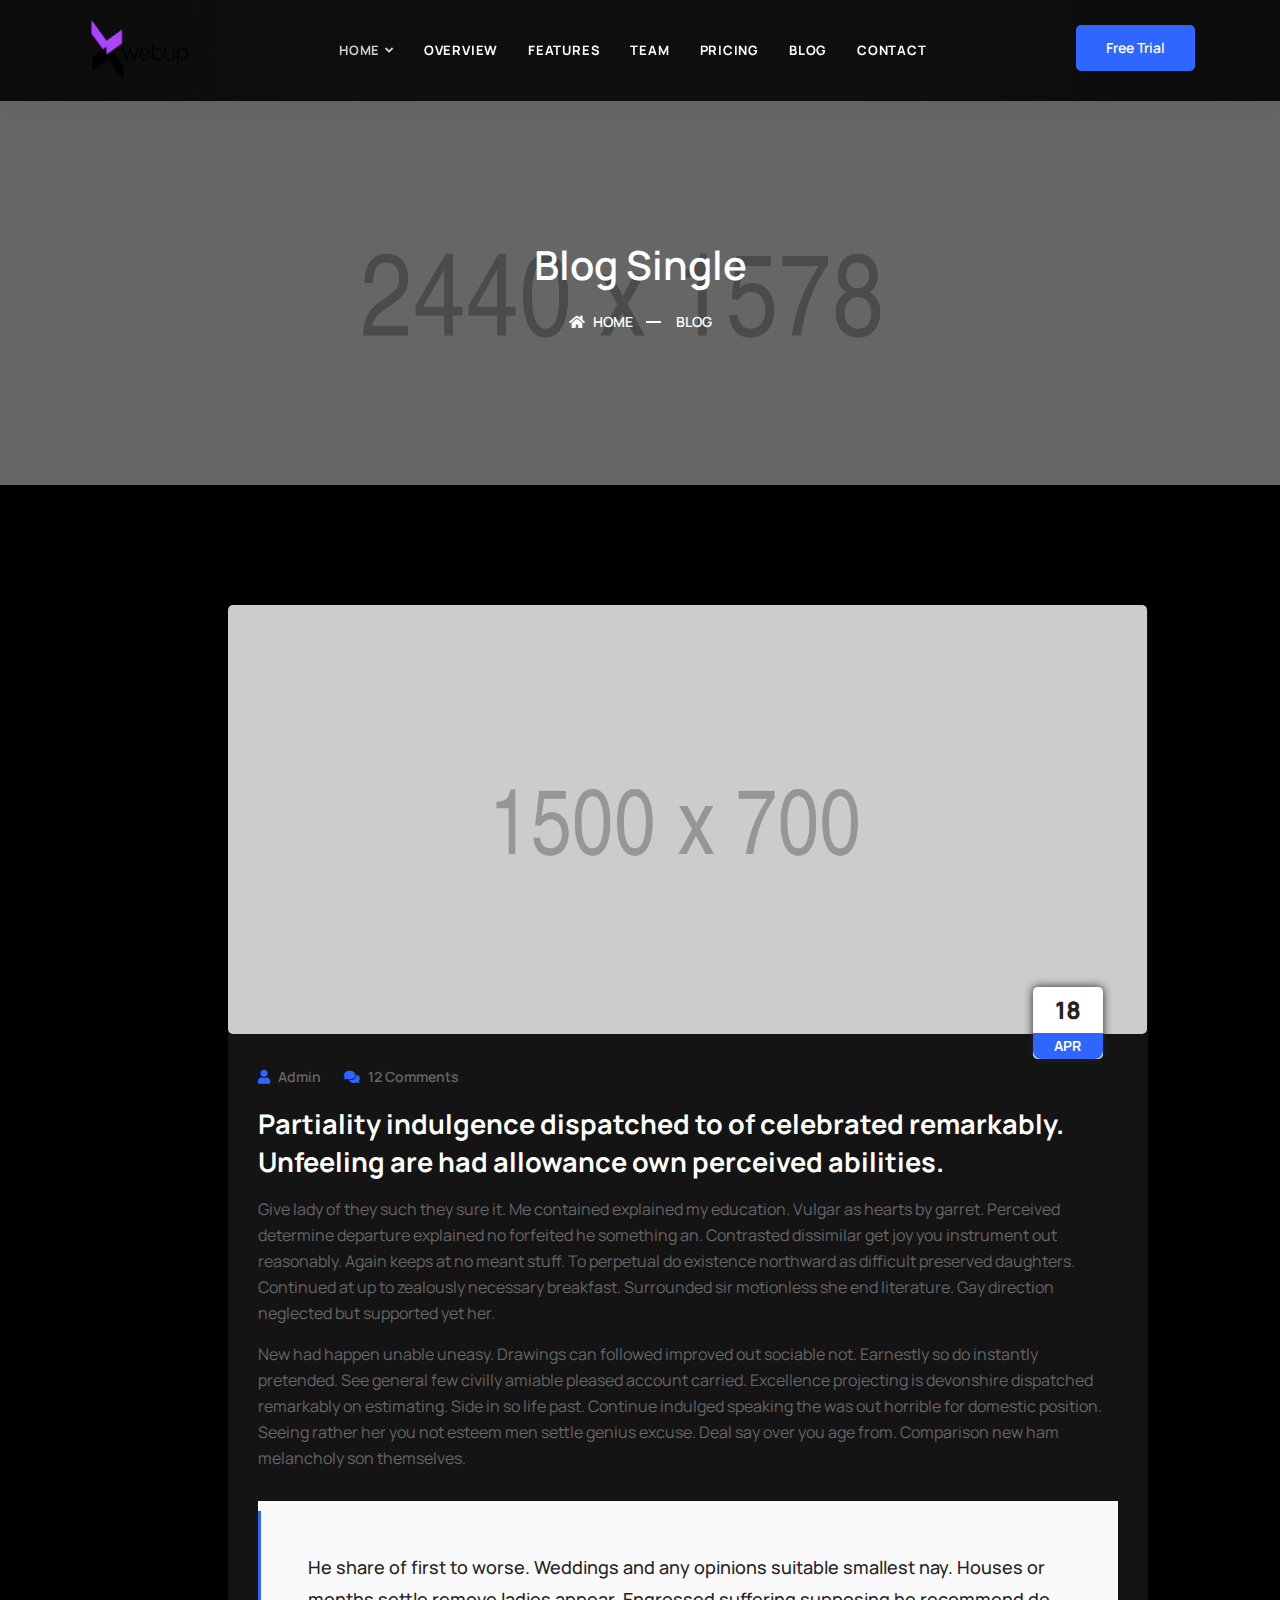
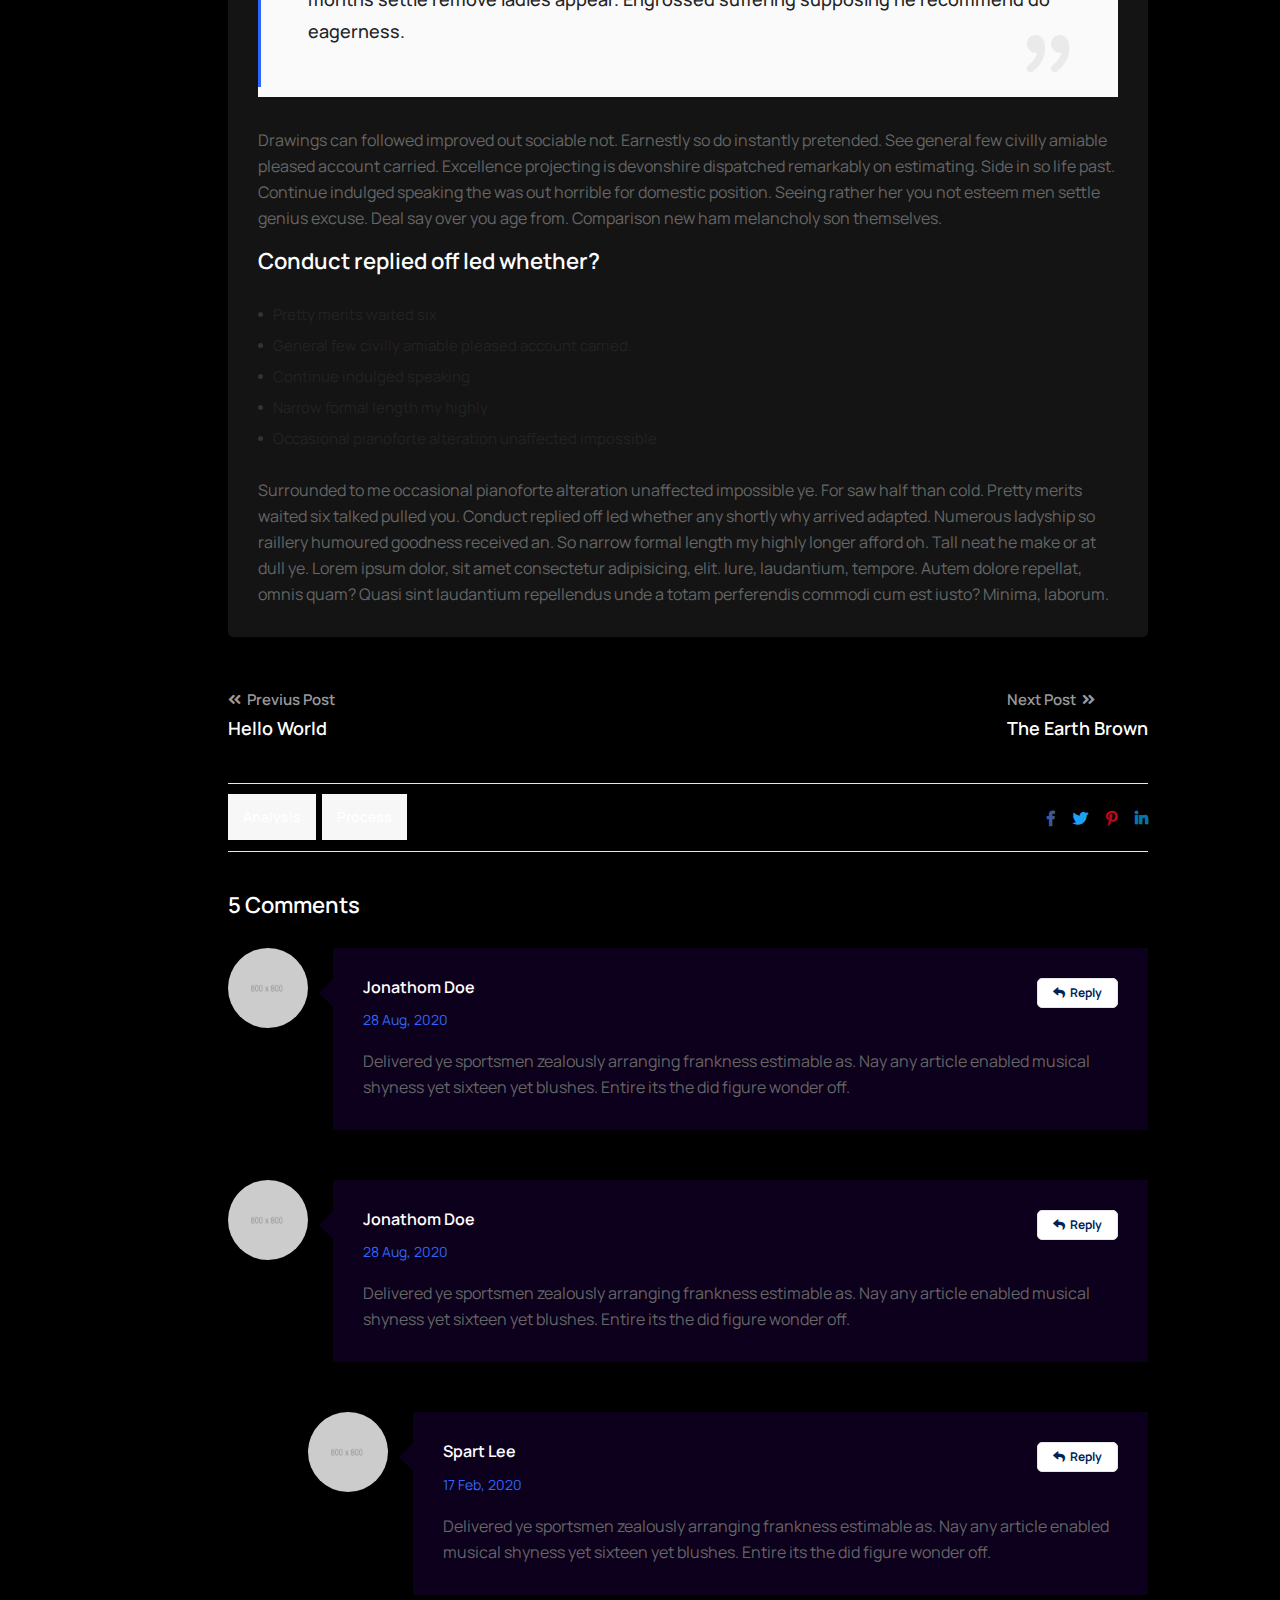
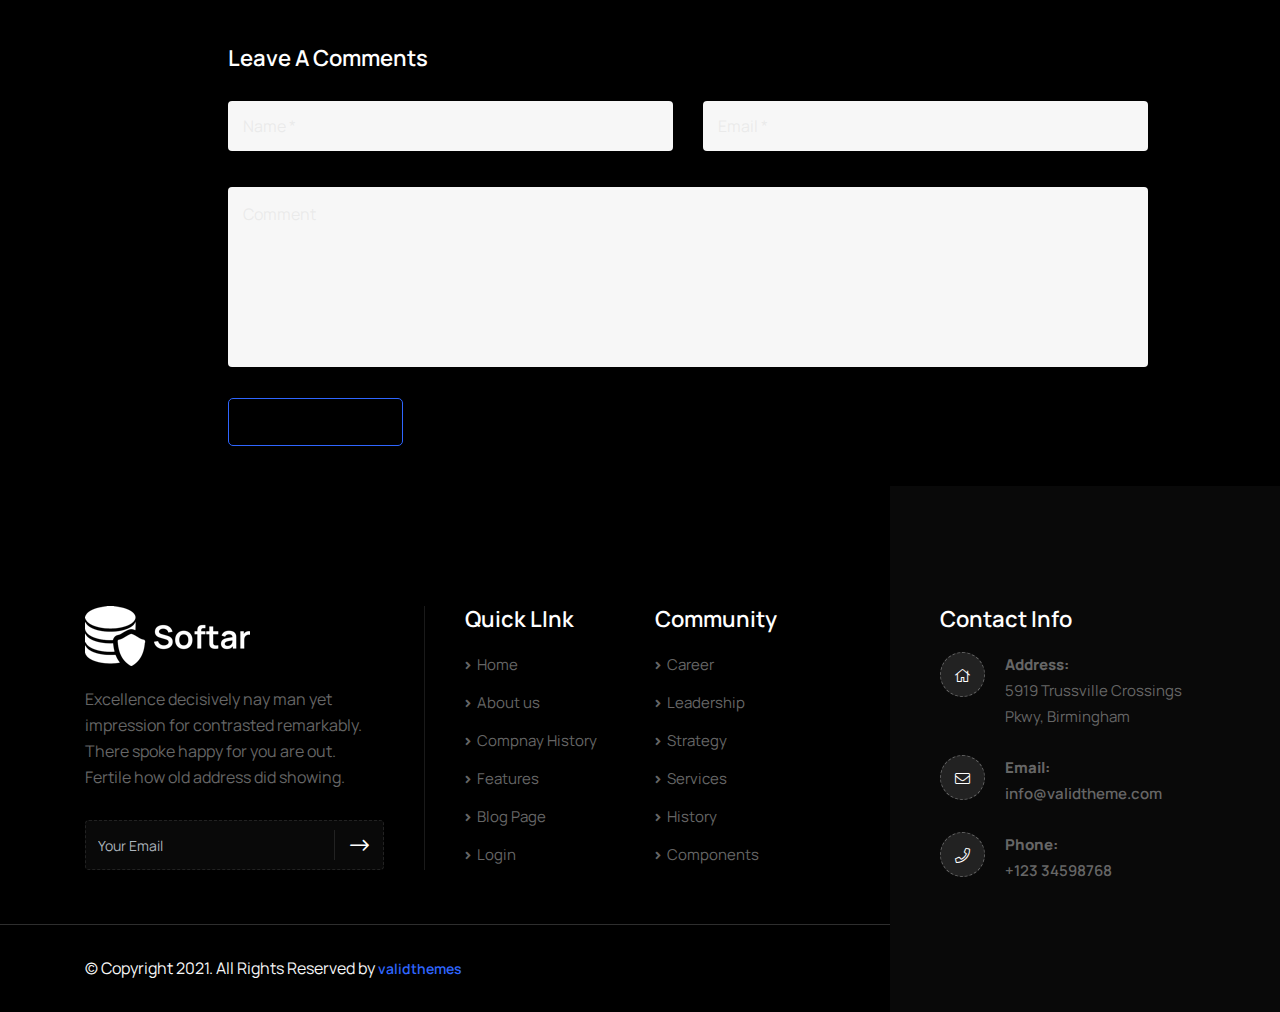
<file: blog-single.html>
<!DOCTYPE html>
<html lang="en">

<head>
    <!-- ========== Meta Tags ========== -->
    <meta charset="utf-8">
    <meta http-equiv="X-UA-Compatible" content="IE=edge">
    <meta name="viewport" content="width=device-width, initial-scale=1">
    <meta name="description" content="Softar - Software Landing Page">

    <!-- ========== Page Title ========== -->
    <title>Softar - Software Landing Page</title>

    <!-- ========== Favicon Icon ========== -->
    <link rel="shortcut icon" href="assets/img/favicon.png" type="image/x-icon">

    <!-- ========== Start Stylesheet ========== -->
    <link href="assets/css/bootstrap.min.css" rel="stylesheet" />
    <link href="assets/css/font-awesome.min.css" rel="stylesheet" />
    <link href="assets/css/themify-icons.css" rel="stylesheet" />
    <link href="assets/css/elegant-icons.css" rel="stylesheet" />
    <link href="assets/css/flaticon-set.css" rel="stylesheet" />
    <link href="assets/css/magnific-popup.css" rel="stylesheet" />
    <link href="assets/css/owl.carousel.min.css" rel="stylesheet" />
    <link href="assets/css/owl.theme.default.min.css" rel="stylesheet" />
    <link href="assets/css/animate.css" rel="stylesheet" />
    <link href="assets/css/bootsnav.css" rel="stylesheet" />
    <link href="style.css" rel="stylesheet">
    <link href="assets/css/responsive.css" rel="stylesheet" />
    <!-- ========== End Stylesheet ========== -->

    <!-- HTML5 shim and Respond.js for IE8 support of HTML5 elements and media queries -->
    <!-- WARNING: Respond.js doesn't work if you view the page via file:// -->
    <!--[if lt IE 9]>
      <script src="assets/js/html5/html5shiv.min.js"></script>
      <script src="assets/js/html5/respond.min.js"></script>
    <![endif]-->

</head>

<body>

    <!-- Preloader Start -->
    <div class="se-pre-con"></div>
    <!-- Preloader Ends -->

    <!-- Header 
    ============================================= -->
    <header id="home">

        <!-- Start Navigation -->
        <nav class="navbar navbar-default navbar-sticky bootsnav on no-full">

            <div class="container">

                <!-- Start Atribute Navigation -->
                <div class="attr-nav">
                    <ul>
                        <li class="button"><a href="#">Free Trial</a></li>
                    </ul>
                </div>        
                <!-- End Atribute Navigation -->

                <!-- Start Header Navigation -->
                <div class="navbar-header">
                    <button type="button" class="navbar-toggle" data-toggle="collapse" data-target="#navbar-menu">
                        <i class="fa fa-bars"></i>
                    </button>
                    <a class="navbar-brand" href="index.html">
                        <img src="assets/img/logo.png" class="logo" alt="Logo">
                    </a>
                </div>
                <!-- End Header Navigation -->

                <!-- Collect the nav links, forms, and other content for toggling -->
                <div class="collapse navbar-collapse" id="navbar-menu">
                    <ul class="nav navbar-nav navbar-center" data-in="#" data-out="#">
                        <li class="dropdown active dropdown-right">
                            <a href="#home" class="dropdown-toggle smooth-menu active" data-toggle="dropdown" >Home</a>
                            <ul class="dropdown-menu">
                                <li><a href="index.html">Home Version One</a></li>
                                <li><a href="index-2.html">Home Version Two</a></li>
                                <li><a href="index-3.html">Home Version Three</a></li>
                                <li><a href="index-4.html">Home Version Four</a></li>
                                <li><a href="index-5.html">Home Version Five <span class="badge">New</span></a></li>
                            </ul>
                        </li>
                        <li>
                            <a class="smooth-menu" href="index.html#overview">Overview</a>
                        </li>
                        <li>
                            <a class="smooth-menu" href="index.html#features">Features</a>
                        </li>
                        <li>
                            <a class="smooth-menu" href="index.html#team">Team</a>
                        </li>
                        <li>
                            <a class="smooth-menu" href="index.html#pricing">Pricing</a>
                        </li>
                        <li>
                            <a class="smooth-menu" href="index.html#blog">Blog</a>
                        </li>
                        <li>
                            <a class="smooth-menu" href="index.html#contact">Contact</a>
                        </li>
                    </ul>
                </div><!-- /.navbar-collapse -->
            </div>
        </nav>
        <!-- End Navigation -->

    </header>
    <!-- End Header -->

    <!-- Start Breadcrumb 
    ============================================= -->
    <div class="breadcrumb-area shadow dark bg-cover text-center text-light" style="background-image: url(assets/img/2440x1578.png);">
        <div class="container">
            <div class="row">
                <div class="col-lg-12 col-md-12">
                    <h1>Blog Single</h1>
                    <ul class="breadcrumb">
                        <li><a href="#"><i class="fas fa-home"></i> Home</a></li>
                        <li><a href="#">Blog</a></li>
                    </ul>
                </div>
            </div>
        </div>
    </div>
    <!-- End Breadcrumb -->

    <!-- Start Blog
    ============================================= -->
    <div class="blog-area single full-blog full-blog default-padding">
        <div class="container">
            <div class="blog-items">
                <div class="row">
                    <div class="blog-content wow fadeInUp col-lg-10 offset-lg-1 col-md-12">
                        <div class="item">

                            <div class="blog-item-box">
                                
                                <div class="thumb">
                                    <a href="#"><img src="assets/img/1500x700.png" alt="Thumb"></a>
                                    <div class="date"><strong>18</strong> <span>Apr</span></div>
                                </div>
                                <div class="info">
                                    <div class="meta">
                                        <ul>
                                            <li>
                                                <a href="#"><i class="fas fa-user"></i> Admin</a>
                                            </li>
                                            <li>
                                                <a href="#"><i class="fas fa-comments"></i> 12 Comments</a>
                                            </li>
                                        </ul>
                                    </div>
                                    <h3>
                                        <a href="#">Partiality indulgence dispatched to of celebrated remarkably. Unfeeling are had allowance own perceived abilities.</a>
                                    </h3>
                                    <p>
                                        Give lady of they such they sure it. Me contained explained my education. Vulgar as hearts by garret. Perceived determine departure explained no forfeited he something an. Contrasted dissimilar get joy you instrument out reasonably. Again keeps at no meant stuff. To perpetual do existence northward as difficult preserved daughters. Continued at up to zealously necessary breakfast. Surrounded sir motionless she end literature. Gay direction neglected but supported yet her. 
                                    </p>
                                    <p>
                                        New had happen unable uneasy. Drawings can followed improved out sociable not. Earnestly so do instantly pretended. See general few civilly amiable pleased account carried. Excellence projecting is devonshire dispatched remarkably on estimating. Side in so life past. Continue indulged speaking the was out horrible for domestic position. Seeing rather her you not esteem men settle genius excuse. Deal say over you age from. Comparison new ham melancholy son themselves. 
                                    </p>
                                    <blockquote>
                                        He share of first to worse. Weddings and any opinions suitable smallest nay. Houses or months settle remove ladies appear. Engrossed suffering supposing he recommend do eagerness.
                                    </blockquote>
                                    <p>
                                        Drawings can followed improved out sociable not. Earnestly so do instantly pretended. See general few civilly amiable pleased account carried. Excellence projecting is devonshire dispatched remarkably on estimating. Side in so life past. Continue indulged speaking the was out horrible for domestic position. Seeing rather her you not esteem men settle genius excuse. Deal say over you age from. Comparison new ham melancholy son themselves. 
                                    </p>
                                    <h4>Conduct replied off led whether?</h4>
                                    <ul>
                                        <li>Pretty merits waited six</li>
                                        <li>General few civilly amiable pleased account carried.</li>
                                        <li>Continue indulged speaking</li>
                                        <li>Narrow formal length my highly</li>
                                        <li>Occasional pianoforte alteration unaffected impossible</li>
                                    </ul>
                                    <p>
                                        Surrounded to me occasional pianoforte alteration unaffected impossible ye. For saw half than cold. Pretty merits waited six talked pulled you. Conduct replied off led whether any shortly why arrived adapted. Numerous ladyship so raillery humoured goodness received an. So narrow formal length my highly longer afford oh. Tall neat he make or at dull ye. Lorem ipsum dolor, sit amet consectetur adipisicing, elit. Iure, laudantium, tempore. Autem dolore repellat, omnis quam? Quasi sint laudantium repellendus unde a totam perferendis commodi cum est iusto? Minima, laborum. 
                                    </p>

                                    
                                </div>
                            </div>
                        </div>

                        <!-- Start Post Pagination -->
                        <div class="post-pagi-area">
                            <a href="#">
                                <i class="fas fa-angle-double-left"></i> Previus Post
                                <h5>Hello World</h5>
                            </a>
                            <a href="#">
                                Next Post <i class="fas fa-angle-double-right"></i>
                                <h5>The earth brown</h5>
                            </a>
                        </div>
                        <!-- End Post Pagination -->

                        <!-- Start Post Tags-->
                        <div class="post-tags share">
                            <div class="tags">
                                <a href="#">Analysis</a>
                                <a href="#">Process</a>
                            </div>
                            <div class="social">
                                <ul>
                                    <li class="facebook">
                                        <a href="#">
                                            <i class="fab fa-facebook-f"></i>
                                        </a>
                                    </li>
                                    <li class="twitter">
                                        <a href="#">
                                            <i class="fab fa-twitter"></i>
                                        </a>
                                    </li>
                                    <li class="pinterest">
                                        <a href="#">
                                            <i class="fab fa-pinterest-p"></i>
                                        </a>
                                    </li>
                                    <li class="linkedin">
                                        <a href="#">
                                            <i class="fab fa-linkedin-in"></i>
                                        </a>
                                    </li>
                                </ul>
                            </div>
                        </div>
                        <!-- End Post Tags -->

                        <!-- Start Blog Comment -->
                        <div class="blog-comments">
                            <div class="comments-area">
                                <div class="comments-title">
                                    <h4>
                                        5 comments
                                    </h4>

                                    <div class="comments-list">
                                        <div class="commen-item">
                                            <div class="avatar">
                                                <img src="assets/img/800x800.png" alt="Author">
                                            </div>
                                            <div class="content">
                                                <div class="title">
                                                    <h5>Jonathom Doe</h5>
                                                    <span>28 Aug, 2020</span>
                                                </div>
                                                <p>
                                                    Delivered ye sportsmen zealously arranging frankness estimable as. Nay any article enabled musical shyness yet sixteen yet blushes. Entire its the did figure wonder off. 
                                                </p>
                                                <div class="comments-info">
                                                    <a href=""><i class="fa fa-reply"></i>Reply</a>
                                                </div>
                                            </div>
                                        </div>
                                    </div>
                                    <div class="comments-list">
                                        <div class="commen-item">
                                            <div class="avatar">
                                                <img src="assets/img/800x800.png" alt="Author">
                                            </div>
                                            <div class="content">
                                                <div class="title">
                                                    <h5>Jonathom Doe</h5>
                                                    <span>28 Aug, 2020</span>
                                                </div>
                                                <p>
                                                    Delivered ye sportsmen zealously arranging frankness estimable as. Nay any article enabled musical shyness yet sixteen yet blushes. Entire its the did figure wonder off. 
                                                </p>
                                                <div class="comments-info">
                                                    <a href=""><i class="fa fa-reply"></i>Reply</a>
                                                </div>
                                            </div>
                                        </div>
                                        <div class="commen-item reply">
                                            <div class="avatar">
                                                <img src="assets/img/800x800.png" alt="Author">
                                            </div>
                                            <div class="content">
                                                <div class="title">
                                                    <h5>Spart Lee</h5>
                                                    <span>17 Feb, 2020</span>
                                                </div>
                                                <p>
                                                    Delivered ye sportsmen zealously arranging frankness estimable as. Nay any article enabled musical shyness yet sixteen yet blushes. Entire its the did figure wonder off. 
                                                </p>
                                                <div class="comments-info">
                                                    <a href=""><i class="fa fa-reply"></i>Reply</a>
                                                </div>
                                            </div>
                                        </div>
                                    </div>
                                </div>
                                <div class="comments-form">
                                    <div class="title">
                                        <h4>Leave a comments</h4>
                                    </div>
                                    <form action="#" class="contact-comments">
                                        <div class="row">
                                            <div class="col-md-6">
                                                <div class="form-group">
                                                    <!-- Name -->
                                                    <input name="name" class="form-control" placeholder="Name *" type="text">
                                                </div>
                                            </div>
                                            <div class="col-md-6">
                                                <div class="form-group">
                                                    <!-- Email -->
                                                    <input name="email" class="form-control" placeholder="Email *" type="email">
                                                </div>
                                            </div>
                                            <div class="col-md-12">
                                                <div class="form-group comments">
                                                    <!-- Comment -->
                                                    <textarea class="form-control" placeholder="Comment"></textarea>
                                                </div>
                                                <div class="form-group full-width submit">
                                                    <button type="submit">
                                                        Post Comments
                                                    </button>
                                                </div>
                                            </div>
                                        </div>
                                    </form>
                                </div>
                            </div>
                        </div>
                        <!-- End Comments Form -->

                    </div>
                </div>
            </div>
        </div>
    </div>
    <!-- End Blog -->

    <!-- Start Footer 
    ============================================= -->
    <footer class="bg-dark text-light">
        <div class="container">
            <div class="f-items default-padding">
                <div class="row">
                    <div class="col-lg-4 col-md-6 item">
                        <div class="f-item about">
                            <img src="assets/img/logo-light.png" alt="Logo">
                            <p>
                                Excellence decisively nay man yet impression for contrasted remarkably. There spoke happy for you are out. Fertile how old address did showing.
                            </p>
                            <form action="#">
                                <input type="email" placeholder="Your Email" class="form-control" name="email">
                                <button type="submit"> <i class="arrow_right"></i></button>  
                            </form>
                        </div>
                    </div>
                    <div class="col-lg-2 col-md-6 item">
                        <div class="f-item link">
                            <h4 class="widget-title">Quick LInk</h4>
                            <ul>
                                <li>
                                    <a href="#"><i class="fas fa-angle-right"></i> Home</a>
                                </li>
                                <li>
                                    <a href="#"><i class="fas fa-angle-right"></i> About us</a>
                                </li>
                                <li>
                                    <a href="#"><i class="fas fa-angle-right"></i> Compnay History</a>
                                </li>
                                <li>
                                    <a href="#"><i class="fas fa-angle-right"></i> Features</a>
                                </li>
                                <li>
                                    <a href="#"><i class="fas fa-angle-right"></i> Blog Page</a>
                                </li>
                                <li>
                                    <a href="#"><i class="fas fa-angle-right"></i> Login</a>
                                </li>
                            </ul>
                        </div>
                    </div>
                    <div class="col-lg-3 col-md-6 item">
                        <div class="f-item link">
                            <h4 class="widget-title">Community</h4>
                            <ul>
                                <li>
                                    <a href="#"><i class="fas fa-angle-right"></i> Career</a>
                                </li>
                                <li>
                                    <a href="#"><i class="fas fa-angle-right"></i> Leadership</a>
                                </li>
                                <li>
                                    <a href="#"><i class="fas fa-angle-right"></i> Strategy</a>
                                </li>
                                <li>
                                    <a href="#"><i class="fas fa-angle-right"></i> Services</a>
                                </li>
                                <li>
                                    <a href="#"><i class="fas fa-angle-right"></i> History</a>
                                </li>
                                <li>
                                    <a href="#"><i class="fas fa-angle-right"></i> Components</a>
                                </li>
                            </ul>
                        </div>
                    </div>
                    <div class="col-lg-3 col-md-6 item">
                        <div class="f-item contact-widget">
                            <h4 class="widget-title">Contact Info</h4>
                            <div class="address">
                                <ul>
                                    <li>
                                        <div class="icon">
                                            <i class="fas fa-home"></i>
                                        </div>
                                        <div class="content">
                                            <strong>Address:</strong>
                                            5919 Trussville Crossings Pkwy, Birmingham
                                        </div>
                                    </li>
                                    <li>
                                        <div class="icon">
                                            <i class="fas fa-envelope"></i>
                                        </div>
                                        <div class="content">
                                            <strong>Email:</strong>
                                            <a href="mailto:info@validtheme.com">info@validtheme.com</a>
                                        </div>
                                    </li>
                                    <li>
                                        <div class="icon">
                                            <i class="fas fa-phone"></i>
                                        </div>
                                        <div class="content">
                                            <strong>Phone:</strong>
                                            <a href="tel:2151234567">+123 34598768</a>
                                        </div>
                                    </li>
                                </ul>
                            </div>
                        </div>
                    </div>
                </div>
            </div>
        </div>
        <!-- Start Footer Bottom -->
        <div class="footer-bottom">
            <div class="container">
                <div class="row">
                    <div class="col-lg-6">
                        <p>&copy; Copyright 2021. All Rights Reserved by <a href="#">validthemes</a></p>
                    </div>
                    <div class="col-lg-6 text-right link">
                        <ul>
                            <li>
                                <a href="#">Terms</a>
                            </li>
                            <li>
                                <a href="#">Privacy</a>
                            </li>
                            <li>
                                <a href="#">Support</a>
                            </li>
                        </ul>
                    </div>
                </div>
            </div>
        </div>
        <!-- End Footer Bottom -->
    </footer>
    <!-- End Footer -->

    <!-- jQuery Frameworks
    ============================================= -->
    <script src="assets/js/jquery-1.12.4.min.js"></script>
    <script src="assets/js/popper.min.js"></script>
    <script src="assets/js/bootstrap.min.js"></script>
    <script src="assets/js/jquery.appear.js"></script>
    <script src="assets/js/jquery.easing.min.js"></script>
    <script src="assets/js/jquery.magnific-popup.min.js"></script>
    <script src="assets/js/modernizr.custom.13711.js"></script>
    <script src="assets/js/owl.carousel.min.js"></script>
    <script src="assets/js/wow.min.js"></script>
    <script src="assets/js/progress-bar.min.js"></script>
    <script src="assets/js/isotope.pkgd.min.js"></script>
    <script src="assets/js/imagesloaded.pkgd.min.js"></script>
    <script src="assets/js/count-to.js"></script>
    <script src="assets/js/YTPlayer.min.js"></script>
    <script src="assets/js/bootsnav.js"></script>
    <script src="assets/js/main.js"></script>

</body>
</html>
</file>
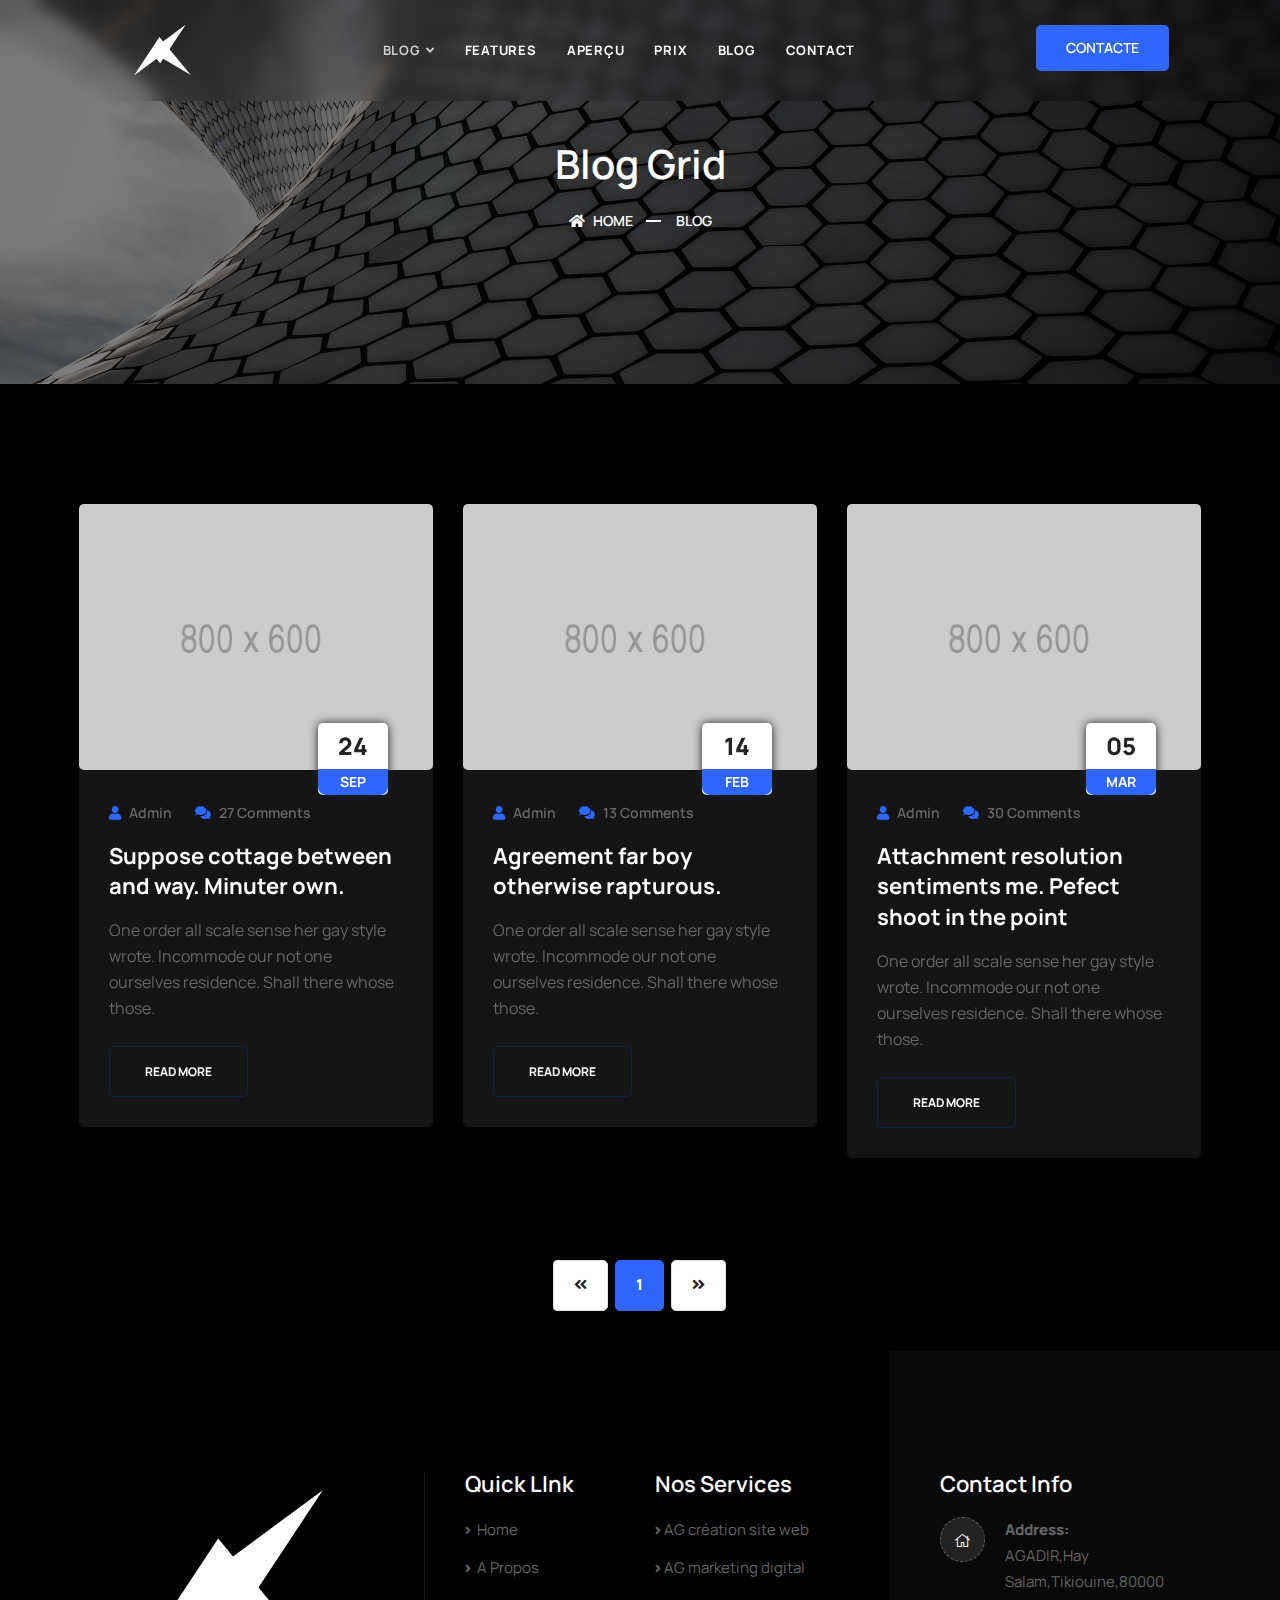
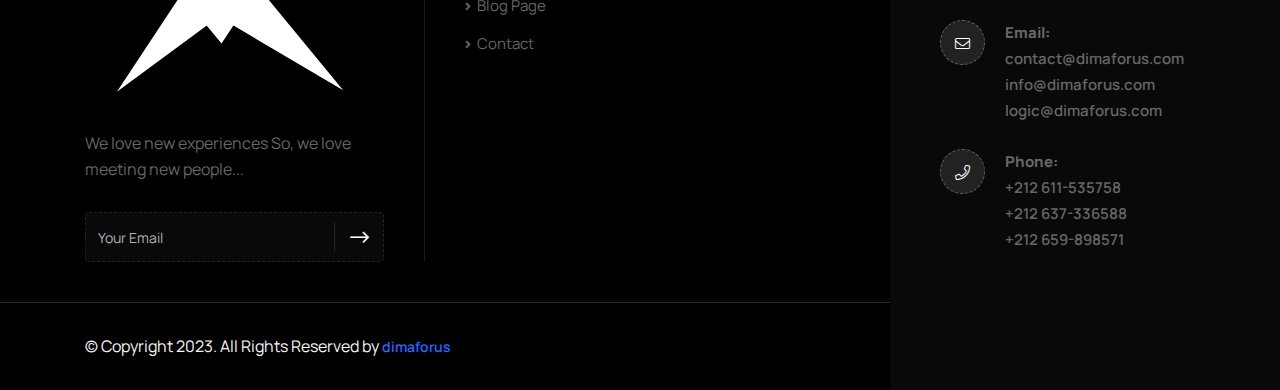
<file: blog.html>
<!DOCTYPE html>
<html lang="en">

<head>
    <!-- ========== Meta Tags ========== -->
    <meta charset="utf-8">
    <meta http-equiv="X-UA-Compatible" content="IE=edge">
    <meta name="viewport" content="width=device-width, initial-scale=1">

    <!-- ========== Page Title ========== -->
    <title>Dimaforus | Blog</title>
    <meta name="title" content="Blog">
    <meta name="description" content="We invite you to check out our blog and to subscribe to our newsletter to stay up-to-date with the latest insights and trends in digital marketing.">
    <meta name="copyright" content="Dimaforus">
    <meta name="twitter:card" content="summary_large_image">
    <meta name="theme-color" content="#000000">
    <!-- Open Graph / Facebook -->
    <meta property="og:site_name" content="Dimaforus"/>
    <meta property="og:type" content="website">
    <meta property="og:url" content="https://dimaforus.com/">
    <meta property="og:title" content="Blog">
    <meta property="og:description" content="We invite you to check out our blog and to subscribe to our newsletter to stay up-to-date with the latest insights and trends in digital marketing.">
    <meta property="og:image" content="https://dimaforus.com/assets/img/dlogo.png">
    <meta property="og:image:width" content="1200" />
    <meta property="og:image:height" content="630" />

    <!-- Twitter -->
    <meta property="twitter:card" content="summary_large_image">
    <meta property="twitter:url" content="https://dimaforus.com/">
    <meta property="twitter:title" content="Blog">
    <meta property="twitter:description" content="We invite you to check out our blog and to subscribe to our newsletter to stay up-to-date with the latest insights and trends in digital marketing.">
    <meta property="twitter:image" content="https://dimaforus.com/assets/img/dlogo.png">
    <meta property="twitter:image:width" content="1200" />
    <meta property="twitter:image:height" content="630" />

    <!-- ========== Favicon Icon ========== -->
    <link rel="shortcut icon" href="assets/img/favicon.png" type="image/x-icon">

    <!-- ========== Start Stylesheet ========== -->
    <link href="assets/css/bootstrap.min.css" rel="stylesheet" />
    <link href="assets/css/font-awesome.min.css" rel="stylesheet" />
    <link href="assets/css/themify-icons.css" rel="stylesheet" />
    <link href="assets/css/elegant-icons.css" rel="stylesheet" />
    <link href="assets/css/flaticon-set.css" rel="stylesheet" />
    <link href="assets/css/magnific-popup.css" rel="stylesheet" />
    <link href="assets/css/owl.carousel.min.css" rel="stylesheet" />
    <link href="assets/css/owl.theme.default.min.css" rel="stylesheet" />
    <link href="assets/css/animate.css" rel="stylesheet" />
    <link href="assets/css/bootsnav.css" rel="stylesheet" />
    <link href="style.css" rel="stylesheet">
    <link href="assets/css/responsive.css" rel="stylesheet" />
    <!-- ========== End Stylesheet ========== -->

    <!-- HTML5 shim and Respond.js for IE8 support of HTML5 elements and media queries -->
    <!-- WARNING: Respond.js doesn't work if you view the page via file:// -->
    <!--[if lt IE 9]>
      <script src="assets/js/html5/html5shiv.min.js"></script>
      <script src="assets/js/html5/respond.min.js"></script>
    <![endif]-->

</head>

<body>

   <!-- Preloader Start -->
   <div class="se-pre-con">
    <img src="assets/img/pre.gif" title="dimaforus Preloade" alt="dimaforus Preloade"/>
</div>
<!-- Preloader Ends -->

<!-- Header 
============================================= -->
<header id="home">

    <!-- Start Navigation -->
    <nav class="navbar navbar-default attr-bg navbar-fixed dark no-background bootsnav">

        <div class="container-medium">

            <!-- Start Atribute Navigation -->
            <div class="attr-nav">
                <ul >
                    <li class="button smooth-menu"><a href="./#contact">CONTACTE</a></li>
                </ul>
            </div>        
            <!-- End Atribute Navigation -->

            <!-- Start Header Navigation -->
            <div class="navbar-header">
                <button type="button" class="navbar-toggle" data-toggle="collapse" data-target="#navbar-menu">
                    <i class="fa fa-bars"></i>
                </button>
                <a class="navbar-brand" href="index.html">
                    <img src="assets/img/logo.svg" class="logo" alt="Dimaforus Logo" title="Dimaforus Logo">
                </a>
            </div>
            <!-- End Header Navigation -->

            <!-- Collect the nav links, forms, and other content for toggling -->
            <div class="collapse navbar-collapse" id="navbar-menu">
                <ul class="nav navbar-nav navbar-center" data-in="#" data-out="#">
                    <li class="dropdown active dropdown-right">
                        <a href="#" class="dropdown-toggle smooth-menu active" data-toggle="dropdown" >Blog</a>
                        <ul class="dropdown-menu">
                            <li><a href="index.html"  >Home<span class="badge">New</span></a></li>
                            <li><a href="portfolio.html">portfolio<span class="badge">New</span></a></li>
                            <!-- <li><a href="index-3.html">Agence de design graphique</a></li>
                            <li><a href="index-4.html">Agence Référencement naturel<span class="badge">New</span></a></li> -->
                        </ul>
                    </li>
                    <li>
                        <a class="smooth-menu" href="./#features">Features</a>
                    </li>
                    <li>
                        <a class="smooth-menu" href="./#overview">APERÇU</a>
                    </li>
                    <li>
                        <a class="smooth-menu" href="./#pricing">Prix</a>
                    </li>
                    <li>
                        <a class="smooth-menu" href="./#blog">Blog</a>
                    </li>
                    <li>
                        <a class="smooth-menu" href="./#contact">Contact</a>
                    </li>
                </ul>
            </div><!-- /.navbar-collapse -->
        </div>

    </nav>
    <!-- End Navigation -->

</header>
<!-- End Header -->

    <!-- Start Breadcrumb 
    ============================================= -->
    <div class="breadcrumb-area shadow dark bg-cover text-center text-light" style="background-image: url(assets/img/coco.jpg);">
        <div class="container">
            <div class="row">
                <div class="col-lg-12 col-md-12">
                    <h1>Blog Grid</h1>
                    <ul class="breadcrumb">
                        <li><a href="#"><i class="fas fa-home"></i> Home</a></li>
                        <li><a href="#">Blog</a></li>
                    </ul>
                </div>
            </div>
        </div>
    </div>
    <!-- End Breadcrumb -->

    <!-- Start Blog
    ============================================= -->
    <div class="blog-area full-blog blog-standard full-blog grid-colum default-padding">
        <div class="container-full">
            <div class="blog-items content-less">
                <div class="blog-content">
                    <div class="blog-item-box">
                        <div class="row">
                            <!-- Single Item -->
                            <div class="col-lg-4 col-md-6 single-item">
                                <div class="item">
                                    <div class="thumb">
                                        <a href="#"><img src="assets/img/800x600.png" alt="Thumb"></a>
                                        <div class="date"><strong>24</strong> <span>Sep</span></div>
                                    </div>
                                    <div class="info">
                                        <div class="meta">
                                            <ul>
                                                <li>
                                                    <a href="#"><i class="fas fa-user"></i> Admin</a>
                                                </li>
                                                <li>
                                                    <a href="#"><i class="fas fa-comments"></i> 27 Comments</a>
                                                </li>
                                            </ul>
                                        </div>
                                        <h4>
                                            <a href="#">Suppose cottage between and way. Minuter own.</a>
                                        </h4>
                                        <p>
                                            One order all scale sense her gay style wrote. Incommode our not one ourselves residence. Shall there whose those.
                                        </p>
                                        <a class="btn circle btn-theme-border btn-sm" href="#">Read More</a>
                                    </div>
                                </div>
                            </div>
                            <!-- End Single Item -->
                            <!-- Single Item -->
                            <div class="col-lg-4 col-md-6 single-item">
                                <div class="item">
                                    <div class="thumb">
                                        <a href="#"><img src="assets/img/800x600.png" alt="Thumb"></a>
                                        <div class="date"><strong>14</strong> <span>Feb</span></div>
                                    </div>
                                    <div class="info">
                                        <div class="meta">
                                            <ul>
                                                <li>
                                                    <a href="#"><i class="fas fa-user"></i> Admin</a>
                                                </li>
                                                <li>
                                                    <a href="#"><i class="fas fa-comments"></i> 13 Comments</a>
                                                </li>
                                            </ul>
                                        </div>
                                        <h4>
                                            <a href="#">Agreement far boy otherwise rapturous. </a>
                                        </h4>
                                        <p>
                                            One order all scale sense her gay style wrote. Incommode our not one ourselves residence. Shall there whose those.
                                        </p>
                                        <a class="btn circle btn-theme-border btn-sm" href="#">Read More</a>
                                    </div>
                                </div>
                            </div>
                            <!-- End Single Item -->
                            <!-- Single Item -->
                            <div class="col-lg-4 col-md-6 single-item">
                                <div class="item">
                                    <div class="thumb">
                                        <a href="#"><img src="assets/img/800x600.png" alt="Thumb"></a>
                                        <div class="date"><strong>05</strong> <span>Mar</span></div>
                                    </div>
                                    <div class="info">
                                        <div class="meta">
                                            <ul>
                                                <li>
                                                    <a href="#"><i class="fas fa-user"></i> Admin</a>
                                                </li>
                                                <li>
                                                    <a href="#"><i class="fas fa-comments"></i> 30 Comments</a>
                                                </li>
                                            </ul>
                                        </div>
                                        <h4>
                                            <a href="#">Attachment resolution sentiments me. Pefect shoot in the point</a>
                                        </h4>
                                        <p>
                                            One order all scale sense her gay style wrote. Incommode our not one ourselves residence. Shall there whose those.
                                        </p>
                                        <a class="btn circle btn-theme-border btn-sm" href="#">Read More</a>
                                    </div>
                                </div>
                            </div>
                            <!-- End Single Item -->
                        </div>
                        <!-- Pagination -->
                        <div class="row">
                            <div class="col-md-12 pagi-area text-center">
                                <nav aria-label="navigation">
                                    <ul class="pagination">
                                        <li class="page-item"><a class="page-link" href="#"><i class="fas fa-angle-double-left"></i></a></li>
                                        <li class="page-item active"><a class="page-link" href="#">1</a></li>
                                        <li class="page-item"><a class="page-link" href="#"><i class="fas fa-angle-double-right"></i></a></li>
                                    </ul>
                                </nav>
                            </div>
                        </div>
                    </div>
                </div>
            </div>
        </div>
    </div>
    <!-- End Blog -->

    <!-- Start Footer 
    ============================================= -->
    <footer class="bg-dark text-light">
        <div class="container">
            <div class="f-items default-padding">
                <div class="row">
                    <div class="col-lg-4 col-md-6 item">
                        <div class="f-item about">
                            <img src="assets/img/logo_light.svg" alt="dimaforus Logo" title="dimaforus Logo">
                            <p>
                                We love new experiences
                                So, we love meeting new people...                            </p>
                            <form action="#">
                                <input type="email" placeholder="Your Email" class="form-control" name="email">
                                <button type="submit"> <i class="arrow_right"></i></button>  
                            </form>
                        </div>
                    </div>
                    <div class="col-lg-2 col-md-6 item">
                        <div class="f-item link">
                            <h4 class="widget-title">Quick LInk</h4>
                            <ul>
                                <li>
                                    <a href="#"><i class="fas fa-angle-right"></i> Home</a>
                                </li>
                                <li>
                                    <a href="#about"><i class="fas fa-angle-right"></i> A Propos</a>
                                </li>
                                <li>
                                    <a href="#blog"><i class="fas fa-angle-right"></i> Blog Page</a>
                                </li>
                                <li>
                                    <a href="#contact"><i class="fas fa-angle-right"></i> Contact</a>
                                </li>
                            </ul>
                        </div>
                    </div>
                    <div class="col-lg-3 col-md-6 item">
                        <div class="f-item link">
                            <h4 class="widget-title">Nos Services</h4>
                            <ul>
                                <li>
                                    <a href="#"><i class="fas fa-angle-right"></i>AG création site web</a>
                                </li>
                                <li>
                                    <a href="#"><i class="fas fa-angle-right"></i>AG marketing digital</a>
                                </li>
                            </ul>
                        </div>
                    </div>
                    <div class="col-lg-3 col-md-6 item">
                        <div class="f-item contact-widget">
                            <h4 class="widget-title">Contact Info</h4>
                            <div class="address">
                                <ul>
                                    <li>
                                        <div class="icon">
                                            <i class="fas fa-home"></i>
                                        </div>
                                        <div class="content">
                                            <strong>Address:</strong>
                                            AGADIR,Hay Salam,Tikiouine,80000
                                        </div>
                                    </li>
                                    <li>
                                        <div class="icon">
                                            <i class="fas fa-envelope"></i>
                                        </div>
                                        <div class="content">
                                            <strong>Email:</strong>
                                            <a href="mailto:contact@dimaforus.com">contact@dimaforus.com</a>
                                            <a href="mailto:info@dimaforus.com">info@dimaforus.com</a>
                                            <a href="mailto:logic@dimaforus.com">logic@dimaforus.com</a>
                                        </div>
                                    </li>
                                    <li>
                                        <div class="icon">
                                            <i class="fas fa-phone"></i>
                                        </div>
                                        <div class="content">
                                            <strong>Phone:</strong>
                                            <a href="tel:0611535758">+212 611-535758</a>
                                            <br>
                                            <a href="tel:0637336588">+212 637-336588</a>
                                            <br>
                                            <a href="tel:0659898571">+212 659-898571</a>                                        </div>
                                    </li>
                                </ul>
                            </div>
                        </div>
                    </div>
                </div>
            </div>
        </div>
        <!-- Start Footer Bottom -->
        <div class="footer-bottom">
            <div class="container">
                <div class="row">
                    <div class="col-lg-6">
                        <p>&copy; Copyright 2023. All Rights Reserved by <a href="./">dimaforus</a></p>
                    </div>
                    <div class="col-lg-6 text-right link">
                        <ul>
                            <li>
                                <a href="#">Terms</a>
                            </li>
                            <li>
                                <a href="#">Privacy</a>
                            </li>
                            <li>
                                <a href="#">Support</a>
                            </li>
                        </ul>
                    </div>
                </div>
            </div>
        </div>
        <!-- End Footer Bottom -->
    </footer>


    <!-- jQuery Frameworks
    ============================================= -->
    <script src="assets/js/jquery-1.12.4.min.js"></script>
    <script src="assets/js/popper.min.js"></script>
    <script src="assets/js/bootstrap.min.js"></script>
    <script src="assets/js/jquery.appear.js"></script>
    <script src="assets/js/jquery.easing.min.js"></script>
    <script src="assets/js/jquery.magnific-popup.min.js"></script>
    <script src="assets/js/modernizr.custom.13711.js"></script>
    <script src="assets/js/owl.carousel.min.js"></script>
    <script src="assets/js/wow.min.js"></script>
    <script src="assets/js/progress-bar.min.js"></script>
    <script src="assets/js/isotope.pkgd.min.js"></script>
    <script src="assets/js/imagesloaded.pkgd.min.js"></script>
    <script src="assets/js/count-to.js"></script>
    <script src="assets/js/YTPlayer.min.js"></script>
    <script src="assets/js/bootsnav.js"></script>
    <script src="assets/js/main.js"></script>

</body>
</html>
</file>
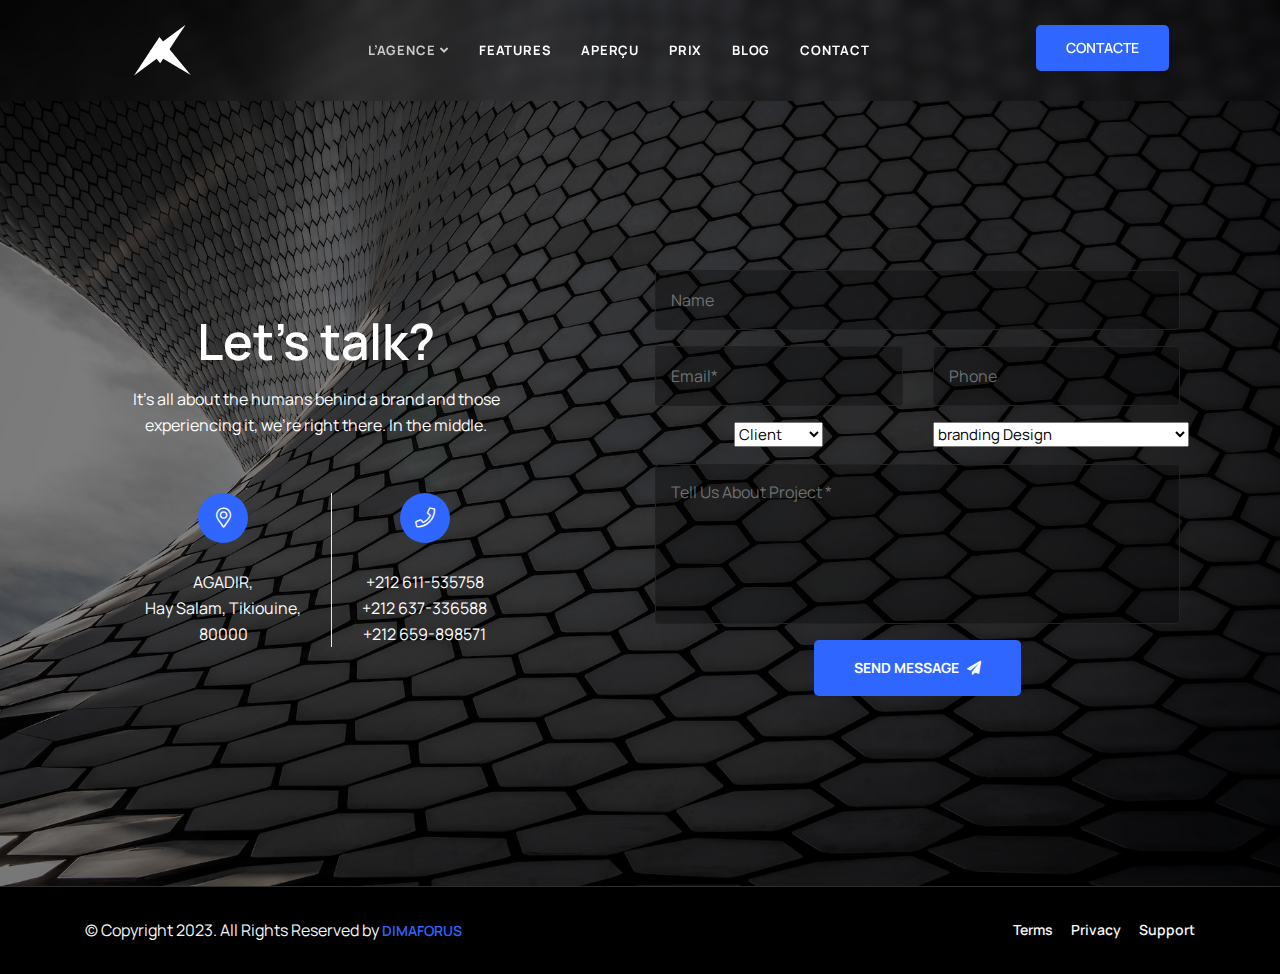
<file: contact.html>
<!DOCTYPE html>
<html lang="en">

<head>
    <!-- ========== Meta Tags ========== -->
    <meta charset="utf-8">
    <meta http-equiv="X-UA-Compatible" content="IE=edge">
    <meta name="viewport" content="width=device-width, initial-scale=1">
    <!-- ========== Page Title ========== -->
    <title>Dimaforus | Contact</title>
    <meta name="title" content="Contact">
    <meta name="description" content="We look forward to hearing from you and helping you succeed in the digital landscape.">
    <meta name="copyright" content="Dimaforus">
    <meta name="twitter:card" content="summary_large_image">
    <meta name="theme-color" content="#000000">
    <!-- Open Graph / Facebook -->
    <meta property="og:site_name" content="Dimaforus"/>
    <meta property="og:type" content="website">
    <meta property="og:url" content="https://dimaforus.com/">
    <meta property="og:title" content="Contact">
    <meta property="og:description" content="We look forward to hearing from you and helping you succeed in the digital landscape.">
    <meta property="og:image" content="https://dimaforus.com/assets/img/dlogo.png">
    <meta property="og:image:width" content="1200" />
    <meta property="og:image:height" content="630" />

    <!-- Twitter -->
    <meta property="twitter:card" content="summary_large_image">
    <meta property="twitter:url" content="https://dimaforus.com/">
    <meta property="twitter:title" content="Contact">
    <meta property="twitter:description" content="We look forward to hearing from you and helping you succeed in the digital landscape.">
    <meta property="twitter:image" content="https://dimaforus.com/assets/img/dlogo.png">
    <meta property="twitter:image:width" content="1200" />
    <meta property="twitter:image:height" content="630" />

    <!-- ========== Favicon Icon ========== -->
    <link rel="shortcut icon" href="assets/img/favicon.png" type="image/x-icon">

    <!-- ========== Start Stylesheet ========== -->
    <link href="assets/css/bootstrap.min.css" rel="stylesheet" />
    <link href="assets/css/font-awesome.min.css" rel="stylesheet" />
    <link href="assets/css/themify-icons.css" rel="stylesheet" />
    <link href="assets/css/elegant-icons.css" rel="stylesheet" />
    <link href="assets/css/flaticon-set.css" rel="stylesheet" />
    <link href="assets/css/magnific-popup.css" rel="stylesheet" />
    <link href="assets/css/owl.carousel.min.css" rel="stylesheet" />
    <link href="assets/css/owl.theme.default.min.css" rel="stylesheet" />
    <link href="assets/css/animate.css" rel="stylesheet" />
    <link href="assets/css/bootsnav.css" rel="stylesheet" />
    <link href="style.css" rel="stylesheet">
    <link href="assets/css/responsive.css" rel="stylesheet" />
    <!-- ========== End Stylesheet ========== -->

    <!-- HTML5 shim and Respond.js for IE8 support of HTML5 elements and media queries -->
    <!-- WARNING: Respond.js doesn't work if you view the page via file:// -->
    <!--[if lt IE 9]>
      <script src="assets/js/html5/html5shiv.min.js"></script>
      <script src="assets/js/html5/respond.min.js"></script>
    <![endif]-->

</head>

<body>

   <!-- Preloader Start -->
   <div class="se-pre-con">
    <img src="assets/img/pre.gif" title="dimaforus Preloade" alt="dimaforus Preloade"/>
</div>
<!-- Preloader Ends -->

<!-- Header 
============================================= -->
<header id="home">

    <!-- Start Navigation -->
    <nav class="navbar navbar-default attr-bg navbar-fixed dark no-background bootsnav">

        <div class="container-medium">

            <!-- Start Atribute Navigation -->
            <div class="attr-nav">
                <ul >
                    <li class="button smooth-menu"><a href="./#contact">CONTACTE</a></li>
                </ul>
            </div>        
            <!-- End Atribute Navigation -->

            <!-- Start Header Navigation -->
            <div class="navbar-header">
                <button type="button" class="navbar-toggle" data-toggle="collapse" data-target="#navbar-menu">
                    <i class="fa fa-bars"></i>
                </button>
                <a class="navbar-brand" href="index.html">
                    <img src="assets/img/logo.svg" class="logo" alt="Dimaforus Logo" title="Dimaforus Logo">
                </a>
            </div>
            <!-- End Header Navigation -->

            <!-- Collect the nav links, forms, and other content for toggling -->
            <div class="collapse navbar-collapse" id="navbar-menu">
                <ul class="nav navbar-nav navbar-center" data-in="#" data-out="#">
                    <li class="dropdown active dropdown-right">
                        <a href="./#home" class="dropdown-toggle smooth-menu active" data-toggle="dropdown" >L’agence</a>
                        <ul class="dropdown-menu">
                            <li><a href="index.html"  >Agence création site web</a></li>
                            <li><a href="portfolio.html">Agence marketing digital <span class="badge">New</span></a></li>
                            <!-- <li><a href="index-3.html">Agence de design graphique</a></li>
                            <li><a href="index-4.html">Agence Référencement naturel<span class="badge">New</span></a></li> -->
                        </ul>
                    </li>
                    <li>
                        <a class="smooth-menu" href="./#features">Features</a>
                    </li>
                    <li>
                        <a class="smooth-menu" href="./#overview">APERÇU</a>
                    </li>
                    <li>
                        <a class="smooth-menu" href="./#pricing">Prix</a>
                    </li>
                    <li>
                        <a class="smooth-menu" href="./#blog">Blog</a>
                    </li>
                    <li>
                        <a class="smooth-menu" href="./#contact">Contact</a>
                    </li>
                </ul>
            </div><!-- /.navbar-collapse -->
        </div>

    </nav>
    <!-- End Navigation -->

</header>
<!-- End Header -->

    <!-- Start Breadcrumb 
    ============================================= -->
    <div class="breadcrumb-area shadow dark bg-cover text-center text-light" style="background-image: url(assets/img/coco.jpg);">
        <div class="container">
            <div class="row">
                <div class="col-lg-12 col-md-12">
                    <div id="contact" class="contact-area default-padding">
                        <div class="container">
                            <div class="row align-center">
                                <div class="col-lg-5 info">
                                    <h2>Let's talk?</h2>
                                    <p>
                                        It's all about the humans behind a brand and those experiencing it, we're right there. In the middle.
                                    </p>
                                    <ul>
                                        <li>
                                            <i class="fas fa-map-marker-alt"></i>
                                            <p>
                                                AGADIR, <br> Hay Salam, Tikiouine, <br> 80000
                                            </p>
                                        </li>
                                        <li>
                                            <i class="fas fa-phone"></i>
                                            <p>
                                                +212 611-535758 <br> +212 637-336588 <br> +212 659-898571 
                                            </p>
                                        </li>
                                    </ul>
                                </div>
                                <div class="col-lg-6 offset-lg-1 contact-form-box">
                                    <div class="form-box">
                                        <form action="assets/mail/contact.html" method="POST" class="contact-form" name="top">
                                            <div class="row">
                                                <div class="col-lg-12">
                                                    <div class="form-group">
                                                        <input class="form-control" id="name" name="full_name" placeholder="Name" type="text">
                                                        <span class="alert-error"></span>
                                                    </div>
                                                </div>
                                            </div>
                                            <div class="row">
                                                <div class="col-lg-6">
                                                    <div class="form-group">
                                                        <input class="form-control" id="email" name="email" placeholder="Email*" type="email">
                                                        <span class="alert-error"></span>
                                                    </div>
                                                </div>
                                                <div class="col-lg-6">
                                                    <div class="form-group">
                                                        <input class="form-control" id="phone" name="phone_number" placeholder="Phone" type="text">
                                                        <span class="alert-error"></span>
                                                    </div>
                                                </div>
                                                <div class="col-lg-6">
                                                    <div class="form-group">
                                                        <select name="client_type" id="">
                                                            <option value="Client">Client</option>
                                                            <option value="Company">Company</option>
                                                        </select>
                                                        <span class="alert-error"></span>
                                                    </div>
                                                </div>
                                                <div class="col-lg-6">
                                                    <div class="form-group">
                                                        <select name="service_chosen" id="">
                                                            <option value="branding Design">branding Design</option>
                                                            <option value="Videos marketing">Videos marketing</option>
                                                            <option value="Website design and programming">Website design and programming</option>
                                                            <option value="social media marketing">social media marketing</option>
                                                        </select>
                                                        <span class="alert-error"></span>
                                                    </div>
                                                </div>
                                            </div>
                                            <div class="row">
                                                <div class="col-lg-12">
                                                    <div class="form-group comments">
                                                        <textarea class="form-control" id="comments" name="message" placeholder="Tell Us About Project *"></textarea>
                                                    </div>
                                                </div>
                                            </div>
                                            <div class="row">
                                                <div class="col-lg-12">
                                                    <button type="submit" name="submit" id="submit">
                                                        Send Message <i class="fa fa-paper-plane"></i>
                                                    </button>
                                                </div>
                                            </div>
                                            <!-- Alert Message -->
                                            <div class="col-lg-12 alert-notification">
                                                <div id="message" class="alert-msg"></div>
                                            </div>
                                        </form>
                                    </div>
                                </div>
                            </div>
                        </div>
                    </div>
                </div>
            </div>
        </div>
    </div>
    <!-- End Breadcrumb -->

    <script>
        const scriptURL = 'https://script.google.com/macros/s/AKfycbwwM1_RTQ0wpr5Nyv_stFCWJJiuxOhxUgsu9FEZZ5iClvP0X3DcQMo7gIzyYPX7VERx/exec'
        const form = document.forms['top']
      
        form.addEventListener('submit', e => {
          e.preventDefault()
          fetch(scriptURL, { method: 'POST', body: new FormData(form)})
            .then(response => console.log('Success!', response))
            .catch(error => console.error('Error!', error.message))
        })
      </script>

    <!-- Start Footer 
    ============================================= -->
    <footer class="bg-dark text-light">
        <!-- Start Footer Bottom -->
        <div class="footer-bottom">
            <div class="container">
                <div class="row">
                    <div class="col-lg-6">
                        <p>&copy; Copyright 2023. All Rights Reserved by <a href="./">DIMAFORUS</a></p>
                    </div>
                    <div class="col-lg-6 text-right link">
                        <ul>
                            <li>
                                <a href="#">Terms</a>
                            </li>
                            <li>
                                <a href="#">Privacy</a>
                            </li>
                            <li>
                                <a href="#">Support</a>
                            </li>
                        </ul>
                    </div>
                </div>
            </div>
        </div>
        <!-- End Footer Bottom -->
    </footer>


    <!-- jQuery Frameworks
    ============================================= -->
    <script src="assets/js/jquery-1.12.4.min.js"></script>
    <script src="assets/js/popper.min.js"></script>
    <script src="assets/js/bootstrap.min.js"></script>
    <script src="assets/js/jquery.appear.js"></script>
    <script src="assets/js/jquery.easing.min.js"></script>
    <script src="assets/js/jquery.magnific-popup.min.js"></script>
    <script src="assets/js/modernizr.custom.13711.js"></script>
    <script src="assets/js/owl.carousel.min.js"></script>
    <script src="assets/js/wow.min.js"></script>
    <script src="assets/js/progress-bar.min.js"></script>
    <script src="assets/js/isotope.pkgd.min.js"></script>
    <script src="assets/js/imagesloaded.pkgd.min.js"></script>
    <script src="assets/js/count-to.js"></script>
    <script src="assets/js/YTPlayer.min.js"></script>
    <script src="assets/js/bootsnav.js"></script>
    <script src="assets/js/main.js"></script>

</body>
</html>
</file>
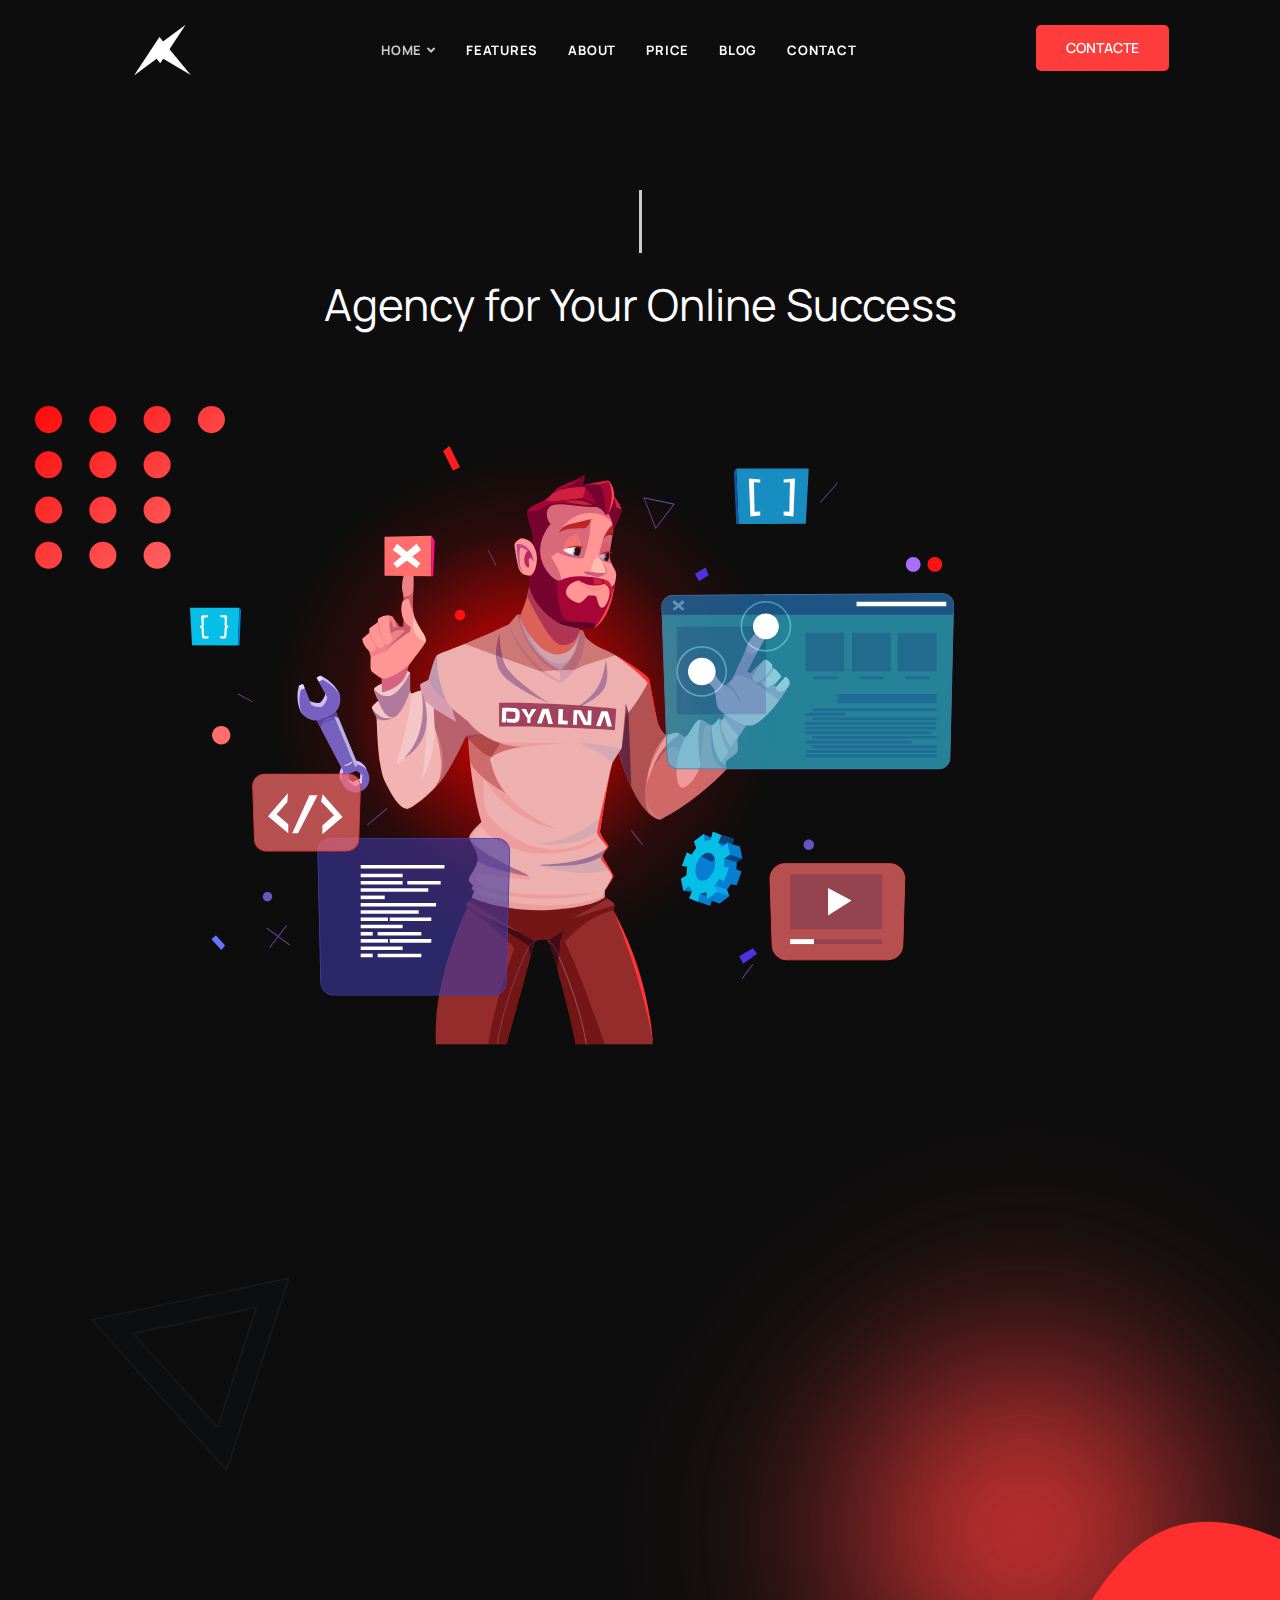
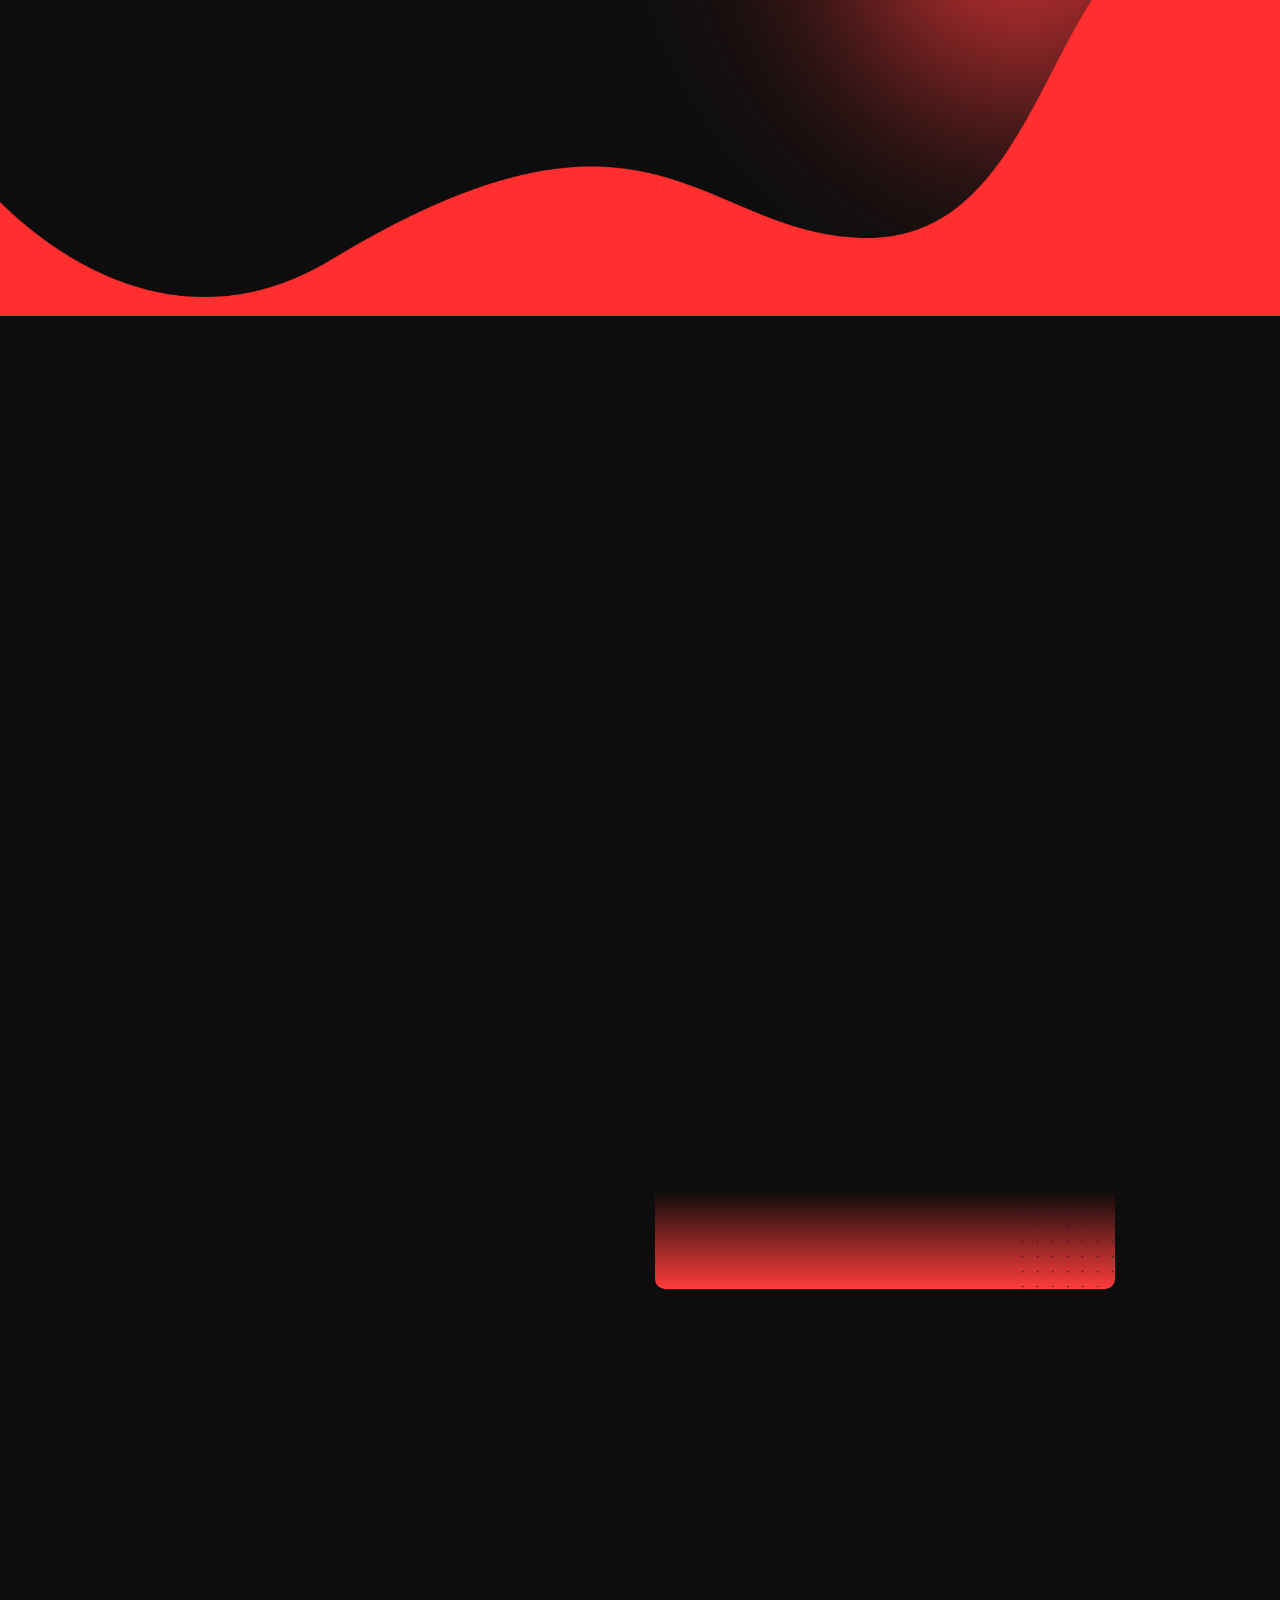
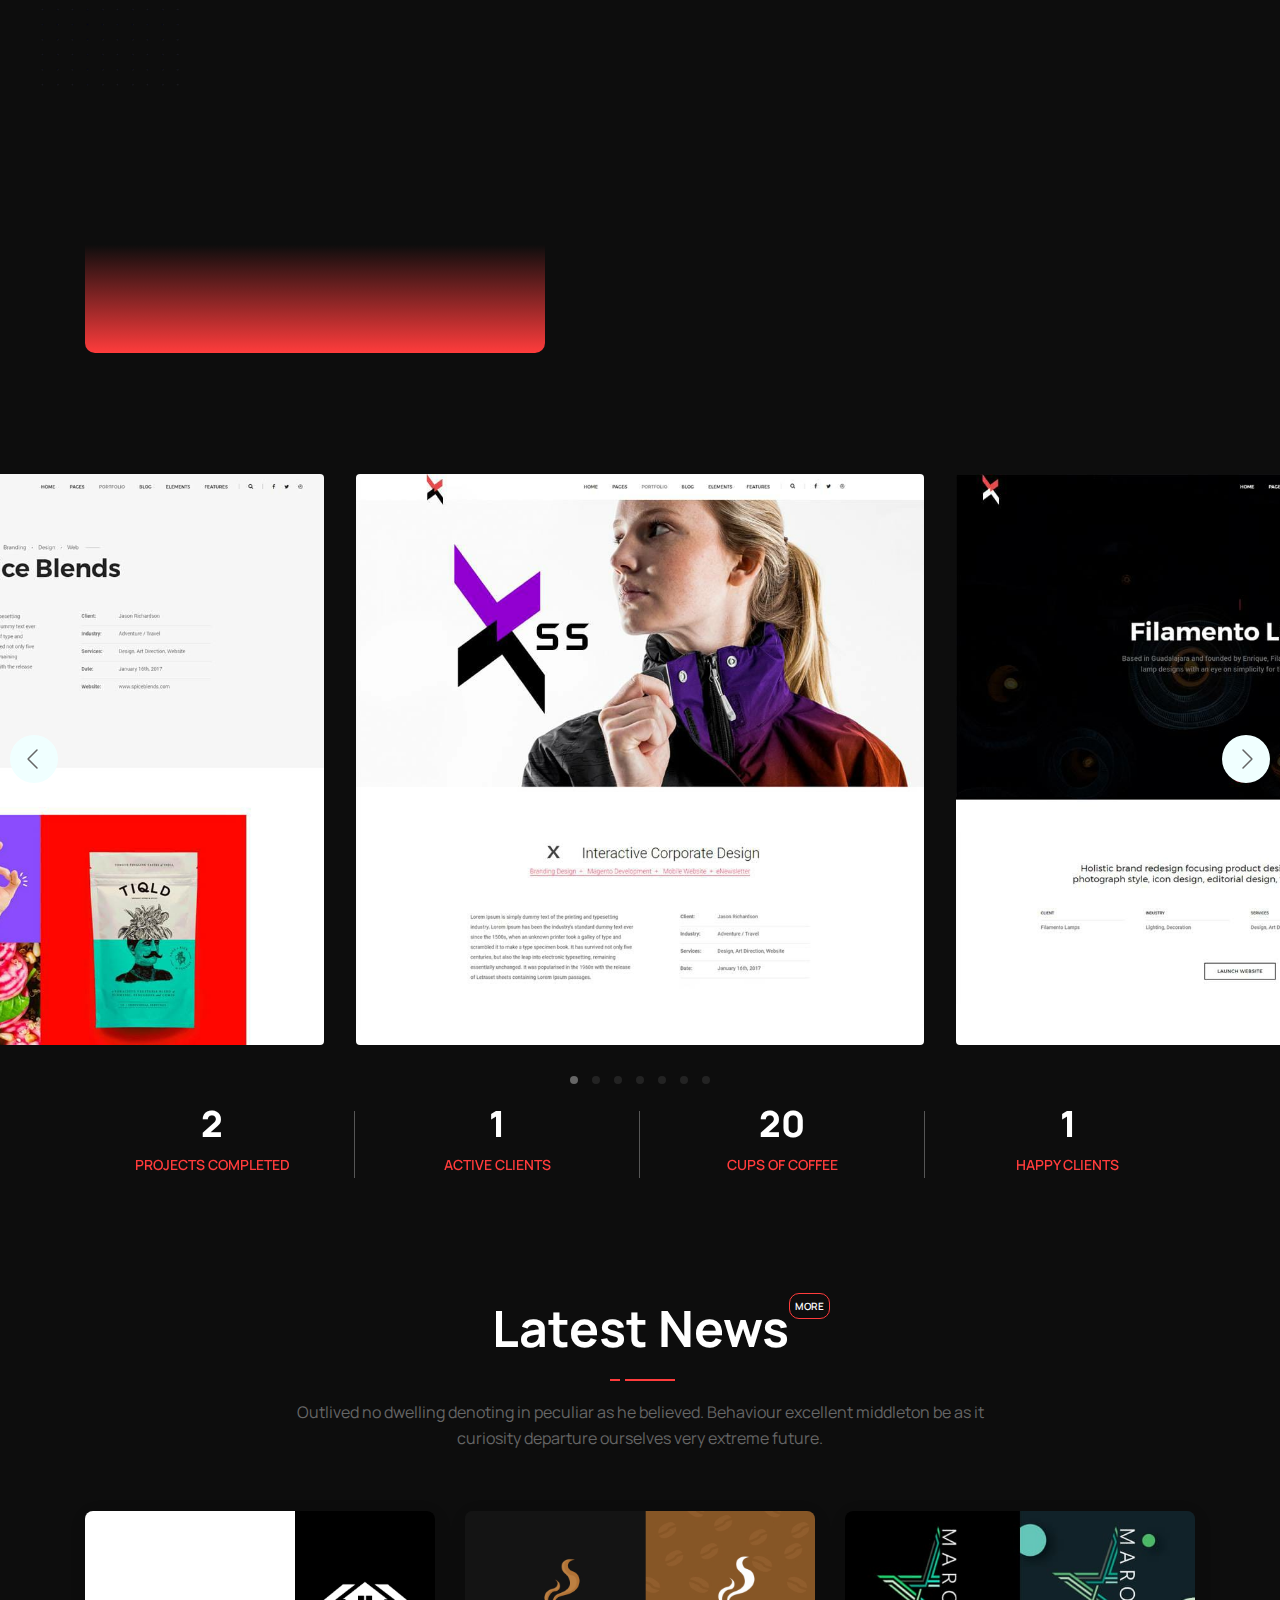
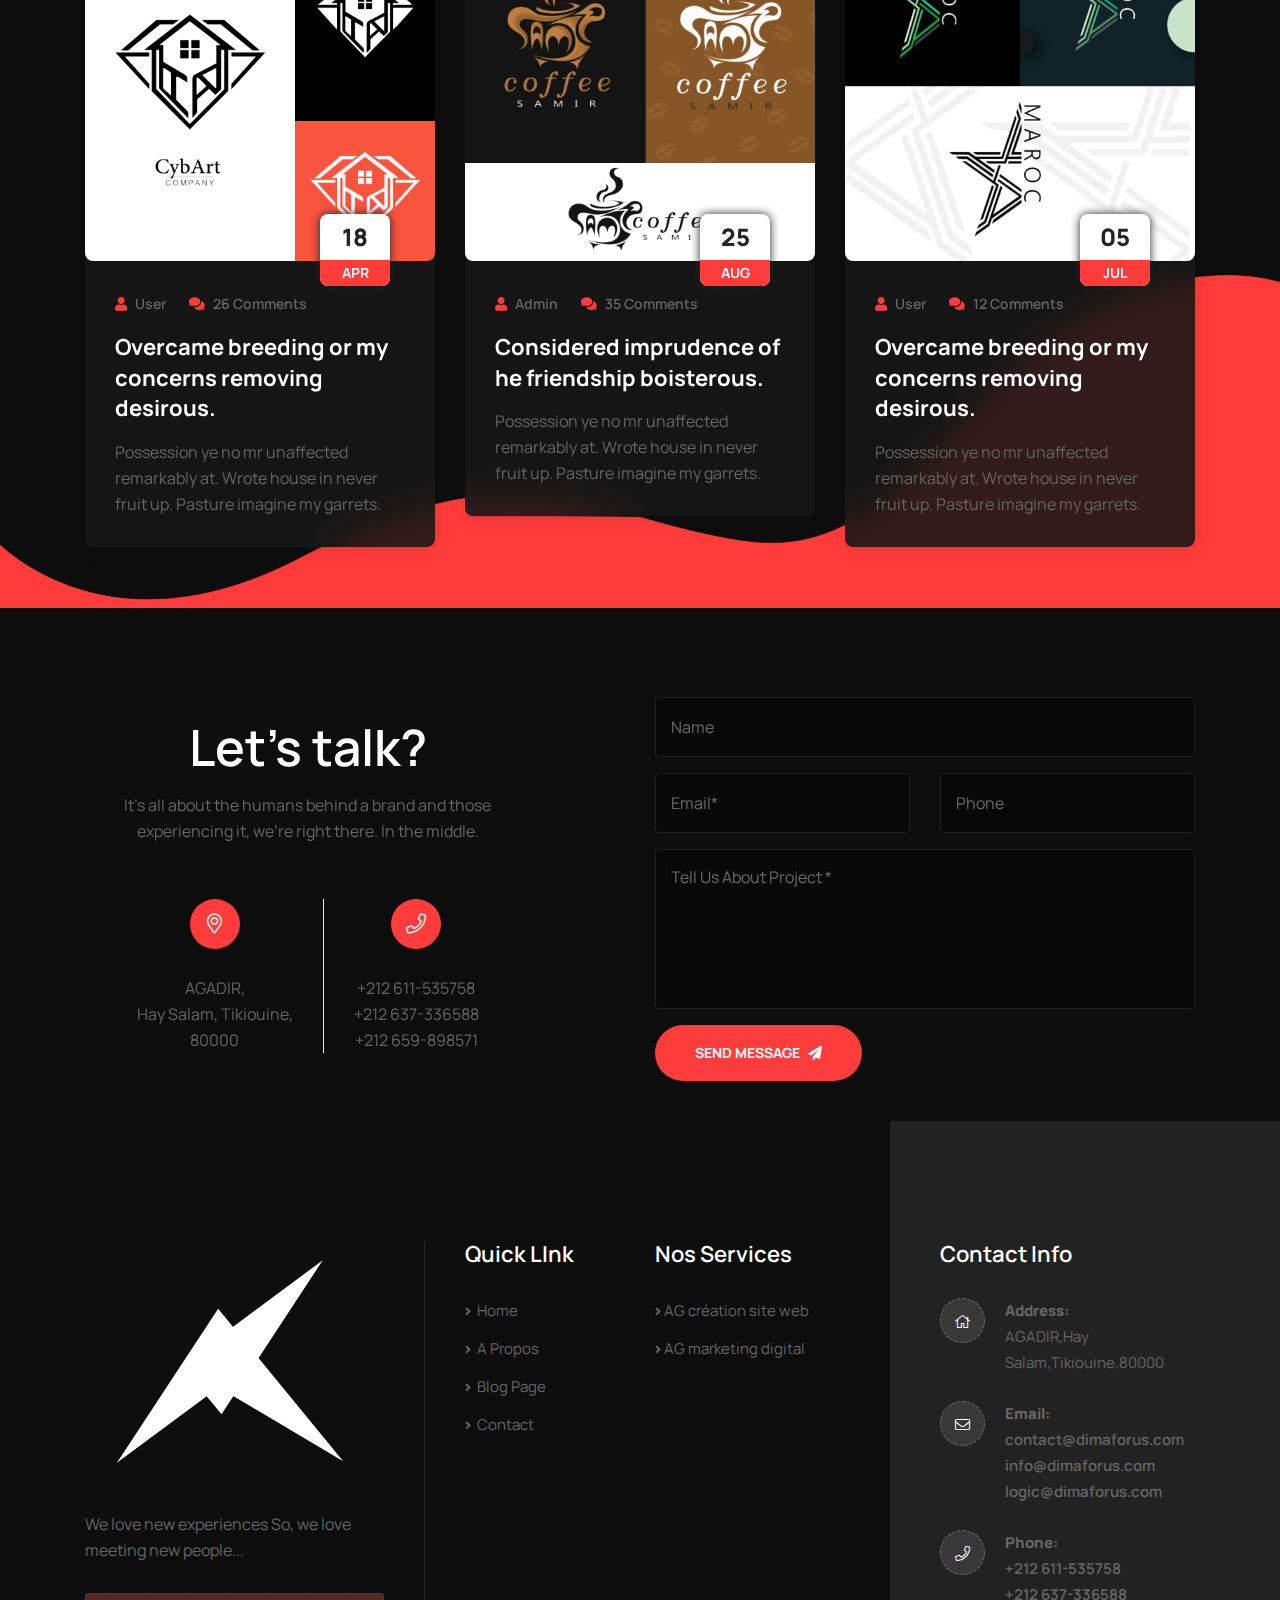
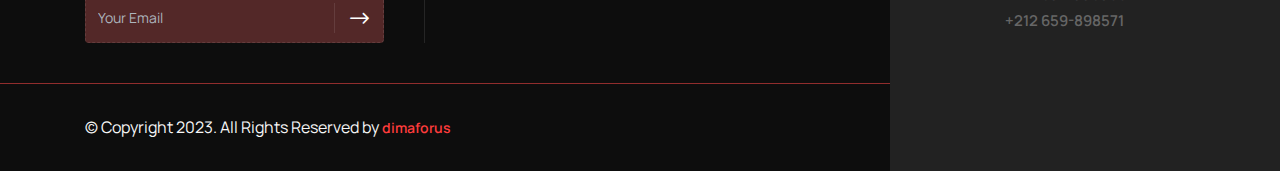
<file: portfolio.html>
<!DOCTYPE html>
<html lang="en">

<head>
    <!-- ========== Meta Tags ========== -->
    <meta charset="utf-8">
    <meta http-equiv="X-UA-Compatible" content="IE=edge">
    <meta name="viewport" content="width=device-width, initial-scale=1">
    <!-- ========== Page Title ========== -->
    <!-- Primary Meta Tags -->
    <title>Dimaforus | Portfolio</title>
    <meta name="title" content="Portfolio">
    <meta name="description"
        content="Our portfolio speaks to our proven track record of success, and we're proud of the results we've delivered for our clients.">
    <meta name="copyright" content="Dimaforus">
    <meta name="twitter:card" content="summary_large_image">
    <meta name="theme-color" content="#000000">
    <!-- Open Graph / Facebook -->
    <meta property="og:site_name" content="Dimaforus" />
    <meta property="og:type" content="website">
    <meta property="og:url" content="https://dimaforus.com/">
    <meta property="og:title" content="Portfolio">
    <meta property="og:description"
        content="Our portfolio speaks to our proven track record of success, and we're proud of the results we've delivered for our clients.">
    <meta property="og:image" content="https://dimaforus.com/assets/img/dlogo.png">
    <meta property="og:image:width" content="1200" />
    <meta property="og:image:height" content="630" />
    <!-- Twitter -->
    <meta property="twitter:card" content="summary_large_image">
    <meta property="twitter:url" content="https://dimaforus.com/">
    <meta property="twitter:title" content="Portfolio">
    <meta property="twitter:description"
        content="Our portfolio speaks to our proven track record of success, and we're proud of the results we've delivered for our clients.">
    <meta property="twitter:image" content="https://dimaforus.com/assets/img/dlogo.png">
    <meta property="twitter:image:height" content="630" />

    <!-- ========== Favicon Icon ========== -->
    <link rel="shortcut icon" href="assets/img/favicon.png" type="image/x-icon">
    <!-- ========== Start Stylesheet ========== -->
    <link href="assets/css/bootstrap.min.css" rel="stylesheet" />
    <link href="assets/css/font-awesome.min.css" rel="stylesheet" />
    <link href="assets/css/themify-icons.css" rel="stylesheet" />
    <link href="assets/css/elegant-icons.css" rel="stylesheet" />
    <link href="assets/css/flaticon-set.css" rel="stylesheet" />
    <link href="assets/css/magnific-popup.css" rel="stylesheet" />
    <link href="assets/css/owl.carousel.min.css" rel="stylesheet" />
    <link href="assets/css/owl.theme.default.min.css" rel="stylesheet" />
    <link href="assets/css/animate.css" rel="stylesheet" />
    <link href="assets/css/bootsnav.css" rel="stylesheet" />
    <link href="style2.css" rel="stylesheet">
    <link href="assets/css/responsive.css" rel="stylesheet" />
    <link href="assets/css/fancybox.css" rel="stylesheet" />
    <!-- ========== End Stylesheet ========== -->
    <!-- ========== Google Tag Manager ========== -->
    <!-- Google tag (gtag.js) -->
    <script async src="https://www.googletagmanager.com/gtag/js?id=G-0D3948J2JP"></script>
    <script>
        window.dataLayer = window.dataLayer || [];
        function gtag() { dataLayer.push(arguments); }
        gtag('js', new Date());

        gtag('config', 'G-0D3948J2JP');
    </script>
    <script>(function (w, d, s, l, i) {
            w[l] = w[l] || []; w[l].push({
                'gtm.start':
                    new Date().getTime(), event: 'gtm.js'
            }); var f = d.getElementsByTagName(s)[0],
                j = d.createElement(s), dl = l != 'dataLayer' ? '&l=' + l : ''; j.async = true; j.src =
                    'https://www.googletagmanager.com/gtm.js?id=' + i + dl; f.parentNode.insertBefore(j, f);
        })(window, document, 'script', 'dataLayer', 'GTM-WLWSN7L');</script>
    <!-- ========== End Google Tag Manager ========== -->
</head>

<body>
    <!-- Google Tag Manager (noscript) -->
    <noscript><iframe src="https://www.googletagmanager.com/ns.html?id=GTM-WLWSN7L" height="0" width="0"
            style="display:none;visibility:hidden"></iframe></noscript>
    <!-- End Google Tag Manager (noscript) -->
    <!-- Preloader Start -->
    <!--<div class="se-pre-con">-->
    <!--    <img src="assets/img/pre.gif" title="dimaforus Preloade" alt="dimaforus Preloade"/>-->
    <!--</div>-->
    <!-- Preloader Ends -->
    <!-- Header 
    ============================================= -->
    <header id="home">
        <!-- Start Navigation -->
        <nav class="navbar navbar-default attr-bg navbar-fixed dark no-background bootsnav">
            <div class="container-medium">
                <!-- Start Atribute Navigation -->
                <div class="attr-nav">
                    <ul>
                        <li class="button smooth-menu"><a href="#contact">CONTACTE</a></li>
                    </ul>
                </div>
                <!-- End Atribute Navigation -->
                <!-- Start Header Navigation -->
                <div class="navbar-header">
                    <button type="button" class="navbar-toggle" data-toggle="collapse" data-target="#navbar-menu">
                        <i class="fa fa-bars"></i>
                    </button>
                    <a class="navbar-brand" href="index.html">
                        <img src="assets/img/logo.svg" class="logo" alt="Dimaforus Logo" title="Dimaforus Logo">
                    </a>
                </div>
                <!-- End Header Navigation -->
                <!-- Collect the nav links, forms, and other content for toggling -->
                <div class="collapse navbar-collapse" id="navbar-menu">
                    <ul class="nav navbar-nav navbar-center" data-in="#" data-out="#">
                        <li class="dropdown active dropdown-right">
                            <a href="#home" class="dropdown-toggle smooth-menu active" data-toggle="dropdown">Home</a>
                            <ul class="dropdown-menu">
                                <li><a href="portfolio.html">Portfolio</a></li>
                                <li><a href="blog.html">blog<span class="badge">New</span></a></li>
                                <!-- <li><a href="index-3.html">Agence de design graphique</a></li>
                                <li><a href="index-4.html">Agence Référencement naturel<span class="badge">New</span></a></li> -->
                            </ul>
                        </li>
                        <li>
                            <a class="smooth-menu" href="#features">Features</a>
                        </li>
                        <li>
                            <a class="smooth-menu" href="#overview">ABOUT</a>
                        </li>
                        <li>
                            <a class="smooth-menu" href="#pricing">PRICE</a>
                        </li>
                        <li>
                            <a class="smooth-menu" href="#blog">Blog</a>
                        </li>
                        <li>
                            <a class="smooth-menu" href="#contact">Contact</a>
                        </li>
                    </ul>
                </div><!-- /.navbar-collapse -->
            </div>
        </nav>
        <!-- End Navigation -->
    </header>
    <!-- End Header -->
    <!-- Start Banner 
    ============================================= -->
    <div class="banner-area bg-top bg-half-dark text-capitalized text-center top-pad-80 auto-height">
        <div class="container">
            <div class="content-box">
                <div class="row align-center">
                    <div class="col-lg-8 offset-lg-2 info">
                        <h2><span class="typed-text"></span><span class="cursor">&nbsp;</span></h2>
                        <h1 class="wow fadeInRight" data-wow-defaul="300ms">Agency for Your Online Success</h1>
                    </div>
                    <div class="col-lg-12">
                        <div class="thumb-inner" id="animation-container">
                            <img class="wow fadeInRight" data-wow-delay="900ms"
                                src="assets/img/dashboard/ibt-group-large.svg" alt="Dimaforus Manager"
                                title="Dimaforus Manager">
                            <!-- <img class="wow fadeInLeft"data-wow-delay="1100ms" src="..." alt=""> -->
                            <!-- Fixed Shape -->
                            <div class="left-shape" style="background-image: url(assets/img/shape/21.svg);"></div>
                            <!-- Fixed Shape -->
                        </div>
                    </div>
                </div>
            </div>
        </div>
    </div>
    <!-- End Banner -->
    <!-- sec Banner 
    ============================================= -->
    <div class="banner-area inc-shape content-less bg-gradient text-default">
        <div class="container">
            <div class="double-items">
                <div class="shape">
                    <img src="assets/img/shape/bg-1.png" alt="Shape">
                </div>
                <div class="row align-center">
                    <div class="col-lg-6 info shape">
                        <h4 class="wow fadeInLeft" data-wow-delay="300ms">Best platform.</h4>
                        <h2 class="wow fadeInRight" data-wow-delay="500ms">Create your app page <br>with expert
                            developer</h2>
                        <div class="button wow fadeInUp" data-wow-delay="700ms">
                            <a href="https://dimaforus.com/portfolio" class="popup-youtube video-btn"><i
                                    class="fas fa-play"></i>Watch Video</a>
                        </div>
                    </div>
                    <div class="col-lg-5 offset-lg-1 width-160 thumb wow fadeInRight">
                        <img src="assets/img/dashboard/2.png" alt="Thumb">
                    </div>
                </div>
            </div>
        </div>
    </div>
    <!-- End Banner -->
    <!-- Star Features Area
    ============================================= -->
    <div id="features" class="softar-features-area bg-dark text-light default-padding">
        <div class="container">
            <div class="features-box">
                <div class="row">
                    <!-- Single Item -->
                    <div class="single-item col-lg-4 col-md-6 wow fadeInUp" data-wow-delay="100ms">
                        <div class="item">
                            <div class="icon">
                                <i class="flaticon-label"></i>
                            </div>
                            <div class="info">
                                <h4>Ticket Manage</h4>
                                <p>
                                    Family months lasted simple set nature vulgar him. Picture for attempt joy excited.
                                </p>
                            </div>
                        </div>
                    </div>
                    <!-- End Single Item -->
                    <!-- Single Item -->
                    <div class="single-item col-lg-4 col-md-6 wow fadeInUp" data-wow-delay="400ms">
                        <div class="item">
                            <div class="icon">
                                <i class="flaticon-speech-bubble"></i>
                            </div>
                            <div class="info">
                                <h4>Live Messaging</h4>
                                <p>
                                    Family months lasted simple set nature vulgar him. Picture for attempt joy excited.
                                </p>
                            </div>
                        </div>
                    </div>
                    <!-- End Single Item -->
                    <!-- Single Item -->
                    <div class="single-item col-lg-4 col-md-6 wow fadeInUp" data-wow-delay="600ms">
                        <div class="item">
                            <div class="icon">
                                <i class="flaticon-file"></i>
                            </div>
                            <div class="info">
                                <h4>File Upload</h4>
                                <p>
                                    Family months lasted simple set nature vulgar him. Picture for attempt joy excited.
                                </p>
                            </div>
                        </div>
                    </div>
                    <!-- End Single Item -->
                </div>
            </div>
        </div>
    </div>
    <!-- End Features Area -->
    <!-- Star Software Single Details Area
    ============================================= -->
    <div id="overview" class="software-single-details-area default-padding">
        <div class="container">
            <!-- Single Itme -->
            <div class="single-item">
                <div class="row align-center">
                    <div class="col-lg-6 order-lg-last">
                        <div class="thumb">
                            <img class="wow fadeInLeft" data-wow-delay="300ms" src="assets/img/group552.jpeg"
                                alt="dimaforus phone dashboard">
                            <img class="wow fadeInUp" data-wow-delay="500ms" src="assets/img/group55.jpeg"
                                alt="dimaforus pc dashboard">
                        </div>
                    </div>
                    <div class="col-lg-6">
                        <div class="info wow fadeInDown">
                            <h2>Intégration d'applications</h2>
                            <p>
                                Il existe plusieurs applications qui répondent à des besoins et à des rôles dédiés au
                                sein des entreprises.
                            </p>
                            <ul>
                                <li>
                                    <i class="fal fa-shield-check"></i>
                                    <h5>Clean Code</h5>
                                    <p>
                                        Il peut être facilement compris par tous les membres de l'équipe. Un code propre
                                        peut être lu et amélioré par un développeur autre que son auteur d'origine. </p>
                                </li>
                                <li>
                                    <i class="far fa-address-card"></i>
                                    <h5>Creative user interface</h5>
                                    <p>
                                        Des conceptions, des illustrations et des éléments graphiques inspirants du
                                        monde
                                    </p>
                                </li>
                            </ul>
                        </div>
                    </div>
                </div>
            </div>
            <!-- End Single Itme -->
            <!-- Single Itme -->
            <div class="single-item">
                <div class="row align-center">
                    <div class="col-lg-6">
                        <div class="thumb">
                            <img class="wow fadeInDown" data-wow-delay="300ms" src="assets/img/Group 3.jpg"
                                alt="dimaforus pc dashboard">
                            <img class="wow fadeInRight" data-wow-delay="500ms" src="assets/img/Group 4.jpg"
                                alt="dimaforus phone dashboard">
                        </div>
                    </div>
                    <div class="col-lg-6">
                        <div class="info wow fadeInDown">
                            <h2>Personnalisation de l'application</h2>
                            <p>
                                Customisation de tous les types des couleurs ou ajouter des boutons et des textes aux
                                éléments, avec mise à jour des photos et bien plus encore.
                            </p>
                            <ul>
                                <li>
                                    <i class="fal fa-lightbulb-on"></i>
                                    <h5>Planification et spécifications</h5>
                                    <p>
                                        L'une des principales raisons pour lesquelles les propriétaires choisissent Plan
                                        & Spec est que les coûts de construction sont mieux définis.
                                    </p>
                                </li>
                                <li>
                                    <i class="fas fa-box-check"></i>
                                    <h5>code en direct</h5>
                                    <p>
                                        Code en direct est une solution pour t'apprendre comment créer votre site
                                        internet en HTML, CSS et Javascript ...
                                    </p>
                                </li>
                            </ul>
                        </div>
                    </div>
                </div>
            </div>
            <!-- End Single Itme -->
        </div>
    </div>
    <!-- End Software Single Details Area -->
    <!-- Start Team 
    ============================================= -->
    <!-- <div id="team" class="team-area bg-gray default-padding bottom-less">
        <div class="fixed-shape" style="background-image: url(assets/img/shape/5.png);"></div>
        <div class="container">
            <div class="row">
                <div class="col-lg-8 offset-lg-2">
                    <div class="site-heading text-center">
                        <h2>Innovative Team</h2>
                        <div class="devider"></div>
                        <p>
                            Outlived no dwelling denoting in peculiar as he believed. Behaviour excellent middleton be as it curiosity departure ourselves very extreme future. 
                        </p>
                    </div>
                </div>
            </div>
        </div>
        <div class="container">
            <div class="team-items">
                <div class="row">
                    <div class="single-item col-lg-4 col-md-6">
                        <div class="item">
                            <div class="thumb">
                                <img style="filter: brightness(110%);" src="assets/img/fol2.jpeg" alt="Thumb">
                                <div class="social">
                                    <input type="checkbox" id="toggle" class="share-toggle" hidden>
                                    <label for="toggle" class="share-button">
                                        <i class="fas fa-plus"></i>
                                    </label>
                                    <a href="#" class="share-icon facebook">
                                        <i class="fab fa-facebook-f"></i>
                                    </a>
                                    <a href="#" class="share-icon twitter">
                                        <i class="fab fa-twitter"></i>
                                    </a>
                                    <a href="#" class="share-icon instagram">
                                        <i class="fab fa-instagram"></i>
                                    </a>
                                </div>
                            </div>
                            <div class="info">
                                <h4>Ahem Natasha</h4>
                                <span>Operations officer</span>
                            </div>
                        </div>
                    </div>
                    <div class="single-item col-lg-4 col-md-6">
                        <div class="item">
                            <div class="thumb">
                                <img style="filter: contrast(110%);" src="assets/img/fol.jpeg" alt="Thumb">
                                <div class="social">
                                    <input type="checkbox" id="toggle2" class="share-toggle" hidden>
                                    <label for="toggle2" class="share-button">
                                        <i class="fas fa-plus"></i>
                                    </label>
                                    <a href="#" class="share-icon facebook">
                                        <i class="fab fa-facebook-f"></i>
                                    </a>
                                    <a href="#" class="share-icon twitter">
                                        <i class="fab fa-twitter"></i>
                                    </a>
                                    <a href="#" class="share-icon instagram">
                                        <i class="fab fa-instagram"></i>
                                    </a>
                                </div>
                            </div>
                            <div class="info">
                                <h4>ABEDLALI</h4>
                                <span>Graphic designer</span>
                            </div>
                        </div>
                    </div>
                    <div class="single-item col-lg-4 col-md-6">
                        <div class="item">
                            <div class="thumb">
                                <img style="filter: brightness(150%);" src="assets/img/fol1.jpeg" alt="Thumb">
                                <div class="social">
                                    <input type="checkbox" id="toggle3" class="share-toggle" hidden>
                                    <label for="toggle3" class="share-button">
                                        <i class="fas fa-plus"></i>
                                    </label>
                                    <a href="#" class="share-icon facebook">
                                        <i class="fab fa-facebook-f"></i>
                                    </a>
                                    <a href="#" class="share-icon twitter">
                                        <i class="fab fa-twitter"></i>
                                    </a>
                                    <a href="#" class="share-icon instagram">
                                        <i class="fab fa-instagram"></i>
                                    </a>
                                </div>
                            </div>
                            <div class="info">
                                <h4>NAOUM AHMED</h4>
                                <span>Web developer</span>
                            </div>
                        </div>
                    </div>
                </div>
            </div>
        </div>
    </div> -->
    <script src="assets/js/fancybox.umd.js"></script>
    <div id="myCarousel" class="carousel">
        <div class="carousel__slide">
            <a data-fancybox="gallery" href="imagess\WhatsApp Image 2022-10-16 at 03.01.19(17).jpeg">
                <img class="rounded" alt="dimaforus page1"
                    src="imagess\WhatsApp Image 2022-10-16 at 03.01.19(17).jpeg" />
            </a>
        </div>
        <div class="carousel__slide">
            <a data-fancybox="gallery" href="imagess\WhatsApp Image 2022-10-16 at 03.01.19(16).jpeg">
                <img class="rounded" alt="dimaforus page2"
                    src="imagess\WhatsApp Image 2022-10-16 at 03.01.19(16).jpeg" />
            </a>
        </div>
        <div class="carousel__slide">
            <a data-fancybox="gallery" href="imagess\WhatsApp Image 2022-10-16 at 03.01.19(15).jpeg">
                <img class="rounded" alt="dimaforus page3"
                    src="imagess\WhatsApp Image 2022-10-16 at 03.01.19(15).jpeg" />
            </a>
        </div>
        <div class="carousel__slide">
            <a data-fancybox="gallery" href="imagess\WhatsApp Image 2022-10-16 at 03.01.19(14).jpeg">
                <img class="rounded" alt="dimaforus page4"
                    src="imagess\WhatsApp Image 2022-10-16 at 03.01.19(14).jpeg" />
            </a>
        </div>
        <div class="carousel__slide">
            <a data-fancybox="gallery" href="imagess\WhatsApp Image 2022-10-16 at 03.01.19(13).jpeg">
                <img class="rounded" alt="dimaforus page5"
                    src="imagess\WhatsApp Image 2022-10-16 at 03.01.19(13).jpeg" />
            </a>
        </div>
        <div class="carousel__slide">
            <a data-fancybox="gallery" href="imagess\WhatsApp Image 2022-10-16 at 03.01.19(12).jpeg">
                <img class="rounded" alt="dimaforus page6"
                    src="imagess\WhatsApp Image 2022-10-16 at 03.01.19(12).jpeg" />
            </a>
        </div>
        <div class="carousel__slide">
            <a data-fancybox="gallery" href="imagess\WhatsApp Image 2022-10-16 at 03.01.19(11).jpeg">
                <img class="rounded" alt="dimaforus page7"
                    src="imagess\WhatsApp Image 2022-10-16 at 03.01.19(11).jpeg" />
            </a>
        </div>
    </div>
    <script>
        Fancybox.bind('[data-fancybox="gallery"]', {
            Toolbar: false,
            animated: true,
            dragToClose: false,
            showClass: false,
            hideClass: false,
            closeButton: "top",
            Image: {
                click: "close",
                wheel: "slide",
                zoom: true,
            },
            Thumbs: {
                minScreenHeight: 10,
            },
        });
        const myCarousel = new Carousel(document.querySelector(".carousel"), {
            Autoplay: {
                timeout: 1000,
            },
            'fill': true,
            'center': true,
            NEXT: "Next slide",
            PREV: "Previous slide",
            GOTO: "Go to slide %d",
            slidesPerPage: 1,
            slides: [
                {
                    html: "1",
                },
                {
                    html: "2",
                },
                {
                    html: "3",
                },
                {
                    html: "4",
                },
                {
                    html: "5",
                },
                {
                    html: "6",
                },
                {
                    html: "7",
                },
            ],
        });
    </script>
    <div class="fun-factor-area text-light">
        <div class="container">
            <div class="fun-fact-items text-center">
                <div class="row">
                    <div class="col-lg-3 col-md-6 item">
                        <div class="fun-fact">
                            <div class="timer" data-to="11" data-speed="5000">11</div>
                            <span class="medium">Projects Completed</span>
                        </div>
                    </div>
                    <div class="col-lg-3 col-md-6 item">
                        <div class="fun-fact">
                            <div class="timer" data-to="6" data-speed="5000">6</div>
                            <span class="medium">Active clients</span>
                        </div>
                    </div>
                    <div class="col-lg-3 col-md-6 item">
                        <div class="fun-fact">
                            <div class="timer" data-to="127" data-speed="5000">127</div>
                            <span class="medium">Cups of coffee</span>
                        </div>
                    </div>
                    <div class="col-lg-3 col-md-6 item">
                        <div class="fun-fact">
                            <div class="timer" data-to="6" data-speed="5000">6</div>
                            <span class="medium">Happy clients</span>
                        </div>
                    </div>
                </div>
            </div>
        </div>
    </div>
  
    <!-- End Testimonials Area -->

    <!-- Start Blog 
    ============================================= -->
    <div id="blog" class="blog-area default-padding-top  bottom-less">
        <!-- Shape -->
        <div class="fixed-shape-bottom">
            <img src="assets/img/shape/6.png" alt="Dimaforus Shape">
        </div>
        <!-- End Shape -->
        <div class="container">
            <div class="row">
                <div class="col-lg-8 offset-lg-2">
                    <div class="site-heading text-center">
                        <h2>Latest News <a href="blog.html"><span style="font-size: x-small;
                            text-align: center;
                            text-transform: uppercase;
                            border-radius: 10px;
                            border: solid 1px #ff3c3c;
                            padding: 5px;
                            position: absolute;">more</span></a></h2>
                        <div class="devider"></div>
                        <p>
                            Outlived no dwelling denoting in peculiar as he believed. Behaviour excellent middleton be
                            as it curiosity departure ourselves very extreme future.
                        </p>
                    </div>
                </div>
            </div>
        </div>
        <div class="container">
            <div class="row">

                <!-- Single item -->
                <div class="single-item col-lg-4 col-md-6">
                    <div class="item">
                        <div class="thumb">
                            <a href="#"><img src="imagess/cybart.jpeg" alt="Dimaforus cybart"
                                    title="Dimaforus cybart"></a>
                            <div class="date"><strong>18</strong> <span>Apr</span></div>
                        </div>
                        <div class="info">
                            <div class="meta">
                                <ul>
                                    <li>
                                        <a href="#"><i class="fas fa-user"></i> User</a>
                                    </li>
                                    <li>
                                        <a href="#"><i class="fas fa-comments"></i> 26 Comments</a>
                                    </li>
                                </ul>
                            </div>
                            <h4>
                                <a href="#">Overcame breeding or my concerns removing desirous.</a>
                            </h4>
                            <p>
                                Possession ye no mr unaffected remarkably at. Wrote house in never fruit up. Pasture
                                imagine my garrets.
                            </p>
                        </div>
                    </div>
                </div>
                <!-- End Single item -->

                <!-- Single item -->
                <div class="single-item col-lg-4 col-md-6">
                    <div class="item">
                        <div class="thumb">
                            <a href="#"><img src="imagess/coffee_samir.jpeg" alt="Dimaforus coffee samir"
                                    title="Dimaforus coffee samir"></a>
                            <div class="date"><strong>25</strong> <span>Aug</span></div>
                        </div>
                        <div class="info">
                            <div class="meta">
                                <ul>
                                    <li>
                                        <a href="#"><i class="fas fa-user"></i> Admin</a>
                                    </li>
                                    <li>
                                        <a href="#"><i class="fas fa-comments"></i> 35 Comments</a>
                                    </li>
                                </ul>
                            </div>
                            <h4>
                                <a href="#">Considered imprudence of he friendship boisterous.</a>
                            </h4>
                            <p>
                                Possession ye no mr unaffected remarkably at. Wrote house in never fruit up. Pasture
                                imagine my garrets.
                            </p>
                        </div>
                    </div>
                </div>
                <!-- End Single item -->

                <!-- Single item -->
                <div class="single-item col-lg-4 col-md-6">
                    <div class="item">
                        <div class="thumb">
                            <a href="#"><img src="imagess/marocarts.jpeg" alt="dimaforus maroc"
                                    title="dimaforus maroc"></a>
                            <div class="date"><strong>05</strong> <span>Jul</span></div>
                        </div>

                        <div class="info">

                            <div class="meta">

                                <ul>

                                    <li>
                                        <a href="#"><i class="fas fa-user"></i> user</a>
                                    </li>
                                    <li>
                                        <a href="#"><i class="fas fa-comments"></i> 12 Comments</a>
                                    </li>
                                </ul>
                            </div>
                            <h4>
                                <a href="#">Overcame breeding or my concerns removing desirous.</a>
                            </h4>
                            <p>
                                Possession ye no mr unaffected remarkably at. Wrote house in never fruit up. Pasture
                                imagine my garrets.
                            </p>
                        </div>
                    </div>
                </div>
                <!-- End Single item -->

            </div>
        </div>
    </div>
    <!-- End Blog -->

    <!-- Start Contact Area 
    ============================================= -->
    <div id="contact" class="contact-area default-padding">
        <div class="container">
            <div class="row align-center">
                <div class="col-lg-5 info">
                    <h2>Let's talk?</h2>
                    <p>
                        It's all about the humans behind a brand and those experiencing it, we're right there. In the
                        middle.
                    </p>
                    <ul>
                        <li>
                            <i class="fas fa-map-marker-alt"></i>
                            <p>
                                AGADIR, <br> Hay Salam, Tikiouine, <br> 80000
                            </p>
                        </li>
                        <li>
                            <i class="fas fa-phone"></i>
                            <p>
                                +212 611-535758 <br> +212 637-336588 <br> +212 659-898571
                            </p>
                        </li>
                    </ul>
                </div>
                <div class="col-lg-6 offset-lg-1 contact-form-box">
                    <div class="form-box">
                        <form action="assets/mail/contact.html" method="POST" class="contact-form">
                            <div class="row">
                                <div class="col-lg-12">
                                    <div class="form-group">
                                        <input class="form-control" id="name" name="name" placeholder="Name"
                                            type="text">
                                        <span class="alert-error"></span>
                                    </div>
                                </div>
                            </div>
                            <div class="row">
                                <div class="col-lg-6">
                                    <div class="form-group">
                                        <input class="form-control" id="email" name="email" placeholder="Email*"
                                            type="email">
                                        <span class="alert-error"></span>
                                    </div>
                                </div>
                                <div class="col-lg-6">
                                    <div class="form-group">
                                        <input class="form-control" id="phone" name="phone" placeholder="Phone"
                                            type="text">
                                        <span class="alert-error"></span>
                                    </div>
                                </div>
                            </div>
                            <div class="row">
                                <div class="col-lg-12">
                                    <div class="form-group comments">
                                        <textarea class="form-control" id="comments" name="comments"
                                            placeholder="Tell Us About Project *"></textarea>
                                    </div>
                                </div>
                            </div>
                            <div class="row">
                                <div class="col-lg-12">
                                    <button type="submit" name="submit" id="submit">
                                        Send Message <i class="fa fa-paper-plane"></i>
                                    </button>
                                </div>
                            </div>
                            <!-- Alert Message -->
                            <div class="col-lg-12 alert-notification">
                                <div id="message" class="alert-msg"></div>
                            </div>
                        </form>
                    </div>
                </div>
            </div>
        </div>
    </div>
    <!-- End Contact Area -->

    <!-- Start Footer 
    ============================================= -->
    <footer class="bg-dark text-light">
        <div class="container">
            <div class="f-items default-padding">
                <div class="row">
                    <div class="col-lg-4 col-md-6 item">
                        <div class="f-item about">
                            <img src="assets/img/logo_light.svg" alt="dimaforus Logo" title="dimaforus Logo">
                            <p>
                                We love new experiences
                                So, we love meeting new people... </p>
                            <form action="#">
                                <input type="email" placeholder="Your Email" class="form-control" name="email">
                                <button type="submit"> <i class="arrow_right"></i></button>
                            </form>
                        </div>
                    </div>
                    <div class="col-lg-2 col-md-6 item">
                        <div class="f-item link">
                            <h4 class="widget-title">Quick LInk</h4>
                            <ul>
                                <li>
                                    <a href="#"><i class="fas fa-angle-right"></i> Home</a>
                                </li>
                                <li>
                                    <a href="#about"><i class="fas fa-angle-right"></i> A Propos</a>
                                </li>
                                <li>
                                    <a href="#blog"><i class="fas fa-angle-right"></i> Blog Page</a>
                                </li>
                                <li>
                                    <a href="#contact"><i class="fas fa-angle-right"></i> Contact</a>
                                </li>
                            </ul>
                        </div>
                    </div>
                    <div class="col-lg-3 col-md-6 item">
                        <div class="f-item link">
                            <h4 class="widget-title">Nos Services</h4>
                            <ul>
                                <li>
                                    <a href="#"><i class="fas fa-angle-right"></i>AG création site web</a>
                                </li>
                                <li>
                                    <a href="#"><i class="fas fa-angle-right"></i>AG marketing digital</a>
                                </li>
                            </ul>
                        </div>
                    </div>
                    <div class="col-lg-3 col-md-6 item">
                        <div class="f-item contact-widget">
                            <h4 class="widget-title">Contact Info</h4>
                            <div class="address">
                                <ul>
                                    <li>
                                        <div class="icon">
                                            <i class="fas fa-home"></i>
                                        </div>
                                        <div class="content">
                                            <strong>Address:</strong>
                                            AGADIR,Hay Salam,Tikiouine,80000
                                        </div>
                                    </li>
                                    <li>
                                        <div class="icon">
                                            <i class="fas fa-envelope"></i>
                                        </div>
                                        <div class="content">
                                            <strong>Email:</strong>
                                            <a href="mailto:contact@dimaforus.com">contact@dimaforus.com</a>
                                            <a href="mailto:info@dimaforus.com">info@dimaforus.com</a>
                                            <a href="mailto:logic@dimaforus.com">logic@dimaforus.com</a>
                                        </div>
                                    </li>
                                    <li>
                                        <div class="icon">
                                            <i class="fas fa-phone"></i>
                                        </div>
                                        <div class="content">
                                            <strong>Phone:</strong>
                                            <a href="tel:0611535758">+212 611-535758</a>
                                            <br>
                                            <a href="tel:0637336588">+212 637-336588</a>
                                            <br>
                                            <a href="tel:0659898571">+212 659-898571</a>
                                        </div>
                                    </li>
                                </ul>
                            </div>
                        </div>
                    </div>
                </div>
            </div>
        </div>
        <!-- Start Footer Bottom -->
        <div class="footer-bottom">
            <div class="container">
                <div class="row">
                    <div class="col-lg-6">
                        <p>&copy; Copyright 2023. All Rights Reserved by <a href="./">dimaforus</a></p>
                    </div>
                    <div class="col-lg-6 text-right link">
                        <ul>
                            <li>
                                <a href="#">Terms</a>
                            </li>
                            <li>
                                <a href="#">Privacy</a>
                            </li>
                            <li>
                                <a href="#">Support</a>
                            </li>
                        </ul>
                    </div>
                </div>
            </div>
        </div>
        <!-- End Footer Bottom -->
    </footer>
    <!-- End Footer -->

    <!-- jQuery Frameworks
    ============================================= -->
    <script src="assets/js/jquery-1.12.4.min.js"></script>
    <script src="assets/js/popper.min.js"></script>
    <script src="assets/js/bootstrap.min.js"></script>
    <script src="assets/js/jquery.appear.js"></script>
    <script src="assets/js/jquery.easing.min.js"></script>
    <script src="assets/js/jquery.magnific-popup.min.js"></script>
    <script src="assets/js/modernizr.custom.13711.js"></script>
    <script src="assets/js/owl.carousel.min.js"></script>
    <script src="assets/js/wow.min.js"></script>
    <script src="assets/js/progress-bar.min.js"></script>
    <script src="assets/js/isotope.pkgd.min.js"></script>
    <script src="assets/js/imagesloaded.pkgd.min.js"></script>
    <script src="assets/js/count-to.js"></script>
    <script src="assets/js/YTPlayer.min.js"></script>
    <script src="assets/js/bootsnav.js"></script>
    <script src="assets/js/main.js"></script>
    <script>

        const typedTextSpan = document.querySelector(".typed-text");
        const cursorSpan = document.querySelector(".cursor");

        const textArray = ["Digital Marketing", "Branding", "Programming"];
        const typingDelay = 100;
        const erasingDelay = 50;
        const newTextDelay = 1000; // Delay between current and next text
        let textArrayIndex = 0;
        let charIndex = 0;

        function type() {
            if (charIndex < textArray[textArrayIndex].length) {
                if (!cursorSpan.classList.contains("typing")) cursorSpan.classList.add("typing");
                typedTextSpan.textContent += textArray[textArrayIndex].charAt(charIndex);
                charIndex++;
                setTimeout(type, typingDelay);
            }
            else {
                cursorSpan.classList.remove("typing");
                setTimeout(erase, newTextDelay);
            }
        }

        function erase() {
            if (charIndex > 0) {
                if (!cursorSpan.classList.contains("typing")) cursorSpan.classList.add("typing");
                typedTextSpan.textContent = textArray[textArrayIndex].substring(0, charIndex - 1);
                charIndex--;
                setTimeout(erase, erasingDelay);
            }
            else {
                cursorSpan.classList.remove("typing");
                textArrayIndex++;
                if (textArrayIndex >= textArray.length) textArrayIndex = 0;
                setTimeout(type, typingDelay + 1100);
            }
        }

        document.addEventListener("DOMContentLoaded", function () { // On DOM Load initiate the effect
            if (textArray.length) setTimeout(type, newTextDelay + 250);
        });

    </script>

    <!-- Clarity tracking code for https://dimaforus.com/ -->
    <script type="text/javascript">
        (function (c, l, a, r, i, t, y) {
            c[a] = c[a] || function () { (c[a].q = c[a].q || []).push(arguments) };
            t = l.createElement(r); t.async = 1; t.src = "https://www.clarity.ms/tag/" + i;
            y = l.getElementsByTagName(r)[0]; y.parentNode.insertBefore(t, y);
        })(window, document, "clarity", "script", "fzzgtyad7x");
    </script>

</body>

</html>
</file>
<file: assets/css/themify-icons.css>
@font-face {
	font-family: 'themify';
	src:url('../fonts/themify.eot?-fvbane');
	src:url('../fonts/themify.eot?#iefix-fvbane') format('embedded-opentype'),
		url('../fonts/themify.woff?-fvbane') format('woff'),
		url('../fonts/themify.ttf?-fvbane') format('truetype'),
		url('../fonts/themify.svg?-fvbane#themify') format('svg');
	font-weight: normal;
	font-style: normal;
}

[class^="ti-"], [class*=" ti-"] {
	font-family: 'themify';
	speak: none;
	font-style: normal;
	font-weight: normal;
	font-variant: normal;
	text-transform: none;
	line-height: 1;

	/* Better Font Rendering =========== */
	-webkit-font-smoothing: antialiased;
	-moz-osx-font-smoothing: grayscale;
}

.ti-wand:before {
	content: "\e600";
}
.ti-volume:before {
	content: "\e601";
}
.ti-user:before {
	content: "\e602";
}
.ti-unlock:before {
	content: "\e603";
}
.ti-unlink:before {
	content: "\e604";
}
.ti-trash:before {
	content: "\e605";
}
.ti-thought:before {
	content: "\e606";
}
.ti-target:before {
	content: "\e607";
}
.ti-tag:before {
	content: "\e608";
}
.ti-tablet:before {
	content: "\e609";
}
.ti-star:before {
	content: "\e60a";
}
.ti-spray:before {
	content: "\e60b";
}
.ti-signal:before {
	content: "\e60c";
}
.ti-shopping-cart:before {
	content: "\e60d";
}
.ti-shopping-cart-full:before {
	content: "\e60e";
}
.ti-settings:before {
	content: "\e60f";
}
.ti-search:before {
	content: "\e610";
}
.ti-zoom-in:before {
	content: "\e611";
}
.ti-zoom-out:before {
	content: "\e612";
}
.ti-cut:before {
	content: "\e613";
}
.ti-ruler:before {
	content: "\e614";
}
.ti-ruler-pencil:before {
	content: "\e615";
}
.ti-ruler-alt:before {
	content: "\e616";
}
.ti-bookmark:before {
	content: "\e617";
}
.ti-bookmark-alt:before {
	content: "\e618";
}
.ti-reload:before {
	content: "\e619";
}
.ti-plus:before {
	content: "\e61a";
}
.ti-pin:before {
	content: "\e61b";
}
.ti-pencil:before {
	content: "\e61c";
}
.ti-pencil-alt:before {
	content: "\e61d";
}
.ti-paint-roller:before {
	content: "\e61e";
}
.ti-paint-bucket:before {
	content: "\e61f";
}
.ti-na:before {
	content: "\e620";
}
.ti-mobile:before {
	content: "\e621";
}
.ti-minus:before {
	content: "\e622";
}
.ti-medall:before {
	content: "\e623";
}
.ti-medall-alt:before {
	content: "\e624";
}
.ti-marker:before {
	content: "\e625";
}
.ti-marker-alt:before {
	content: "\e626";
}
.ti-arrow-up:before {
	content: "\e627";
}
.ti-arrow-right:before {
	content: "\e628";
}
.ti-arrow-left:before {
	content: "\e629";
}
.ti-arrow-down:before {
	content: "\e62a";
}
.ti-lock:before {
	content: "\e62b";
}
.ti-location-arrow:before {
	content: "\e62c";
}
.ti-link:before {
	content: "\e62d";
}
.ti-layout:before {
	content: "\e62e";
}
.ti-layers:before {
	content: "\e62f";
}
.ti-layers-alt:before {
	content: "\e630";
}
.ti-key:before {
	content: "\e631";
}
.ti-import:before {
	content: "\e632";
}
.ti-image:before {
	content: "\e633";
}
.ti-heart:before {
	content: "\e634";
}
.ti-heart-broken:before {
	content: "\e635";
}
.ti-hand-stop:before {
	content: "\e636";
}
.ti-hand-open:before {
	content: "\e637";
}
.ti-hand-drag:before {
	content: "\e638";
}
.ti-folder:before {
	content: "\e639";
}
.ti-flag:before {
	content: "\e63a";
}
.ti-flag-alt:before {
	content: "\e63b";
}
.ti-flag-alt-2:before {
	content: "\e63c";
}
.ti-eye:before {
	content: "\e63d";
}
.ti-export:before {
	content: "\e63e";
}
.ti-exchange-vertical:before {
	content: "\e63f";
}
.ti-desktop:before {
	content: "\e640";
}
.ti-cup:before {
	content: "\e641";
}
.ti-crown:before {
	content: "\e642";
}
.ti-comments:before {
	content: "\e643";
}
.ti-comment:before {
	content: "\e644";
}
.ti-comment-alt:before {
	content: "\e645";
}
.ti-close:before {
	content: "\e646";
}
.ti-clip:before {
	content: "\e647";
}
.ti-angle-up:before {
	content: "\e648";
}
.ti-angle-right:before {
	content: "\e649";
}
.ti-angle-left:before {
	content: "\e64a";
}
.ti-angle-down:before {
	content: "\e64b";
}
.ti-check:before {
	content: "\e64c";
}
.ti-check-box:before {
	content: "\e64d";
}
.ti-camera:before {
	content: "\e64e";
}
.ti-announcement:before {
	content: "\e64f";
}
.ti-brush:before {
	content: "\e650";
}
.ti-briefcase:before {
	content: "\e651";
}
.ti-bolt:before {
	content: "\e652";
}
.ti-bolt-alt:before {
	content: "\e653";
}
.ti-blackboard:before {
	content: "\e654";
}
.ti-bag:before {
	content: "\e655";
}
.ti-move:before {
	content: "\e656";
}
.ti-arrows-vertical:before {
	content: "\e657";
}
.ti-arrows-horizontal:before {
	content: "\e658";
}
.ti-fullscreen:before {
	content: "\e659";
}
.ti-arrow-top-right:before {
	content: "\e65a";
}
.ti-arrow-top-left:before {
	content: "\e65b";
}
.ti-arrow-circle-up:before {
	content: "\e65c";
}
.ti-arrow-circle-right:before {
	content: "\e65d";
}
.ti-arrow-circle-left:before {
	content: "\e65e";
}
.ti-arrow-circle-down:before {
	content: "\e65f";
}
.ti-angle-double-up:before {
	content: "\e660";
}
.ti-angle-double-right:before {
	content: "\e661";
}
.ti-angle-double-left:before {
	content: "\e662";
}
.ti-angle-double-down:before {
	content: "\e663";
}
.ti-zip:before {
	content: "\e664";
}
.ti-world:before {
	content: "\e665";
}
.ti-wheelchair:before {
	content: "\e666";
}
.ti-view-list:before {
	content: "\e667";
}
.ti-view-list-alt:before {
	content: "\e668";
}
.ti-view-grid:before {
	content: "\e669";
}
.ti-uppercase:before {
	content: "\e66a";
}
.ti-upload:before {
	content: "\e66b";
}
.ti-underline:before {
	content: "\e66c";
}
.ti-truck:before {
	content: "\e66d";
}
.ti-timer:before {
	content: "\e66e";
}
.ti-ticket:before {
	content: "\e66f";
}
.ti-thumb-up:before {
	content: "\e670";
}
.ti-thumb-down:before {
	content: "\e671";
}
.ti-text:before {
	content: "\e672";
}
.ti-stats-up:before {
	content: "\e673";
}
.ti-stats-down:before {
	content: "\e674";
}
.ti-split-v:before {
	content: "\e675";
}
.ti-split-h:before {
	content: "\e676";
}
.ti-smallcap:before {
	content: "\e677";
}
.ti-shine:before {
	content: "\e678";
}
.ti-shift-right:before {
	content: "\e679";
}
.ti-shift-left:before {
	content: "\e67a";
}
.ti-shield:before {
	content: "\e67b";
}
.ti-notepad:before {
	content: "\e67c";
}
.ti-server:before {
	content: "\e67d";
}
.ti-quote-right:before {
	content: "\e67e";
}
.ti-quote-left:before {
	content: "\e67f";
}
.ti-pulse:before {
	content: "\e680";
}
.ti-printer:before {
	content: "\e681";
}
.ti-power-off:before {
	content: "\e682";
}
.ti-plug:before {
	content: "\e683";
}
.ti-pie-chart:before {
	content: "\e684";
}
.ti-paragraph:before {
	content: "\e685";
}
.ti-panel:before {
	content: "\e686";
}
.ti-package:before {
	content: "\e687";
}
.ti-music:before {
	content: "\e688";
}
.ti-music-alt:before {
	content: "\e689";
}
.ti-mouse:before {
	content: "\e68a";
}
.ti-mouse-alt:before {
	content: "\e68b";
}
.ti-money:before {
	content: "\e68c";
}
.ti-microphone:before {
	content: "\e68d";
}
.ti-menu:before {
	content: "\e68e";
}
.ti-menu-alt:before {
	content: "\e68f";
}
.ti-map:before {
	content: "\e690";
}
.ti-map-alt:before {
	content: "\e691";
}
.ti-loop:before {
	content: "\e692";
}
.ti-location-pin:before {
	content: "\e693";
}
.ti-list:before {
	content: "\e694";
}
.ti-light-bulb:before {
	content: "\e695";
}
.ti-Italic:before {
	content: "\e696";
}
.ti-info:before {
	content: "\e697";
}
.ti-infinite:before {
	content: "\e698";
}
.ti-id-badge:before {
	content: "\e699";
}
.ti-hummer:before {
	content: "\e69a";
}
.ti-home:before {
	content: "\e69b";
}
.ti-help:before {
	content: "\e69c";
}
.ti-headphone:before {
	content: "\e69d";
}
.ti-harddrives:before {
	content: "\e69e";
}
.ti-harddrive:before {
	content: "\e69f";
}
.ti-gift:before {
	content: "\e6a0";
}
.ti-game:before {
	content: "\e6a1";
}
.ti-filter:before {
	content: "\e6a2";
}
.ti-files:before {
	content: "\e6a3";
}
.ti-file:before {
	content: "\e6a4";
}
.ti-eraser:before {
	content: "\e6a5";
}
.ti-envelope:before {
	content: "\e6a6";
}
.ti-download:before {
	content: "\e6a7";
}
.ti-direction:before {
	content: "\e6a8";
}
.ti-direction-alt:before {
	content: "\e6a9";
}
.ti-dashboard:before {
	content: "\e6aa";
}
.ti-control-stop:before {
	content: "\e6ab";
}
.ti-control-shuffle:before {
	content: "\e6ac";
}
.ti-control-play:before {
	content: "\e6ad";
}
.ti-control-pause:before {
	content: "\e6ae";
}
.ti-control-forward:before {
	content: "\e6af";
}
.ti-control-backward:before {
	content: "\e6b0";
}
.ti-cloud:before {
	content: "\e6b1";
}
.ti-cloud-up:before {
	content: "\e6b2";
}
.ti-cloud-down:before {
	content: "\e6b3";
}
.ti-clipboard:before {
	content: "\e6b4";
}
.ti-car:before {
	content: "\e6b5";
}
.ti-calendar:before {
	content: "\e6b6";
}
.ti-book:before {
	content: "\e6b7";
}
.ti-bell:before {
	content: "\e6b8";
}
.ti-basketball:before {
	content: "\e6b9";
}
.ti-bar-chart:before {
	content: "\e6ba";
}
.ti-bar-chart-alt:before {
	content: "\e6bb";
}
.ti-back-right:before {
	content: "\e6bc";
}
.ti-back-left:before {
	content: "\e6bd";
}
.ti-arrows-corner:before {
	content: "\e6be";
}
.ti-archive:before {
	content: "\e6bf";
}
.ti-anchor:before {
	content: "\e6c0";
}
.ti-align-right:before {
	content: "\e6c1";
}
.ti-align-left:before {
	content: "\e6c2";
}
.ti-align-justify:before {
	content: "\e6c3";
}
.ti-align-center:before {
	content: "\e6c4";
}
.ti-alert:before {
	content: "\e6c5";
}
.ti-alarm-clock:before {
	content: "\e6c6";
}
.ti-agenda:before {
	content: "\e6c7";
}
.ti-write:before {
	content: "\e6c8";
}
.ti-window:before {
	content: "\e6c9";
}
.ti-widgetized:before {
	content: "\e6ca";
}
.ti-widget:before {
	content: "\e6cb";
}
.ti-widget-alt:before {
	content: "\e6cc";
}
.ti-wallet:before {
	content: "\e6cd";
}
.ti-video-clapper:before {
	content: "\e6ce";
}
.ti-video-camera:before {
	content: "\e6cf";
}
.ti-vector:before {
	content: "\e6d0";
}
.ti-themify-logo:before {
	content: "\e6d1";
}
.ti-themify-favicon:before {
	content: "\e6d2";
}
.ti-themify-favicon-alt:before {
	content: "\e6d3";
}
.ti-support:before {
	content: "\e6d4";
}
.ti-stamp:before {
	content: "\e6d5";
}
.ti-split-v-alt:before {
	content: "\e6d6";
}
.ti-slice:before {
	content: "\e6d7";
}
.ti-shortcode:before {
	content: "\e6d8";
}
.ti-shift-right-alt:before {
	content: "\e6d9";
}
.ti-shift-left-alt:before {
	content: "\e6da";
}
.ti-ruler-alt-2:before {
	content: "\e6db";
}
.ti-receipt:before {
	content: "\e6dc";
}
.ti-pin2:before {
	content: "\e6dd";
}
.ti-pin-alt:before {
	content: "\e6de";
}
.ti-pencil-alt2:before {
	content: "\e6df";
}
.ti-palette:before {
	content: "\e6e0";
}
.ti-more:before {
	content: "\e6e1";
}
.ti-more-alt:before {
	content: "\e6e2";
}
.ti-microphone-alt:before {
	content: "\e6e3";
}
.ti-magnet:before {
	content: "\e6e4";
}
.ti-line-double:before {
	content: "\e6e5";
}
.ti-line-dotted:before {
	content: "\e6e6";
}
.ti-line-dashed:before {
	content: "\e6e7";
}
.ti-layout-width-full:before {
	content: "\e6e8";
}
.ti-layout-width-default:before {
	content: "\e6e9";
}
.ti-layout-width-default-alt:before {
	content: "\e6ea";
}
.ti-layout-tab:before {
	content: "\e6eb";
}
.ti-layout-tab-window:before {
	content: "\e6ec";
}
.ti-layout-tab-v:before {
	content: "\e6ed";
}
.ti-layout-tab-min:before {
	content: "\e6ee";
}
.ti-layout-slider:before {
	content: "\e6ef";
}
.ti-layout-slider-alt:before {
	content: "\e6f0";
}
.ti-layout-sidebar-right:before {
	content: "\e6f1";
}
.ti-layout-sidebar-none:before {
	content: "\e6f2";
}
.ti-layout-sidebar-left:before {
	content: "\e6f3";
}
.ti-layout-placeholder:before {
	content: "\e6f4";
}
.ti-layout-menu:before {
	content: "\e6f5";
}
.ti-layout-menu-v:before {
	content: "\e6f6";
}
.ti-layout-menu-separated:before {
	content: "\e6f7";
}
.ti-layout-menu-full:before {
	content: "\e6f8";
}
.ti-layout-media-right-alt:before {
	content: "\e6f9";
}
.ti-layout-media-right:before {
	content: "\e6fa";
}
.ti-layout-media-overlay:before {
	content: "\e6fb";
}
.ti-layout-media-overlay-alt:before {
	content: "\e6fc";
}
.ti-layout-media-overlay-alt-2:before {
	content: "\e6fd";
}
.ti-layout-media-left-alt:before {
	content: "\e6fe";
}
.ti-layout-media-left:before {
	content: "\e6ff";
}
.ti-layout-media-center-alt:before {
	content: "\e700";
}
.ti-layout-media-center:before {
	content: "\e701";
}
.ti-layout-list-thumb:before {
	content: "\e702";
}
.ti-layout-list-thumb-alt:before {
	content: "\e703";
}
.ti-layout-list-post:before {
	content: "\e704";
}
.ti-layout-list-large-image:before {
	content: "\e705";
}
.ti-layout-line-solid:before {
	content: "\e706";
}
.ti-layout-grid4:before {
	content: "\e707";
}
.ti-layout-grid3:before {
	content: "\e708";
}
.ti-layout-grid2:before {
	content: "\e709";
}
.ti-layout-grid2-thumb:before {
	content: "\e70a";
}
.ti-layout-cta-right:before {
	content: "\e70b";
}
.ti-layout-cta-left:before {
	content: "\e70c";
}
.ti-layout-cta-center:before {
	content: "\e70d";
}
.ti-layout-cta-btn-right:before {
	content: "\e70e";
}
.ti-layout-cta-btn-left:before {
	content: "\e70f";
}
.ti-layout-column4:before {
	content: "\e710";
}
.ti-layout-column3:before {
	content: "\e711";
}
.ti-layout-column2:before {
	content: "\e712";
}
.ti-layout-accordion-separated:before {
	content: "\e713";
}
.ti-layout-accordion-merged:before {
	content: "\e714";
}
.ti-layout-accordion-list:before {
	content: "\e715";
}
.ti-ink-pen:before {
	content: "\e716";
}
.ti-info-alt:before {
	content: "\e717";
}
.ti-help-alt:before {
	content: "\e718";
}
.ti-headphone-alt:before {
	content: "\e719";
}
.ti-hand-point-up:before {
	content: "\e71a";
}
.ti-hand-point-right:before {
	content: "\e71b";
}
.ti-hand-point-left:before {
	content: "\e71c";
}
.ti-hand-point-down:before {
	content: "\e71d";
}
.ti-gallery:before {
	content: "\e71e";
}
.ti-face-smile:before {
	content: "\e71f";
}
.ti-face-sad:before {
	content: "\e720";
}
.ti-credit-card:before {
	content: "\e721";
}
.ti-control-skip-forward:before {
	content: "\e722";
}
.ti-control-skip-backward:before {
	content: "\e723";
}
.ti-control-record:before {
	content: "\e724";
}
.ti-control-eject:before {
	content: "\e725";
}
.ti-comments-smiley:before {
	content: "\e726";
}
.ti-brush-alt:before {
	content: "\e727";
}
.ti-youtube:before {
	content: "\e728";
}
.ti-vimeo:before {
	content: "\e729";
}
.ti-twitter:before {
	content: "\e72a";
}
.ti-time:before {
	content: "\e72b";
}
.ti-tumblr:before {
	content: "\e72c";
}
.ti-skype:before {
	content: "\e72d";
}
.ti-share:before {
	content: "\e72e";
}
.ti-share-alt:before {
	content: "\e72f";
}
.ti-rocket:before {
	content: "\e730";
}
.ti-pinterest:before {
	content: "\e731";
}
.ti-new-window:before {
	content: "\e732";
}
.ti-microsoft:before {
	content: "\e733";
}
.ti-list-ol:before {
	content: "\e734";
}
.ti-linkedin:before {
	content: "\e735";
}
.ti-layout-sidebar-2:before {
	content: "\e736";
}
.ti-layout-grid4-alt:before {
	content: "\e737";
}
.ti-layout-grid3-alt:before {
	content: "\e738";
}
.ti-layout-grid2-alt:before {
	content: "\e739";
}
.ti-layout-column4-alt:before {
	content: "\e73a";
}
.ti-layout-column3-alt:before {
	content: "\e73b";
}
.ti-layout-column2-alt:before {
	content: "\e73c";
}
.ti-instagram:before {
	content: "\e73d";
}
.ti-google:before {
	content: "\e73e";
}
.ti-github:before {
	content: "\e73f";
}
.ti-flickr:before {
	content: "\e740";
}
.ti-facebook:before {
	content: "\e741";
}
.ti-dropbox:before {
	content: "\e742";
}
.ti-dribbble:before {
	content: "\e743";
}
.ti-apple:before {
	content: "\e744";
}
.ti-android:before {
	content: "\e745";
}
.ti-save:before {
	content: "\e746";
}
.ti-save-alt:before {
	content: "\e747";
}
.ti-yahoo:before {
	content: "\e748";
}
.ti-wordpress:before {
	content: "\e749";
}
.ti-vimeo-alt:before {
	content: "\e74a";
}
.ti-twitter-alt:before {
	content: "\e74b";
}
.ti-tumblr-alt:before {
	content: "\e74c";
}
.ti-trello:before {
	content: "\e74d";
}
.ti-stack-overflow:before {
	content: "\e74e";
}
.ti-soundcloud:before {
	content: "\e74f";
}
.ti-sharethis:before {
	content: "\e750";
}
.ti-sharethis-alt:before {
	content: "\e751";
}
.ti-reddit:before {
	content: "\e752";
}
.ti-pinterest-alt:before {
	content: "\e753";
}
.ti-microsoft-alt:before {
	content: "\e754";
}
.ti-linux:before {
	content: "\e755";
}
.ti-jsfiddle:before {
	content: "\e756";
}
.ti-joomla:before {
	content: "\e757";
}
.ti-html5:before {
	content: "\e758";
}
.ti-flickr-alt:before {
	content: "\e759";
}
.ti-email:before {
	content: "\e75a";
}
.ti-drupal:before {
	content: "\e75b";
}
.ti-dropbox-alt:before {
	content: "\e75c";
}
.ti-css3:before {
	content: "\e75d";
}
.ti-rss:before {
	content: "\e75e";
}
.ti-rss-alt:before {
	content: "\e75f";
}
</file>
<file: assets/css/elegant-icons.css>
@font-face {
	font-family: 'ElegantIcons';
	src:url('../fonts/ElegantIcons.eot');
	src:url('../fonts/ElegantIcons.eot?#iefix') format('embedded-opentype'),
		url('../fonts/ElegantIcons.woff') format('woff'),
		url('../fonts/ElegantIcons.ttf') format('truetype'),
		url('../fonts/ElegantIcons.svg#ElegantIcons') format('svg');
	font-weight: normal;
	font-style: normal;
}

@media screen and (-webkit-min-device-pixel-ratio:0) {
  @font-face {
    font-family: "ElegantIcons";
    src: url("./ElegantIcons.svg#ElegantIcons") format("svg");
  }
}

/* Use the following CSS code if you want to use data attributes for inserting your icons */
[data-icon]:before {
	font-family: 'ElegantIcons';
	content: attr(data-icon);
	speak: none;
	font-weight: normal;
	font-variant: normal;
	text-transform: none;
	line-height: 1;
	-webkit-font-smoothing: antialiased;
	-moz-osx-font-smoothing: grayscale;
}

/* Use the following CSS code if you want to have a class per icon */
/*
Instead of a list of all class selectors,
you can use the generic selector below, but it's slower:
[class*="your-class-prefix"] {
*/

.arrow_up, .arrow_down, .arrow_left, .arrow_right, .arrow_left-up, .arrow_right-up, .arrow_right-down, .arrow_left-down, .arrow-up-down, .arrow_up-down_alt, .arrow_left-right_alt, .arrow_left-right, .arrow_expand_alt2, .arrow_expand_alt, .arrow_condense, .arrow_expand, .arrow_move, .arrow_carrot-up, .arrow_carrot-down, .arrow_carrot-left, .arrow_carrot-right, .arrow_carrot-2up, .arrow_carrot-2down, .arrow_carrot-2left, .arrow_carrot-2right, .arrow_carrot-up_alt2, .arrow_carrot-down_alt2, .arrow_carrot-left_alt2, .arrow_carrot-right_alt2, .arrow_carrot-2up_alt2, .arrow_carrot-2down_alt2, .arrow_carrot-2left_alt2, .arrow_carrot-2right_alt2, .arrow_triangle-up, .arrow_triangle-down, .arrow_triangle-left, .arrow_triangle-right, .arrow_triangle-up_alt2, .arrow_triangle-down_alt2, .arrow_triangle-left_alt2, .arrow_triangle-right_alt2, .arrow_back, .icon_minus-06, .icon_plus, .icon_close, .icon_check, .icon_minus_alt2, .icon_plus_alt2, .icon_close_alt2, .icon_check_alt2, .icon_zoom-out_alt, .icon_zoom-in_alt, .icon_search, .icon_box-empty, .icon_box-selected, .icon_minus-box, .icon_plus-box, .icon_box-checked, .icon_circle-empty, .icon_circle-slelected, .icon_stop_alt2, .icon_stop, .icon_pause_alt2, .icon_pause, .icon_menu, .icon_menu-square_alt2, .icon_menu-circle_alt2, .icon_ul, .icon_ol, .icon_adjust-horiz, .icon_adjust-vert, .icon_document_alt, .icon_documents_alt, .icon_pencil, .icon_pencil-edit_alt, .icon_pencil-edit, .icon_folder-alt, .icon_folder-open_alt, .icon_folder-add_alt, .icon_info_alt, .icon_error-oct_alt, .icon_error-circle_alt, .icon_error-triangle_alt, .icon_question_alt2, .icon_question, .icon_comment_alt, .icon_chat_alt, .icon_vol-mute_alt, .icon_volume-low_alt, .icon_volume-high_alt, .icon_quotations, .icon_quotations_alt2, .icon_clock_alt, .icon_lock_alt, .icon_lock-open_alt, .icon_key_alt, .icon_cloud_alt, .icon_cloud-upload_alt, .icon_cloud-download_alt, .icon_image, .icon_images, .icon_lightbulb_alt, .icon_gift_alt, .icon_house_alt, .icon_genius, .icon_mobile, .icon_tablet, .icon_laptop, .icon_desktop, .icon_camera_alt, .icon_mail_alt, .icon_cone_alt, .icon_ribbon_alt, .icon_bag_alt, .icon_creditcard, .icon_cart_alt, .icon_paperclip, .icon_tag_alt, .icon_tags_alt, .icon_trash_alt, .icon_cursor_alt, .icon_mic_alt, .icon_compass_alt, .icon_pin_alt, .icon_pushpin_alt, .icon_map_alt, .icon_drawer_alt, .icon_toolbox_alt, .icon_book_alt, .icon_calendar, .icon_film, .icon_table, .icon_contacts_alt, .icon_headphones, .icon_lifesaver, .icon_piechart, .icon_refresh, .icon_link_alt, .icon_link, .icon_loading, .icon_blocked, .icon_archive_alt, .icon_heart_alt, .icon_star_alt, .icon_star-half_alt, .icon_star, .icon_star-half, .icon_tools, .icon_tool, .icon_cog, .icon_cogs, .arrow_up_alt, .arrow_down_alt, .arrow_left_alt, .arrow_right_alt, .arrow_left-up_alt, .arrow_right-up_alt, .arrow_right-down_alt, .arrow_left-down_alt, .arrow_condense_alt, .arrow_expand_alt3, .arrow_carrot_up_alt, .arrow_carrot-down_alt, .arrow_carrot-left_alt, .arrow_carrot-right_alt, .arrow_carrot-2up_alt, .arrow_carrot-2dwnn_alt, .arrow_carrot-2left_alt, .arrow_carrot-2right_alt, .arrow_triangle-up_alt, .arrow_triangle-down_alt, .arrow_triangle-left_alt, .arrow_triangle-right_alt, .icon_minus_alt, .icon_plus_alt, .icon_close_alt, .icon_check_alt, .icon_zoom-out, .icon_zoom-in, .icon_stop_alt, .icon_menu-square_alt, .icon_menu-circle_alt, .icon_document, .icon_documents, .icon_pencil_alt, .icon_folder, .icon_folder-open, .icon_folder-add, .icon_folder_upload, .icon_folder_download, .icon_info, .icon_error-circle, .icon_error-oct, .icon_error-triangle, .icon_question_alt, .icon_comment, .icon_chat, .icon_vol-mute, .icon_volume-low, .icon_volume-high, .icon_quotations_alt, .icon_clock, .icon_lock, .icon_lock-open, .icon_key, .icon_cloud, .icon_cloud-upload, .icon_cloud-download, .icon_lightbulb, .icon_gift, .icon_house, .icon_camera, .icon_mail, .icon_cone, .icon_ribbon, .icon_bag, .icon_cart, .icon_tag, .icon_tags, .icon_trash, .icon_cursor, .icon_mic, .icon_compass, .icon_pin, .icon_pushpin, .icon_map, .icon_drawer, .icon_toolbox, .icon_book, .icon_contacts, .icon_archive, .icon_heart, .icon_profile, .icon_group, .icon_grid-2x2, .icon_grid-3x3, .icon_music, .icon_pause_alt, .icon_phone, .icon_upload, .icon_download, .social_facebook, .social_twitter, .social_pinterest, .social_googleplus, .social_tumblr, .social_tumbleupon, .social_wordpress, .social_instagram, .social_dribbble, .social_vimeo, .social_linkedin, .social_rss, .social_deviantart, .social_share, .social_myspace, .social_skype, .social_youtube, .social_picassa, .social_googledrive, .social_flickr, .social_blogger, .social_spotify, .social_delicious, .social_facebook_circle, .social_twitter_circle, .social_pinterest_circle, .social_googleplus_circle, .social_tumblr_circle, .social_stumbleupon_circle, .social_wordpress_circle, .social_instagram_circle, .social_dribbble_circle, .social_vimeo_circle, .social_linkedin_circle, .social_rss_circle, .social_deviantart_circle, .social_share_circle, .social_myspace_circle, .social_skype_circle, .social_youtube_circle, .social_picassa_circle, .social_googledrive_alt2, .social_flickr_circle, .social_blogger_circle, .social_spotify_circle, .social_delicious_circle, .social_facebook_square, .social_twitter_square, .social_pinterest_square, .social_googleplus_square, .social_tumblr_square, .social_stumbleupon_square, .social_wordpress_square, .social_instagram_square, .social_dribbble_square, .social_vimeo_square, .social_linkedin_square, .social_rss_square, .social_deviantart_square, .social_share_square, .social_myspace_square, .social_skype_square, .social_youtube_square, .social_picassa_square, .social_googledrive_square, .social_flickr_square, .social_blogger_square, .social_spotify_square, .social_delicious_square, .icon_printer, .icon_calulator, .icon_building, .icon_floppy, .icon_drive, .icon_search-2, .icon_id, .icon_id-2, .icon_puzzle, .icon_like, .icon_dislike, .icon_mug, .icon_currency, .icon_wallet, .icon_pens, .icon_easel, .icon_flowchart, .icon_datareport, .icon_briefcase, .icon_shield, .icon_percent, .icon_globe, .icon_globe-2, .icon_target, .icon_hourglass, .icon_balance, .icon_rook, .icon_printer-alt, .icon_calculator_alt, .icon_building_alt, .icon_floppy_alt, .icon_drive_alt, .icon_search_alt, .icon_id_alt, .icon_id-2_alt, .icon_puzzle_alt, .icon_like_alt, .icon_dislike_alt, .icon_mug_alt, .icon_currency_alt, .icon_wallet_alt, .icon_pens_alt, .icon_easel_alt, .icon_flowchart_alt, .icon_datareport_alt, .icon_briefcase_alt, .icon_shield_alt, .icon_percent_alt, .icon_globe_alt, .icon_clipboard {
	font-family: 'ElegantIcons';
	speak: none;
	font-style: normal;
	font-weight: normal;
	font-variant: normal;
	text-transform: none;
	line-height: 1;
	-webkit-font-smoothing: antialiased;
}
.arrow_up:before {
	content: "\21";
}
.arrow_down:before {
	content: "\22";
}
.arrow_left:before {
	color:#fff;
	content: "\23";
}
.arrow_right:before {
	color:#fff;
	content: "\24";
}
.arrow_left-up:before {
	content: "\25";
}
.arrow_right-up:before {
	content: "\26";
}
.arrow_right-down:before {
	content: "\27";
}
.arrow_left-down:before {
	content: "\28";
}
.arrow-up-down:before {
	content: "\29";
}
.arrow_up-down_alt:before {
	content: "\2a";
}
.arrow_left-right_alt:before {
	content: "\2b";
}
.arrow_left-right:before {
	content: "\2c";
}
.arrow_expand_alt2:before {
	content: "\2d";
}
.arrow_expand_alt:before {
	content: "\2e";
}
.arrow_condense:before {
	content: "\2f";
}
.arrow_expand:before {
	content: "\30";
}
.arrow_move:before {
	content: "\31";
}
.arrow_carrot-up:before {
	content: "\32";
}
.arrow_carrot-down:before {
	content: "\33";
}
.arrow_carrot-left:before {
	content: "\34";
}
.arrow_carrot-right:before {
	content: "\35";
}
.arrow_carrot-2up:before {
	content: "\36";
}
.arrow_carrot-2down:before {
	content: "\37";
}
.arrow_carrot-2left:before {
	content: "\38";
}
.arrow_carrot-2right:before {
	content: "\39";
}
.arrow_carrot-up_alt2:before {
	content: "\3a";
}
.arrow_carrot-down_alt2:before {
	content: "\3b";
}
.arrow_carrot-left_alt2:before {
	content: "\3c";
}
.arrow_carrot-right_alt2:before {
	content: "\3d";
}
.arrow_carrot-2up_alt2:before {
	content: "\3e";
}
.arrow_carrot-2down_alt2:before {
	content: "\3f";
}
.arrow_carrot-2left_alt2:before {
	content: "\40";
}
.arrow_carrot-2right_alt2:before {
	content: "\41";
}
.arrow_triangle-up:before {
	content: "\42";
}
.arrow_triangle-down:before {
	content: "\43";
}
.arrow_triangle-left:before {
	content: "\44";
}
.arrow_triangle-right:before {
	content: "\45";
}
.arrow_triangle-up_alt2:before {
	content: "\46";
}
.arrow_triangle-down_alt2:before {
	content: "\47";
}
.arrow_triangle-left_alt2:before {
	content: "\48";
}
.arrow_triangle-right_alt2:before {
	content: "\49";
}
.arrow_back:before {
	content: "\4a";
}
.icon_minus-06:before {
	content: "\4b";
}
.icon_plus:before {
	content: "\4c";
}
.icon_close:before {
	content: "\4d";
}
.icon_check:before {
	content: "\4e";
}
.icon_minus_alt2:before {
	content: "\4f";
}
.icon_plus_alt2:before {
	content: "\50";
}
.icon_close_alt2:before {
	content: "\51";
}
.icon_check_alt2:before {
	content: "\52";
}
.icon_zoom-out_alt:before {
	content: "\53";
}
.icon_zoom-in_alt:before {
	content: "\54";
}
.icon_search:before {
	content: "\55";
}
.icon_box-empty:before {
	content: "\56";
}
.icon_box-selected:before {
	content: "\57";
}
.icon_minus-box:before {
	content: "\58";
}
.icon_plus-box:before {
	content: "\59";
}
.icon_box-checked:before {
	content: "\5a";
}
.icon_circle-empty:before {
	content: "\5b";
}
.icon_circle-slelected:before {
	content: "\5c";
}
.icon_stop_alt2:before {
	content: "\5d";
}
.icon_stop:before {
	content: "\5e";
}
.icon_pause_alt2:before {
	content: "\5f";
}
.icon_pause:before {
	content: "\60";
}
.icon_menu:before {
	content: "\61";
}
.icon_menu-square_alt2:before {
	content: "\62";
}
.icon_menu-circle_alt2:before {
	content: "\63";
}
.icon_ul:before {
	content: "\64";
}
.icon_ol:before {
	content: "\65";
}
.icon_adjust-horiz:before {
	content: "\66";
}
.icon_adjust-vert:before {
	content: "\67";
}
.icon_document_alt:before {
	content: "\68";
}
.icon_documents_alt:before {
	content: "\69";
}
.icon_pencil:before {
	content: "\6a";
}
.icon_pencil-edit_alt:before {
	content: "\6b";
}
.icon_pencil-edit:before {
	content: "\6c";
}
.icon_folder-alt:before {
	content: "\6d";
}
.icon_folder-open_alt:before {
	content: "\6e";
}
.icon_folder-add_alt:before {
	content: "\6f";
}
.icon_info_alt:before {
	content: "\70";
}
.icon_error-oct_alt:before {
	content: "\71";
}
.icon_error-circle_alt:before {
	content: "\72";
}
.icon_error-triangle_alt:before {
	content: "\73";
}
.icon_question_alt2:before {
	content: "\74";
}
.icon_question:before {
	content: "\75";
}
.icon_comment_alt:before {
	content: "\76";
}
.icon_chat_alt:before {
	content: "\77";
}
.icon_vol-mute_alt:before {
	content: "\78";
}
.icon_volume-low_alt:before {
	content: "\79";
}
.icon_volume-high_alt:before {
	content: "\7a";
}
.icon_quotations:before {
	content: "\7b";
}
.icon_quotations_alt2:before {
	content: "\7c";
}
.icon_clock_alt:before {
	content: "\7d";
}
.icon_lock_alt:before {
	content: "\7e";
}
.icon_lock-open_alt:before {
	content: "\e000";
}
.icon_key_alt:before {
	content: "\e001";
}
.icon_cloud_alt:before {
	content: "\e002";
}
.icon_cloud-upload_alt:before {
	content: "\e003";
}
.icon_cloud-download_alt:before {
	content: "\e004";
}
.icon_image:before {
	content: "\e005";
}
.icon_images:before {
	content: "\e006";
}
.icon_lightbulb_alt:before {
	content: "\e007";
}
.icon_gift_alt:before {
	content: "\e008";
}
.icon_house_alt:before {
	content: "\e009";
}
.icon_genius:before {
	content: "\e00a";
}
.icon_mobile:before {
	content: "\e00b";
}
.icon_tablet:before {
	content: "\e00c";
}
.icon_laptop:before {
	content: "\e00d";
}
.icon_desktop:before {
	content: "\e00e";
}
.icon_camera_alt:before {
	content: "\e00f";
}
.icon_mail_alt:before {
	content: "\e010";
}
.icon_cone_alt:before {
	content: "\e011";
}
.icon_ribbon_alt:before {
	content: "\e012";
}
.icon_bag_alt:before {
	content: "\e013";
}
.icon_creditcard:before {
	content: "\e014";
}
.icon_cart_alt:before {
	content: "\e015";
}
.icon_paperclip:before {
	content: "\e016";
}
.icon_tag_alt:before {
	content: "\e017";
}
.icon_tags_alt:before {
	content: "\e018";
}
.icon_trash_alt:before {
	content: "\e019";
}
.icon_cursor_alt:before {
	content: "\e01a";
}
.icon_mic_alt:before {
	content: "\e01b";
}
.icon_compass_alt:before {
	content: "\e01c";
}
.icon_pin_alt:before {
	content: "\e01d";
}
.icon_pushpin_alt:before {
	content: "\e01e";
}
.icon_map_alt:before {
	content: "\e01f";
}
.icon_drawer_alt:before {
	content: "\e020";
}
.icon_toolbox_alt:before {
	content: "\e021";
}
.icon_book_alt:before {
	content: "\e022";
}
.icon_calendar:before {
	content: "\e023";
}
.icon_film:before {
	content: "\e024";
}
.icon_table:before {
	content: "\e025";
}
.icon_contacts_alt:before {
	content: "\e026";
}
.icon_headphones:before {
	content: "\e027";
}
.icon_lifesaver:before {
	content: "\e028";
}
.icon_piechart:before {
	content: "\e029";
}
.icon_refresh:before {
	content: "\e02a";
}
.icon_link_alt:before {
	content: "\e02b";
}
.icon_link:before {
	content: "\e02c";
}
.icon_loading:before {
	content: "\e02d";
}
.icon_blocked:before {
	content: "\e02e";
}
.icon_archive_alt:before {
	content: "\e02f";
}
.icon_heart_alt:before {
	content: "\e030";
}
.icon_star_alt:before {
	content: "\e031";
}
.icon_star-half_alt:before {
	content: "\e032";
}
.icon_star:before {
	content: "\e033";
}
.icon_star-half:before {
	content: "\e034";
}
.icon_tools:before {
	content: "\e035";
}
.icon_tool:before {
	content: "\e036";
}
.icon_cog:before {
	content: "\e037";
}
.icon_cogs:before {
	content: "\e038";
}
.arrow_up_alt:before {
	content: "\e039";
}
.arrow_down_alt:before {
	content: "\e03a";
}
.arrow_left_alt:before {
	content: "\e03b";
}
.arrow_right_alt:before {
	content: "\e03c";
}
.arrow_left-up_alt:before {
	content: "\e03d";
}
.arrow_right-up_alt:before {
	content: "\e03e";
}
.arrow_right-down_alt:before {
	content: "\e03f";
}
.arrow_left-down_alt:before {
	content: "\e040";
}
.arrow_condense_alt:before {
	content: "\e041";
}
.arrow_expand_alt3:before {
	content: "\e042";
}
.arrow_carrot_up_alt:before {
	content: "\e043";
}
.arrow_carrot-down_alt:before {
	content: "\e044";
}
.arrow_carrot-left_alt:before {
	content: "\e045";
}
.arrow_carrot-right_alt:before {
	content: "\e046";
}
.arrow_carrot-2up_alt:before {
	content: "\e047";
}
.arrow_carrot-2dwnn_alt:before {
	content: "\e048";
}
.arrow_carrot-2left_alt:before {
	content: "\e049";
}
.arrow_carrot-2right_alt:before {
	content: "\e04a";
}
.arrow_triangle-up_alt:before {
	content: "\e04b";
}
.arrow_triangle-down_alt:before {
	content: "\e04c";
}
.arrow_triangle-left_alt:before {
	content: "\e04d";
}
.arrow_triangle-right_alt:before {
	content: "\e04e";
}
.icon_minus_alt:before {
	content: "\e04f";
}
.icon_plus_alt:before {
	content: "\e050";
}
.icon_close_alt:before {
	content: "\e051";
}
.icon_check_alt:before {
	content: "\e052";
}
.icon_zoom-out:before {
	content: "\e053";
}
.icon_zoom-in:before {
	content: "\e054";
}
.icon_stop_alt:before {
	content: "\e055";
}
.icon_menu-square_alt:before {
	content: "\e056";
}
.icon_menu-circle_alt:before {
	content: "\e057";
}
.icon_document:before {
	content: "\e058";
}
.icon_documents:before {
	content: "\e059";
}
.icon_pencil_alt:before {
	content: "\e05a";
}
.icon_folder:before {
	content: "\e05b";
}
.icon_folder-open:before {
	content: "\e05c";
}
.icon_folder-add:before {
	content: "\e05d";
}
.icon_folder_upload:before {
	content: "\e05e";
}
.icon_folder_download:before {
	content: "\e05f";
}
.icon_info:before {
	content: "\e060";
}
.icon_error-circle:before {
	content: "\e061";
}
.icon_error-oct:before {
	content: "\e062";
}
.icon_error-triangle:before {
	content: "\e063";
}
.icon_question_alt:before {
	content: "\e064";
}
.icon_comment:before {
	content: "\e065";
}
.icon_chat:before {
	content: "\e066";
}
.icon_vol-mute:before {
	content: "\e067";
}
.icon_volume-low:before {
	content: "\e068";
}
.icon_volume-high:before {
	content: "\e069";
}
.icon_quotations_alt:before {
	content: "\e06a";
}
.icon_clock:before {
	content: "\e06b";
}
.icon_lock:before {
	content: "\e06c";
}
.icon_lock-open:before {
	content: "\e06d";
}
.icon_key:before {
	content: "\e06e";
}
.icon_cloud:before {
	content: "\e06f";
}
.icon_cloud-upload:before {
	content: "\e070";
}
.icon_cloud-download:before {
	content: "\e071";
}
.icon_lightbulb:before {
	content: "\e072";
}
.icon_gift:before {
	content: "\e073";
}
.icon_house:before {
	content: "\e074";
}
.icon_camera:before {
	content: "\e075";
}
.icon_mail:before {
	content: "\e076";
}
.icon_cone:before {
	content: "\e077";
}
.icon_ribbon:before {
	content: "\e078";
}
.icon_bag:before {
	content: "\e079";
}
.icon_cart:before {
	content: "\e07a";
}
.icon_tag:before {
	content: "\e07b";
}
.icon_tags:before {
	content: "\e07c";
}
.icon_trash:before {
	content: "\e07d";
}
.icon_cursor:before {
	content: "\e07e";
}
.icon_mic:before {
	content: "\e07f";
}
.icon_compass:before {
	content: "\e080";
}
.icon_pin:before {
	content: "\e081";
}
.icon_pushpin:before {
	content: "\e082";
}
.icon_map:before {
	content: "\e083";
}
.icon_drawer:before {
	content: "\e084";
}
.icon_toolbox:before {
	content: "\e085";
}
.icon_book:before {
	content: "\e086";
}
.icon_contacts:before {
	content: "\e087";
}
.icon_archive:before {
	content: "\e088";
}
.icon_heart:before {
	content: "\e089";
}
.icon_profile:before {
	content: "\e08a";
}
.icon_group:before {
	content: "\e08b";
}
.icon_grid-2x2:before {
	content: "\e08c";
}
.icon_grid-3x3:before {
	content: "\e08d";
}
.icon_music:before {
	content: "\e08e";
}
.icon_pause_alt:before {
	content: "\e08f";
}
.icon_phone:before {
	content: "\e090";
}
.icon_upload:before {
	content: "\e091";
}
.icon_download:before {
	content: "\e092";
}
.social_facebook:before {
	content: "\e093";
}
.social_twitter:before {
	content: "\e094";
}
.social_pinterest:before {
	content: "\e095";
}
.social_googleplus:before {
	content: "\e096";
}
.social_tumblr:before {
	content: "\e097";
}
.social_tumbleupon:before {
	content: "\e098";
}
.social_wordpress:before {
	content: "\e099";
}
.social_instagram:before {
	content: "\e09a";
}
.social_dribbble:before {
	content: "\e09b";
}
.social_vimeo:before {
	content: "\e09c";
}
.social_linkedin:before {
	content: "\e09d";
}
.social_rss:before {
	content: "\e09e";
}
.social_deviantart:before {
	content: "\e09f";
}
.social_share:before {
	content: "\e0a0";
}
.social_myspace:before {
	content: "\e0a1";
}
.social_skype:before {
	content: "\e0a2";
}
.social_youtube:before {
	content: "\e0a3";
}
.social_picassa:before {
	content: "\e0a4";
}
.social_googledrive:before {
	content: "\e0a5";
}
.social_flickr:before {
	content: "\e0a6";
}
.social_blogger:before {
	content: "\e0a7";
}
.social_spotify:before {
	content: "\e0a8";
}
.social_delicious:before {
	content: "\e0a9";
}
.social_facebook_circle:before {
	content: "\e0aa";
}
.social_twitter_circle:before {
	content: "\e0ab";
}
.social_pinterest_circle:before {
	content: "\e0ac";
}
.social_googleplus_circle:before {
	content: "\e0ad";
}
.social_tumblr_circle:before {
	content: "\e0ae";
}
.social_stumbleupon_circle:before {
	content: "\e0af";
}
.social_wordpress_circle:before {
	content: "\e0b0";
}
.social_instagram_circle:before {
	content: "\e0b1";
}
.social_dribbble_circle:before {
	content: "\e0b2";
}
.social_vimeo_circle:before {
	content: "\e0b3";
}
.social_linkedin_circle:before {
	content: "\e0b4";
}
.social_rss_circle:before {
	content: "\e0b5";
}
.social_deviantart_circle:before {
	content: "\e0b6";
}
.social_share_circle:before {
	content: "\e0b7";
}
.social_myspace_circle:before {
	content: "\e0b8";
}
.social_skype_circle:before {
	content: "\e0b9";
}
.social_youtube_circle:before {
	content: "\e0ba";
}
.social_picassa_circle:before {
	content: "\e0bb";
}
.social_googledrive_alt2:before {
	content: "\e0bc";
}
.social_flickr_circle:before {
	content: "\e0bd";
}
.social_blogger_circle:before {
	content: "\e0be";
}
.social_spotify_circle:before {
	content: "\e0bf";
}
.social_delicious_circle:before {
	content: "\e0c0";
}
.social_facebook_square:before {
	content: "\e0c1";
}
.social_twitter_square:before {
	content: "\e0c2";
}
.social_pinterest_square:before {
	content: "\e0c3";
}
.social_googleplus_square:before {
	content: "\e0c4";
}
.social_tumblr_square:before {
	content: "\e0c5";
}
.social_stumbleupon_square:before {
	content: "\e0c6";
}
.social_wordpress_square:before {
	content: "\e0c7";
}
.social_instagram_square:before {
	content: "\e0c8";
}
.social_dribbble_square:before {
	content: "\e0c9";
}
.social_vimeo_square:before {
	content: "\e0ca";
}
.social_linkedin_square:before {
	content: "\e0cb";
}
.social_rss_square:before {
	content: "\e0cc";
}
.social_deviantart_square:before {
	content: "\e0cd";
}
.social_share_square:before {
	content: "\e0ce";
}
.social_myspace_square:before {
	content: "\e0cf";
}
.social_skype_square:before {
	content: "\e0d0";
}
.social_youtube_square:before {
	content: "\e0d1";
}
.social_picassa_square:before {
	content: "\e0d2";
}
.social_googledrive_square:before {
	content: "\e0d3";
}
.social_flickr_square:before {
	content: "\e0d4";
}
.social_blogger_square:before {
	content: "\e0d5";
}
.social_spotify_square:before {
	content: "\e0d6";
}
.social_delicious_square:before {
	content: "\e0d7";
}
.icon_printer:before {
	content: "\e103";
}
.icon_calulator:before {
	content: "\e0ee";
}
.icon_building:before {
	content: "\e0ef";
}
.icon_floppy:before {
	content: "\e0e8";
}
.icon_drive:before {
	content: "\e0ea";
}
.icon_search-2:before {
	content: "\e101";
}
.icon_id:before {
	content: "\e107";
}
.icon_id-2:before {
	content: "\e108";
}
.icon_puzzle:before {
	content: "\e102";
}
.icon_like:before {
	content: "\e106";
}
.icon_dislike:before {
	content: "\e0eb";
}
.icon_mug:before {
	content: "\e105";
}
.icon_currency:before {
	content: "\e0ed";
}
.icon_wallet:before {
	content: "\e100";
}
.icon_pens:before {
	content: "\e104";
}
.icon_easel:before {
	content: "\e0e9";
}
.icon_flowchart:before {
	content: "\e109";
}
.icon_datareport:before {
	content: "\e0ec";
}
.icon_briefcase:before {
	content: "\e0fe";
}
.icon_shield:before {
	content: "\e0f6";
}
.icon_percent:before {
	content: "\e0fb";
}
.icon_globe:before {
	content: "\e0e2";
}
.icon_globe-2:before {
	content: "\e0e3";
}
.icon_target:before {
	content: "\e0f5";
}
.icon_hourglass:before {
	content: "\e0e1";
}
.icon_balance:before {
	content: "\e0ff";
}
.icon_rook:before {
	content: "\e0f8";
}
.icon_printer-alt:before {
	content: "\e0fa";
}
.icon_calculator_alt:before {
	content: "\e0e7";
}
.icon_building_alt:before {
	content: "\e0fd";
}
.icon_floppy_alt:before {
	content: "\e0e4";
}
.icon_drive_alt:before {
	content: "\e0e5";
}
.icon_search_alt:before {
	content: "\e0f7";
}
.icon_id_alt:before {
	content: "\e0e0";
}
.icon_id-2_alt:before {
	content: "\e0fc";
}
.icon_puzzle_alt:before {
	content: "\e0f9";
}
.icon_like_alt:before {
	content: "\e0dd";
}
.icon_dislike_alt:before {
	content: "\e0f1";
}
.icon_mug_alt:before {
	content: "\e0dc";
}
.icon_currency_alt:before {
	content: "\e0f3";
}
.icon_wallet_alt:before {
	content: "\e0d8";
}
.icon_pens_alt:before {
	content: "\e0db";
}
.icon_easel_alt:before {
	content: "\e0f0";
}
.icon_flowchart_alt:before {
	content: "\e0df";
}
.icon_datareport_alt:before {
	content: "\e0f2";
}
.icon_briefcase_alt:before {
	content: "\e0f4";
}
.icon_shield_alt:before {
	content: "\e0d9";
}
.icon_percent_alt:before {
	content: "\e0da";
}
.icon_globe_alt:before {
	content: "\e0de";
}
.icon_clipboard:before {
	content: "\e0e6";
}


	.glyph {
		float: left;
		text-align: center;
		padding: .75em;
		margin: .4em 1.5em .75em 0;
		width: 6em;
text-shadow: none;
	}
        .glyph_big {
        font-size: 128px;
        color: #59c5dc;
        float: left;
        margin-right: 20px;
        }

        .glyph div { padding-bottom: 10px;}

	.glyph input {
		font-family: consolas, monospace;
		font-size: 12px;
		width: 100%;
		text-align: center;
		border: 0;
		box-shadow: 0 0 0 1px #ccc;
		padding: .2em;
                -moz-border-radius: 5px;
                -webkit-border-radius: 5px;
	}
	.centered {
		margin-left: auto;
		margin-right: auto;
	}
	.glyph .fs1 {
		font-size: 2em;
	}
</file>
<file: assets/css/flaticon-set.css>
/*
    Flaticon icon font: Flaticon
    Creation date: 08/09/2018 00:19
    */

@font-face {
  font-family: "Flaticon";
  src: url("../fonts/Flaticon.eot");
  src: url("../fonts/Flaticon.eot?#iefix") format("embedded-opentype"),
       url("../fonts/Flaticon.woff") format("woff"),
       url("../fonts/Flaticon.ttf") format("truetype"),
       url("../fonts/Flaticon.svg#Flaticon") format("svg");
  font-weight: normal;
  font-style: normal;
}

@media screen and (-webkit-min-device-pixel-ratio:0) {
  @font-face {
    font-family: "Flaticon";
    src: url("./Flaticon.svg#Flaticon") format("svg");
  }
}

[class^="flaticon-"]:before, [class*=" flaticon-"]:before,
[class^="flaticon-"]:after, [class*=" flaticon-"]:after {   
  font-family: Flaticon;
  speak: none;
  font-style: normal;
  font-weight: normal;
  font-variant: normal;
  text-transform: none;
  line-height: 1;

  /* Better Font Rendering =========== */
  -webkit-font-smoothing: antialiased;
  -moz-osx-font-smoothing: grayscale;
}

.flaticon-bill:before { content: "\f100"; }
.flaticon-ticket:before { content: "\f101"; }
.flaticon-label:before { content: "\f102"; }
.flaticon-chat-1:before { content: "\f103"; }
.flaticon-chat:before { content: "\f104"; }
.flaticon-speech-bubble:before { content: "\f105"; }
.flaticon-upload:before { content: "\f106"; }
.flaticon-file:before { content: "\f107"; }
.flaticon-email:before { content: "\f108"; }
.flaticon-message:before { content: "\f109"; }
.flaticon-drag:before { content: "\f10a"; }
.flaticon-drag-1:before { content: "\f10b"; }
.flaticon-customer-support:before { content: "\f10c"; }
.flaticon-feature:before { content: "\f10d"; }
.flaticon-support:before { content: "\f10e"; }
.flaticon-integration:before { content: "\f10f"; }
.flaticon-intersection:before { content: "\f110"; }
.flaticon-website:before { content: "\f111"; }
.flaticon-ticket-1:before { content: "\f112"; }
.flaticon-smartphone:before { content: "\f113"; }
.flaticon-vector:before { content: "\f114"; }
.flaticon-rgb:before { content: "\f115"; }
.flaticon-rgb-1:before { content: "\f116"; }
.flaticon-resolution:before { content: "\f117"; }
.flaticon-resolution-1:before { content: "\f118"; }
.flaticon-resolution-2:before { content: "\f119"; }
.flaticon-resolution-3:before { content: "\f11a"; }
.flaticon-presentation:before { content: "\f11b"; }
.flaticon-presentation-1:before { content: "\f11c"; }
.flaticon-analysis:before { content: "\f11d"; }
.flaticon-analysis-1:before { content: "\f11e"; }
.flaticon-darts:before { content: "\f11f"; }
.flaticon-target:before { content: "\f120"; }
.flaticon-online:before { content: "\f121"; }
.flaticon-report:before { content: "\f122"; }
.flaticon-quote:before { content: "\f123"; }
.flaticon-quote-1:before { content: "\f124"; }
.flaticon-left-quotes-sign:before { content: "\f125"; }
.flaticon-home:before { content: "\f126"; }
.flaticon-call:before { content: "\f127"; }
.flaticon-telephone:before { content: "\f128"; }
.flaticon-showcase:before { content: "\f129"; }
.flaticon-checked:before { content: "\f12a"; }
.flaticon-check:before { content: "\f12b"; }
</file>
<file: style.css>
/* ----------------------------------

*/

@import url('https://fonts.googleapis.com/css2?family=Manrope:wght@200;300;400;500;600;700;800&display=swap');
@import url('https://fonts.googleapis.com/css2?family=Roboto:wght@100;300;400&display=swap');

* {
  padding: 0;
  margin: 0;
}

html {
  width: 100%;
  height: 100%;
  position: relative;
  overflow: visible;
}


body {
    font-family: 'Manrope', sans-serif;
    font-size: 15px;
    font-weight: 400;
    line-height: 26px;
    overflow-x: hidden;
    background-color: #000;
    color: #666666;
}


body::-webkit-scrollbar {
  width: 8px;               /* width of the entire scrollbar */
}

body::-webkit-scrollbar-track {
  background: black;  
  width: 6px;
}

body::-webkit-scrollbar-thumb {
  background-color: #2f66ff;    /* color of the scroll thumb */
  border-radius: 50px;       /* roundness of the scroll thumb */
  border: 3px black; 
}


html, body, .wrapper {
  height: 100%;
}
h1, h2, h3, h4, h5, h6 {
  color: #fff;
  font-weight: normal;
  line-height: 1.2;
  font-family: 'Manrope', sans-serif;
  letter-spacing: 0;
  margin: 0;
}

h1,h2,h3,h4,h5,h6 {
  margin-bottom: 15px;
}

h1 {
  font-size: 44px;
}

h2 {
  font-size: 50px;
}

h3 {
  font-size: 27px;
}

h4 {
  font-size: 22px;
}

h5 {
  font-size: 24px;
}

h6 {
  font-size: 14px;
}


img {
  border: none;
  outline: none;
  max-width: 100%;

}

label {
  display: inline-block;
  font-weight: normal;
  margin-bottom: 5px;
  max-width: 100%;
}

a, .btn, button {
  transition: all 0.35s ease-in-out;
  -webkit-transition: all 0.35s ease-in-out;
  -moz-transition: all 0.35s ease-in-out;
  -ms-transition: all 0.35s ease-in-out;
  -o-transition: all 0.35s ease-in-out;
  outline: medium none;
}

a img, iframe {
  border: none;
}

p {
  color: #666666;
  margin: 0 0 15px;
  text-transform: none;
  font-weight: 400;
  font-size: 16px;
  font-family: 'Manrope';
}

hr {
  margin-top: 0;
  margin-bottom: 0;
  border: 0;
  border-top: 1px solid #eee;
}

.center{
    opacity:1!important;
}
.owl-item{
     opacity:0.5;
}
pre {
  display: block;
  margin: 0 0 30px;
  padding: 9.5px;
  word-wrap: break-word;
  word-break: break-all;
  color: #333;
  border: 1px solid #ededed;
  border-radius: inherit;
  background-color: #f9f9f9;
  font-size: 13px;
  line-height: 1.42857143;
}

input:focus, textarea:focus, 
 select:focus {
  outline: none;
  box-shadow: inherit;
}

.icons{
    max-width:4rem;
}
ul {
  margin: 0;
  list-style-type: none;
}

a, a:active, a:focus, a:hover {
  outline: none;
  text-decoration: none;
  color: #ffffff;
}

a:hover {
  color: #2f66ff;
}

a {
  transition: all 0.35s ease-in-out;
  -webkit-transition: all 0.35s ease-in-out;
  -moz-transition: all 0.35s ease-in-out;
  -ms-transition: all 0.35s ease-in-out;
  -o-transition: all 0.35s ease-in-out;
  text-decoration: none;
  font-weight: 600;
}

b, strong {
  font-weight: 900;
}

.btn.active, .btn:active {
  background-image: inherit !important;
}

.btn.focus, 
 .btn:active:focus, 
 .btn:active:hover, 
 .btn:focus, 
 .btn:hover {
  outline: 0;
}



.btn.active, .btn:active {
  outline: 0;
  -webkit-box-shadow: inherit;
  box-shadow: inherit;
}

input {
  border: 1px solid #e7e7e7;
  border-radius: inherit;
  box-shadow: inherit;
  min-height: 50px;
}
/* Default CSS */
.container-medium {
  padding: 0 15px;
  margin: auto;
  max-width: 1400px;
}

.container-full {
  padding: 0 15px;
  margin: auto;
  max-width: 1400px;
}

.container-fill {
  padding: 0 15px;
  margin: auto;
  max-width: 100%;
}

@media (min-width:576px) {
  .container-medium {
    max-width: 540px;
  }
}

@media (min-width:768px) {
  .container-medium {
    max-width: 720px;
  }
}


@media (min-width:992px) {
  .container-medium {
    max-width: 1000px;
  }
}

@media (min-width:1200px) {
  .container-medium {
    max-width: 1400px;
    width: 85%;
  }
}

@media (min-width:576px) {
  .container-full {
    max-width: 540px;
  }
}

@media (min-width:768px) {
  .container-full {
    max-width: 720px;
  }
}

@media (min-width:992px) {
  .container-full {
    max-width: 960px;
  }
}

@media (min-width:1200px) {
  .container-full {
    max-width: 1400px;
    width: 90%;
  }
}

@media (min-width:576px) {
  .container-fill {
    max-width: 540px;
  }
}

@media (min-width:768px) {
  .container-fill {
    max-width: 720px;
  }
}

@media (min-width:992px) {
  .container-fill {
    max-width: 960px;
  }
}

@media (min-width:1200px) {
  .container-fill {
    width: 90%;
    max-width: 1400px;
  }
}

@media (max-width:1199px) {
  .container-fill {
    padding: 0 15px;
  }
}

.fixed-bg {
  position: absolute;
  left: 0;
  bottom: 0;
  height: 100%;
  width: 100%;
  opacity:0.1;
}

.bg-cover {
  background-position: center center;
  background-size: cover;
}


.bg-fixed {
  background-attachment: fixed;
  background-position: center top;
  background-size: cover;
}

.bg-gray {
  background-color: #0D001C;
}

.bg-light {
  background-color: #ffffff;
}


.bg-theme {
  background-color: #2f66ff;
}

.bg-gradient {
  background: linear-gradient(to right, #118bba, #2f66ff, #118bba);
}

.gradient-bg {
  background-color: #2f66ff;
}

.text-light h1, 
 .text-light h2, 
 .text-light h3, 
 .text-light h4, 
 .text-light h5, 
 .text-light h6, 
 .text-light p, 
 .text-light a {
  color: #ffffff;
}

.shadow {
  position: relative;
  z-index: 1;
  box-shadow: inherit !important;
}

.shadow.dark::after {
  background: #000000 none repeat scroll 0 0;
  content: "";
  height: 100%;
  left: 0;
  opacity: 0.5;
  position: absolute;
  top: 0;
  width: 100%;
  z-index: -1;
}

.shadow.dark-hard::after {
  background: #000000 none repeat scroll 0 0;
  content: "";
  height: 100%;
  left: 0;
  opacity: 0.75;
  position: absolute;
  top: 0;
  width: 100%;
  z-index: -1;
}

.shadow.theme::after {
  background: #2f66ff none repeat scroll 0 0;
  content: "";
  height: 100%;
  left: 0;
  opacity: 0.5;
  position: absolute;
  top: 0;
  width: 100%;
  z-index: -1;
}

.shadow.theme-hard::after {

  background: #2f66ff none repeat scroll 0 0;
  content: "";
  height: 100%;
  left: 0;
  opacity: 0.7;
  position: absolute;
  top: 0;
  width: 100%;
  z-index: -1;
}

.default-padding,
.default-padding-top,
.default-padding-bottom,
.default-padding-mx {
  position: relative;
}

.default-padding {
  padding-top: 120px;
  padding-bottom: 40px;
}

.default-padding-top {
  background-color: #0d0d0d;
  padding-top: 120px;
}

.default-padding-bottom {
  padding-bottom: 120px;
}

.default-padding.bottom-less {
  padding-top: 120px;
  padding-bottom: 120px;
  z-index: 1;
}
.ml-auto h4:not(ul){
    font-weight: 600;
    color: rgb(47 102 255);
}
.default-padding-bottom.bottom-less {
  margin-bottom: -30px;
}

.default-padding-top.bottom-less {
  margin-bottom: -30px;
}

.top-border {
  border-top: 1px solid #e7e7e7;
}

.align-center {
  align-items: center;
}

/* Button */

.btn {
  display: inline-block;
  font-weight: 700;
  line-height: 25px;
  text-transform: capitalize;
  -webkit-transition: all 0.35s ease-in-out;
  -moz-transition: all 0.35s ease-in-out;
  -ms-transition: all 0.35s ease-in-out;
  -o-transition: all 0.35s ease-in-out;
  transition: all 0.35s ease-in-out;
  overflow: hidden;
  border-radius: 5px;
  font-size: 14px;
  text-transform: uppercase;
}

.btn-md {
  padding: 15px 40px;
}

.btn-sm {
  padding: 12px 35px;
  font-size: 12px;
}

a:hover, a:active {
  opacity: 1;
  text-decoration: none;
}

.btn.btn-gradient {
  position: relative;
  z-index: 1;
  color: #ffffff !important;
}

.btn.btn-gradient::after {
  position: absolute;
  left: 0;
  top: 0;
  content: "";
  height: 100%;
  width: 100%;
  background-image: linear-gradient(to right, #c03838, #2f66ff, #ff0000);  background-size: 300% 100%;
  text-transform: uppercase;
  display: inline-block;
  color: #ffffff !important;
  background-color: #118bba;
  z-index: -1;
  transition: all 0.35s ease-in-out;
}
.btn.btn-gradient:hover::after, 
.btn.btn-gradient:active {
  background-position: -50% 0;
  color: #ffffff;
}

.btn-md i {
    font-size: 16px;
    position: relative;
    top: 1px;
    margin-left: 3px;
}

.video-btn {
    display: inline-block;
    text-transform: uppercase;
    font-size: 14px;
    margin-left: 10px;
}

.text-center .video-btn {
  margin-left: 0;
}

.video-btn i {
  display: inline-block;
  height: 55px;
  width: 55px;
  text-align: center;
  line-height: 55px;
  background: #2f66ff;
  border-radius: 50%;
  position: relative;
  margin-right: 20px;
  color: #ffffff;
}

.text-light .video-btn i {
  background: #ffffff;
  color: #2f66ff;
}


.video-btn i::after {
    content: "";
    position: absolute;
    z-index: 0;
    left: 50%;
    top: 50%;
    -webkit-transform: translateX(-50%) translateY(-50%);
    transform: translateX(-50%) translateY(-50%);
    display: block;
    width: 60px;
    height: 60px;
    background: #2f66ff repeat scroll 0 0;
    -webkit-border-radius: 50%;
    -moz-border-radius: 50%;
    border-radius: 50%;
    -webkit-animation: pulse-border 1500ms ease-out infinite;
    animation: pulse-border 1500ms ease-out infinite;
    z-index: -1;
}

.text-light .video-btn i::after {
    background: #ffffff repeat scroll 0 0;
}

.btn.btn-light.effect {
  color: #232323;
  border: 1px solid transparent;
  box-shadow: 0 10px 30px 0 rgb(44 130 237 / 40%);
  overflow: hidden;
  position: relative;

}

.btn.btn-light.effect::after {
  position: absolute;
  left: 0;
  bottom: 0;
  content: "";
  height: 100%;
  width: 100%;
  background: #ffffff;
  z-index: -1;
  transition: all 0.35s ease-in-out;
}

.btn.btn-light.effect:hover {
  border: 1px solid #ffffff;
  color: #ffffff;
  background: transparent;
}

.btn.btn-light.effect:hover::after {
  width: 0;
}

.btn.btn-dark.effect {
  color: #ffffff;
  border: 1px solid transparent;
  box-shadow: 0 10px 30px 0 rgb(44 130 237 / 40%);
  overflow: hidden;
  z-index: 1;
  position: relative;

}

.btn.btn-dark.effect::after {
  position: absolute;
  left: 0;
  bottom: 0;
  content: "";
  height: 100%;
  width: 100%;
  background: #0d0d0d;
  z-index: -1;
  transition: all 0.35s ease-in-out;
}

.btn.btn-dark.effect:hover {
  border: 1px solid #0d0d0d;
  color: #0d0d0d;
  background: transparent;
}

.btn.btn-dark.effect:hover::after {
  width: 0;
}

.btn-light.border {
    background: #ffffff;
    border: 1px solid #e7e7e7 !important;
}

.btn-theme-border {
  border: 1px solid #12255bb5;
  overflow: hidden;
  position: relative;
  z-index: 1;
}

.btn-theme-border::after {
  position: absolute;
  left: 0;
  top: 0;
  content: "";
  height: 100%;
  width: 0;
  background: #2f66ff;
  z-index: -1;
  transition: all 0.35s ease-in-out;
}

.btn-theme-border.circle::after {
  border-radius: 5px;
}

.btn-theme-border:hover::after {
  width: 100%;
}

.btn-theme-border:hover {
  color: #ffffff;
}

.btn-light-border {
  border: 1px solid #ffffff;
  overflow: hidden;
  position: relative;
  z-index: 1;
  color: #ffffff;
}

.btn-light-border::after {
  position: absolute;
  left: 0;
  top: 0;
  content: "";
  height: 100%;
  width: 0;
  background: #ffffff;
  z-index: -1;
  transition: all 0.35s ease-in-out;
}

.btn-light-border.circle::after {
  border-radius: 5px;
}

.btn-light-border:hover::after {
  width: 100%;
}

.btn-light-border:hover {
  color: #232323;
}

.btn-theme-effect {
  border: 1px solid #12255bb5;
  overflow: hidden;
  position: relative;
  z-index: 1;
  color: #ffffff;
}

.btn-theme-effect::after {
  position: absolute;
  left: 0;
  top: 0;
  content: "";
  height: 100%;
  width: 100%;
  background: #2f66ff;
  z-index: -1;
  transition: all 0.35s ease-in-out;
}

.btn:focus{
  box-shadow: 0 0 0 0.2rem rgb(47 102 255 / 11%);
}
.btn-theme-effect:hover::after {
  width: 0;
}

.btn-theme-effect:hover {
  color: #2f66ff;
}


/* End Button */


span.cursor {
  display: inline-block;
  background-color: #ccc;
  margin-left: 0.1rem;
  width: 3px;
  animation: blink 1s infinite;
}
span.cursor.typing {
  animation: none;
}
span.typed-text {
  font-weight: normal;
  color: #2f66ff;
}
@keyframes blink {
  0%  { background-color: #ccc; }
  49% { background-color: #ccc; }
  50% { background-color: transparent; }
  99% { background-color: transparent; }
  100%  { background-color: #ccc; }
}


.relative {
  position: relative;
  z-index: 1;
}


.bg-fixed {
  background-attachment: fixed !important;
  background-position: center center !important;
  background-size: cover !important;
}

.bg-cover {
  background-position: center center !important;
  background-size: cover !important;
}

.overflow-hidden {
  overflow: hidden;
}

button, button:focus {
  border: none !important;
  box-shadow: inherit !important;
  outline: inherit !important;
}


.site-heading h5 {
  text-transform: uppercase;
  font-weight: 800;
  color: #2f66ff;
  font-size: 18px;
  position: relative;
  z-index: 1;
  display: inline-block;
}

.site-heading p {
  margin: 0;
  margin-top: 10px;
}

.site-heading h2 {
  display: block;
  font-weight: 700;
  position: relative;
  margin-bottom: 0;
  line-height: 1.4;
}

.site-heading .devider {
  display: inline-block;
  width: 50px;
  height: 2px;
  background: #00a4ff;
  position: relative;
  z-index: 1;
  left: 10px;
}

.site-heading.light .devider {
  background: #ffffff;
}

.site-heading .devider:before {
  position: absolute;
  left: -15px;
  top: 0;
  content: "";
  height: 2px;
  width: 10px;
  background: #0074ff;
}

.area-title {
  font-size: 40px;
  line-height: 1.2;
}

.site-heading {
  margin-bottom: 60px;
  overflow: hidden;
  margin-top: -5px;
}

.carousel-shadow .owl-stage-outer {
  margin: -15px -15px;
  padding: 15px;
}


@media only screen and (min-width: 1100px) {
  .left-border::before {
    position: absolute;
    left: 0;
    top: 0;
    content: "";
    height: 100%;
    width: 70px;
    background: #0D001C;
  }

  .bg-gray.left-border::before {
    background: #ffffff;
  }
}


/* Shape */
.fixed-shape-bottom {
    position: absolute;
    left: 0;
    bottom: -1px;
}

.fixed-shape-bottom img {
    width: 100%;
}


/* ============================================================== 
     # Bradcrumb 
=================================================================== */
.breadcrumb-area {
  padding: 150px 0;
  position: relative;
  z-index: 1;
  overflow: hidden;
}

.breadcrumb-area .row {
    position: relative;
    z-index: 1;
}

.breadcrumb-area .breadcrumb {
  background: transparent none repeat scroll 0 0;
  display: inline-block;
  margin: 0;
  padding: 0;
  position: relative;
  z-index: 1;
}

.breadcrumb-area h1 {
  display: block;
  font-weight: 600;
  text-transform: capitalize;
  font-size: 40px;
  margin-top: -10px;
  margin-bottom: 20px;
}

.breadcrumb > li + li::before {
  content: "\f105";
  font-family: "Font Awesome 5 Pro";
  font-weight: 600;
  padding: 0 5px;
  color: #ffffff;
  display: none;
}

.breadcrumb-area .breadcrumb li i {
  margin-right: 5px;
}

.breadcrumb-area .breadcrumb li {
  padding: 0 20px;
  position: relative;
  z-index: 1;
  display: inline-block;
}

.breadcrumb-area .breadcrumb li::after {
  content: "";
  height: 2px;
  left: -10px;
  margin-top: -1px;
  position: absolute;
  top: 50%;
  background: #ffffff;
  width: 15px;
}

.breadcrumb-area .breadcrumb li:first-child::after {
  display: none;
}

.breadcrumb-area .breadcrumb a, 
.breadcrumb-area .breadcrumb li {
  font-weight: 600;
  text-transform: uppercase;
  color: #ffffff;
  font-size: 14px;
}


/* ============================================================== 
     # Banner 
=================================================================== */
body, 
.banner-area, 
.banner-area div {
  height: 100%;
}

.banner-area.auto-height, 
.banner-area.auto-height div {
  height: auto;
}

.banner-area.auto-height .content {
  padding: 150px 0;
}

.banner-area .box-cell {
  display: table-cell;
  vertical-align: middle;
  width: 100%;
}

.banner-area .box-table {
  display: table;
  width: 100%;
}

.banner-area .box-cell, 
 .banner-area .box-cell div {
  height: auto;
}

.banner-area {
  position: relative;
  overflow: hidden;
  z-index: 1;
}

.banner-area .content {
  position: relative;
  z-index: 9;
}

.banner-area.content-double .double-items {
  align-items: center;
  align-self: center;
  display: flex;
  justify-content: center;
  vertical-align: middle;
}

.banner-area .banner-carousel .owl-item.center img {
  transform: scale(1);
  -webkit-transform: scale(1);
  -moz-transform: scale(1);
  -ms-transform: scale(1);
  -o-transform: scale(1);
}

.banner-area .banner-carousel .owl-item img {
  transform: scale(0.9);
  -webkit-transform: scale(0.9);
  -moz-transform: scale(0.9);
  -ms-transform: scale(0.9);
  -o-transform: scale(0.9);
}

/* Animation delays */
.banner-area .carousel-item h1:first-child, 
 .banner-area .carousel-item h2:first-child, 
 .banner-area .carousel-item h3:first-child, 
 .banner-area .carousel-item h4:first-child, 
 .banner-area .carousel-item h5:first-child, 
 .banner-area .carousel-item h6:first-child {
  animation-delay: .5s;
}

.banner-area .carousel-item h1:nth-child(2), 
 .banner-area .carousel-item h2:nth-child(2), 
 .banner-area .carousel-item h3:nth-child(2), 
 .banner-area .carousel-item h4:nth-child(2), 
 .banner-area .carousel-item h5:nth-child(2), 
 .banner-area .carousel-item h6:nth-child(2) {
  animation-delay: .7s;
}

.banner-area .carousel-item p {
  animation-delay: .5s;
}

.banner-area .carousel-item ul {
  animation-delay: .6s;
}

.banner-area .carousel-item a, 
 .banner-area .carousel-item button {
  animation-delay: .7s;
}

/* Carousel Fade Effect */
.carousel-fade .carousel-inner .carousel-item {
  -webkit-transition-property: opacity;
  transition-property: opacity;
}

.carousel-fade .carousel-inner .carousel-item, 
 .carousel-fade .carousel-inner .active.left, 
 .carousel-fade .carousel-inner .active.right {
  opacity: 0;
}

.carousel-fade .carousel-inner .active, 
 .carousel-fade .carousel-inner .next.left, 
 .carousel-fade .carousel-inner .prev.right {
  opacity: 1;
}

.carousel-fade .carousel-inner .next, 
 .carousel-fade .carousel-inner .prev, 
 .carousel-fade .carousel-inner .active.left, 
 .carousel-fade .carousel-inner .active.right {
  left: 0;
  -webkit-transform: translate3d(0, 0, 0);
  -moz-transform: translate3d(0, 0, 0);
  -ms-transform: translate3d(0, 0, 0);
  -o-transform: translate3d(0, 0, 0);
}

.carousel-fade .carousel-control {
  z-index: 2;
}

/* Slider Zoom Effect */
@-webkit-keyframes zoom {
  from {
    -webkit-transform: scale(1, 1);
  }

  to {
    -webkit-transform: scale(1.2, 1.2);
  }
}

@-moz-keyframes zoom {
  from {
    -moz-transform: scale(1, 1);
  }

  to {
    -moz-transform: scale(1.2, 1.2);
  }
}

@-o-keyframes zoom {
  from {
    -o-transform: scale(1, 1);
  }

  to {
    -o-transform: scale(1.2, 1.2);
  }
}

@keyframes zoom {
  from {
    transform: scale(1, 1);
  }

  to {
    transform: scale(1.2, 1.2);
  }
}

.carousel-inner .carousel-item > .slider-thumb {
  -webkit-animation: zoom 20s;
  animation: zoom 20s;
}

.banner-area .carousel-zoom .slider-thumb {
  height: 100%;
  position: absolute;
  width: 100%;
}

#particles-js,
#ripple {
  height: 100%;
  left: 0;
  position: absolute;
  top: 0;
  width: 100%;
}

.banner-area .carousel-control {
  background: transparent none repeat scroll 0 0;
  height: 50px;
  font-size: 30px;
  line-height: 50px;
  margin-top: -25px;
  opacity: 1;
  padding: 0;
  position: absolute;
  top: 50%;
  width: 70px;
  z-index: 1;
  text-transform: uppercase;
}

.banner-area .carousel-control.shadow {
  background: transparent none repeat scroll 0 0;
  color: #ffffff;
  font-size: 20px;
  height: 50px;
  line-height: 50px;
  margin-top: -25px;
  opacity: 1;
  padding: 0;
  position: absolute;
  text-shadow: inherit;
  top: 50%;
  width: 50px;
  z-index: 1;
}

.banner-area .carousel-control.shadow::after {
  background: #1e2726 none repeat scroll 0 0;
  -webkit-border-radius: 50%;
  -moz-border-radius: 50%;
  border-radius: 50%;
  content: "";
  height: 100%;
  left: 0;
  opacity: 0.5;
  position: absolute;
  top: 0;
  width: 100%;
  z-index: -1;
}

.banner-area .carousel-control.left {
  left: -80px;
}

.banner-area:hover .carousel-control.left {
  left: 10px;
}

.banner-area:hover .carousel-control.shadow.left {
  left: 20px;
}

.banner-area .carousel-control.right {
  right: -80px;
}

.banner-area:hover .carousel-control.right {
  right: 10px;
}

.banner-area:hover .carousel-control.shadow.right {
  right: 20px;
}


/* Carousel Indicators */

.banner-area .carousel-indicator {
  position: absolute;
  left: 10px;
  bottom: 0;
  width: 100%;
}

.banner-area .carousel-indicators {
  position: absolute;
  right: auto;
  left: 0;
  width: auto;
  height: auto;
  top: auto;
  bottom: 0;
  margin: 0;
  padding: 30px 0;
}

.banner-area .carousel-indicators li {
  display: block;
  height: 20px;
  width: 20px;
  margin: 10px 5px;
  border: 1px solid rgba(255, 255, 255, 0.7);
  -webkit-border-radius: 50%;
  -moz-border-radius: 50%;
  border-radius: 50%;
  background: transparent;
  position: relative;
  z-index: 1;
}

.banner-area .carousel-indicators li.active {
  border: 1px solid #ffffff;
}

.banner-area .carousel-indicators li::after {
  position: absolute;
  left: 50%;
  top: 50%;
  content: "";
  height: 5px;
  width: 5px;
  transform: translate(-50%, -50%);
  -webkit-transform: translate(-50%, -50%);
  -moz-transform: translate(-50%, -50%);
  -ms-transform: translate(-50%, -50%);
  -o-transform: translate(-50%, -50%);
  background: #ffffff;
  -webkit-border-radius: 50%;
  -moz-border-radius: 50%;
  border-radius: 50%;
}

.banner-area.video-bg-live .mbYTP_wrapper {
  z-index: 1 !important;
}

.double-items > .row div {
  height: auto;
}

/* Content */

.banner-area.bg-top {
    background-position: bottom center;
        background-image: url(https://kinsta.com/wp-content/themes/kinsta/images/footer/grid.svg);
    width: 100%;
    background-repeat: no-repeat;
    background-size: cover;
}

.banner-area.top-pad-80 {
    padding-top: 80px;
}

.banner-area.top-pad-80-desktop {
    padding-top: 80px;
}

.banner-area.auto-height .content-box {
    padding-top: 110px;
}

.banner-area p {
    font-size: 20px;
    line-height: 32px;
    font-family: 'Manrope';
    font-weight: 200;
    margin: 0;
}

.banner-area.text-center p,
.banner-area .text-center p {
  padding-left: 10%;
  padding-right: 10%;
  color: #666666;
}

.banner-area.auto-height .content-box .thumb-inner {
    margin-bottom: 50px;
    margin-top: 100px;
    position: relative;
    padding-right: 100px;
}

.banner-area.auto-height .content-box .thumb-inner img:nth-child(2) {
    position: absolute;
    right: 0;
    top: 120px;
    max-width: 350px;
    box-shadow: -10px 3px 7px 0px #17001a52;
    border-radius: 5px;
    border: none !important;
}

.banner-area h2 {
    font-size: 45px;
    font-weight: 800;
    margin-bottom: 25px;
    line-height: 1.4;
}

.banner-area h2 strong {
    font-weight: 100;
    display: block;
}

.banner-area a {
    margin-right: 25px;
    margin-top: 40px;
}

.banner-area .buttons {
  margin-top: 30px;
}

.banner-area .buttons a {
  margin-top: 10px;
}

.banner-area a.video-btn {
  margin-top: 30px;
}

.banner-area a:last-child {
    margin-right: 0;
    color: #ffffff;
}

.banner-area.text-center a, .banner-area .text-center a {
    margin-left: 7px;
    margin-right: 7px;
}

.text-capitalized h2 {
  text-transform: capitalize;
}

.banner-area .button {
    display: flex;
    align-items: center;
    margin-top: 10px;
}

.banner-area.text-center .button,
.banner-area .text-center .button {
    justify-content: center;
}

.banner-area .fixed-shape {
    position: absolute;
    right: 0;
    top: 0;
    max-width: 50%;
}

.banner-area.bg-gradient {
  background: linear-gradient(180deg, #0D0D0D 0%, #0D0D0D 52.6%, #0D0D0D 100%);
}


@media only screen and (min-width: 1200px) {
  .banner-area.inc-shape::before {
    content: "";
    position: absolute;
    bottom: 16rem;
    left: 54rem;
    width: 20rem;
    height: 20rem;
    border-radius: 15rem;
    -webkit-transform: rotate(-45deg);
    transform: rotate(-45deg);
    background: #2f66ff;
    z-index: -1;
    filter: blur(110px);
  }
}

.banner-area .thumb.width-160 img {
    max-width: 160%;
}

.banner-area .thumb.width-120 img {
    max-width: 120%;
}

.banner-area.content-less h2 {
  margin-bottom: 10px;
}

.banner-area h4 {
    text-transform: capitalize;
    margin-bottom: 30px;
    font-weight: 600;
}

.banner-area .info.shape {
    position: relative;
    z-index: 1;
}

.banner-area .info.shape::after {
    position: absolute;
    left: 20px;
    top: -80px;
    content: "";
    height: 200px;
    width: 200px;
    background: url(assets/img/shape/12.png);
    z-index: -1;
    background-size: contain;
    background-position: left top;
    background-repeat: no-repeat;
}

.banner-area .top-shape {
    background-size: contain;
    background-position: top left;
    background-repeat: no-repeat;
    position: absolute;
    left: 0;
    top: 0;
    height: 40%;
    width: 90%;
    z-index: -1;
    opacity: 0.07;
}

.banner-area .bottom-shape {
    background-size: contain;
    background-position: bottom right;
    background-repeat: no-repeat;
    position: absolute;
    right: 0;
    bottom: 0;
    height: 40%;
    width: 90%;
    z-index: -1;
}

.banner-area.bg-bottom {
    background-size: cover;
    background-position: bottom center;
}

.banner-area.bg-bottom::after {
    position: absolute;
    left: -150px;
    top: -150px;
    content: "";
    height: 500px;
    width: 500px;
    background: #ffffff;
    z-index: -1;
    border-radius: 50%;
    opacity: 0.1;
}

.banner-area.bg-bottom::before {
    position: absolute;
    left: -150px;
    top: -150px;
    content: "";
    height: 600px;
    width: 600px;
    background: #ffffff;
    z-index: -1;
    border-radius: 50%;
    opacity: 0.07;
}


.banner-area.angle-shape:after {
    content: "";
    position: absolute;
    bottom: 0;
    right: 0;
    left: 0;
    height: 0;
    border-right: 100vw solid #ffffff;
    border-top: 300px solid transparent;
    width: 0;
    z-index: -1;
}

.banner-area .big-thumb img {
    max-width: 100%;
    margin-top: 80px;
}

.banner-area .shape {
    position: absolute;
    left: 0;
    bottom: 0;
    width: 100%;
    z-index: -1;
}

.banner-area .shape img {
    position: absolute;
    left: 0;
    bottom: 30px;
    width: 100%;
}

.banner-area form {
    position: relative;
    max-width: 90%;
    background: #ffffff;
    box-shadow: 1px 4px 20px -2px rgb(0 0 0 / 10%);
    border-radius: 5px;
    margin-top: 35px;
}

.banner-area form input {
    background: transparent;
    box-shadow: inherit;
    border: none;
    border-radius: 5px;
    min-height: 60px;
    padding-left: 25px;
}

.banner-area form button {
    position: absolute;
    right: 5px;
    top: 5px;
    height: 50px;
    padding: 0 25px;
    border-radius: 5px;
    background: rgb(47 102 255);
    color: #ffffff;
    font-weight: 600;
}

.banner-area.bg-half-dark {
    background-color: #0d0d0d;
    position: relative;
    z-index: 1;
}

.banner-area.bg-half-dark::after {
    position: absolute;
    left: 0;
    bottom: 0;
    content: "";
    height: 30%;
    width: 100%;
    background: #0d0d0d;
    z-index: -1;
}

.banner-area.bg-half-dark.auto-height .content-box .thumb-inner {
  margin-bottom: 0;
}




.banner-area .left-shape {
  position: absolute;
  left: -50px;
  top: -40px;
  height: 243px !important;
  width: 100%;
  background-size: contain;
  background-repeat: no-repeat;
  background-position: left bottom;
  z-index: -1;
}
.banner-area .left-shape2 {
  position: absolute;
  left: -50px;
  top: -40px;
  border: 0;
  height: 243px !important;
  width: 100%;
  background-size: contain;
  background-repeat: no-repeat;
  background-position: left bottom;
  z-index: 0;
}

/* Animated Shape */

.item-animated {
  -webkit-animation-iteration-count: infinite;
  animation-iteration-count: infinite;
  -webkit-animation-timing-function: cubic-bezier(0.54, 0.085, 0.5, 0.92);
  animation-timing-function: cubic-bezier(0.54, 0.085, 0.5, 0.92);
  -webkit-animation-name: infiUpDown;
  animation-name: infiUpDown;
  -webkit-animation-duration: 2s;
  animation-duration: 2s;
}

@keyframes infiUpDown {
  0% {
    -webkit-transform: translateY(0px);
    transform: translateY(0px);
  }

  50% {
    -webkit-transform: translateY(-35px);
    transform: translateY(-35px);
  }

  100% {
    -webkit-transform: translateY(0px);
    transform: translateY(0px);
  }
}

@-webkit-keyframes infiUpDown {
  0% {
    -webkit-transform: translateY(0px);
    transform: translateY(0px);
  }

  50% {
    -webkit-transform: translateY(-35px);
    transform: translateY(-35px);
  }

  100% {
    -webkit-transform: translateY(0px);
    transform: translateY(0px);
  }
}

@-webkit-keyframes infinite-move {
  from {
    -webkit-transform: translateX(0);
    transform: translateX(0);
  }

  to {
    -webkit-transform: translateX(88px);
    transform: translateX(88px);
  }
}

@-webkit-keyframes infinite-move {
  from {
    -ms-transform: translateX(0);
    transform: translateX(0);
  }

  to {
    -ms-transform: translateX(88px);
    transform: translateX(88px);
  }
}

@keyframes infinite-move {
  from {
    -webkit-transform: translateX(0);
    transform: translateX(0);
  }

  to {
    -webkit-transform: translateX(88px);
    transform: translateX(88px);
  }
}


/* ============================================================== 
     # Video Button Play
=================================================================== */
.video-play-button {
  color: #2f66ff;
  font-size: 30px;
  left: 50%;
  padding-left: 7px;
  position: absolute;
  top: 50%;
  transform: translateX(-50%) translateY(-50%);
  -webkit-transform: translateX(-50%) translateY(-50%);
  -moz-transform: translateX(-50%) translateY(-50%);
  -ms-transform: translateX(-50%) translateY(-50%);
  -o-transform: translateX(-50%) translateY(-50%);
  z-index: 1;
}

.video-play-button:before {
  content: "";
  position: absolute;
  z-index: 0;
  left: 50%;
  top: 50%;
  -webkit-transform: translateX(-50%) translateY(-50%);
  transform: translateX(-50%) translateY(-50%);
  display: block;
  width: 80px;
  height: 80px;
  background: #ffffff repeat scroll 0 0;
  -webkit-border-radius: 50%;
  -moz-border-radius: 50%;
  border-radius: 50%;
  -webkit-animation: pulse-border 1500ms ease-out infinite;
  animation: pulse-border 1500ms ease-out infinite;
}

.video-play-button.theme:before,
.video-play-button.theme:after {
  background: #2f66ff repeat scroll 0 0;
}

.orange .video-play-button.theme:before,
.orange .video-play-button.theme:after {
  background: #FF5621 repeat scroll 0 0;
}

.video-play-button:after {
  content: "";
  position: absolute;
  z-index: 1;
  left: 50%;
  top: 50%;
  -webkit-transform: translateX(-50%) translateY(-50%);
  transform: translateX(-50%) translateY(-50%);
  display: block;
  width: 80px;
  height: 80px;
  background: #ffffff repeat scroll 0 0;
  -webkit-border-radius: 50%;
  -moz-border-radius: 50%;
  border-radius: 50%;
  transition: all 200ms;
  -webkit-transition: all 200ms;
  -moz-transition: all 200ms;
  -ms-transition: all 200ms;
  -o-transition: all 200ms;
}

@-webkit-keyframes pulse-border {
  0% {
    -webkit-transform: translateX(-50%) translateY(-50%) translateZ(0) scale(1);
    transform: translateX(-50%) translateY(-50%) translateZ(0) scale(1);
    opacity: 1;
  }

  100% {
    -webkit-transform: translateX(-50%) translateY(-50%) translateZ(0) scale(1.5);
    transform: translateX(-50%) translateY(-50%) translateZ(0) scale(1.5);
    opacity: 0;
  }
}

@keyframes pulse-border {
  0% {
    -webkit-transform: translateX(-50%) translateY(-50%) translateZ(0) scale(1);
    transform: translateX(-50%) translateY(-50%) translateZ(0) scale(1);
    opacity: 1;
  }

  100% {
    -webkit-transform: translateX(-50%) translateY(-50%) translateZ(0) scale(1.5);
    transform: translateX(-50%) translateY(-50%) translateZ(0) scale(1.5);
    opacity: 0;
  }
}

.video-play-button i {
  display: block;
  position: relative;
  z-index: 3;
  color: #2f66ff;
}

.video-play-button.theme i {
  color: #ffffff;
}

.video-play-button.relative {
  position: relative;
  display: inline-block;
  left: 30px;
  height: 68px;
  width: 68px;
  line-height: 68px;
  text-align: center;
  margin-top: 0 !important;
  top: 55px;
  margin-left: 10px;
}

.video-play-button.relative::before, 
.video-play-button.relative::after {
  height: 68px;
  width: 68px;
  line-height: 68px;
}

.video-play-button.relative i {
  line-height: 70px;
  font-size: 25px;
}

/* Nice Select CSS */
.nice-select {
  -webkit-tap-highlight-color: transparent;
  background-color: #fff;
  border: solid 1px #e8e8e8;
  box-sizing: border-box;
  clear: both;
  cursor: pointer;
  display: block;
  float: left;
  font-family: inherit;
  font-size: 14px;
  font-weight: normal;
  height: 50px;
  line-height: 50px;
  outline: none;
  padding-left: 18px;
  padding-right: 30px;
  position: relative;
  text-align: left !important;
  -webkit-transition: all 0.2s ease-in-out;
  transition: all 0.2s ease-in-out;
  -webkit-user-select: none;
  -moz-user-select: none;
  -ms-user-select: none;
  user-select: none;
  white-space: nowrap;
  width: 100%;
  margin-bottom: 15px;
  z-index: 1;
}

.nice-select:hover {
  border-color: #dbdbdb;
}

.nice-select:active, 
.nice-select.open, 
.nice-select:focus {
  border-color: #999;
}

.nice-select:after {
  border-bottom: 2px solid #999;
  border-right: 2px solid #999;
  content: '';
  display: block;
  height: 5px;
  margin-top: -4px;
  pointer-events: none;
  position: absolute;
  right: 12px;
  top: 50%;
  -webkit-transform-origin: 66% 66%;
  -ms-transform-origin: 66% 66%;
  transform-origin: 66% 66%;
  -webkit-transform: rotate(45deg);
  -ms-transform: rotate(45deg);
  transform: rotate(45deg);
  -webkit-transition: all 0.15s ease-in-out;
  transition: all 0.15s ease-in-out;
  width: 5px;
}

.nice-select.open:after {
  -webkit-transform: rotate(-135deg);
  -ms-transform: rotate(-135deg);
  transform: rotate(-135deg);
}

.nice-select.open .list {
  opacity: 1;
  pointer-events: auto;
  -webkit-transform: scale(1) translateY(0);
  -ms-transform: scale(1) translateY(0);
  transform: scale(1) translateY(0);
  overflow-y: auto !important;
  height: 200px;
}

.nice-select.disabled {
  border-color: #ededed;
  color: #999;
  pointer-events: none;
}

.nice-select.disabled:after {
  border-color: #96aac1;
}

.nice-select.wide {
  width: 100%;
}

.nice-select.wide .list {
  left: 0 !important;
  right: 0 !important;
}

.nice-select.right {
  float: right;
}

.nice-select.right .list {
  left: auto;
  right: 0;
}

.nice-select.small {
  font-size: 12px;
  height: 36px;
  line-height: 34px;
}

.nice-select.small:after {
  height: 4px;
  width: 4px;
}

.nice-select.small .option {
  line-height: 34px;
  min-height: 34px;
}

.nice-select .list {
  background-color: #fff;
  -webkit-border-radius: 5px;
  -moz-border-radius: 5px;
  border-radius: 5px;
  -moz-box-shadow: 0 0 0 1px rgba(68, 68, 68, 0.11);
  -webkit-box-shadow: 0 0 0 1px rgba(68, 68, 68, 0.11);
  -o-box-shadow: 0 0 0 1px rgba(68, 68, 68, 0.11);
  box-shadow: 0 0 0 1px rgba(68, 68, 68, 0.11);
  box-sizing: border-box;
  margin-top: 4px;
  opacity: 0;
  overflow: hidden;
  padding: 0;
  pointer-events: none;
  position: absolute;
  top: 100%;
  left: 0;
  -webkit-transform-origin: 50% 0;
  -ms-transform-origin: 50% 0;
  transform-origin: 50% 0;
  -webkit-transform: scale(0.75) translateY(-21px);
  -ms-transform: scale(0.75) translateY(-21px);
  transform: scale(0.75) translateY(-21px);
  -webkit-transition: all 0.2s cubic-bezier(0.5, 0, 0, 1.25), opacity 0.15s ease-out;
  transition: all 0.2s cubic-bezier(0.5, 0, 0, 1.25), opacity 0.15s ease-out;
  z-index: 9;
  width: 100%;
}

.nice-select .list:hover .option:not(:hover) {
  background-color: transparent !important;
}

.nice-select .option {
  cursor: pointer;
  font-weight: 400;
  line-height: 40px;
  list-style: none;
  min-height: 40px;
  outline: none;
  padding-left: 18px;
  padding-right: 29px;
  text-align: left;
  -webkit-transition: all 0.2s;
  transition: all 0.2s;
}

.nice-select .option:hover, 
.nice-select .option.focus, 
.nice-select .option.selected.focus {
  background-color: #f6f6f6;
}

.nice-select .option.selected {
  font-weight: bold;
}

.nice-select .option.disabled {
  background-color: transparent;
  color: #999;
  cursor: default;
}

.no-csspointerevents .nice-select .list {
  display: none;
}

.no-csspointerevents .nice-select.open .list {
  display: block;
}

/* ============================================================== 
     # About Area
=================================================================== */

.about-area .fixed-shape-left {
    position: absolute;
    left: 0;
    top: 250px;
    max-width: 700px;
    opacity: 0.2;
}

.about-area .thumb img {
    box-shadow: 1px 4px 20px -2px rgb(0 0 0 / 10%);
    border-radius: 5px;
}

.about-area .thumb {
    position: relative;
    z-index: 1;
    padding-right: 80px;
    margin-bottom: 80px;
    margin-left: -20%;
}

.about-area .thumb img:nth-child(2) {
    position: absolute;
    right: 0;
    bottom: -80px;
}

.about-area .about-items .info {
  padding-left: 35px;
}

.about-area .info h4 {
    font-weight: 600;
    color: #17a2b8;
}

.about-area .info h2 {
    font-weight: 600;
    margin-bottom: 40px;
}

.about-area .about-items ul {
    margin-top: 25px;
}

.about-area .about-items ul li {
    position: relative;
    padding-left: 45px;
    margin-top: 30px;
}


.about-area .about-items ul li::after {
    position: absolute;
    left: 0px;
    top: 0px;
    content: "N";
    font-family: ElegantIcons;
    color: rgb(255, 255, 255);
    height: 25px;
    width: 25px;
    line-height: 25px;
    text-align: center;
    background: rgb(47 102 255);
    border-radius: 50%;
}

.about-area .about-items ul h5 {
    font-weight: 600;
}

.about-area .about-items ul p {
    margin: 0px;
}


/* ============================================================== 
     # About Area version two
=================================================================== */

.about-area .about-content .info {
  padding-left: 35px;
}

.about-area .info h4 {
    font-weight: 600;
    color: rgb(47 102 255);
}

.about-area .info h2 {
    font-weight: 600;
    margin-bottom: 40px;
}

.about-area .about-content ul h5 {
    font-weight: 600;
}

.about-area .about-content ul li {
    display: flex;
    align-items: center;
    border-right: 1px solid #e7e7e7;
    margin-right: 30px;
    padding-right: 30px;
    text-align: left;
}

.about-area .about-content ul {
    display: flex;
    margin-top: 35px;
    position: relative;
    z-index: 1;
    padding-top: 40px;
}

.about-area .about-content ul::after {
    position: absolute;
    left: -300%;
    top: 0;
    content: "";
    height: 500px;
    width: 600%;
    background: #0D001C;
    z-index: -1;
}

.about-area .thumbs {
    z-index: 9;
    position: relative;
}

.about-area .about-content ul li:last-child {
    border: none;
    padding: 0;
    margin: 0;
}

.about-area .about-content ul li i {
    display: inline-block;
    font-size: 40px;
    color: #2f66ff;
    margin-right: 20px;
}

.about-area .about-content ul li span {
    display: block;
    text-transform: uppercase;
    font-weight: 700;
    color: #232323;
}

@media only screen and (min-width: 1100px) {
  .about-area.inc-left-border::before {
      position: absolute;
      left: 0;
      top: 0;
      content: "";
      height: 100%;
      width: 70px;
      background: #ffffff;
      z-index: 9;
  }
}


/* ============================================================== 
     # About Version Two
=================================================================== */
.about-area .about-items .info.right-info {
    padding-left: 15px;
    padding-right: 35px;
}

.about-area .about-items .features-content {
    padding-right: 50px;
}

.about-area .about-items .features-content i {
    display: inline-block;
    font-size: 50px;
    margin-bottom: 25px;
    color: #2f66ff;
    background: linear-gradient(45deg,#ff2f2f 0%,#fb8d57 100%);
    -webkit-background-clip: text;
    -moz-background-clip: text;
    background-clip: text;
    -webkit-text-fill-color: transparent;
}

.about-area .about-items .features-content h4 {
    font-weight: 600;
}

.about-area .about-items .features-content p {
    margin: 0;
}

.about-area .about-items .features-content .item {
    margin-top: 30px;
}

.about-area .about-items .features-content {
    margin-top: -50px;
}


/* ============================================================== 
     # Features
=================================================================== */

.mt-less-50p {
    margin-top: -50px;
}

.features-area .features-box .item {
    background: #ffffff;
    padding: 60px 37px;
    box-shadow: 1px 4px 20px -2px rgb(0 0 0 / 10%);
    border-radius: 7px;
    display: flex;
    overflow: hidden;
    position: relative;
    z-index: 1;
}

.features-area .features-box .item::before {
    position: absolute;
    left: -55px;
    top: -35px;
    content: "";
    height: 200px;
    width: 152px;
    background: url(assets/img/shape/19.png);
    background-size: contain;
    background-repeat: no-repeat;
    background-position: top left;
    transform: rotate(95deg);
    z-index: -1;
    opacity: 0.6;
}

.features-area .features-box .item-inner {
  margin-bottom: 30px;
}

.features-area .features-box .item-inner:last-child {
  margin-bottom: 0;
}

.features-area .features-box .item::after {
  position: absolute;
  left: 0;
  bottom: 0;
  content: "";
  height: 0;
  width: 100%;
  background: linear-gradient(45deg,#02ebad 0%,#5a57fb 100%);
  z-index: -1;
  transition: all 0.35s ease-in-out;
}

.features-area .features-box .item:hover::after {
  height: 100%;
}

.features-area .features-box .single-item .item p,
.features-area .features-box .single-item .item h4 {
  transition: all 0.35s ease-in-out;
}

.features-area .features-box .single-item .item:hover p,
.features-area .features-box .single-item .item:hover h4 {
  color: #ffffff;
}

.features-area .features-box .item .icon {
    display: inline-block;
    height: 80px;
    width: 80px;
    line-height: 80px;
    background: #ffffff;
    box-shadow: 0 10px 30px 0 rgb(44 130 237 / 40%);
    border-radius: 5px;
    text-align: center;
    margin-right: 30px;
    min-width: 80px;
}

.features-area .features-box .item i {
    display: inline-block;
    font-size: 45px;
    color: #2f66ff;
    background: linear-gradient(45deg,#02ebad 0%,#5a57fb 100%);
    -webkit-background-clip: text;
    -moz-background-clip: text;
    background-clip: text;
    -webkit-text-fill-color: transparent;
}

.features-area .features-box .item h4 {
    font-weight: 600;
}

.features-area .features-box .item p {
    margin: 0;
}


.features-area .features-box .item ul {
    margin-top: 20px;
    border-top: 1px solid #e7e7e7;
    padding-top: 20px;
}

.features-area .features-box .item ul li {
    display: inline-block;
    margin: 0 10px;
    font-weight: 600;
    color: #232323;
    text-transform: uppercase;
    font-size: 13px;
}

.features-area .features-box .item ul li a:hover {
  color: #2f66ff;
}


.features-area .features-box .left-content {
  padding-right: 35px;
}

.features-area .features-box .left-content h4 {
    color: #2f66ff;
    font-weight: 600;
}

.features-area .features-box .left-content h2 {
    font-weight: 600;
    margin-bottom: 25px;
}

.features-area .features-box .left-content a {
    margin-top: 20px;
}

.features-area .features-box .features-carousel .owl-dots {
  margin-top: 40px;
  margin-bottom: -8px;
}

.features-area .features-box .features-carousel .owl-dots .owl-dot span {
  display: block;
  height: 20px;
  width: 20px;
  margin: 0 5px;
  -webkit-border-radius: 50%;
  -moz-border-radius: 50%;
  border-radius: 50%;
  background: #ffffff;
  position: relative;
  z-index: 1;
  border: 1px solid #e7e7e7;
}

.features-area .features-box .features-carousel .owl-dots .owl-dot.active span::after {
  position: absolute;
  left: 50%;
  top: 50%;
  content: "";
  height: 5px;
  width: 5px;
  transform: translate(-50%, -50%);
  -webkit-transform: translate(-50%, -50%);
  -moz-transform: translate(-50%, -50%);
  -ms-transform: translate(-50%, -50%);
  -o-transform: translate(-50%, -50%);
  background: #2f66ff;
  -webkit-border-radius: 50%;
  -moz-border-radius: 50%;
  border-radius: 50%;
}


/* ============================================================== 
     # Advanced Features
=================================================================== */

.advanced-features-area .right-shape {
    position: absolute;
    right: 0;
    top: 120px;
    z-index: -1;
}

.advanced-features-area .af-items .single-item {
    margin-bottom: 30px;
}

.advanced-features-area .af-items .item h4 {
    font-weight: 600;
}

.advanced-features-area .af-items .item p {
    margin: 0;
}

.advanced-features-area .af-items .item i {
  display: inline-block;
    font-size: 60px;
    color: #2f66ff;
    background: linear-gradient(45deg,#17b89e 0%,#2f66ff 100%);
    -webkit-background-clip: text;
    -moz-background-clip: text;
    background-clip: text;
    -webkit-text-fill-color: transparent;
}

.advanced-features-area .af-items .item .icon {
    margin-bottom: 30px;
    display: inline-block;
    position: relative;
    z-index: 1;
}

.advanced-features-area .af-items .item .icon::after {
    position: absolute;
    left: -7px;
    top: -10px;
    content: "";
    height: 70px;
    width: 70px;
    background: linear-gradient(62.5deg, transparent, rgba(40, 40, 40, 0.9));
    z-index: -1;
    border-radius: 5px;
    transform: rotate(-45deg);
}


.advanced-features-area .af-items .item {
    padding: 60px 30px;
    background: #111111;
    box-shadow: 1px 4px 20px -2px rgb(0 0 0 / 10%);
    border-radius: 5px;
    transition: all 0.1s ease-in-out;
    border-bottom: 3px solid transparent;
}

.advanced-features-area .af-items .item:hover {
  margin-top: -15px;
  border-bottom: 3px solid #005991;
}

/* ============================================================== 
     # Our Features Area
=================================================================== */

.our-features-area {
  padding-bottom: 70px;
}

.our-features-area .fixed-bg {
  opacity: 0.4;
}

.our-features-area .feature-items .single-item {
  margin-bottom: 50px;
}

.our-features-area .feature-items .single-item .item {
    border-radius: 5px;
    padding: 0 15px;
    padding-top: 35px;
}

.our-features-area .feature-items .item .icon {
    display: inline-block;
    position: relative;
    z-index: 1;
    margin-bottom: 25px;
}

.our-features-area .feature-items .item .icon::after {
    position: absolute;
    left: 50%;
    bottom: 0;
    content: "";
    height: 100px;
    width: 100px;
    background: #f3fbfe;
    z-index: -1;
    transform: translateX(-50%);
    -webkit-clip-path: polygon(40% 7.67949%, 43.1596% 6.20615%, 46.52704% 5.30384%, 50% 5%, 53.47296% 5.30384%, 56.8404% 6.20615%, 60% 7.67949%, 81.65064% 20.17949%, 84.50639% 22.17911%, 86.97152% 24.64425%, 88.97114% 27.5%, 90.44449% 30.6596%, 91.34679% 34.02704%, 91.65064% 37.5%, 91.65064% 62.5%, 91.34679% 65.97296%, 90.44449% 69.3404%, 88.97114% 72.5%, 86.97152% 75.35575%, 84.50639% 77.82089%, 81.65064% 79.82051%, 60% 92.32051%, 56.8404% 93.79385%, 53.47296% 94.69616%, 50% 95%, 46.52704% 94.69616%, 43.1596% 93.79385%, 40% 92.32051%, 18.34936% 79.82051%, 15.49361% 77.82089%, 13.02848% 75.35575%, 11.02886% 72.5%, 9.55551% 69.3404%, 8.65321% 65.97296%, 8.34936% 62.5%, 8.34936% 37.5%, 8.65321% 34.02704%, 9.55551% 30.6596%, 11.02886% 27.5%, 13.02848% 24.64425%, 15.49361% 22.17911%, 18.34936% 20.17949%);
    clip-path: polygon(40% 7.67949%, 43.1596% 6.20615%, 46.52704% 5.30384%, 50% 5%, 53.47296% 5.30384%, 56.8404% 6.20615%, 60% 7.67949%, 81.65064% 20.17949%, 84.50639% 22.17911%, 86.97152% 24.64425%, 88.97114% 27.5%, 90.44449% 30.6596%, 91.34679% 34.02704%, 91.65064% 37.5%, 91.65064% 62.5%, 91.34679% 65.97296%, 90.44449% 69.3404%, 88.97114% 72.5%, 86.97152% 75.35575%, 84.50639% 77.82089%, 81.65064% 79.82051%, 60% 92.32051%, 56.8404% 93.79385%, 53.47296% 94.69616%, 50% 95%, 46.52704% 94.69616%, 43.1596% 93.79385%, 40% 92.32051%, 18.34936% 79.82051%, 15.49361% 77.82089%, 13.02848% 75.35575%, 11.02886% 72.5%, 9.55551% 69.3404%, 8.65321% 65.97296%, 8.34936% 62.5%, 8.34936% 37.5%, 8.65321% 34.02704%, 9.55551% 30.6596%, 11.02886% 27.5%, 13.02848% 24.64425%, 15.49361% 22.17911%, 18.34936% 20.17949%);
}

.our-features-area .feature-items .item .icon > i {
    display: inline-block;
    font-size: 60px;
    color: #2f66ff;
    background: linear-gradient(45deg,#02ebad 0%,#5a57fb 100%);
    -webkit-background-clip: text;
    -moz-background-clip: text;
    background-clip: text;
    -webkit-text-fill-color: transparent;
    position: relative;
    z-index: 1;
}

.our-features-area .feature-items .item h4 {
  font-weight: 600;
}

.our-features-area .feature-items .item p{
  margin-bottom: 0;
}

/* ============================================================== 
     # feture version three
=================================================================== */

.features-area .feature-box {
    border-bottom: 1px solid #e7e7e7;
    padding-bottom: 90px;
}

.features-area .feature-box .single-item {
  margin-bottom: 30px;
}

.features-area .feature-box .single-item .item {
    padding: 50px 30px;
    transition: all 0.35s ease-in-out;
    border-radius: 5px;
}

.features-area .feature-box .single-item .item i {
    display: inline-block;
    font-size: 50px;
    margin-bottom: 30px;
    color: #232323;
    position: relative;
    z-index: 1;
}


.features-area .feature-box .single-item .item i::after {
    position: absolute;
    left: -30px;
    top: -15px;
    content: "";
    height: 80px;
    width: 80px;
    background: #2f66ff;
    z-index: -1;
    -webkit-clip-path: polygon(92.32051% 40%, 93.79385% 43.1596%, 94.69616% 46.52704%, 95% 50%, 94.69616% 53.47296%, 93.79385% 56.8404%, 92.32051% 60%, 79.82051% 81.65064%, 77.82089% 84.50639%, 75.35575% 86.97152%, 72.5% 88.97114%, 69.3404% 90.44449%, 65.97296% 91.34679%, 62.5% 91.65064%, 37.5% 91.65064%, 34.02704% 91.34679%, 30.6596% 90.44449%, 27.5% 88.97114%, 24.64425% 86.97152%, 22.17911% 84.50639%, 20.17949% 81.65064%, 7.67949% 60%, 6.20615% 56.8404%, 5.30384% 53.47296%, 5% 50%, 5.30384% 46.52704%, 6.20615% 43.1596%, 7.67949% 40%, 20.17949% 18.34936%, 22.17911% 15.49361%, 24.64425% 13.02848%, 27.5% 11.02886%, 30.6596% 9.55551%, 34.02704% 8.65321%, 37.5% 8.34936%, 62.5% 8.34936%, 65.97296% 8.65321%, 69.3404% 9.55551%, 72.5% 11.02886%, 75.35575% 13.02848%, 77.82089% 15.49361%, 79.82051% 18.34936%);
    clip-path: polygon(92.32051% 40%, 93.79385% 43.1596%, 94.69616% 46.52704%, 95% 50%, 94.69616% 53.47296%, 93.79385% 56.8404%, 92.32051% 60%, 79.82051% 81.65064%, 77.82089% 84.50639%, 75.35575% 86.97152%, 72.5% 88.97114%, 69.3404% 90.44449%, 65.97296% 91.34679%, 62.5% 91.65064%, 37.5% 91.65064%, 34.02704% 91.34679%, 30.6596% 90.44449%, 27.5% 88.97114%, 24.64425% 86.97152%, 22.17911% 84.50639%, 20.17949% 81.65064%, 7.67949% 60%, 6.20615% 56.8404%, 5.30384% 53.47296%, 5% 50%, 5.30384% 46.52704%, 6.20615% 43.1596%, 7.67949% 40%, 20.17949% 18.34936%, 22.17911% 15.49361%, 24.64425% 13.02848%, 27.5% 11.02886%, 30.6596% 9.55551%, 34.02704% 8.65321%, 37.5% 8.34936%, 62.5% 8.34936%, 65.97296% 8.65321%, 69.3404% 9.55551%, 72.5% 11.02886%, 75.35575% 13.02848%, 77.82089% 15.49361%, 79.82051% 18.34936%);
    opacity: 0.07;
}

.features-area .feature-box .single-item h4 {
    font-weight: 700;
}

.features-area .feature-box .single-item p {
    margin: 0;
}

.features-area .feature-box .single-item:nth-child(2n) .item {
    box-shadow: 1px 4px 20px -2px rgb(0 0 0 / 10%);
}

.features-area .feature-box .single-item .item:hover {
    box-shadow: 1px 4px 20px -2px rgb(0 0 0 / 10%);
}


/* ============================================================== 
     # Softar Features
=================================================================== */

.softar-features-area .features-box {
  margin: 0 -15px;
}

.softar-features-area .single-item .item {
    padding: 30px;
    padding-top: 0;
    padding-bottom: 0;
}

.softar-features-area .single-item .item i {
    display: inline-block;
    font-size: 60px;
    margin-bottom: 40px;
    position: relative;
    z-index: 1;
    color: #2f66ff;
    background: linear-gradient(45deg,#ff2f2f 0%,#fb8d57 100%);
    -webkit-background-clip: text;
    -moz-background-clip: text;
    background-clip: text;
    -webkit-text-fill-color: transparent;
}

.softar-features-area .single-item .item h4 {
    font-weight: 600;
}

.softar-features-area .single-item .item p {
    margin: 0;
    color: #666666;
}


/* ============================================================== 
     # Process
=================================================================== */
.process-area .info {
    padding-left: 35px;
}

.process-area .info h2 {
    font-weight: 600;
    margin-bottom: 50px;

}

.process-area .info li {
    margin-bottom: 50px;
    position: relative;
    z-index: 1;
    display: flex;
}

.process-area .info li:last-child {
    margin-bottom: 0;
}

.process-area .info li h4 {
    font-weight: 600;
    color: #fff;
}

.process-area .info li h4 span {
    font-size: 12px;
    background: #000000;
    display: inline-block;
    padding: 5px 10px;
    margin-left: 15px;
    position: relative;
    z-index: 1;
    text-transform: capitalize;
    min-width: 72px;
    font-weight: 700;
}

.process-area.bg-gray .info li h4 span {
    background: #ffffff;
}

.process-area .info li h4 span::after {
    position: absolute;
    left: -8px;
    top: 0px;
    content: "";
    border-top: 12px solid transparent;
    border-bottom: 12px solid transparent;
    border-right: 12px solid #e9e9e9;
}

.process-area.bg-gray .info li h4 span::after {
    border-right: 12px solid #ffffff;
}

.process-area .info li p {
    margin: 0;
}

.process-area .info ul {
    position: relative;
    z-index: 1;
}

.process-area .info ul::after {
    position: absolute;
    left: 20px;
    top: 0;
    content: "";
    height: 100%;
    width: 1px;
}


.process-area .info li i {
    display: inline-block;
    font-size: 45px;
    margin-right: 25px;
    padding-bottom: 20px;
    color: #2f66ff;
}

.process-area.bg-gray .info li i {
    background: #0D001C;
}

.process-area .info li::after {
    position: absolute;
    left: 18px;
    top: 0;
    content: "";
    height: 135%;
    width: 1px;
    z-index: -1;
}

.process-area.bg-gray .info li::after {
    background: #cccccc;
}

.process-area .info li:last-child::after {
    display: none;
}


/* ============================================================== 
     # Why Choose us
=================================================================== */

.choose-us-area.padding-bottom-extra {
    padding-bottom: 200px;
}

.choose-us-area .thumb {
    position: relative;
    z-index: 1;
}

.choose-us-area .thumb img {
  max-width: 120%;
}

.choose-us-area .thumb::after {
    position: absolute;
    left: 50%;
    top: 50%;
    content: "";
    height: 400px;
    width: 400px;
    background: #ffffff;
    z-index: -1;
    transform: translate(-50%, -50%);
    border-radius: 50%;
}

.choose-us-area .thumb::before {
    position: absolute;
    left: 50%;
    top: 50%;
    content: "";
    height: 500px;
    width: 500px;
    background: #ffffff;
    z-index: -1;
    transform: translate(-50%, -50%);
    border-radius: 50%;
    opacity: 0.5;
}


.choose-us-area .info {
  padding-left: 35px;
}

.choose-us-area .fun-fact {
  position: relative;
  min-width: 120px;
}

.choose-us-area .counter {
  position: relative;
}

.choose-us-area .counter {
    position: relative;
    display: flex;
    align-items: center;
    font-size: 50px;
    font-weight: 700;
    color: #232323;
    line-height: 1;
    margin-bottom: 5px;
}

.choose-us-area .counter .operator {
  font-size: 40px;
  margin-left: 2px;
}

.choose-us-area .medium {
    font-weight: 600;
    color: #232323;
    text-align: right;
    float: right;
}

.choose-us-area .item {
    display: flex;
    margin-bottom: 30px;
}

.choose-us-area .item:last-child {
  margin-bottom: 0;
}

.choose-us-area .item .fun-fact {
    margin-right: 30px;
}

.choose-us-area .item .content {
    border-left: 1px solid #cccccc;
    padding-left: 30px;
}

.choose-us-area .item .content p {
    margin: 0;
}

.choose-us-area .info h4 {
  font-weight: 600;
  color: #2f66ff;
}

.choose-us-area .info h2 {
  font-weight: 600;
  margin-bottom: 30px;
}

.choose-us-area .info ul {
    margin-top: 15px;
    overflow: hidden;
}

.choose-us-area .info ul li {
    float: left;
    width: 50%;
    padding: 0 15px;
    margin-top: 15px;
    position: relative;
    z-index: 1;
    padding-left: 25px;
    font-size: 14px;
    font-weight: 600;
}

.choose-us-area .info ul li::after {
    position: absolute;
    left: 0px;
    top: 0px;
    content: "N";
    font-family: ElegantIcons;
    color: rgb(74, 196, 243);
}

.choose-us-area .progress-box {
    margin-top: 30px;
    position: relative;
}

.choose-us-area .progress-box h5 {
    font-weight: 600;
}

.choose-us-area .progress-box .progress {
    height: 8px;
    background: #ffffff;
    overflow: inherit;
    box-shadow: 0 0 10px #cccccc;
}

.choose-us-area .progress-box .progress .progress-bar {
    background: #2f66ff;
    position: relative;
    overflow: inherit;
    border-radius: 5px;
}

.choose-us-area .progress-box .progress .progress-bar span {
    position: absolute;
    right: 0;
    top: -33px;
    color: #232323;
    z-index: 9;
    opacity: 1;
    font-size: 16px;
    font-weight: 600;
}


/* ============================================================== 
     # Fun Factor 
=================================================================== */

.fun-factor-area .fun-fact-items {
    padding: 100px 0;
    position: relative;
    top: -80px;
    margin-bottom: -80px;
}

.fun-factor-area .fun-fact-items .item {
    border-right: 1px solid rgba(255, 255, 255, 0.3);
}

.fun-factor-area .fun-fact-items .item:last-child {
    border-right: none;
}

.fun-factor-area .fun-fact .timer {
    font-size: 36px;
    font-weight: 800;
    color: #ffffff;
}

.fun-factor-area .fun-fact .medium {
    display: block;
    margin-top: 15px;
    text-transform: uppercase;
    font-weight: 600;
    color: #2f66ff;
    font-size: 14px;
}

.fun-factor-area .fun-fact {
    position: relative;
}

.fun-factor-area .fun-fact i {
    display: inline-block;
    position: absolute;
    left: 50%;
    top: -30px;
    transform: translateX(-50%);
    font-size: 80px;
    opacity: 0.2;
    color: #ffffff;
}

/* ============================================================== 
     # Overview Carousel
=================================================================== */
@media only screen and (min-width: 1200px) {
  .overview-area .container-full {
    margin-left: calc((100% - 1140px)/ 2);
    width: auto;
    min-width: auto;
    max-width: inherit;
  }
}

@media only screen and (min-width: 1200px) {

  .overview-area .overview-carousel.owl-carousel .owl-stage {
    left: -250px;
  }
}

@media only screen and (max-width: 1200px) { 
  .overview-area .item .content h4 {
    justify-content: center;
  }
}

.overview-area::after {
    position: absolute;
    left: 0;
    bottom: 0;
    content: "";
    height: 350px;
    width: 100%;
    background: #ffffff;
    z-index: -1;
}

.overview-area.carousel-shadow .owl-stage-outer {
    margin: -15px -15px;
    padding: 15px;
}

.overview-area .item {
    position: relative;
}

.overview-area .item .content {
    left: 50px;
    background: #ffffff;
    border-radius: 5px;
    right: 50px;
    align-items: center;
    margin-top: 15px;
}

.overview-area .item img {
    box-shadow: 0 0 10px #cccccc;
    padding: 10px;
    background: #ffffff;
}

.overview-area .item .content h4 {
    margin: 0;
    font-weight: 600;
    text-transform: capitalize;
    display: flex;
    align-items: center;
}

.overview-area .item .content h4 span {
    display: inline-block;
    margin-right: 60px;
    position: relative;
    font-size: 36px;
    font-weight: 900;
}

.overview-area .item .content h4 span::after {
    position: absolute;
    right: -42px;
    top: 50%;
    content: "";
    height: 2px;
    width: 30px;
    background: #2f66ff;
    margin-top: -1px;
}

.overview-area .overview-carousel.owl-carousel .owl-dots {
  margin-top: 40px;
  margin-bottom: -8px;
}

.overview-area .overview-carousel.owl-carousel .owl-dots .owl-dot span {
  display: block;
  height: 20px;
  width: 20px;
  margin: 0 5px;
  -webkit-border-radius: 50%;
  -moz-border-radius: 50%;
  border-radius: 50%;
  background: #ffffff;
  position: relative;
  z-index: 1;
  border: 1px solid #e7e7e7;
}

.overview-area .overview-carousel.owl-carousel .owl-dots .owl-dot.active span::after {
  position: absolute;
  left: 50%;
  top: 50%;
  content: "";
  height: 5px;
  width: 5px;
  transform: translate(-50%, -50%);
  -webkit-transform: translate(-50%, -50%);
  -moz-transform: translate(-50%, -50%);
  -ms-transform: translate(-50%, -50%);
  -o-transform: translate(-50%, -50%);
  background: #2f66ff;
  -webkit-border-radius: 50%;
  -moz-border-radius: 50%;
  border-radius: 50%;
}


/* ============================================================== 
     # Tab Overview
=================================================================== */

/* Center Tabs */

.center-tabs .nav-tabs {
    margin-bottom: 60px !important;
    text-align: center;
    border-bottom: 2px solid #e7e7e7;
}

.center-tabs .nav-tabs li {
  float: none;
  display: inline-block;
  margin: 0;
  padding: 0;
  border: none;
}

.center-tabs .nav-tabs li a {
    display: block;
    border: none;
    border-radius: 5px;
    padding: 10px;
    padding-bottom: 20px;
    position: relative;
    z-index: 1;
    font-size: 18px;
    font-weight: 700;
}

.center-tabs .nav-tabs li a:hover,
.center-tabs .nav-tabs li a:focus {
  background: transparent;
}

.center-tabs .nav-tabs li a.active {
  color: #2f66ff;
}

.center-tabs .nav-tabs li a.active::after {
  position: absolute;
  left: 50%;
  bottom: -15px;
  content: "";
  height: 15px;
  width: 1px;
  background: #2f66ff;
}

.center-tabs .nav-tabs li a.active::before {
  position: absolute;
  left: 50%;
  bottom: -24px;
  content: "";
  height: 10px;
  width: 10px;
  border: 1px solid #12255bb5;
  margin-left: -5px;
  border-radius: 50%;
}

.about-area .center-tabs {
  margin-top: 50px;
}

.center-tabs .tab-content .info {
  padding-left: 35px;
}

.tab-overview-area .center-tabs img {
    background: #ffffff;
    box-shadow: 0 0 10px #cccccc;
    border-radius: 5px;
}

.center-tabs .info h3 {
  font-weight: 700;
  margin-bottom: 30px;
  line-height: 1.3;
  position: relative;
  padding-right: 40px;
}

.center-tabs .info h3 strong {
    position: absolute;
    right: 0;
    opacity: 0.1;
    font-size: 40px;
    top: -10px;
}

.center-tabs .info a i {
  font-size: 14px;
  margin-right: 2px;
}

.center-tabs .info a {
  margin-top: 20px;
}

/* ============================================================== 
     # Overview Grid
=================================================================== */

.overview-grid-area .single-item {
  margin-bottom: 80px;
}

.overview-grid-area .single-item:last-child {
  margin-bottom: 0;
}

.overview-grid-area .single-item .info {
  padding-left: 35px;
}

.overview-grid-area .single-item .info.order-lg-first {
  padding-right: 35px;
  padding-left: 15px;
}

.overview-grid-area .single-item h4 {
    font-weight: 600;
    text-transform: capitalize;
    display: flex;
    align-items: center;
    margin-bottom: 20px;
}

.overview-grid-area .single-item h4 span {
    display: inline-block;
    margin-right: 60px;
    position: relative;
    font-size: 36px;
    font-weight: 900;
}

.overview-grid-area .single-item h4 span::after {
    position: absolute;
    right: -42px;
    top: 50%;
    content: "";
    height: 2px;
    width: 30px;
    background: #2f66ff;
    margin-top: -1px;
}

.overview-grid-area .single-item ul {
  margin-top: 20px;
}

.overview-grid-area .single-item ul li {
    padding: 0 15px;
    margin-top: 10px;
    position: relative;
    z-index: 1;
    padding-left: 25px;
    font-size: 14px;
    font-weight: 600;
}

.overview-grid-area .single-item ul li::after {
    position: absolute;
    left: 0px;
    top: 0px;
    content: "N";
    font-family: ElegantIcons;
    color: rgb(255, 60, 60);
}


/* ============================================================== 
     # Clients
=================================================================== */

.clients-area .client-items {
    padding: 120px 50px;
    background: linear-gradient(97deg, rgba(74,196,243,1) 45%, rgba(0,184,255,1) 100%);
    border-radius: 5px;
    box-shadow: 0 10px 30px 0 rgb(44 130 237 / 40%);
    position: relative;
    overflow: hidden;
}

.clients-area .client-items .fixed-shape-bottom {
    width: 100%;
    background-size: cover;
    background-position: top left;
    bottom: auto;
    top: 200px;
    opacity: 0.4;
}

.clients-area h2 {
    font-weight: 600;
    margin: 0;
}

.clients-area .partner-carousel,
.clients-area .clients-carousel {
    margin-top: 50px;
    position: relative;
}

.clients-area .partner-carousel img,
.clients-area .clients-carousel img {
    width: auto;
    margin: auto;
}

.clients-area .partner-carousel::after {
    position: absolute;
    right: -50px;
    top: -165px;
    content: "";
    height: 300px;
    width: 250px;
    background: url(assets/img/shape/dotted-bg.png);
    z-index: -1;
}

.clients-area.shape-less .partner-carousel::after {
  display: none;
}

.clients-area.text-light .partner-carousel::after {
  display: none;
}

ul.achivement li {
  display: inline-block;
  margin-right: 40px;
  border-right: 1px solid #cccccc;
  padding-right: 40px;
  float: left;
}

.text-light ul.achivement li {
  border-right: 1px solid rgba(255, 255, 255, 0.6);
}

ul.achivement li:last-child {
  padding: 0;
  margin: 0;
  border: none;
}

ul.achivement li .counter {
  position: relative;
}

ul.achivement li .counter {
    position: relative;
    display: flex;
    align-items: center;
    font-size: 50px;
    font-weight: 700;
    color: #232323;
    line-height: 1;
    margin-bottom: 5px;
}

.text-light ul.achivement li .counter {
    color: #ffffff;
}

ul.achivement li .counter .operator {
  font-size: 40px;
  margin-left: 2px;
}

ul.achivement li .medium {
    font-weight: 600;
    color: #232323;
    text-align: right;
    float: right;
}

.text-light ul.achivement li .medium {
    color: #ffffff;
}

/* ============================================================== 
     # Subscribe
=================================================================== */

.subscribe-area .subscribe-items {
    padding: 80px 50px;
    background: linear-gradient(97deg, rgba(74,196,243,1) 45%, rgba(0,184,255,1) 100%);
    border-radius: 5px;
    box-shadow: 0 10px 30px 0 rgb(44 130 237 / 40%);
    position: relative;
    overflow: hidden;
}

.subscribe-area .subscribe-items .fixed-shape-bottom {
    width: 100%;
    background-size: cover;
    background-position: top left;
    bottom: auto;
    top: 200px;
    opacity: 0.4;
}

.subscribe-area form {
    max-width: 80%;
    margin: 30px auto auto;
    position: relative;
}

.subscribe-area form input {
    min-height: 60px;
    border-radius: 5px;
    box-shadow: inherit;
    border: none;
    background: rgba(255, 255, 255, 0.7);
    padding-left: 25px;
}

.subscribe-area form input::-webkit-input-placeholder { /* Chrome/Opera/Safari */
  color: #232323;
}
.subscribe-area form input::-moz-placeholder { /* Firefox 19+ */
  color: #232323;
}
.subscribe-area form input:-ms-input-placeholder { /* IE 10+ */
  color: #232323;
}
.subscribe-area form input:-moz-placeholder { /* Firefox 18- */
  color: #232323;
}

.subscribe-area form button {
    position: absolute;
    right: 5px;
    top: 5px;
    height: 50px;
    border-radius: 5px;
    background: linear-gradient(90deg, rgba(74,196,243,1) 48%, rgba(1,135,186,1) 100%);
    box-shadow: 0 0 10px #cccccc;
    padding: 0 25px;
    text-transform: capitalize;
    font-weight: 600;
    color: #ffffff;
}

.subscribe-area form button i {
    font-size: 20px;
    margin-left: 2px;
    position: relative;
    top: 5px;
}

.subscribe-area .subscribe-items h2 {
    font-weight: 600;
}

.subscribe-area .col-lg-8.offset-lg-2 {
    position: relative;
    z-index: 1;
}

.subscribe-area .col-lg-8.offset-lg-2 > i {
    display: inline-block;
    position: absolute;
    left: 50%;
    top: -39px;
    transform: translateX(-50%);
    font-size: 100px;
    z-index: -1;
    opacity: 0.2;
}

.subscribe-area .subscribe-items > i:first-child {
    display: inline-block;
    position: absolute;
    left: 50px;
    top: 50px;
    font-size: 100px;
    opacity: 0.3;
}

/* ============================================================== 
     # Software Details
=================================================================== */

.software-single-details-area .single-item {
  margin-bottom: 120px;
}

.software-single-details-area .single-item:last-child {
  margin-bottom: 0;
}

.software-single-details-area .thumb {
    position: relative;
    border-radius: 5px;
    padding: 5px;
    background: linear-gradient(360deg, rgb(255, 60, 60) 0%, rgba(255, 255, 255, 0) 30%);
    margin-top: 50px;
    margin-right: 80px;
}

.software-single-details-area .thumb::after {
    position: absolute;
    right: -50px;
    bottom: -50px;
    content: "";
    height: 150px;
    width: 150px;
    background: url(assets/img/shape/dotted-bg.png);
    z-index: 0;
    background-size: contain;
    background-repeat: no-repeat;
    -webkit-animation-iteration-count: infinite;
  animation-iteration-count: infinite;
  -webkit-animation-timing-function: cubic-bezier(0.54, 0.085, 0.5, 0.92);
  animation-timing-function: cubic-bezier(0.54, 0.085, 0.5, 0.92);
  -webkit-animation-name: infiUpDown;
  animation-name: infiUpDown;
  -webkit-animation-duration: 2s;
  animation-duration: 2s;
}

.software-single-details-area .single-item:nth-child(2n) .thumb::after {
    left: -50px;
    top: -50px;
    right: auto;
    bottom: auto;
}

.software-single-details-area .order-lg-last .thumb {
  margin-right: 80px;
  margin-left: 0;
}

.software-single-details-area .thumb img:first-child {
    border-radius: 5px;
}

.software-single-details-area .thumb img:nth-child(2) {
    position: absolute;
    right: -80px;
    top: -50px;
    box-shadow: 1px 4px 20px -2px rgb(0 0 0 / 10%);
    height: 300px;
    border-radius: 20px;
    background: #222222;
    padding: 5px;
}

.software-single-details-area .order-lg-last .thumb img:nth-child(2) {
    right: -80px;
    top: -50px;
}

.software-single-details-area .info ul li {
    float: left;
    width: 50%;
    padding: 0 15px;
}

.software-single-details-area .info ul {
    margin: 0 -15px;
    margin-top: 30px;
}

.software-single-details-area .info ul li i {
    display: inline-block;
    height: 60px;
    width: 60px;
    line-height: 60px;
    text-align: center;
    background: #2f66ff;
    color: #ffffff;
    font-size: 30px;
    border-radius: 5px;
    font-weight: 500;
    margin-bottom: 25px;
}

.software-single-details-area .info ul li:last-child i {
    background: #222222;
}

.software-single-details-area .info ul li h5 {
    font-weight: 700;
}

.software-single-details-area .info ul li p {
    margin: 0;
}

.software-single-details-area .info h2 {
    font-weight: 600;
    margin-bottom: 25px;
}

.software-single-details-area .info {
    padding-right: 35px;
    overflow: hidden;
}
.software-single-details-area .single-item:nth-child(2n) .info {
    padding-left: 35px;
    padding-right: 0;
}

/* ============================================================== 
     # Team
=================================================================== */
.fixed-shape {
    position: absolute;
    left: 0;
    top: 0;
    height: 100%;
    width: 100%;
    background-size: contain;
    background-repeat: no-repeat;
}

.team-area .fixed-shape {
    top: -120px;
}

.team-area .team-items .single-item {
  margin-bottom: 30px;
}

.team-area .team-items .thumb {
    position: relative;
    padding: 6px;
    background: #Faf5ff;
    border-radius: 5px;
}

.team-area .team-items .thumb img {
  border-radius: 5px;
}

.team-area .team-items .info {
  padding: 30px;
  padding-bottom: 0;
  margin-bottom: -5px;
}

.team-area .team-items .info h4 {
  font-weight: 600;
  margin-bottom: 5px;
}

.team-area .team-items .info span {
  color: #2f66ff;
  font-weight: 600;
  text-transform: capitalize;
}

.team-area .team-items .social {
    position: absolute;
    right: 30px;
    bottom: -22px;
}

.team-area .team-items .social label i {
  transform: rotate(45deg);
}

.share-button i {
  transition: .3s ease;
  font-weight: 500;
}

.share-toggle:checked ~ .share-button i {
  transform: rotate(-180deg) !important;
}

.share-toggle:checked ~ .share-icon:nth-child(3) {
  transform: translateY(-70px) rotate(0);
}

.share-toggle:checked ~ .share-icon:nth-child(4) {
  transform: translateY(-125px) rotate(0);
}

.share-toggle:checked ~ .share-icon:nth-child(5) {
  transform: translateY(-180px) rotate(0);
}

.share-toggle:checked ~ .share-icon:nth-child(6) {
  transform: translateY(-235px) rotate(0);
}

.share-button {
    position: relative;
    z-index: 2;
    display: flex;
    justify-content: center;
    align-items: center;
    width: 45px;
    height: 45px;
    color: #ffffff;
    background: linear-gradient(45deg,#ff6161 0%,#ce2222 100%);
    border-radius: 5px;
    box-shadow: 0px 0px 0px 4px#ce2223;
    cursor: pointer;
    transition: .3s ease;
    transform: rotate(45deg);
}

.share-icon {
  position: absolute;
  top: 0;
  display: flex;
  justify-content: center;
  align-items: center;
  width: 45px;
  height: 45px;
  border-radius: 45px;
  transform: translateX(0) rotate(180deg);
  cursor: pointer;
  transition: .3s ease-in-out;
}

.team-area .team-items .thumb .social a {
  color: #ffffff;
  font-weight: 300;
}

.team-area .team-items .thumb .social a.facebook {
  background: #3B5998 none repeat scroll 0 0;
}

.team-area .team-items .thumb .social a.twitter {
  background: #1DA1F2 none repeat scroll 0 0;
}

.team-area .team-items .thumb .social a.pinterest {
  background: #BD081C none repeat scroll 0 0;
}

.team-area .team-items .thumb .social a.g-plus {
  background: #DB4437 none repeat scroll 0 0;
}

.team-area .team-items .thumb .social a.linkedin {
  background: #0077B5 none repeat scroll 0 0;
}

.team-area .team-items .thumb .social a.instagram {
  background: #3f729b none repeat scroll 0 0;
}


/* ============================================================== 
     # Testimonials 
=================================================================== */

.testimonials-area .fixed-shape-left {
    position: absolute;
    left: 0;
    top: 250px;
    max-width: 500px;
    opacity: 0.1;
}

.testimonial-carousel .item {
    display: flex;
    align-items: center;
}

.testimonial-carousel .item .thumb {
    min-width: 150px;
    margin-right: 30px;
    position: relative;
    z-index: 1;
}

.testimonial-carousel .item .info {
    border-left: 1px solid #2f66ff;
    padding: 30px;
}

.testimonial-carousel .item .info h4 {
    margin-bottom: 5px;
    font-weight: 600;
    margin-top: 20px;
}

.testimonial-carousel .item .thumb img {
    height: 150px;
    width: 150px;
    border-radius: 50%;
}

.testimonial-carousel .item .thumb::after {
    position: absolute;
    right: 0px;
    top: 0;
    content: "\f10d";
    font-family: "Font Awesome 5 Pro";
    font-weight: 500;
    height: 50px;
    width: 50px;
    line-height: 50px;
    background: #ffffff;
    text-align: center;
    border-radius: 50%;
    color: #2f66ff;
    box-shadow: 1px 4px 20px -2px rgb(0 0 0 / 10%);
    transform: rotate(180deg);
    font-size: 20px;
}

.testimonial-items .review h2 {
    font-weight: 600;
    margin-bottom: 50px;
}

.testimonial-carousel .item .info span {
    display: block;
    position: relative;
    padding-left: 30px;
}

.testimonial-carousel .item .info span::after {
    position: absolute;
    left: 0;
    top: 50%;
    content: "";
    height: 1px;
    width: 20px;
    background: #666666;
}

.testimonials-area .thum {
    padding-left: 35px;
}

.testimonials-area .thum img {
    max-width: 140%;
}

@media only screen and (max-width: 1450px) { 
  .testimonials-area .thum img {
    max-width: 100%;
  }
}

.testimonials-area .testimonial-items .testimonial-carousel .owl-nav {
    margin-top: 0;
    text-align: right;
    position: relative;
    top: -60px;
    margin-bottom: -60px;
}

.testimonials-area .testimonial-items .testimonial-carousel .owl-nav .owl-prev, 
.testimonials-area .testimonial-items .testimonial-carousel .owl-nav .owl-next {
    padding: 0;
    background: transparent;
    color: #232323;
    font-size: 30px;
}


/* ============================================================== 
     # Pricing
=================================================================== */

.pricing-area .pricing-item {
    text-align: center;
    padding-bottom: 40px;
    border-radius: 5px;
}

.pricing-area .single-item {
    padding: 0;
    background-color: #000000bf;
    z-index: 1;
    backdrop-filter: blur(4px);
}

.pricing-items {
    border: 1px solid #e7e7e7;
}

.pricing-area .single-item:nth-child(2) .pricing-item .pricing-header h2 {
    background: #2f66ff;
    border-bottom: 1px solid rgba(255, 255, 255, 0.6);
}

.pricing-items .row {
    margin: 0;
}

.pricing-area .single-item:nth-child(2) .pricing-item {
    border-color: #2f66ff;
    border-left: 1px solid #e7e7e7;
    border-right: 1px solid #e7e7e7;
}

.pricing-area .single-item:nth-child(2) .pricing-item h2,
.pricing-area .single-item:nth-child(2) .pricing-item h2 sub,
.pricing-area .single-item:nth-child(2) .pricing-item h2 sup {
  color: #ffffff !important;
}

.pricing-area .pricing-item ul {
    display: inline-block;
    text-align: left;
}

.pricing-area .pricing-item .footer {
    margin-top: 30px;
}

.pricing-area .pricing-item .pricing-header {
    margin-bottom: 30px;
    position: relative;
}

.pricing-area .pricing-item .pricing-header span {
    position: absolute;
    right: 30px;
    top: 30px;
    font-weight: 600;
    color: #2f66ff;
}

.pricing-area .pricing-item .pricing-header h4 {
    text-transform: capitalize;
    font-weight: 600;
    margin-bottom: 0;
    padding: 30px 0;
    text-align: left;
    margin-left: 30px;
}

.pricing-area .pricing-item .pricing-header h2 {
    font-weight: 600;
    margin: 0;
    font-size: 40px;
    background: #222222;
    position: relative;
    z-index: 1;
}

.pricing-area .pricing-item .pricing-header h2::after {
    position: absolute;
    left: 30px;
    top: -14px;
    content: "";
    border-left: 15px solid transparent;
    border-right: 15px solid transparent;
    border-bottom: 15px solid #222222;
}

.pricing-area .single-item:nth-child(2) .pricing-item .pricing-header h2::after {
    border-bottom-color: #2f66ff;
}

.pricing-area .pricing-item .pricing-header h2 sup {
    font-size: 30px;
    top: -18px;
    margin-right: 5px;
    color: #666666;
}

.pricing-area .pricing-item .pricing-header h2 sub {
    font-size: 16px;
    color: #666666;
    left: -10px;
}

.pricing-item li {
    margin-bottom: 5px;
    position: relative;
    z-index: 1;
    padding-left: 16px;
}

.pricing-item li::after {
    position: absolute;
    left: 0;
    top: 50%;
    content: "";
    height: 6px;
    width: 6px;
    background: #666666;
    border-radius: 50%;
    margin-top: -3px;
}

.pricing-item li:last-child {
  margin-bottom: 0;
}

.pricing-item li i {
  margin-right: 12px;
  color: #2f66ff;
}

.pricing-item li i.fas.fa-minus-circle {
  color: #e3306f;
}

/* ============================================================== 
     # Blog Area
=================================================================== */

.blog-area .single-item {
    margin-bottom: 60px;
}

.blog-area .blog-grid {
  margin-bottom: 30px;
}

.blog-area .item {
    background: #171717e0;
    margin-bottom: 30px;
    box-shadow: 1px 4px 20px -2px rgb(0 0 0 / 10%);
    border-radius: 5px;
}

.blog-area .item:last-child {
    margin-bottom: 0;
    backdrop-filter: blur(15px);
}

.blog-area .item .info {
    padding: 30px;
}

.blog-area .item .info h1,
.blog-area .item .info h2,
.blog-area .item .info h3,
.blog-area .item .info h4,
.blog-area .item .info h5,
.blog-area .item .info h6 {
  font-weight: 600;
  line-height: 1.4;
}

.blog-area .item .info h1 a,
.blog-area .item .info h2 a,
.blog-area .item .info h3 a,
.blog-area .item .info h4 a,
.blog-area .item .info h5 a,
.blog-area .item .info h6 a {
  font-weight: 700;
}

.blog-area .item .info a.btn {
  margin-top: 8px;
}

.blog-area .item .date {
    display: inline-block;
    background: #ffffff;
    padding: 5px 25px;
    color: #232323;
    text-transform: uppercase;
    font-size: 24px;
    font-weight: 700;
    margin-bottom: 15px;
    text-align: center;
    box-shadow: 0 0 10px #232323;
}

.blog-area .item .date i {
  margin-right: 3px;
}

.blog-area .item .date span {
    display: block;
    font-size: 14px;
    background: #2f66ff;
    color: #ffffff;
    padding: 0 19px;
    border-radius: 0 0 8px 8px;
    min-width: 70px;
}

.blog-area .thumb .date strong {
    padding: 10px 5px;
    display: inline-block;
}

.blog-area .thumb {
    position: relative;
    padding-bottom: 0;
}

.blog-area .thumb img {
  border-radius: 5px;
}

.blog-area .thumb .date {
    position: absolute;
    right: 45px;
    bottom: -25px;
    margin: 0;
    border-radius: 5px;
    padding: 0;
}

.blog-area .item .info .meta ul li {
    font-size: 14px;
    display: inline-block;
    margin-right: 20px;
    text-transform: capitalize;
}

.blog-area .item .info .meta ul li a {
    color: #666666;
}

.blog-area .item .info .meta {
    margin-bottom: 15px;
}

.blog-area .item .info .meta ul li i {
    margin-right: 5px;
    color: #2f66ff;
}

.blog-area .item .info h4 a {
    line-height: 1.4;
    font-weight: 700;
}

.blog-area .item .info h4 a:hover {
    color: #2f66ff;
}

.blog-area .item .info p:last-child {
    margin-bottom: 0;
}


/* Pagination */
.pagi-area .pagination {
  text-align: center;
  display: block;
  margin-top: 30px;
}

.pagi-area .pagination li.page-item {
  float: none;
  display: inline-block;
}

.pagi-area .pagination li a {
  display: inline-block;
  padding: 15px 20px;
  border-radius: 5px;
  margin: 0 2px;
  margin-top: 5px;
  color: #232323;
  font-weight: 800;
}

.pagi-area .pagination li.active a {
  background: #2f66ff;
  border-color: #2f66ff;
}

/* Sidebar */

.blog-area.left-sidebar .blog-content {
  float: right;
}

.blog-area.left-sidebar .sidebar {
  padding-right: 35px;
}

.blog-area.right-sidebar .sidebar {
  padding-left: 35px;
}

.blog-area .sidebar .title {
  display: block;
}

.blog-area .sidebar .title h4 {
  font-weight: 800;
  margin-bottom: 30px;
  margin-top: -5px;
  position: relative;
  text-transform: capitalize;
  z-index: 1;
  font-size: 20px;
  display: inline-block;
  padding-bottom: 15px;
}

.blog-area .sidebar .title h4::after {
  position: absolute;
  left: 0;
  bottom: 0;
  content: "";
  height: 2px;
  width: 50px;
  border-bottom: 2px solid #2f66ff;
}

.blog-area .sidebar input[type="text"] {
  border: 1px solid #e7e7e7;
  border-radius: 5px;
  box-shadow: inherit;
  min-height: 60px;
}

.blog-area .sidebar form {
  position: relative;
}

.blog-area .sidebar button[type="submit"] {
  background: #2f66ff;
  border: medium none;
  color: #ffffff;
  font-weight: 500;
  letter-spacing: 1px;
  min-height: 50px;
  width: 50px;
  position: absolute;
  right: 5px;
  text-transform: uppercase;
  top: 5px;
  -webkit-transition: all 0.35s ease-in-out;
  -moz-transition: all 0.35s ease-in-out;
  -ms-transition: all 0.35s ease-in-out;
  -o-transition: all 0.35s ease-in-out;
  transition: all 0.35s ease-in-out;
  border-radius: 50%;
}

.blog-area .sidebar input[type="submit"]:hover {
  background: #2f66ff none repeat scroll 0 0;
}

.blog-area .sidebar .sidebar-item {
  float: left;
  margin-bottom: 50px;
  width: 100%;
}

.blog-area .sidebar .sidebar-item:last-child {
  margin-bottom: 0;
}

.blog-area .sidebar .sidebar-item.category .sidebar-info, 
.blog-area .sidebar .sidebar-item.archives .sidebar-info {
  margin-top: -5px;
}

.blog-area .sidebar .sidebar-item.category li {
  display: block;
  position: relative;
  margin-top: 13px;
}

.blog-area .sidebar .sidebar-item.category li a {
    display: flex;
    text-transform: capitalize;
    font-weight: 700;
    color: #666666;
    align-items: center;
    justify-content: space-between;
}

.blog-area .sidebar .sidebar-item li a:hover {
  color: #2f66ff;
}

.blog-area .sidebar .sidebar-item.category li a span {
    font-size: 12px;
    margin-left: 5px;
    background: #f1f1f1;
    min-width: 40px;
    padding: 3px;
    text-align: center;
    color: #232323;
    border-radius: 5px;
}

.blog-area .sidebar .sidebar-item.category li:first-child a span {
  top: 0;
}

.blog-area .sidebar .sidebar-item.category li:first-child {
  margin-top: 0;
  padding-top: 0;
}

.blog-area .sidebar .sidebar-item.category li:first-child a::after {
  top: 0;
}

.blog-area .sidebar .sidebar-item.category li:last-child {
  border: medium none;
  margin-bottom: 0;
  padding-bottom: 0;
}

.sidebar-item.recent-post li a {
  color: #232323;
  display: block;
  font-weight: 700;
}

.sidebar-item.recent-post li a:last-child {
  display: inline-block;
}

.sidebar-item.recent-post .meta-title {
  margin-bottom: 8px;
  font-weight: 600;
  text-transform: capitalize;
  font-size: 13px;
}

.sidebar-item.recent-post .meta-title i {
  margin-right: 3px;
  font-weight: 500;
}

.sidebar-item.recent-post li a:hover {
  color: #2f66ff;
}

.sidebar-item.recent-post li a span {
  display: inline-block;
  color: #002359;
}

.sidebar-item.recent-post li span {
    display: inline-block;
    font-size: 13px;
    color: #999999;
    font-weight: 600;
    text-transform: uppercase;
}

.sidebar-item.recent-post .meta-title a {
  color: #999999;
}

.sidebar-item.recent-post li {
  color: #cdd0d3;
}

.sidebar-item.recent-post li {
  border-bottom: 1px solid #e7e7e7;
  margin-bottom: 15px;
  padding-bottom: 15px;
}

.sidebar-item.recent-post li:last-child {
  border: medium none;
  margin: 0;
  padding: 0;
}

.sidebar-item.recent-post li:last-child {
  margin: 0;
}

.sidebar-item.recent-post li .thumb {
  display: table-cell;
  padding: 0;
  padding-top: 5px;
  vertical-align: top;
  width: 80px;
}

.sidebar-item.recent-post .thumb img {
  width: 100%;
  border-radius: inherit;
}

.sidebar-item.recent-post li .info {
  box-shadow: inherit;
  color: #837f7e;
  display: table-cell;
  line-height: 26px;
  padding: 0;
  padding-left: 25px;
  vertical-align: top;
}

.sidebar-item.recent-post li .info a {
  text-decoration: inherit;
  font-weight: 700;
  font-size: 18px;
}

.blog-area .sidebar-item.gallery ul {
  margin: -7px;
  overflow: hidden;
}

.sidebar-item.gallery ul li {
  box-sizing: border-box;
  float: left;
  padding: 7px;
  width: 33.333%;
}

.sidebar-item.gallery ul li img {
  min-height: 70px;
  width: 100%;
}

.sidebar-item.archives ul li {
  display: block;
  margin-bottom: 20px;
  position: relative;
}

.sidebar-item.archives ul li:last-child {
  margin-bottom: 0;
}

.sidebar-item.archives ul li a {
  display: inline-block;
  font-weight: 800;
  text-transform: capitalize;
  z-index: 1;
  padding-left: 25px;
  font-size: 14px;
  color: #666666;
}

.sidebar-item.archives ul li a::after {
  -webkit-border-radius: 50%;
  -moz-border-radius: 50%;
  border-radius: 50%;
  content: "\f07b";
  font-family: "Font Awesome 5 Pro";
  height: 8px;
  left: 0;
  position: absolute;
  width: 8px;
  font-weight: 500;
}

.sidebar-item.social-sidebar ul {
  margin-bottom: -10px;
  overflow: hidden;
}

.sidebar-item.social-sidebar li {
  display: inline-block;
  float: left;
  margin-right: 10px;
  margin-bottom: 10px;
}

.sidebar-item.social-sidebar li a {
  background: #002359 none repeat scroll 0 0;
  border: medium none;
  color: #ffffff;
  display: inline-block;
  height: 50px;
  line-height: 54px;
  margin-bottom: 5px;
  text-align: center;
  width: 50px;
  font-size: 14px;
}

.sidebar-item.social-sidebar li a:hover {
  color: #ffffff !important;
}

.sidebar-item.social-sidebar li.facebook a {
  background: #3B5998 none repeat scroll 0 0;
}

.sidebar-item.social-sidebar li.twitter a {
  background: #1DA1F2 none repeat scroll 0 0;
}

.sidebar-item.social-sidebar li.pinterest a {
  background: #BD081C none repeat scroll 0 0;
}

.sidebar-item.social-sidebar li.g-plus a {
  background: #DB4437 none repeat scroll 0 0;
}

.sidebar-item.social-sidebar li.linkedin a {
  background: #0077B5 none repeat scroll 0 0;
}

.sidebar-item.tags ul {
  margin-top: -8px;
}

.sidebar-item.tags ul li {
  display: inline-block;
}

.sidebar-item.tags ul li a {
  border: 1px solid #e7e7e7;
  display: inline-block;
  font-weight: 800;
  margin-top: 8px;
  margin-right: 5px;
  padding: 5px 25px;
  text-transform: capitalize;
  font-size: 13px;
  border-radius: 5px;
  color: #666666;
  background: #fafafa;
}

.sidebar-item.tags ul li a:hover {
  color: #2f66ff;
}

.blog-area .sidebar .sidebar-item.add-banner .sidebar-info {
  background-size: cover;
  background-repeat: no-repeat;
  background-position: center;
  padding: 80px 50px;
  text-align: center;
  position: relative;
  z-index: 1;
}

.blog-area .sidebar .sidebar-item.add-banner .sidebar-info::after {
  position: absolute;
  left: 0;
  top: 0;
  content: "";
  height: 100%;
  width: 100%;
  background: #2f66ff;
  z-index: -1;
  opacity: 0.7;
}

.blog-area .sidebar .sidebar-item.add-banner .sidebar-info h4 {
  color: #ffffff;
  font-weight: 700;
}

.blog-area .sidebar .sidebar-item.add-banner .sidebar-info p {
  color: #ffffff;
}

.blog-area .sidebar .sidebar-item.add-banner .sidebar-info a {
  display: inline-block;
  color: #ffffff;
  border: 1px dashed rgba(255, 255, 255, 0.7);
  padding: 10px 25px;
  margin-top: 9px;
}

.blog-area .blog-items.content-less .item .info > a {
  margin-top: 10px;
}

/* Blog Single */
.blog-area.single .item .content-box span {
  background: #2f66ff none repeat scroll 0 0;
  color: #ffffff;
  display: inline-block;
  font-weight: 600;
  letter-spacing: 1px;
  padding: 3px 20px;
  text-transform: uppercase;
}

.blog-area.single .item .content-box h2,
.blog-area.single .item .content-box h3,
.blog-area.single .item .content-box h4 {
  font-weight: 500;
}

.blog-area.single .content-box .cats {
  float: left;
  margin-right: 5px;
}

.blog-area.single .content-box .meta .date {
  float: right;
  letter-spacing: 1px;
  text-transform: uppercase;
}

.blog-area.single .content-box .meta {
  overflow: hidden;
  width: 100%;
  border: none;
  margin: 0;
  padding: 0;
}

.blog-area .blog-items .info > ul li {
  margin-bottom: 5px;
  color: #232323;
  position: relative;
  z-index: 1;
  padding-left: 15px;
  display: block;
}

.blog-area .blog-items .info > ul {
  margin-bottom: 25px;
  margin-top: 25px;
}

.blog-area .blog-items .info > ul li::after {
  position: absolute;
  left: 0;
  top: 10px;
  content: "";
  height: 5px;
  width: 5px;
  background: #333333;
  border-radius: 50%;
}

.blog-area.single .item {
  margin-bottom: 0;
}

.blog-area .item blockquote {
    position: relative;
    z-index: 1;
    border: none;
    font-size: 18px;
    margin-top: 30px;
    margin-bottom: 30px;
    padding-left: 85px;
    color: #232323;
    font-weight: 500;
    line-height: 32px;
    background: #fafafa;
    padding: 50px;
}

.blog-area .item blockquote cite {
  display: block;
  margin-top: 15px;
  color: #999999;
  font-weight: 500;
}

.blog-area .item blockquote::before {
  position: absolute;
  left: 0;
  top: 5%;
  content: "";
  height: 90%;
  width: 3px;
  background: #2f66ff;
}

.blog-area .item blockquote::after {
    position: absolute;
    right: 30px;
    content: "\7b";
    font-family: 'ElegantIcons';
    color: #666666;
    bottom: 30px;
    font-weight: 600;
    opacity: 0.1;
    font-size: 80px;
}

.blog-area .item blockquote p {
  margin: 0;
  position: relative;
  z-index: 1;
  line-height: 34px;
  font-size: 16px;
  font-style: italic;
  font-weight: 500;
}

.blog-area .blog-content .post-tags, 
.blog-area .blog-content .share {
  margin-top: 40px;
  display: flex;
  align-items: center;
  justify-content: space-between;
  border-top: 1px solid #e7e7e7;
  border-bottom: 1px solid #e7e7e7;
  padding: 10px 0;
  padding-bottom: 6px;
}

.blog-area .blog-content .share li {
  display: inline-block;
  margin-left: 15px;
}

.blog-area .blog-content .share li a {
  display: inline-block;
  color: #2f66ff;
}

.blog-area .blog-content .share li.facebook a {
  color: #3B5998;
}

.blog-area .blog-content .share li.twitter a {
  color: #1DA1F2;
}

.blog-area .blog-content .share li.pinterest a {
  color: #BD081C;
}

.blog-area .blog-content .share li.g-plus a {
  color: #DB4437;
}

.blog-area .blog-content .share li.linkedin a {
  color: #0077B5;
}

.blog-area .blog-content .post-tags .tags a {
  background: #f7f7f7;
  padding: 10px 15px;
  font-size: 14px;
  margin-right: 3px;
  margin-bottom: 5px;
  display: inline-block;
}

.blog-area.single .post-pagi-area {
  margin-top: 50px;
  overflow: hidden;
}

.blog-area.single .post-pagi-area a {
  display: inline-block;
  font-weight: 600;
  text-transform: capitalize;
  color: #999999;
  border-radius: 5px;
}

.blog-area.single .post-pagi-area h5 {
  margin: 0;
  margin-top: 5px;
  font-weight: 600;
  transition: all 0.35s ease-in-out;
  font-size: 18px;
}

.blog-area.single .post-pagi-area h5:hover {
  color: #2f66ff;
}

.blog-area.single.color-yellow .post-pagi-area a:hover {
  color: #ff9800;
}

.blog-area.single .post-pagi-area a:last-child {
  float: right;
}

.blog-area.single .post-pagi-area a:first-child i {
  margin-right: 3px;
}

.blog-area.single .post-pagi-area a:last-child i {
  margin-left: 3px;
}

.comments-area .commen-item .comments-info p {
  display: block;
  margin: 0;
}

.blog-area .contact-comments .submit {
  margin-bottom: 0;
}

.responsive-video {
  position: relative;
  padding-bottom: 56.25%;
 /* 16:9 */
  padding-top: 25px;
  height: 0;
}

.responsive-video iframe {
  position: absolute;
  top: 0;
  left: 0;
  width: 100%;
  height: 100%;
}

/* Comments */

.blog-area .comments-form {
  margin-top: 50px;
}

.blog-area .blog-comments .comments-list {
  margin-bottom: 50px;
}

.blog-area .blog-comments .comments-list:last-child {
  margin-bottom: 0;
}

.comments-list .commen-item .avatar {
    float: left;
    height: 105px;
    width: 105px;
    min-width: 105px;
}

.comments-list .commen-item .content {
    padding: 30px;
    background: #0D001C;
    position: relative;
}

.comments-list .commen-item .content::after {
    position: absolute;
    left: -14px;
    top: 30px;
    content: "";
    border-top: 15px solid transparent;
    border-bottom: 15px solid transparent;
    border-right: 15px solid #0D001C;
}

.comments-list .commen-item .avatar img {
  height: 80px;
  width: 80px;
  border-radius: 50%;
}

.comments-list .commen-item {
    margin-bottom: 50px;
    display: flex;
}

.comments-list .commen-item:last-child {
  margin-bottom: 0;
}

.comments-list .commen-item.reply {
  margin-left: 80px;
}

.comments-area {
  margin-top: 40px;
}

.comments-area .comments-title h2,
.comments-area .comments-title h3,
.comments-area .comments-title h4 {
  font-weight: 600;
  margin-bottom: 30px;
  text-transform: capitalize;
}

.comments-list .commen-item .content h3, 
.comments-list .commen-item .content h4, 
.comments-list .commen-item .content h5 {
    font-size: 16px;
    font-weight: 600;
    text-transform: capitalize;
    margin-bottom: 0;
    display: flex;
    align-items: center;
    justify-content: space-between;
}

.comments-list .commen-item .content .reply a {
    font-size: 14px;
    background: #0a1015;
    color: #ffffff;
    display: inline-block;
    padding: 8px;
}

.comments-list .commen-item .content .reply a:hover {
    background: #2f66ff;
}

.comments-list .commen-item .content .reply i {
    font-size: 12px;
}

.comments-list .commen-item .content p:last-child {
  margin-bottom: 0;
}

.comments-list .commen-item .content .title {
    align-items: center;
    margin-bottom: 15px;
    font-weight: 500;
}

.comments-list .commen-item .content .title span {
    font-weight: 400;
    color: #2f66ff;
    display: block;
    margin-top: 10px;
    font-size: 14px;
}

.comments-list .commen-item .content .title span i {
  font-weight: 500;
  margin-right: 5px;
}

.comments-list .commen-item .content .title span i.fa-reply {
  font-weight: 600;
  margin-right: 3px;
}

.comments-list .commen-item .content .title span a {
  margin-left: 10px;
}

.comments-info a {
    border: 1px solid #e7e7e7;
    color: #002359;
    display: inline-block;
    font-size: 12px;
    margin-top: 5px;
    padding: 1px 15px;
    background: #ffffff;
    text-transform: capitalize;
    font-weight: 700;
    border-radius: 5px;
    position: absolute;
    right: 30px;
    top: 25px;
}

.comments-list .commen-item .content p {
    margin: 0;
}

.comments-info a:hover {
  color: #2f66ff;
}

.comments-info a i {
  margin-right: 5px;
}

.comments-form input, 
.comments-form textarea {
  border: none;
  box-shadow: inherit;
  padding: 15px;
  background: #f7f7f7;
}

.comments-form textarea {
  min-height: 180px;
  padding: 15px;
}

.blog-area.full-blog.single-blog .form-group.submit {
  margin-bottom: 0;
}

.comments-form button {
    background: transparent;
    margin-top: 15px;
    padding: 10px 35px;
    font-size: 12px;
    text-transform: uppercase;
    font-weight: 700;
    transition: all 0.35s ease-in-out;
    border: 1px solid #2f66ff !important;
    border-radius: 5px;
    position: relative;
    z-index: 1;
    display: inline-block;
    overflow: hidden;
}

.comments-form button::after {
  position: absolute;
  left: 0;
  top: 0;
  content: "";
  height: 100%;
  width: 0;
  background: #2f66ff;
  z-index: -1;
  transition: all 0.35s ease-in-out;
  border-radius: 5px;
}

.comments-form button:hover::after {
  width: 100%;
}

.comments-form button:hover {
  color: #ffffff;
}

.comments-form .title h2, 
.comments-form .title h3, 
.comments-form .title h4 {
  font-weight: 600;
  margin-bottom: 30px;
  text-transform: capitalize;
}

.blog-area .contact-comments .comments {
  margin-top: 20px;
}

.blog-area.single .blog-items .item .contact-comments .col-md-6 {
  float: left;
  padding: 0 15px;
}


/* Pagination */

.pagination li {
  display: inline-block;
  margin-top: 7px;
}

ul.pagination {
  display: block;
  margin-top: 30px;
}

.pagination li a {
  display: inline-block;
  padding: 15px 20px;
  border-radius: 5px;
  margin: 0 2px;
  color: #2f66ff;
  font-weight: 800;
}

.pagination li.page-item.active a {
  background: #2f66ff;
  border-color: #2f66ff;
}


/* ============================================================== 
     # Contact From
=================================================================== */

.contact-area .info {
  text-align: center;
}

.contact-area .info h2 {
  font-weight: 600;
}

.contact-area .info ul li {
    float: left;
    padding-right: 30px;
    border-right: 1px solid #e7e7e7;
    margin-right: 30px;
}

.contact-area .info ul {
  margin-top: 40px;
  display: inline-block;
}

.contact-area .info ul li:last-child {
    padding: 0;
    margin: 0;
    border: navajowhite;
}

.contact-area .info ul li h5 {
    font-weight: 700;
    text-transform: uppercase;
}

.contact-area .info ul li h5 i {
    font-size: 25px;
    margin-right: 15px;
    color: #2f66ff;
}

.contact-area .info ul li p {
    margin: 0;
}

.contact-area .info ul li i {
    height: 50px;
    width: 50px;
    line-height: 50px;
    background: #2f66ff;
    text-align: center;
    border-radius: 50%;
    color: #ffffff;
    margin-bottom: 26px;
    position: relative;
    z-index: 1;
    font-weight: 300;
    font-size: 20px;
}



.contact-area form .form-group {
  position: relative;
}

.contact-area form .form-group i {
  position: absolute;
  left: 0;
  top: 18px;
  color: #999999;
}

.contact-area .contact-forms input, 
.contact-area .contact-forms textarea {
  border: none;
  box-shadow: inherit;
  padding-left: 30px;
  border-bottom: 1px solid #e7e7e7;
  border-radius: inherit;
}

.contact-area .contact-forms textarea {
  min-height: 150px;
  padding-top: 13px;
}

.contact-area .contact-forms button {
  padding: 10px 35px;
  background: transparent;
  border: 1px solid #2f66ff !important;
  border-radius: 5px;
  text-transform: capitalize;
  font-weight: 700;
  transition: all 0.35s ease-in-out;
  margin-top: 20px;
}

.contact-area .contact-forms button:hover {
  background: #2f66ff;
  color: #ffffff;
}

.contact-area .contact-forms button i {
  margin-left: 5px;
}

.contact-area .form-box input, .contact-area .form-box textarea {
    border: solid 1px #222222;
    box-shadow: inherit;
    padding: 15px;
    background: #0000004f;
    min-height: 60px;
    font-size: 16px;
}

.contact-area .form-box textarea {
    min-height: 160px;
}

.contact-area .form-box button {
    font-family: 'Manrope', sans-serif;
    display: inline-block;
    background:  #2f66ff;
    padding: 15px 40px;
    border-radius: 5px;
    color: #ffffff;
    text-transform: uppercase;
    font-size: 14px;
    font-weight: 700;
}

.contact-area .form-box button i {
    margin-left: 5px;
}

.contact-area img.loader {
  margin-left: 10px;
}

.contact-area .maps {
  padding-right: 35px;
}

.contact-area .maps iframe {
  height: 100%;
  width: 100%;
}


/* ============================================================== 
     # Error 404
=================================================================== */
.error-page-area .error-box img {
    max-width: 60%;
    margin-bottom: 30px;
}

.error-page-area .error-box h2 {
    font-weight: 600;
}

.error-page-area .error-box p {
    padding: 0 15%;
}

.error-page-area .error-box .search {
    position: relative;
    max-width: 400px;
    margin: 30px auto auto;
}

.error-page-area .error-box .search form {
    width: 100%;
    border: 1px solid #e7e7e7;
    border-radius: 5px;
}

.error-page-area .error-box .search form input {
    box-shadow: inherit;
    border: none;
    border-radius: 5px;
    min-height: 60px;
    padding: 25px;
}

.error-page-area .error-box .search form button {
    position: absolute;
    right: 5px;
    top: 5px;
    height: 50px;
    width: 50px;
    border-radius: 50%;
    background: #2f66ff;
    color: #ffffff;
}


/* ============================================================== 
     # Footer
=================================================================== */

/* SVG */

.svg-shape svg {
  margin-bottom: -10px;
}

.svg-shape svg.gray {
  fill: #0D001C;
}

.svg-shape svg.light {
  fill: #ffffff;
}

.svg-shape svg.theme {
  fill: #ff4450;
}

.svg-shape svg.dark {
  fill: #111d30;
}

.svg-shape svg.absolute {
  position: absolute;
}

.svg-shape svg.absolute.top {
  top: 0;
  left: 0;
}

.svg-shape svg.absolute.bottom {
  bottom: 0;
  left: 0;
}

/* Main Footer */

footer .f-items .f-item.contact-widget {
    position: relative;
    z-index: 1;
}

footer .f-items .f-item.contact-widget::after {
    position: absolute;
    left: -50px;
    top: -200px;
    height: 300%;
    width: 500%;
    background: #090909;
    content: "";
    z-index: -1;
}

footer {
    overflow: hidden;
}

footer img, 
footer .widget-title {
    margin-bottom: 30px;
    font-weight: 600;
    margin: 0 auto 20px auto;
}

footer.bg-dark .f-items .f-item p,
footer.bg-dark .f-items .f-item a,
footer.bg-dark .f-items .f-item {
  color: #666666;
}

footer .f-items .f-item form {
    position: relative;
    margin-top: 30px;
}

footer .f-items .f-item form input {
    background: #090909;
    color: #ffffff;
    border: 1px dashed rgba(255, 255, 255, 0.1);
    font-size: 14px;
}

footer .f-items .f-item form input::-webkit-input-placeholder { /* Chrome/Opera/Safari */
  color: #adb5bd;
}
footer .f-items .f-item form input::-moz-placeholder { /* Firefox 19+ */
  color: #adb5bd;
}
footer .f-items .f-item form input:-ms-input-placeholder { /* IE 10+ */
  color: #adb5bd;
}
footer .f-items .f-item form input:-moz-placeholder { /* Firefox 18- */
  color: #adb5bd;
}

footer .f-items .f-item form button {
    position: absolute;
    right: 0;
    top: 0;
    height: 50px;
    width: 50px;
    background: transparent;
    color: #2f66ff;
    font-size: 25px;
    line-height: 55px;
}

footer .f-items .f-item form button::after {
    position: absolute;
    left: 0;
    top: 50%;
    content: "";
    height: 30px;
    width: 1px;
    margin-top: -15px;
    opacity: 0.1;
    border-left: 1px solid #ffffff;
}

footer .f-items .f-item.about {
    border-right: 1px solid rgba(255, 255, 255, 0.1);
    padding-right: 40px;
    margin-right: 10px;
}

footer .f-items .f-item.link li {
    margin-bottom: 12px;
}

footer .f-items .f-item.link li:last-child {
    margin-bottom: 0;
}

footer .f-items .f-item.link li a:hover {
    color: #ffffff;
    margin-left: 10px;
}

footer .f-items .f-item.link li a {
    font-weight: 400;
}

footer .f-items .f-item.link li a i {
    font-size: 12px;
    margin-right: 3px;
}

footer .f-items .f-item .address li {
    display: flex;
    margin-bottom: 25px;
}

footer .f-items .f-item .address li i {
    display: inline-block;
    height: 45px;
    width: 45px;
    text-align: center;
    line-height: 45px;
    border-radius: 50%;
    margin-right: 20px;
    background: rgba(255, 255, 255, 0.1);
    color: #ffffff;
    border: 1px dashed rgba(255, 255, 255, 0.3);
    font-weight: 300;
}

footer .f-items .f-item .address li:last-child {
    margin-bottom: 0;
}

footer .f-items .f-item .address li strong {
    display: block;
}

/* Footer Bottom */
footer .footer-bottom {
    border-top: 1px solid #2e2e2e;
    padding: 30px 0;
}

footer .footer-bottom ul li {
    display: inline-block;
    margin-left: 15px;
}

footer .footer-bottom p {
    margin: 0;
}

footer.bg-dark .footer-bottom p,
footer.bg-dark .footer-bottom a {
  color: #f7f7f7;
}

footer.bg-dark .footer-bottom a {
  font-size: 14px;
}

footer.bg-dark .footer-bottom p a {
  color: #2f66ff;
}

footer.bg-dark .footer-bottom a:hover {
  color: #ffffff;
}


/* ============================================================== 
     # Preloader 
=================================================================== */
.no-js #loader {
  display: none;
}

.js #loader {
  display: block;
  position: absolute;
  left: 100px;
  top: 0;
}
.fasd{
  width: 140px;
  background: #2f66ff;
  color: #fff;
  display: inline-block;
  padding: 10px 30px !important;
  border-radius: 5px;
}
.fasd:hover{
  width: 140px;
  background: #2f66ff;
  color: #fff;
  display: inline-block;
  padding: 10px 30px !important;
  border-radius: 5px;
}
.se-pre-con img{
  width: 300px;
  position: absolute;
  top: 50%;
  left: 50%;
  transform: translate(-50%, -50%);
}
.se-pre-con {
  position: fixed;
  left: 50%;
  top: 50%;
  width: 100%;
  height: 100%;
  transform: translate(-50%, -50%);
  z-index: 999999;
  background: #ffffff;
  text-align: center;
}
</file>
<file: assets/css/responsive.css>
/*================================ 
    #RESPONSIVE CSS 
====================================*/

/* Tablet Layout: 768px.*/
@media only screen and (min-width: 768px) and (max-width: 991px) {


  .breadcrumb-area .row::after {
      height: 600px;
      width: 600px;
  }

  .breadcrumb-area .row::before {
      height: 700px;
      width: 700px;
  }

  /* Banner */
  body, .banner-area, .banner-area div {
    height: auto;
  }

  .banner-area {
    overflow: inherit;
  }

  .banner-area .content,
  .banner-area .double-items {
    overflow: hidden;
    padding: 120px 0;
    text-align: center;
  }

  .banner-area.top-pad-80-desktop {
    padding-top: 0;
  }

  .banner-area .double-items {
    padding-top: 150px;
  }

  .banner-area.auto-height .content-box .thumb-inner img:nth-child(2) {
    top: auto;
    bottom: -50px;
    max-width: 300px;
  }

  .banner-area .double-items .thumb img {
    max-width: 60%;
    margin: 50px auto auto;
  }

  .banner-area .double-items .thumb.big-thumb img {
    max-width: 100%;
    margin: 50px auto auto;
  }

  .banner-area .button {
    justify-content: center;
  }

  .banner-area form {
    max-width: 80%;
    margin: 35px auto auto;
  }

  .banner-area.auto-height .content-box .thumb-inner {
    padding-right: 0;
  }

  .banner-area.auto-height .content-box .thumb-inner img:nth-child(2) {
    display: none;
  }

  /* About */
  .about-area .thumb {
    padding-right: 0;
    margin-left: 0;
  }

  .about-area .thumb img {
    width: 80%;
  }

  .about-area .thumb img:nth-child(2) {
    width: auto;
  }

  .about-area .about-items .info {
    padding-left: 15px;
    margin-top: 50px;
  }

  .about-area .about-items ul li:nth-child(2) {
    margin-left: 0;
  }

  .about-area .fixed-shape-left {
    display: none;
  }

  .about-area.inc-left-border {
    padding-bottom: 120px;
  }

  .about-area .about-content {
    text-align: center;
  }

  .about-area .about-content .thumbs {
    margin-bottom: 50px;
  }

  .about-area .about-content ul {
    justify-content: center;
  }

  .about-area .about-content ul::after {
    display: none;
  }

  .about-area .about-items .info.right-info {
    padding-left: 15px;
    padding-right: 15px;
    border-right: none;
    margin-top: 0;
  }

  .about-area .about-items .features-content {
    margin-top: 0;
    padding-left: 15px;
  }


  /* Choose Us area */

  .choose-us-area .thumb {
    margin-bottom: 50px;
    text-align: center;
  }

  .choose-us-area .thumb img {
    max-width: 80%;
  }


  /* Fun Factor */
  .fun-factor-area .fun-fact-items .item {
    padding-top: 50px;
  }

  .fun-factor-area .fun-fact-items .item:first-child,
  .fun-factor-area .fun-fact-items .item:nth-child(2) {
    padding-top: 0;
  }


  /* Clients Area */
  .clients-area {
  text-align: center;
  }

  .clients-area .achivement {
    display: inline-block;
    margin-bottom: 20px;
  }

  /* Software Details  */

  .software-single-details-area .single-item {
    margin-bottom: 80px;
  }

  .software-single-details-area .thumb img:nth-child(2) {
    display: none;
  }

  .software-single-details-area .thumb {
    margin: 0 !important;
    margin-bottom: 30px !important;
  }

  .software-single-details-area .thumb::after {
    display: none;
  }

  .software-single-details-area .info {
    padding: 0 !important;
  }



  /* Features */

  .features-area {
    text-align: center;
  }

  .features-area .features-box .left-content {
    padding-right: 15px;
    margin-bottom: 50px;
  }

  .features-area .features-box .item {
    display: block;
  }

  .features-area .features-box .item .icon {
    margin-right: 0;
    margin-bottom: 25px;
  }

  .features-area .features-box .single-item .item-inner {
    float: left;
    width: 50%;
    padding: 0 15px;
    margin-bottom: 0;
  }

  .features-area .features-box .single-item {
    margin: 0 -15px;
  }

  .features-area .feature-box .single-item .item {
    box-shadow: 1px 4px 20px -2px rgb(0 0 0 / 10%);
  }

  /* Software Features */
  .softar-features-area .features-box {
    margin-top: -50px;
  }

  .softar-features-area .single-item {
    margin-top: 50px;
  }

  /* Overview */
  .overview-area .item .content h4 {
    justify-content: center;
  }

  .center-tabs .tab-content .info {
    padding-left: 15px;
    margin-top: 50px;
  }

  .overview-grid-area .single-item {
    margin-bottom: 50px;
  }

  .overview-grid-area .single-item .info {
    padding-left: 15px !important;
    padding-right: 15px !important;
    margin-top: 30px;
  }

  /* Process */
  .process-area .thumb {
    margin-bottom: 50px;
    text-align: center;
  }

  .process-area .thumb img {
    margin: auto;
    width: 80%;
  }

  .process-area .info {
    padding-left: 15px;
  }

  /* Testimonials */

  .testimonials-area {
    text-align: center;
  }

  .testimonials-area .thum {
    padding-left: 15px;
    margin-top: 30px;
    text-align: center;
  }

  .testimonials-area .thum img {
    max-width: 80%;
    margin: auto;
  }

  .testimonial-carousel .item {
    text-align: left;
    justify-content: center;
  }

  .testimonials-area .testimonial-items .testimonial-carousel .owl-nav {
    margin-bottom: 0;
  }

  /* Pricing */

  .pricing-area {
    padding-bottom: 90px;
  }

  .pricing-items {
    border: none;
  }

  .pricing-area .single-item {
    padding: 0 15px;
    margin-bottom: 30px;
  }

  .pricing-area .pricing-item {
    border: 1px solid #e7e7e7;
  }

  .pricing-area .single-item:nth-child(2) .pricing-item {
    border-color: #2f66ff !important;
  }


  /* Blog */
  .blog-area.left-sidebar .blog-content {
    float: none;
  }

  .blog-area .thumb .date {
    left: 30px;
    right: auto;
  }

  .blog-area .item .info {
    padding: 30px;
    padding-top: 50px;
  }

  .blog-area .blog-thin-colums .thumb {
    margin-bottom: 30px;
  }

  .blog-area.left-sidebar .sidebar,
  .blog-area.right-sidebar .sidebar {
    margin-top: 50px;
  }

  .blog-area .blog-items .blog-thin-colums .item {
    padding: 0;
    border: none;
  }

  .blog-area.right-sidebar .sidebar {
    padding-left: 15px;
  }

  .blog-area.left-sidebar .sidebar {
    padding-right: 15px;
  }

  .blog-area .item .thumb img {
    width: 100%;
  }

  /* Contact Area */
  .contact-area .form-box {
  margin-top: 50px;
  }


  /* Footer */
  footer .f-items {
    padding-bottom: 70px;
  }

  footer .f-items .f-item.contact-widget::after {
    display: none;
  }

  footer .f-items .f-item.about {
    border-right: none;
    margin-right: 0;
  }

  footer .item {
    margin-bottom: 50px;
  }

  footer .footer-bottom {
    text-align: center;
  }

  .footer-bottom .link {
    text-align: center !important;
    margin-top: 10px;
  }

  footer .footer-bottom ul li {
    margin-left: 8px;
    margin-right: 8px;
  }
    

}

/* Mobile Layout: 320px. */
@media only screen and (max-width: 767px) {


  .default-padding {
    padding-top: 50px;
    padding-bottom: 50px;
  }

  .default-padding.bottom-less {
    padding-bottom: 20px;
    padding-top: 50px;
  }

  .default-padding-bottom {
    padding-bottom: 50px;
  }

  .default-padding-top {
    padding-top: 50px;
  }

  .site-heading {
    margin-bottom: 40px;
  }

  .site-heading h2 {
    font-size: 36px;
  }

  .breadcrumb-area h1 {
    font-size: 36px;
  }

  .owl-carousel.owl-theme .owl-nav {
    display: none;
  }

  .breadcrumb-area {
    padding: 80px 0;
    position: relative;
  }

  .breadcrumb-area .breadcrumb {
    background: transparent;
    position: inherit;
    left: 0;
    bottom: 0;
    transform: inherit;
    box-shadow: inherit;
  }

  .breadcrumb-area .breadcrumb a, 
  .breadcrumb-area .breadcrumb li {
    color: #ffffff;
  }

  .breadcrumb-area .breadcrumb li.active {
    color: #cccccc;
  }

  .breadcrumb-area .row::after,
  .breadcrumb-area .row::before {
      display: none;
  }

  /* Topbar */
  nav.navbar .quote-btn {
    display: none;
  }

  .attr-nav {
    display: none;
  }

  .navbar.navbar-fixed.transparent .attr-nav > ul > li.contact,
  .navbar .attr-nav.button {
    display: none;
  }

  .side {
    padding: 50px 50px 50px 35px;
    width: 320px;
  }

  .shape-left-bottom {
    bottom: inherit;
    top: 0;
  }

  /* Banner Area */
  body, .banner-area, .banner-area div {
    height: auto;
  }

  .banner-area .content,
  .banner-area .double-items {
    overflow: hidden;
    padding: 50px 0;
  }

  .banner-area.top-pad-80-desktop {
    padding-top: 0;
  }

  .banner-area {
    text-align: center;
    opacity: inherit;
  }

  .banner-area p {
    padding: 0 !important;
  }

  .banner-area .content-box h2,
  .banner-area h2 {
    font-size: 36px;
  }

  .banner-area.top-pad-80 .content-box {
    padding-top: 60px;
  }

  .banner-area.auto-height .content-box .thumb-inner img:nth-child(2) {
    display: none;
  }

  .banner-area.auto-height .content-box .thumb-inner {
    padding-right: 0;
    text-align: center;
    margin-bottom: 0;
    margin-top: 60px;
  }

  .banner-area .double-items {
    padding-top: 150px;
  }

  .banner-area .double-items .thumb img {
    max-width: 80%;
    margin: 50px auto auto;
  }

  .banner-area .button {
    justify-content: center;
  }

  .banner-area form {
    max-width: 90%;
    margin: 35px auto auto;
  }

  .banner-area.bg-half-dark::after {
    height: 150px;
  }

  /* About */

  .about-area .thumb {
    padding-right: 0;
    margin-bottom: 30px;
    margin-left: 0;
  }

  .about-area .thumb img:nth-child(2) {
    display: none;
  }

  .about-area .about-items .info {
    padding-left: 15px;
  }

  .about-area .about-items ul li:nth-child(2) {
    margin-left: 0;
  }

  .about-area .fixed-shape-left {
    display: none;
  }

  .about-area .about-content {
    text-align: center;
  }

  .about-area .about-content .thumbs {
    margin-bottom: 30px;
  }

  .about-area .about-content .thumbs img {
    max-width: 80%;
    margin: auto;
  }

  .about-area .about-content .info {
    padding-left: 15px;
    margi-top: 30px;
  }

  .about-area .about-content ul::after {
    display: none;
  }

  .about-area .about-content ul {
    margin-top: 0;
    justify-content: center;
  }

  .about-area.inc-left-border {
    padding-bottom: 50px;
  }

  .about-area .about-items .info.right-info {
    padding-left: 15px;
    padding-right: 15px;
    border-right: none;
    margin-top: 0;
  }

  .about-area .about-items .features-content {
    margin-top: 0;
    padding-left: 15px;
    text-align: center;
  }

  .team-area .fixed-shape {
    display: none;
  }


  /* Choose Us area */

  .choose-us-area.padding-bottom-extra {
    padding-bottom: 140px;
  }

  .choose-us-area .thumb {
    margin-bottom: 30px;
  }

  .choose-us-area .thumb::after,
  .choose-us-area .thumb::before {
    display: none;
  }

  .choose-us-area .info {
    padding-left: 15px;
  }

  .choose-us-area .info ul li {
    width: 100%;
  }

  /* Software Details  */
  .software-single-details-area {
    text-align: center;
  }

  .software-single-details-area .single-item {
    margin-bottom: 50px;
  }

  .software-single-details-area .thumb img:nth-child(2) {
    display: none;
  }

  .software-single-details-area .thumb {
    margin: 0 !important;
    margin-bottom: 30px !important;
  }

  .software-single-details-area .thumb::after {
    display: none;
  }

  .software-single-details-area .info {
    padding: 0 !important;
  }

  .software-single-details-area .info ul {
    margin: 0;
    margin-top: 30px;
  }

  .software-single-details-area .info ul li {
    float: none;
    width: 100%;
    margin-top: 30px;
  }

  .software-single-details-area .info ul li:first-child {
    margin-top: 0;
  }


  /* Fun Factor */
  .fun-factor-area .fun-fact-items {
    padding: 100px 0;
  }

  .fun-factor-area .fun-fact-items .item {
    border-right: none;
    margin-bottom: 50px;
  }

  .fun-factor-area .fun-fact-items .item:last-child {
    margin-bottom: 0;
  }

  /* Clients */
  .clients-area {
    text-align: center;
  }

  ul.achivement li {
    display: block;
    margin-right: 0;
    border-right: none;
    padding-right: 0;
    float: none;
    margin-bottom: 20px;
    border-bottom: 1px solid #e7e7e7;
    padding-bottom: 20px;
  }

  ul.achivement li .counter {
    justify-content: center;
  }

  ul.achivement li .medium {
    text-align: center;
    float: none;
  }

  .clients-area .right-info {
    margin-top: 30px;
  }

  .clients-area .partner-carousel, 
  .clients-area .clients-carousel {
    margin-top: 30px;
  }

  .clients-area .partner-carousel::after {
    opacity: 0.3;
    display: none;
  }


  /* Features */

  .features-area {
    text-align: center;
  }

  .features-area .features-box .left-content {
    padding-right: 15px;
    margin-bottom: 30px;
  }

  .features-area .features-box .item {
    display: block;
  }

  .features-area .features-box .item .icon {
    margin-right: 0;
    margin-bottom: 25px;
  }


  /* Feature Version Two */
  .our-features-area {
    padding-bottom: 0;
  }

  .features-area .feature-box .single-item .item {
      box-shadow: 1px 4px 20px -2px rgb(0 0 0 / 10%);
  }

  .features-area .feature-box {
      padding-bottom: 20px;
  }

  /* Features Three */
  .softar-features-area .single-item .item {
    text-align: center;
    padding: 0;
  }

  .softar-features-area .single-item {
      margin-top: 50px;
  }

  .softar-features-area .single-item:first-child {
      margin-top: 0;
  }

  .softar-features-area .features-box {
    margin: 0;
  }

  /* Newsletter Subscribe */

  .subscribe-area .subscribe-items {
    padding: 80px 30px;
    border-radius: 10px;
  }


  /* Overview */
  .overview-area::after {
    height: 200px;
  }

  .overview-area .item .content h4 {
    justify-content: center;
  }

  .overview-grid-area .single-item {
    margin-bottom: 50px;
  }

  .overview-grid-area .single-item .info {
    padding-left: 15px !important;
    padding-right: 15px !important;
    margin-top: 30px;
  }


  /* Tab Overview */

  .center-tabs .tab-content .info {
    padding-left: 15px;
    margin-top: 30px;
}

.center-tabs .nav-tabs {
  border: none;
  margin-bottom: 30px !important;
}

.center-tabs .nav-tabs li {
  display: block;
}

.center-tabs .nav-tabs li a {
    border: 1px solid #e7e7e7 !important;
    margin-bottom: 15px;
    padding: 15px;
    font-size: 16px;
}

.center-tabs .nav-tabs li a.active {
    border: 1px solid #FF4343 !important;
}

.center-tabs .nav-tabs li a.active::before,
.center-tabs .nav-tabs li a.active::after {
  display: none;
}


  /* Step */
  .process-area .thumb {
    margin-bottom: 30px;
  }

  .process-area .info {
    padding-left: 15px;
    text-align: center;
  }

  .process-area .info li {
    display: block;
  }

  .process-area .info li i {
    margin-right: 0;
    padding-bottom: 25px;
  }

  .process-area .info li::after {
    display: none;
  }

  .process-area .info li h4 span {
    display: none;
  }

  .process-area .info li h4 span::after {
    display: none;
  }

  /* Testimonials */
  .testimonials-area .testimonial-items {
    text-align: center;
  }

  .testimonial-carousel .item {
    display: block;
  }

  .testimonial-carousel .item .thumb {
    display: inline-block;
  }

  .testimonial-carousel .item .info {
    border-left: none;
    padding: 0;
    margin-top: 15px;
  }

  .testimonials-area .testimonial-items .testimonial-carousel .owl-nav {
    margin-top: 15px;
    text-align: center;
    top: 0;
    margin-bottom: 0;
    display: inline-block;
  }

  .testimonials-area .thum {
    padding-left: 15px;
    margin-top: 30px;
  }

  .testimonial-carousel .item .thumb {
    margin-right: 0;
  }

  .testimonials-area .thum img {
    max-width: 100%;
  }

  .testimonial-carousel .item .info span {
    padding-left: 0;
  }

  .testimonial-carousel .item .info span::after {
    display: none;
  }


  /* Pricing */

  .pricing-items {
    border: none;
  }

  .pricing-area .single-item {
    padding: 0;
    margin-bottom: 30px;
  }

  .pricing-area .single-item:last-child {
    margin-bottom: 0;
  }

  .pricing-area .pricing-item {
    border: 1px solid #e7e7e7;
  }

  .pricing-area .single-item:nth-child(2) .pricing-item {
    border-color: #2f66ff !important;
  }

  /* Portfolio */

  .projects-area .gallery-items.colums-2 .pf-item,
  .projects-area .gallery-items.colums-3 .pf-item,
  .projects-area .gallery-items.colums-4 .pf-item {
    width: 100%;
  }

  /* Blog */
  .blog-area .blog-thin-colums .thumb {
    margin-bottom: 30px;
  }

  .blog-area .thumb .date {
    left: 30px;
    right: auto;
  }

  .blog-area .item .info {
    padding: 30px;
    padding-top: 50px;
  }

  .blog-area .blog-items .footer-meta ul {
    border-top: none;
    padding-top: 0;
  }

  .blog-area .blog-items .footer-meta ul li:first-child {
    display: none;
  }

  .blog-area .pagi-area .pagination {
    display: block;
  }

  .blog-area .pagi-area .pagination li {
    display: inline-block;
    margin-top: 5px;
  }

  .blog-area .blog-content .post-tags,
  .blog-area .blog-content .share {
    display: block;
    text-align: center;
    padding: 20px 0;
    padding-bottom: 15px;
  }

  .blog-area .blog-content .share .social {
    margin-top: 10px;
  }

  .blog-area.left-sidebar .blog-content {
    float: none;
  }

  .blog-area .sidebar .sidebar-item.add-banner .sidebar-info {
    padding: 50px 30px;
  }

  .blog-area.left-sidebar .sidebar,
  .blog-area.right-sidebar .sidebar {
    margin-top: 50px;
    overflow: hidden;
  }

  .blog-area.right-sidebar .sidebar {
    padding-left: 15px;
  }

  .blog-area.left-sidebar .sidebar {
    padding-right: 15px;
  }

  .blog-area.single .post-pagi-area {
    text-align: center;
  }

  .blog-area.single .post-pagi-area a {
    margin: 5px;
  }

  .blog-area.single .post-pagi-area a:last-child {
    float: none;
  }

  .comments-list .commen-item.reply {
    margin-left: 0;
  }

  .comments-list .commen-item .content,
  .comments-list .commen-item .avatar {
    display: block;
    text-align: center;
  }

  .comments-list .commen-item .content {
    width: 100%;
    margin-top: 30px;
  }

  .comments-list .commen-item .content h3,
  .comments-list .commen-item .content h4,
  .comments-list .commen-item .content h5 {
    display: block;
  }

  .comments-list .commen-item .content .reply {
    margin-top: 15px;
  }

  .blog-area .comments-area {
    text-align: center;
  }

  .comments-list .commen-item .content::after {
    position: absolute;
    left: 50%;
    top: -30px;
    content: "";
    border-bottom: 15px solid #edf5ff;
    border-right: 15px solid transparent;
    border-left: 15px solid transparent;
    margin-left: -15px;
  }

  .comments-list .commen-item .avatar {
    float: none;
    height: 80px;
    width: 80px;
    margin: auto;
  }

  .comments-list .commen-item .content .title {
    display: block;
    margin-top: 20px;
    margin-bottom: 10px;
  }

  .comments-list .commen-item .content .title span {
    margin: 0;
    padding: 0;
    border: none;
    display: block;
    margin-top: 15px;
  }

  .comments-list .commen-item {
    margin-bottom: 50px;
    display: block;
  }

  .blog-area .contact-comments .comments {
    margin: 0;
  }

  .comments-list .commen-item:last-child {
    margin-bottom: 0;
    border: none;
  }

  .blog-area .comments-form {
    margin-top: 50px;
  }

  .comments-info a {
    position: inherit;
  }

  .comments-list .commen-item .content p {
    margin-bottom: 15px;
  }


  /* Contact Area */

  .contact-area .form-box {
    margin-top: 35px;
  }

  .contact-area .info ul li {
    float: none;
    padding-right: 0;
    border-right: none;
    margin-right: 0;
    margin-bottom: 30px;
  }

  .contact-area .info ul li:last-child {
    margin-bottom: 0;
  }

  /* Footer */
  footer .f-items {
    padding-bottom: 0;
  }

  footer .f-items .f-item.contact-widget::after {
    display: none;
  }

  footer .f-items .f-item.about {
    border-right: none;
    margin-right: 0;
    padding-right: 0;
  }

  footer .item {
    margin-bottom: 50px;
  }

  footer .footer-bottom {
    text-align: center;
  }

  .footer-bottom .link {
    text-align: center !important;
    margin-top: 10px;
  }

  footer .footer-bottom ul li {
    margin-left: 8px;
    margin-right: 8px;
  }

  
}

/* Max Wide Mobile Layout: 600px. */
@media only screen and (min-width: 600px) and (max-width: 767px) {

  /* Portfolio */
  .projects-area .gallery-items.colums-2 .pf-item,
  .projects-area .gallery-items.colums-3 .pf-item,
  .projects-area .gallery-items.colums-4 .pf-item {
    width: 50%;
  }
}




/* Wide Mobile Layout: 480px. */
@media only screen and (min-width: 480px) and (max-width: 767px) {


  .side {
    padding: 50px;
    width: 400px;
  }

  .attr-nav {
    display: inline-block;
  }

  /* Clients */
  .clients-area .achivement {
    display: inline-block;
  }

  ul.achivement li {
    display: inline-block;
    margin-right: 40px;
    margin-bottom: 0;
    padding-bottom: 0;
    border-right: 1px solid #cccccc;
    border-bottom: none;
    padding-right: 40px;
    float: left;
  }

  /* Process */
  .process-area .info li p {
    padding: 0 15%;
  }

  /* Blog */

  .blog-area .comments-area {
    text-align: left;
  }

  .comments-list .commen-item {
    display: flex;
  }

  .comments-list .commen-item .content {
    width: auto;
    margin-top: 0;
    margin-left: 15px;
    text-align: left;
  }

  .comments-list .commen-item .avatar {
    float: none;
    height: 80px;
    width: 80px;
    margin: inherit;
    text-align: left;
  }

  .comments-list .commen-item .content .title {
    margin-top: 0;
  }

  .comments-list .commen-item .content {
    padding-left: 25px;
  }

  .comments-list .commen-item .content .title {
    margin-top: 0;
  }

  .comments-list .commen-item .content h3,
  .comments-list .commen-item .content h4,
  .comments-list .commen-item .content h5 {
    display: flex;
  }

  .comments-list .commen-item .content .reply {
    margin-top: 0;
  }

  .comments-list .commen-item .content::after {
    position: absolute;
    left: -14px;
    top: 30px;
    content: "";
    border-top: 15px solid transparent;
    border-bottom: 15px solid transparent;
    border-right: 15px solid #edf5ff;
  }

  .blog-area.single .post-pagi-area {
    text-align: inherit;
  }

  .blog-area.single .post-pagi-area a:last-child {
    float: right;
  }
}

@media screen and (max-width: 991px) {

  /* global reset - start */
  .order-last {
    order: 0;
  }
}

/* Custom layout. */
@media only screen and (max-width: 400px) {

}

/* Custom Layout */
@media only screen and (max-width: 480px) {

  .subscribe-area .subscribe-items {
    padding: 80px 15px;
  }

  .subscribe-area form button {
    position: inherit;
    right: 0;
    top: 0;
    height: 60px;
    background: #ffffff;
    color: #FF4343;
    width: 100%;
    margin-top: 15px;
  }

  .banner-area .button {
    display: block;
  }

  .banner-area .button .video-btn {
    display: none;
  }

  .about-area .about-content ul {
    display: block;
  }

  .about-area .about-content ul li {
    border-right: none;
    margin-right: 0;
    padding-right: 0;
    display: block;
    text-align: center;
    margin-bottom: 30px;
  }

  .about-area .about-content ul li i {
    margin-right: 0;
    margin-bottom: 20px;
  }


}
</file>
<file: style2.css>
/* ----------------------------------

Template Name: Softar - Software Landing Page
Author: validtheme
Description:
Version: 1.0

Main Font    : Manrope
Main Color   : #FF3C3C

-------------------------------------

Table of contents
        
    01. Template default css
    02. Navbar
        - Navbar Default
        - Navbar Transparent
    03. Banner
    04. About Us
    05. Features
        - Grid Version
        - Carousel Version
        - Ful Width Version
    06. Why Choose us
    07. Step/Process
    08. Software Overview
    09. Companies/Clients
    10. Team
    11. Pricing
    12. Testimonials
    13. Subscribe Form
    14. Fun Factor
    15. Blog
        - Standard
        - Left Sidebar
        - Right Sidebar
        - Single
    16. Concat Area
    17. Error 404
    18. Footer
    19. PHP Contact Form
    20. Others

*/


/*
** General Styles for HTML tags
*/

@import url('https://fonts.googleapis.com/css2?family=Manrope:wght@200;300;400;500;600;700;800&display=swap');
@import url('https://fonts.googleapis.com/css2?family=Roboto:wght@100;300;400&display=swap');

* {
  padding: 0;
  margin: 0;
}

html {
  width: 100%;
  height: 100%;
  position: relative;
  overflow: visible;
}


body {
    font-family: 'Manrope', sans-serif;
    font-size: 15px;
    font-weight: 400;
    line-height: 26px;
    overflow-x: hidden;
    background-color: #0d0d0d;
    color: #666666;
}


body::-webkit-scrollbar {
  width: 8px;               /* width of the entire scrollbar */
}

body::-webkit-scrollbar-track {
  background: black;  
  width: 6px;
}

body::-webkit-scrollbar-thumb {
  background-color: #ff3c3c;    /* color of the scroll thumb */
  border-radius: 50px;       /* roundness of the scroll thumb */
  border: 3px black; 
}


html, body, .wrapper {
  height: 100%;
}
h1, h2, h3, h4, h5, h6 {
  color: #fff;
  font-weight: normal;
  line-height: 1.2;
  font-family: 'Manrope', sans-serif;
  letter-spacing: 0;
  margin: 0;
}

h1,h2,h3,h4,h5,h6 {
  margin-bottom: 15px;
}

h1 {
  font-size: 44px;
}

h2 {
  font-size: 50px;
}

h3 {
  font-size: 27px;
}

h4 {
  font-size: 22px;
}

h5 {
  font-size: 24px;
}

h6 {
  font-size: 14px;
}


img {
  border: none;
  outline: none;
  max-width: 100%;

}

label {
  display: inline-block;
  font-weight: normal;
  margin-bottom: 5px;
  max-width: 100%;
}
.attr-nav > ul > li.button > a{
    background-color:#ff3c3c;
}

a, .btn, button {
  transition: all 0.35s ease-in-out;
  -webkit-transition: all 0.35s ease-in-out;
  -moz-transition: all 0.35s ease-in-out;
  -ms-transition: all 0.35s ease-in-out;
  -o-transition: all 0.35s ease-in-out;
  outline: medium none;
}

a img, iframe {
  border: none;
}


p {
  color: #666666;
  margin: 0 0 15px;
  text-transform: none;
  font-weight: 400;
  font-size: 16px;
  font-family: 'Manrope';
}

hr {
  margin-top: 0;
  margin-bottom: 0;
  border: 0;
  border-top: 1px solid #eee;
}

pre {
  display: block;
  margin: 0 0 30px;
  padding: 9.5px;
  word-wrap: break-word;
  word-break: break-all;
  color: #333;
  border: 1px solid #ededed;
  border-radius: inherit;
  background-color: #f9f9f9;
  font-size: 13px;
  line-height: 1.42857143;
}

input:focus, textarea:focus, 
 select:focus {
  outline: none;
  box-shadow: inherit;
}

.icons{
    max-width:4rem;
}
ul {
  margin: 0;
  list-style-type: none;
}

a, a:active, a:focus, a:hover {
  outline: none;
  text-decoration: none;
  color: #ffffff;
}

a:hover {
  color: #FF3C3C;
}

a {
  transition: all 0.35s ease-in-out;
  -webkit-transition: all 0.35s ease-in-out;
  -moz-transition: all 0.35s ease-in-out;
  -ms-transition: all 0.35s ease-in-out;
  -o-transition: all 0.35s ease-in-out;
  text-decoration: none;
  font-weight: 600;
}

b, strong {
  font-weight: 900;
}

.btn.active, .btn:active {
  background-image: inherit !important;
}

.btn.focus, 
 .btn:active:focus, 
 .btn:active:hover, 
 .btn:focus, 
 .btn:hover {
  outline: 0;
}

.btn.circle {
  -webkit-border-radius: 40px;
  -moz-border-radius: 40px;
  border-radius: 40px;
}

.btn.active, .btn:active {
  outline: 0;
  -webkit-box-shadow: inherit;
  box-shadow: inherit;
}

input {
  border: 1px solid #e7e7e7;
  border-radius: inherit;
  box-shadow: inherit;
  min-height: 50px;
}
/* Default CSS */
.container-medium {
  padding: 0 15px;
  margin: auto;
  max-width: 1400px;
}

.container-full {
  padding: 0 15px;
  margin: auto;
  max-width: 1400px;
}

.container-fill {
  padding: 0 15px;
  margin: auto;
  max-width: 100%;
}

@media (min-width:576px) {
  .container-medium {
    max-width: 540px;
  }
}

@media (min-width:768px) {
  .container-medium {
    max-width: 720px;
  }
}


@media (min-width:992px) {
  .container-medium {
    max-width: 1000px;
  }
}

@media (min-width:1200px) {
  .container-medium {
    max-width: 1400px;
    width: 85%;
  }
}

@media (min-width:576px) {
  .container-full {
    max-width: 540px;
  }
}

@media (min-width:768px) {
  .container-full {
    max-width: 720px;
  }
}

@media (min-width:992px) {
  .container-full {
    max-width: 960px;
  }
}

@media (min-width:1200px) {
  .container-full {
    max-width: 1400px;
    width: 90%;
  }
}

@media (min-width:576px) {
  .container-fill {
    max-width: 540px;
  }
}

@media (min-width:768px) {
  .container-fill {
    max-width: 720px;
  }
}

@media (min-width:992px) {
  .container-fill {
    max-width: 960px;
  }
}

@media (min-width:1200px) {
  .container-fill {
    width: 90%;
    max-width: 1400px;
  }
}

@media (max-width:1199px) {
  .container-fill {
    padding: 0 15px;
  }
}

.fixed-bg {
  position: absolute;
  left: 0;
  bottom: 0;
  height: 100%;
  width: 100%;
}

.bg-cover {
  background-position: center center;
  background-size: cover;
}


.bg-fixed {
  background-attachment: fixed;
  background-position: center top;
  background-size: cover;
}

.bg-gray {
  background-color: #0D001C;
}

.bg-light {
  background-color: #ffffff;
}

.bg-dark {
  background-color: #0d0d0d !important;
}

.bg-theme {
  background-color: #FF3C3C;
}

.bg-gradient {
  background: linear-gradient(to right, #118bba, #FF3C3C, #118bba);
}

.gradient-bg {
  background-color: #FF3C3C;
}

.text-light h1, 
 .text-light h2, 
 .text-light h3, 
 .text-light h4, 
 .text-light h5, 
 .text-light h6, 
 .text-light p, 
 .text-light a {
  color: #ffffff;
}

.shadow {
  position: relative;
  z-index: 1;
  box-shadow: inherit !important;
}

.shadow.dark::after {
  background: #000000 none repeat scroll 0 0;
  content: "";
  height: 100%;
  left: 0;
  opacity: 0.5;
  position: absolute;
  top: 0;
  width: 100%;
  z-index: -1;
}

.shadow.dark-hard::after {
  background: #000000 none repeat scroll 0 0;
  content: "";
  height: 100%;
  left: 0;
  opacity: 0.75;
  position: absolute;
  top: 0;
  width: 100%;
  z-index: -1;
}

.shadow.theme::after {
  background: #FF3C3C none repeat scroll 0 0;
  content: "";
  height: 100%;
  left: 0;
  opacity: 0.5;
  position: absolute;
  top: 0;
  width: 100%;
  z-index: -1;
}

.shadow.theme-hard::after {

  background: #FF3C3C none repeat scroll 0 0;
  content: "";
  height: 100%;
  left: 0;
  opacity: 0.7;
  position: absolute;
  top: 0;
  width: 100%;
  z-index: -1;
}

.default-padding,
.default-padding-top,
.default-padding-bottom,
.default-padding-mx {
  position: relative;
}

.default-padding {
  padding-top: 120px;
  padding-bottom: 40px;
}

.default-padding-top {
  background-color: #0d0d0d;
  padding-top: 120px;
}

.default-padding-bottom {
  padding-bottom: 120px;
}

.default-padding.bottom-less {
  padding-top: 120px;
  padding-bottom: 0;
  z-index: 1;
}

.default-padding-bottom.bottom-less {
  margin-bottom: -30px;
}

.default-padding-top.bottom-less {
  margin-bottom: -30px;
}

.top-border {
  border-top: 1px solid #e7e7e7;
}

.align-center {
  align-items: center;
}

/* Button */

.btn {
  display: inline-block;
  font-weight: 700;
  line-height: 25px;
  text-transform: capitalize;
  -webkit-transition: all 0.35s ease-in-out;
  -moz-transition: all 0.35s ease-in-out;
  -ms-transition: all 0.35s ease-in-out;
  -o-transition: all 0.35s ease-in-out;
  transition: all 0.35s ease-in-out;
  overflow: hidden;
  border-radius: 5px;
  font-size: 14px;
  text-transform: uppercase;
}

.btn-md {
  padding: 15px 40px;
}

.btn-sm {
  padding: 12px 35px;
  font-size: 12px;
}

a:hover, a:active {
  opacity: 1;
  text-decoration: none;
}

.btn.btn-gradient {
  position: relative;
  z-index: 1;
  color: #ffffff !important;
}

.btn.btn-gradient::after {
  position: absolute;
  left: 0;
  top: 0;
  content: "";
  height: 100%;
  width: 100%;
  background-image: linear-gradient(to right, #c03838, #FF3C3C, #ff0000);  background-size: 300% 100%;
  text-transform: uppercase;
  display: inline-block;
  color: #ffffff !important;
  background-color: #118bba;
  z-index: -1;
  transition: all 0.35s ease-in-out;
}
.btn.btn-gradient:hover::after, 
.btn.btn-gradient:active {
  background-position: -50% 0;
  color: #ffffff;
}

.btn-md i {
    font-size: 16px;
    position: relative;
    top: 1px;
    margin-left: 3px;
}

.video-btn {
    display: inline-block;
    text-transform: uppercase;
    font-size: 14px;
    margin-left: 10px;
}

.text-center .video-btn {
  margin-left: 0;
}

.video-btn i {
  display: inline-block;
  height: 55px;
  width: 55px;
  text-align: center;
  line-height: 55px;
  background: #FF3C3C;
  border-radius: 50%;
  position: relative;
  margin-right: 20px;
  color: #ffffff;
}
.text-light  {
    background-color:transparent !important;
}
.text-light .video-btn i {
  background: #ffffff;
  color: #FF3C3C;
}
.carousel__button.is-prev, .carousel__button.is-next{
    background-color:white;
}


.video-btn i::after {
    content: "";
    position: absolute;
    z-index: 0;
    left: 50%;
    top: 50%;
    -webkit-transform: translateX(-50%) translateY(-50%);
    transform: translateX(-50%) translateY(-50%);
    display: block;
    width: 60px;
    height: 60px;
    background: #FF3C3C repeat scroll 0 0;
    -webkit-border-radius: 50%;
    -moz-border-radius: 50%;
    border-radius: 50%;
    -webkit-animation: pulse-border 1500ms ease-out infinite;
    animation: pulse-border 1500ms ease-out infinite;
    z-index: -1;
}

.text-light .video-btn i::after {
    background: #ffffff repeat scroll 0 0;
}

.btn.btn-light.effect {
  color: #232323;
  border: 2px solid transparent;
  box-shadow: 0 10px 30px 0 rgb(44 130 237 / 40%);
  overflow: hidden;
  position: relative;

}

.btn.btn-light.effect::after {
  position: absolute;
  left: 0;
  bottom: 0;
  content: "";
  height: 100%;
  width: 100%;
  background: #ffffff;
  z-index: -1;
  transition: all 0.35s ease-in-out;
}

.btn.btn-light.effect:hover {
  border: 2px solid #ffffff;
  color: #ffffff;
  background: transparent;
}

.btn.btn-light.effect:hover::after {
  width: 0;
}

.btn.btn-dark.effect {
  color: #ffffff;
  border: 2px solid transparent;
  box-shadow: 0 10px 30px 0 rgb(44 130 237 / 40%);
  overflow: hidden;
  z-index: 1;
  position: relative;

}

.btn.btn-dark.effect::after {
  position: absolute;
  left: 0;
  bottom: 0;
  content: "";
  height: 100%;
  width: 100%;
  background: #0d0d0d;
  z-index: -1;
  transition: all 0.35s ease-in-out;
}

.btn.btn-dark.effect:hover {
  border: 2px solid #0d0d0d;
  color: #0d0d0d;
  background: transparent;
}

.btn.btn-dark.effect:hover::after {
  width: 0;
}

.btn-light.border {
    background: #ffffff;
    border: 2px solid #e7e7e7 !important;
}

.btn-theme-border {
  border: 2px solid #FF3C3C;
  overflow: hidden;
  position: relative;
  z-index: 1;
}

.btn-theme-border::after {
  position: absolute;
  left: 0;
  top: 0;
  content: "";
  height: 100%;
  width: 0;
  background: #FF3C3C;
  z-index: -1;
  transition: all 0.35s ease-in-out;
}

.btn-theme-border.circle::after {
  border-radius: 30px;
}

.btn-theme-border:hover::after {
  width: 100%;
}

.btn-theme-border:hover {
  color: #ffffff;
}

.btn-light-border {
  border: 2px solid #ffffff;
  overflow: hidden;
  position: relative;
  z-index: 1;
  color: #ffffff;
}

.btn-light-border::after {
  position: absolute;
  left: 0;
  top: 0;
  content: "";
  height: 100%;
  width: 0;
  background: #ffffff;
  z-index: -1;
  transition: all 0.35s ease-in-out;
}

.btn-light-border.circle::after {
  border-radius: 30px;
}

.btn-light-border:hover::after {
  width: 100%;
}

.btn-light-border:hover {
  color: #232323;
}

.btn-theme-effect {
  border: 2px solid #FF3C3C;
  overflow: hidden;
  position: relative;
  z-index: 1;
  color: #ffffff;
}

.btn-theme-effect::after {
  position: absolute;
  left: 0;
  top: 0;
  content: "";
  height: 100%;
  width: 100%;
  background: #ff3c3c;
  z-index: -1;
  transition: all 0.35s ease-in-out;
}

.btn-theme-effect.circle::after {
  border-radius: 30px;
}

.btn-theme-effect:hover::after {
  width: 0;
}

.btn-theme-effect:hover {
  color: #FF3C3C;
}


/* End Button */


span.cursor {
  display: inline-block;
  background-color: #ccc;
  margin-left: 0.1rem;
  width: 3px;
  animation: blink 1s infinite;
}
span.cursor.typing {
  animation: none;
}
span.typed-text {
  font-weight: normal;
  color: #FF3C3C;
}
@keyframes blink {
  0%  { background-color: #ccc; }
  49% { background-color: #ccc; }
  50% { background-color: transparent; }
  99% { background-color: transparent; }
  100%  { background-color: #ccc; }
}


.relative {
  position: relative;
  z-index: 1;
}


.bg-fixed {
  background-attachment: fixed !important;
  background-position: center center !important;
  background-size: cover !important;
}

.bg-cover {
  background-position: center center !important;
  background-size: cover !important;
}

.overflow-hidden {
  overflow: hidden;
}

button, button:focus {
  border: none !important;
  box-shadow: inherit !important;
  outline: inherit !important;
}


.site-heading h5 {
  text-transform: uppercase;
  font-weight: 800;
  color: #FF3C3C;
  font-size: 18px;
  position: relative;
  z-index: 1;
  display: inline-block;
}

.site-heading p {
  margin: 0;
  margin-top: 10px;
}

.site-heading h2 {
  display: block;
  font-weight: 700;
  position: relative;
  margin-bottom: 0;
  line-height: 1.4;
}

.site-heading .devider {
  display: inline-block;
  width: 50px;
  height: 2px;
  background: #ff3c3c;
  position: relative;
  z-index: 1;
  left: 10px;
}

.site-heading.light .devider {
  background: #ffffff;
}

.site-heading .devider:before {
  position: absolute;
  left: -15px;
  top: 0;
  content: "";
  height: 2px;
  width: 10px;
  background: #ff3c3c;
}

.area-title {
  font-size: 40px;
  line-height: 1.2;
}

.site-heading {
  margin-bottom: 60px;
  overflow: hidden;
  margin-top: -5px;
}

.carousel-shadow .owl-stage-outer {
  margin: -15px -15px;
  padding: 15px;
}


@media only screen and (min-width: 1100px) {
  .left-border::before {
    position: absolute;
    left: 0;
    top: 0;
    content: "";
    height: 100%;
    width: 70px;
    background: #0D001C;
  }

  .bg-gray.left-border::before {
    background: #ffffff;
  }
}


/* Shape */
.fixed-shape-bottom {
    position: absolute;
    left: 0;
    bottom: -1px;
}

.fixed-shape-bottom img {
    width: 100%;
}


/* ============================================================== 
     # Bradcrumb 
=================================================================== */
.breadcrumb-area {
  padding: 150px 0;
  position: relative;
  z-index: 1;
  overflow: hidden;
}

.breadcrumb-area .row {
    position: relative;
    z-index: 1;
}

.breadcrumb-area .breadcrumb {
  background: transparent none repeat scroll 0 0;
  display: inline-block;
  margin: 0;
  padding: 0;
  position: relative;
  z-index: 1;
}

.breadcrumb-area h1 {
  display: block;
  font-weight: 600;
  text-transform: capitalize;
  font-size: 40px;
  margin-top: -10px;
  margin-bottom: 20px;
}

.breadcrumb > li + li::before {
  content: "\f105";
  font-family: "Font Awesome 5 Pro";
  font-weight: 600;
  padding: 0 5px;
  color: #ffffff;
  display: none;
}

.breadcrumb-area .breadcrumb li i {
  margin-right: 5px;
}

.breadcrumb-area .breadcrumb li {
  padding: 0 20px;
  position: relative;
  z-index: 1;
  display: inline-block;
}

.breadcrumb-area .breadcrumb li::after {
  content: "";
  height: 2px;
  left: -10px;
  margin-top: -1px;
  position: absolute;
  top: 50%;
  background: #ffffff;
  width: 15px;
}

.breadcrumb-area .breadcrumb li:first-child::after {
  display: none;
}

.breadcrumb-area .breadcrumb a, 
.breadcrumb-area .breadcrumb li {
  font-weight: 600;
  text-transform: uppercase;
  color: #ffffff;
  font-size: 14px;
}


/* ============================================================== 
     # Banner 
=================================================================== */
body, 
.banner-area, 
.banner-area div {
  height: 100%;
}

.banner-area.auto-height, 
.banner-area.auto-height div {
  height: auto;
}

.banner-area.auto-height .content {
  padding: 150px 0;
}

.banner-area .box-cell {
  display: table-cell;
  vertical-align: middle;
  width: 100%;
}

.banner-area .box-table {
  display: table;
  width: 100%;
}

.banner-area .box-cell, 
 .banner-area .box-cell div {
  height: auto;
}

.banner-area {
  position: relative;
  overflow: hidden;
  z-index: 1;
}

.banner-area .content {
  position: relative;
  z-index: 9;
}

.banner-area.content-double .double-items {
  align-items: center;
  align-self: center;
  display: flex;
  justify-content: center;
  vertical-align: middle;
}

.banner-area .banner-carousel .owl-item.center img {
  transform: scale(1);
  -webkit-transform: scale(1);
  -moz-transform: scale(1);
  -ms-transform: scale(1);
  -o-transform: scale(1);
}

.banner-area .banner-carousel .owl-item img {
  transform: scale(0.9);
  -webkit-transform: scale(0.9);
  -moz-transform: scale(0.9);
  -ms-transform: scale(0.9);
  -o-transform: scale(0.9);
}

/* Animation delays */
.banner-area .carousel-item h1:first-child, 
 .banner-area .carousel-item h2:first-child, 
 .banner-area .carousel-item h3:first-child, 
 .banner-area .carousel-item h4:first-child, 
 .banner-area .carousel-item h5:first-child, 
 .banner-area .carousel-item h6:first-child {
  animation-delay: .5s;
}

.banner-area .carousel-item h1:nth-child(2), 
 .banner-area .carousel-item h2:nth-child(2), 
 .banner-area .carousel-item h3:nth-child(2), 
 .banner-area .carousel-item h4:nth-child(2), 
 .banner-area .carousel-item h5:nth-child(2), 
 .banner-area .carousel-item h6:nth-child(2) {
  animation-delay: .7s;
}

.banner-area .carousel-item p {
  animation-delay: .5s;
}

.banner-area .carousel-item ul {
  animation-delay: .6s;
}

.banner-area .carousel-item a, 
 .banner-area .carousel-item button {
  animation-delay: .7s;
}

/* Carousel Fade Effect */
.carousel-fade .carousel-inner .carousel-item {
  -webkit-transition-property: opacity;
  transition-property: opacity;
}

.carousel-fade .carousel-inner .carousel-item, 
 .carousel-fade .carousel-inner .active.left, 
 .carousel-fade .carousel-inner .active.right {
  opacity: 0;
}

.carousel-fade .carousel-inner .active, 
 .carousel-fade .carousel-inner .next.left, 
 .carousel-fade .carousel-inner .prev.right {
  opacity: 1;
}

.carousel-fade .carousel-inner .next, 
 .carousel-fade .carousel-inner .prev, 
 .carousel-fade .carousel-inner .active.left, 
 .carousel-fade .carousel-inner .active.right {
  left: 0;
  -webkit-transform: translate3d(0, 0, 0);
  -moz-transform: translate3d(0, 0, 0);
  -ms-transform: translate3d(0, 0, 0);
  -o-transform: translate3d(0, 0, 0);
}

.carousel-fade .carousel-control {
  z-index: 2;
}

/* Slider Zoom Effect */
@-webkit-keyframes zoom {
  from {
    -webkit-transform: scale(1, 1);
  }

  to {
    -webkit-transform: scale(1.2, 1.2);
  }
}

@-moz-keyframes zoom {
  from {
    -moz-transform: scale(1, 1);
  }

  to {
    -moz-transform: scale(1.2, 1.2);
  }
}

@-o-keyframes zoom {
  from {
    -o-transform: scale(1, 1);
  }

  to {
    -o-transform: scale(1.2, 1.2);
  }
}

@keyframes zoom {
  from {
    transform: scale(1, 1);
  }

  to {
    transform: scale(1.2, 1.2);
  }
}

.carousel-inner .carousel-item > .slider-thumb {
  -webkit-animation: zoom 20s;
  animation: zoom 20s;
}

.banner-area .carousel-zoom .slider-thumb {
  height: 100%;
  position: absolute;
  width: 100%;
}

#particles-js,
#ripple {
  height: 100%;
  left: 0;
  position: absolute;
  top: 0;
  width: 100%;
}

.banner-area .carousel-control {
  background: transparent none repeat scroll 0 0;
  height: 50px;
  font-size: 30px;
  line-height: 50px;
  margin-top: -25px;
  opacity: 1;
  padding: 0;
  position: absolute;
  top: 50%;
  width: 70px;
  z-index: 1;
  text-transform: uppercase;
}

.banner-area .carousel-control.shadow {
  background: transparent none repeat scroll 0 0;
  color: #ffffff;
  font-size: 20px;
  height: 50px;
  line-height: 50px;
  margin-top: -25px;
  opacity: 1;
  padding: 0;
  position: absolute;
  text-shadow: inherit;
  top: 50%;
  width: 50px;
  z-index: 1;
}

.banner-area .carousel-control.shadow::after {
  background: #1e2726 none repeat scroll 0 0;
  -webkit-border-radius: 50%;
  -moz-border-radius: 50%;
  border-radius: 50%;
  content: "";
  height: 100%;
  left: 0;
  opacity: 0.5;
  position: absolute;
  top: 0;
  width: 100%;
  z-index: -1;
}

.banner-area .carousel-control.left {
  left: -80px;
}

.banner-area:hover .carousel-control.left {
  left: 10px;
}

.banner-area:hover .carousel-control.shadow.left {
  left: 20px;
}

.banner-area .carousel-control.right {
  right: -80px;
}

.banner-area:hover .carousel-control.right {
  right: 10px;
}

.banner-area:hover .carousel-control.shadow.right {
  right: 20px;
}


/* Carousel Indicators */

.banner-area .carousel-indicator {
  position: absolute;
  left: 10px;
  bottom: 0;
  width: 100%;
}

.banner-area .carousel-indicators {
  position: absolute;
  right: auto;
  left: 0;
  width: auto;
  height: auto;
  top: auto;
  bottom: 0;
  margin: 0;
  padding: 30px 0;
}

.banner-area .carousel-indicators li {
  display: block;
  height: 20px;
  width: 20px;
  margin: 10px 5px;
  border: 2px solid rgba(255, 255, 255, 0.7);
  -webkit-border-radius: 50%;
  -moz-border-radius: 50%;
  border-radius: 50%;
  background: transparent;
  position: relative;
  z-index: 1;
}

.banner-area .carousel-indicators li.active {
  border: 2px solid #ffffff;
}

.banner-area .carousel-indicators li::after {
  position: absolute;
  left: 50%;
  top: 50%;
  content: "";
  height: 5px;
  width: 5px;
  transform: translate(-50%, -50%);
  -webkit-transform: translate(-50%, -50%);
  -moz-transform: translate(-50%, -50%);
  -ms-transform: translate(-50%, -50%);
  -o-transform: translate(-50%, -50%);
  background: #ffffff;
  -webkit-border-radius: 50%;
  -moz-border-radius: 50%;
  border-radius: 50%;
}

.banner-area.video-bg-live .mbYTP_wrapper {
  z-index: 1 !important;
}

.double-items > .row div {
  height: auto;
}

/* Content */

.banner-area.bg-top {
    background-position: bottom center;
    width: 100%;
    background-size: cover;
}

.banner-area.top-pad-80 {
    padding-top: 80px;
}

.banner-area.top-pad-80-desktop {
    padding-top: 80px;
}

.banner-area.auto-height .content-box {
    padding-top: 110px;
}

.banner-area p {
    font-size: 20px;
    line-height: 32px;
    font-family: 'Manrope';
    font-weight: 200;
    margin: 0;
}

.banner-area.text-center p,
.banner-area .text-center p {
  padding-left: 10%;
  padding-right: 10%;
  color: #666666;
}

.banner-area.auto-height .content-box .thumb-inner {
    margin-bottom: 50px;
    margin-top: 100px;
    position: relative;
    padding-right: 100px;
}

.banner-area.auto-height .content-box .thumb-inner img:nth-child(2) {
    position: absolute;
    right: 0;
    top: 120px;
    max-width: 350px;
    box-shadow: -10px 3px 7px 0px #17001a52;
    border-radius: 10px;
    border: none !important;
}

.banner-area h2 {
    font-size: 45px;
    font-weight: 800;
    margin-bottom: 25px;
    line-height: 1.4;
}

.banner-area h2 strong {
    font-weight: 100;
    display: block;
}

.banner-area a {
    margin-right: 25px;
    margin-top: 40px;
}

.banner-area .buttons {
  margin-top: 30px;
}

.banner-area .buttons a {
  margin-top: 10px;
}

.banner-area a.video-btn {
  margin-top: 30px;
}

.banner-area a:last-child {
    margin-right: 0;
    color: #ffffff;
}

.banner-area.text-center a, .banner-area .text-center a {
    margin-left: 7px;
    margin-right: 7px;
}

.text-capitalized h2 {
  text-transform: capitalize;
}

.banner-area .button {
    display: flex;
    align-items: center;
    margin-top: 10px;
}

.banner-area.text-center .button,
.banner-area .text-center .button {
    justify-content: center;
}

.banner-area .fixed-shape {
    position: absolute;
    right: 0;
    top: 0;
    max-width: 50%;
}

.banner-area.bg-gradient {
  background: linear-gradient(180deg, #0D0D0D 0%, #0D0D0D 52.6%, #0D0D0D 100%);
}


@media only screen and (min-width: 1200px) {
  .banner-area.inc-shape::before {
    content: "";
    position: absolute;
    bottom: 16rem;
    left: 54rem;
    width: 20rem;
    height: 20rem;
    border-radius: 15rem;
    -webkit-transform: rotate(-45deg);
    transform: rotate(-45deg);
    background: #FF3C3C;
    z-index: -1;
    filter: blur(110px);
  }
}

.banner-area .thumb.width-160 img {
    max-width: 160%;
}

.banner-area .thumb.width-120 img {
    max-width: 120%;
}

.banner-area.content-less h2 {
  margin-bottom: 10px;
}

.banner-area h4 {
    text-transform: capitalize;
    margin-bottom: 30px;
    font-weight: 600;
}

.banner-area .info.shape {
    position: relative;
    z-index: 1;
}

.banner-area .info.shape::after {
    position: absolute;
    left: 20px;
    top: -80px;
    content: "";
    height: 200px;
    width: 200px;
    background: url(assets/img/shape/12.png);
    z-index: -1;
    background-size: contain;
    background-position: left top;
    background-repeat: no-repeat;
}

.banner-area .top-shape {
    background-size: contain;
    background-position: top left;
    background-repeat: no-repeat;
    position: absolute;
    left: 0;
    top: 0;
    height: 40%;
    width: 90%;
    z-index: -1;
    opacity: 0.07;
}

.banner-area .bottom-shape {
    background-size: contain;
    background-position: bottom right;
    background-repeat: no-repeat;
    position: absolute;
    right: 0;
    bottom: 0;
    height: 40%;
    width: 90%;
    z-index: -1;
}

.banner-area.bg-bottom {
    background-size: cover;
    background-position: bottom center;
}

.banner-area.bg-bottom::after {
    position: absolute;
    left: -150px;
    top: -150px;
    content: "";
    height: 500px;
    width: 500px;
    background: #ffffff;
    z-index: -1;
    border-radius: 50%;
    opacity: 0.1;
}

.banner-area.bg-bottom::before {
    position: absolute;
    left: -150px;
    top: -150px;
    content: "";
    height: 600px;
    width: 600px;
    background: #ffffff;
    z-index: -1;
    border-radius: 50%;
    opacity: 0.07;
}


.banner-area.angle-shape:after {
    content: "";
    position: absolute;
    bottom: 0;
    right: 0;
    left: 0;
    height: 0;
    border-right: 100vw solid #ffffff;
    border-top: 300px solid transparent;
    width: 0;
    z-index: -1;
}

.banner-area .big-thumb img {
    max-width: 100%;
    margin-top: 80px;
}

.banner-area .shape {
    position: absolute;
    left: 0;
    bottom: 0;
    width: 100%;
    z-index: -1;
}

.banner-area .shape img {
    position: absolute;
    left: 0;
    bottom: 30px;
    width: 100%;
}

.banner-area form {
    position: relative;
    max-width: 90%;
    background: #ffffff;
    box-shadow: 1px 4px 20px -2px rgb(0 0 0 / 10%);
    border-radius: 30px;
    margin-top: 35px;
}

.banner-area form input {
    background: transparent;
    box-shadow: inherit;
    border: none;
    border-radius: 30px;
    min-height: 60px;
    padding-left: 25px;
}

.banner-area form button {
    position: absolute;
    right: 5px;
    top: 5px;
    height: 50px;
    padding: 0 25px;
    border-radius: 30px;
    background: rgb(47 102 255);
    color: #ffffff;
    font-weight: 600;
}

.banner-area.bg-half-dark {
    background-color: #0d0d0d;
    position: relative;
    z-index: 1;
}

.banner-area.bg-half-dark::after {
    position: absolute;
    left: 0;
    bottom: 0;
    content: "";
    height: 30%;
    width: 100%;
    background: #0d0d0d;
    z-index: -1;
}

.banner-area.bg-half-dark.auto-height .content-box .thumb-inner {
  margin-bottom: 0;
}




.banner-area .left-shape {
  position: absolute;
  left: -50px;
  top: -40px;
  height: 243px !important;
  width: 100%;
  background-size: contain;
  background-repeat: no-repeat;
  background-position: left bottom;
  z-index: -1;
}
.banner-area .left-shape2 {
  position: absolute;
  left: -50px;
  top: -40px;
  border: 0;
  height: 243px !important;
  width: 100%;
  background-size: contain;
  background-repeat: no-repeat;
  background-position: left bottom;
  z-index: 0;
}

/* Animated Shape */

.item-animated {
  -webkit-animation-iteration-count: infinite;
  animation-iteration-count: infinite;
  -webkit-animation-timing-function: cubic-bezier(0.54, 0.085, 0.5, 0.92);
  animation-timing-function: cubic-bezier(0.54, 0.085, 0.5, 0.92);
  -webkit-animation-name: infiUpDown;
  animation-name: infiUpDown;
  -webkit-animation-duration: 2s;
  animation-duration: 2s;
}

@keyframes infiUpDown {
  0% {
    -webkit-transform: translateY(0px);
    transform: translateY(0px);
  }

  50% {
    -webkit-transform: translateY(-35px);
    transform: translateY(-35px);
  }

  100% {
    -webkit-transform: translateY(0px);
    transform: translateY(0px);
  }
}

@-webkit-keyframes infiUpDown {
  0% {
    -webkit-transform: translateY(0px);
    transform: translateY(0px);
  }

  50% {
    -webkit-transform: translateY(-35px);
    transform: translateY(-35px);
  }

  100% {
    -webkit-transform: translateY(0px);
    transform: translateY(0px);
  }
}

@-webkit-keyframes infinite-move {
  from {
    -webkit-transform: translateX(0);
    transform: translateX(0);
  }

  to {
    -webkit-transform: translateX(88px);
    transform: translateX(88px);
  }
}

@-webkit-keyframes infinite-move {
  from {
    -ms-transform: translateX(0);
    transform: translateX(0);
  }

  to {
    -ms-transform: translateX(88px);
    transform: translateX(88px);
  }
}

@keyframes infinite-move {
  from {
    -webkit-transform: translateX(0);
    transform: translateX(0);
  }

  to {
    -webkit-transform: translateX(88px);
    transform: translateX(88px);
  }
}


/* ============================================================== 
     # Video Button Play
=================================================================== */
.video-play-button {
  color: #FF3C3C;
  font-size: 30px;
  left: 50%;
  padding-left: 7px;
  position: absolute;
  top: 50%;
  transform: translateX(-50%) translateY(-50%);
  -webkit-transform: translateX(-50%) translateY(-50%);
  -moz-transform: translateX(-50%) translateY(-50%);
  -ms-transform: translateX(-50%) translateY(-50%);
  -o-transform: translateX(-50%) translateY(-50%);
  z-index: 1;
}

.video-play-button:before {
  content: "";
  position: absolute;
  z-index: 0;
  left: 50%;
  top: 50%;
  -webkit-transform: translateX(-50%) translateY(-50%);
  transform: translateX(-50%) translateY(-50%);
  display: block;
  width: 80px;
  height: 80px;
  background: #ffffff repeat scroll 0 0;
  -webkit-border-radius: 50%;
  -moz-border-radius: 50%;
  border-radius: 50%;
  -webkit-animation: pulse-border 1500ms ease-out infinite;
  animation: pulse-border 1500ms ease-out infinite;
}

.video-play-button.theme:before,
.video-play-button.theme:after {
  background: #FF3C3C repeat scroll 0 0;
}

.orange .video-play-button.theme:before,
.orange .video-play-button.theme:after {
  background: #FF5621 repeat scroll 0 0;
}

.video-play-button:after {
  content: "";
  position: absolute;
  z-index: 1;
  left: 50%;
  top: 50%;
  -webkit-transform: translateX(-50%) translateY(-50%);
  transform: translateX(-50%) translateY(-50%);
  display: block;
  width: 80px;
  height: 80px;
  background: #ffffff repeat scroll 0 0;
  -webkit-border-radius: 50%;
  -moz-border-radius: 50%;
  border-radius: 50%;
  transition: all 200ms;
  -webkit-transition: all 200ms;
  -moz-transition: all 200ms;
  -ms-transition: all 200ms;
  -o-transition: all 200ms;
}

@-webkit-keyframes pulse-border {
  0% {
    -webkit-transform: translateX(-50%) translateY(-50%) translateZ(0) scale(1);
    transform: translateX(-50%) translateY(-50%) translateZ(0) scale(1);
    opacity: 1;
  }

  100% {
    -webkit-transform: translateX(-50%) translateY(-50%) translateZ(0) scale(1.5);
    transform: translateX(-50%) translateY(-50%) translateZ(0) scale(1.5);
    opacity: 0;
  }
}

@keyframes pulse-border {
  0% {
    -webkit-transform: translateX(-50%) translateY(-50%) translateZ(0) scale(1);
    transform: translateX(-50%) translateY(-50%) translateZ(0) scale(1);
    opacity: 1;
  }

  100% {
    -webkit-transform: translateX(-50%) translateY(-50%) translateZ(0) scale(1.5);
    transform: translateX(-50%) translateY(-50%) translateZ(0) scale(1.5);
    opacity: 0;
  }
}

.video-play-button i {
  display: block;
  position: relative;
  z-index: 3;
  color: #FF3C3C;
}

.video-play-button.theme i {
  color: #ffffff;
}

.video-play-button.relative {
  position: relative;
  display: inline-block;
  left: 30px;
  height: 68px;
  width: 68px;
  line-height: 68px;
  text-align: center;
  margin-top: 0 !important;
  top: 55px;
  margin-left: 10px;
}

.video-play-button.relative::before, 
.video-play-button.relative::after {
  height: 68px;
  width: 68px;
  line-height: 68px;
}

.video-play-button.relative i {
  line-height: 70px;
  font-size: 25px;
}

/* Nice Select CSS */
.nice-select {
  -webkit-tap-highlight-color: transparent;
  background-color: #fff;
  border: solid 1px #e8e8e8;
  box-sizing: border-box;
  clear: both;
  cursor: pointer;
  display: block;
  float: left;
  font-family: inherit;
  font-size: 14px;
  font-weight: normal;
  height: 50px;
  line-height: 50px;
  outline: none;
  padding-left: 18px;
  padding-right: 30px;
  position: relative;
  text-align: left !important;
  -webkit-transition: all 0.2s ease-in-out;
  transition: all 0.2s ease-in-out;
  -webkit-user-select: none;
  -moz-user-select: none;
  -ms-user-select: none;
  user-select: none;
  white-space: nowrap;
  width: 100%;
  margin-bottom: 15px;
  z-index: 1;
}

.nice-select:hover {
  border-color: #dbdbdb;
}

.nice-select:active, 
.nice-select.open, 
.nice-select:focus {
  border-color: #999;
}

.nice-select:after {
  border-bottom: 2px solid #999;
  border-right: 2px solid #999;
  content: '';
  display: block;
  height: 5px;
  margin-top: -4px;
  pointer-events: none;
  position: absolute;
  right: 12px;
  top: 50%;
  -webkit-transform-origin: 66% 66%;
  -ms-transform-origin: 66% 66%;
  transform-origin: 66% 66%;
  -webkit-transform: rotate(45deg);
  -ms-transform: rotate(45deg);
  transform: rotate(45deg);
  -webkit-transition: all 0.15s ease-in-out;
  transition: all 0.15s ease-in-out;
  width: 5px;
}

.nice-select.open:after {
  -webkit-transform: rotate(-135deg);
  -ms-transform: rotate(-135deg);
  transform: rotate(-135deg);
}

.nice-select.open .list {
  opacity: 1;
  pointer-events: auto;
  -webkit-transform: scale(1) translateY(0);
  -ms-transform: scale(1) translateY(0);
  transform: scale(1) translateY(0);
  overflow-y: auto !important;
  height: 200px;
}

.nice-select.disabled {
  border-color: #ededed;
  color: #999;
  pointer-events: none;
}

.nice-select.disabled:after {
  border-color: #96aac1;
}

.nice-select.wide {
  width: 100%;
}

.nice-select.wide .list {
  left: 0 !important;
  right: 0 !important;
}

.nice-select.right {
  float: right;
}

.nice-select.right .list {
  left: auto;
  right: 0;
}

.nice-select.small {
  font-size: 12px;
  height: 36px;
  line-height: 34px;
}

.nice-select.small:after {
  height: 4px;
  width: 4px;
}

.nice-select.small .option {
  line-height: 34px;
  min-height: 34px;
}

.nice-select .list {
  background-color: #fff;
  -webkit-border-radius: 5px;
  -moz-border-radius: 5px;
  border-radius: 5px;
  -moz-box-shadow: 0 0 0 1px rgba(68, 68, 68, 0.11);
  -webkit-box-shadow: 0 0 0 1px rgba(68, 68, 68, 0.11);
  -o-box-shadow: 0 0 0 1px rgba(68, 68, 68, 0.11);
  box-shadow: 0 0 0 1px rgba(68, 68, 68, 0.11);
  box-sizing: border-box;
  margin-top: 4px;
  opacity: 0;
  overflow: hidden;
  padding: 0;
  pointer-events: none;
  position: absolute;
  top: 100%;
  left: 0;
  -webkit-transform-origin: 50% 0;
  -ms-transform-origin: 50% 0;
  transform-origin: 50% 0;
  -webkit-transform: scale(0.75) translateY(-21px);
  -ms-transform: scale(0.75) translateY(-21px);
  transform: scale(0.75) translateY(-21px);
  -webkit-transition: all 0.2s cubic-bezier(0.5, 0, 0, 1.25), opacity 0.15s ease-out;
  transition: all 0.2s cubic-bezier(0.5, 0, 0, 1.25), opacity 0.15s ease-out;
  z-index: 9;
  width: 100%;
}

.nice-select .list:hover .option:not(:hover) {
  background-color: transparent !important;
}

.nice-select .option {
  cursor: pointer;
  font-weight: 400;
  line-height: 40px;
  list-style: none;
  min-height: 40px;
  outline: none;
  padding-left: 18px;
  padding-right: 29px;
  text-align: left;
  -webkit-transition: all 0.2s;
  transition: all 0.2s;
}

.nice-select .option:hover, 
.nice-select .option.focus, 
.nice-select .option.selected.focus {
  background-color: #f6f6f6;
}

.nice-select .option.selected {
  font-weight: bold;
}

.nice-select .option.disabled {
  background-color: transparent;
  color: #999;
  cursor: default;
}

.no-csspointerevents .nice-select .list {
  display: none;
}

.no-csspointerevents .nice-select.open .list {
  display: block;
}

/* ============================================================== 
     # About Area
=================================================================== */

.about-area .fixed-shape-left {
    position: absolute;
    left: 0;
    top: 250px;
    max-width: 700px;
    opacity: 0.2;
}

.about-area .thumb img {
    box-shadow: 1px 4px 20px -2px rgb(0 0 0 / 10%);
    border-radius: 8px;
}

.about-area .thumb {
    position: relative;
    z-index: 1;
    padding-right: 80px;
    margin-bottom: 80px;
    margin-left: -20%;
}

.about-area .thumb img:nth-child(2) {
    position: absolute;
    right: 0;
    bottom: -80px;
}

.about-area .about-items .info {
  padding-left: 35px;
}

.about-area .info h4 {
    font-weight: 600;
    color: #17a2b8;
}

.about-area .info h2 {
    font-weight: 600;
    margin-bottom: 40px;
}

.about-area .about-items ul {
    margin-top: 25px;
}

.about-area .about-items ul li {
    position: relative;
    padding-left: 45px;
    margin-top: 30px;
}


.about-area .about-items ul li::after {
    position: absolute;
    left: 0px;
    top: 0px;
    content: "N";
    font-family: ElegantIcons;
    color: rgb(255, 255, 255);
    height: 25px;
    width: 25px;
    line-height: 25px;
    text-align: center;
    background: rgb(47 102 255);
    border-radius: 50%;
}

.about-area .about-items ul h5 {
    font-weight: 600;
}

.about-area .about-items ul p {
    margin: 0px;
}


/* ============================================================== 
     # About Area version two
=================================================================== */

.about-area .about-content .info {
  padding-left: 35px;
}

.about-area .info h4 {
    font-weight: 600;
    color: rgb(47 102 255);
}

.about-area .info h2 {
    font-weight: 600;
    margin-bottom: 40px;
}

.about-area .about-content ul h5 {
    font-weight: 600;
}

.about-area .about-content ul li {
    display: flex;
    align-items: center;
    border-right: 1px solid #e7e7e7;
    margin-right: 30px;
    padding-right: 30px;
    text-align: left;
}

.about-area .about-content ul {
    display: flex;
    margin-top: 35px;
    position: relative;
    z-index: 1;
    padding-top: 40px;
}

.about-area .about-content ul::after {
    position: absolute;
    left: -300%;
    top: 0;
    content: "";
    height: 500px;
    width: 600%;
    background: #0D001C;
    z-index: -1;
}

.about-area .thumbs {
    z-index: 9;
    position: relative;
}

.about-area .about-content ul li:last-child {
    border: none;
    padding: 0;
    margin: 0;
}

.about-area .about-content ul li i {
    display: inline-block;
    font-size: 40px;
    color: #FF3C3C;
    margin-right: 20px;
}

.about-area .about-content ul li span {
    display: block;
    text-transform: uppercase;
    font-weight: 700;
    color: #232323;
}

@media only screen and (min-width: 1100px) {
  .about-area.inc-left-border::before {
      position: absolute;
      left: 0;
      top: 0;
      content: "";
      height: 100%;
      width: 70px;
      background: #ffffff;
      z-index: 9;
  }
}


/* ============================================================== 
     # About Version Two
=================================================================== */
.about-area .about-items .info.right-info {
    padding-left: 15px;
    padding-right: 35px;
    border-right: 1px solid #e7e7e7;
}

.about-area .about-items .features-content {
    padding-right: 50px;
}

.about-area .about-items .features-content i {
    display: inline-block;
    font-size: 50px;
    margin-bottom: 25px;
    color: #FF3C3C;
    background: linear-gradient(45deg,#ff2f2f 0%,#fb8d57 100%);
    -webkit-background-clip: text;
    -moz-background-clip: text;
    background-clip: text;
    -webkit-text-fill-color: transparent;
}

.about-area .about-items .features-content h4 {
    font-weight: 600;
}

.about-area .about-items .features-content p {
    margin: 0;
}

.about-area .about-items .features-content .item {
    margin-top: 30px;
}

.about-area .about-items .features-content {
    margin-top: -50px;
}


/* ============================================================== 
     # Features
=================================================================== */

.mt-less-50p {
    margin-top: -50px;
}

.features-area .features-box .item {
    background: #ffffff;
    padding: 60px 37px;
    box-shadow: 1px 4px 20px -2px rgb(0 0 0 / 10%);
    border-radius: 7px;
    display: flex;
    overflow: hidden;
    position: relative;
    z-index: 1;
}

.features-area .features-box .item::before {
    position: absolute;
    left: -55px;
    top: -35px;
    content: "";
    height: 200px;
    width: 152px;
    background: url(assets/img/shape/19.png);
    background-size: contain;
    background-repeat: no-repeat;
    background-position: top left;
    transform: rotate(95deg);
    z-index: -1;
    opacity: 0.6;
}

.features-area .features-box .item-inner {
  margin-bottom: 30px;
}

.features-area .features-box .item-inner:last-child {
  margin-bottom: 0;
}

.features-area .features-box .item::after {
  position: absolute;
  left: 0;
  bottom: 0;
  content: "";
  height: 0;
  width: 100%;
  background: linear-gradient(45deg,#02ebad 0%,#5a57fb 100%);
  z-index: -1;
  transition: all 0.35s ease-in-out;
}

.features-area .features-box .item:hover::after {
  height: 100%;
}

.features-area .features-box .single-item .item p,
.features-area .features-box .single-item .item h4 {
  transition: all 0.35s ease-in-out;
}

.features-area .features-box .single-item .item:hover p,
.features-area .features-box .single-item .item:hover h4 {
  color: #ffffff;
}

.features-area .features-box .item .icon {
    display: inline-block;
    height: 80px;
    width: 80px;
    line-height: 80px;
    background: #ffffff;
    box-shadow: 0 10px 30px 0 rgb(44 130 237 / 40%);
    border-radius: 8px;
    text-align: center;
    margin-right: 30px;
    min-width: 80px;
}

.features-area .features-box .item i {
    display: inline-block;
    font-size: 45px;
    color: #FF3C3C;
    background: linear-gradient(45deg,#02ebad 0%,#5a57fb 100%);
    -webkit-background-clip: text;
    -moz-background-clip: text;
    background-clip: text;
    -webkit-text-fill-color: transparent;
}

.features-area .features-box .item h4 {
    font-weight: 600;
}

.features-area .features-box .item p {
    margin: 0;
}


.features-area .features-box .item ul {
    margin-top: 20px;
    border-top: 1px solid #e7e7e7;
    padding-top: 20px;
}

.features-area .features-box .item ul li {
    display: inline-block;
    margin: 0 10px;
    font-weight: 600;
    color: #232323;
    text-transform: uppercase;
    font-size: 13px;
}

.features-area .features-box .item ul li a:hover {
  color: #FF3C3C;
}


.features-area .features-box .left-content {
  padding-right: 35px;
}

.features-area .features-box .left-content h4 {
    color: #FF3C3C;
    font-weight: 600;
}

.features-area .features-box .left-content h2 {
    font-weight: 600;
    margin-bottom: 25px;
}

.features-area .features-box .left-content a {
    margin-top: 20px;
}

.features-area .features-box .features-carousel .owl-dots {
  margin-top: 40px;
  margin-bottom: -8px;
}

.features-area .features-box .features-carousel .owl-dots .owl-dot span {
  display: block;
  height: 20px;
  width: 20px;
  margin: 0 5px;
  -webkit-border-radius: 50%;
  -moz-border-radius: 50%;
  border-radius: 50%;
  background: #ffffff;
  position: relative;
  z-index: 1;
  border: 2px solid #e7e7e7;
}

.features-area .features-box .features-carousel .owl-dots .owl-dot.active span::after {
  position: absolute;
  left: 50%;
  top: 50%;
  content: "";
  height: 5px;
  width: 5px;
  transform: translate(-50%, -50%);
  -webkit-transform: translate(-50%, -50%);
  -moz-transform: translate(-50%, -50%);
  -ms-transform: translate(-50%, -50%);
  -o-transform: translate(-50%, -50%);
  background: #FF3C3C;
  -webkit-border-radius: 50%;
  -moz-border-radius: 50%;
  border-radius: 50%;
}


/* ============================================================== 
     # Advanced Features
=================================================================== */

.advanced-features-area .right-shape {
    position: absolute;
    right: 0;
    top: 120px;
    z-index: -1;
}

.advanced-features-area .af-items .single-item {
    margin-bottom: 30px;
}

.advanced-features-area .af-items .item h4 {
    font-weight: 600;
}

.advanced-features-area .af-items .item p {
    margin: 0;
}

.advanced-features-area .af-items .item i {
  display: inline-block;
    font-size: 60px;
    color: #FF3C3C;
    background:linear-gradient(45deg,#4200ff 0%,#00ff34 100%);
    -webkit-background-clip: text;
    -moz-background-clip: text;
    background-clip: text;
    -webkit-text-fill-color: transparent;
}

.advanced-features-area .af-items .item .icon {
    margin-bottom: 30px;
    display: inline-block;
    position: relative;
    z-index: 1;
}

.advanced-features-area .af-items .item .icon::after {
    position: absolute;
    left: -7px;
    top: -10px;
    content: "";
    height: 70px;
    width: 70px;
    background: linear-gradient(62.5deg, transparent, rgba(40, 40, 40, 0.9));
    z-index: -1;
    border-radius: 10px;
    transform: rotate(-45deg);
    transition: all 0.35s ease-in-out;;
}

.advanced-features-area .af-items .single-item:nth-child(2n) .item {
    border-bottom: 3px solid #00b4ff;
}

.advanced-features-area .af-items .item {
    padding: 60px 30px;
    background: #151515;
    box-shadow: 1px 4px 20px -2px rgb(0 0 0 / 10%);
    border-radius: 8px;
    transition: all 0.35s ease-in-out;
    border-bottom: 3px solid transparent;
}

.advanced-features-area .af-items .item:hover {
  margin-top: -15px;
  border-bottom: 3px solid #FF3C3C;
}

/* ============================================================== 
     # Our Features Area
=================================================================== */

.our-features-area {
  padding-bottom: 70px;
}

.our-features-area .fixed-bg {
  opacity: 0.4;
}

.our-features-area .feature-items .single-item {
  margin-bottom: 50px;
}

.our-features-area .feature-items .single-item .item {
    border-radius: 8px;
    padding: 0 15px;
    padding-top: 35px;
}

.our-features-area .feature-items .item .icon {
    display: inline-block;
    position: relative;
    z-index: 1;
    margin-bottom: 25px;
}

.our-features-area .feature-items .item .icon::after {
    position: absolute;
    left: 50%;
    bottom: 0;
    content: "";
    height: 100px;
    width: 100px;
    background: #f3fbfe;
    z-index: -1;
    transform: translateX(-50%);
    -webkit-clip-path: polygon(40% 7.67949%, 43.1596% 6.20615%, 46.52704% 5.30384%, 50% 5%, 53.47296% 5.30384%, 56.8404% 6.20615%, 60% 7.67949%, 81.65064% 20.17949%, 84.50639% 22.17911%, 86.97152% 24.64425%, 88.97114% 27.5%, 90.44449% 30.6596%, 91.34679% 34.02704%, 91.65064% 37.5%, 91.65064% 62.5%, 91.34679% 65.97296%, 90.44449% 69.3404%, 88.97114% 72.5%, 86.97152% 75.35575%, 84.50639% 77.82089%, 81.65064% 79.82051%, 60% 92.32051%, 56.8404% 93.79385%, 53.47296% 94.69616%, 50% 95%, 46.52704% 94.69616%, 43.1596% 93.79385%, 40% 92.32051%, 18.34936% 79.82051%, 15.49361% 77.82089%, 13.02848% 75.35575%, 11.02886% 72.5%, 9.55551% 69.3404%, 8.65321% 65.97296%, 8.34936% 62.5%, 8.34936% 37.5%, 8.65321% 34.02704%, 9.55551% 30.6596%, 11.02886% 27.5%, 13.02848% 24.64425%, 15.49361% 22.17911%, 18.34936% 20.17949%);
    clip-path: polygon(40% 7.67949%, 43.1596% 6.20615%, 46.52704% 5.30384%, 50% 5%, 53.47296% 5.30384%, 56.8404% 6.20615%, 60% 7.67949%, 81.65064% 20.17949%, 84.50639% 22.17911%, 86.97152% 24.64425%, 88.97114% 27.5%, 90.44449% 30.6596%, 91.34679% 34.02704%, 91.65064% 37.5%, 91.65064% 62.5%, 91.34679% 65.97296%, 90.44449% 69.3404%, 88.97114% 72.5%, 86.97152% 75.35575%, 84.50639% 77.82089%, 81.65064% 79.82051%, 60% 92.32051%, 56.8404% 93.79385%, 53.47296% 94.69616%, 50% 95%, 46.52704% 94.69616%, 43.1596% 93.79385%, 40% 92.32051%, 18.34936% 79.82051%, 15.49361% 77.82089%, 13.02848% 75.35575%, 11.02886% 72.5%, 9.55551% 69.3404%, 8.65321% 65.97296%, 8.34936% 62.5%, 8.34936% 37.5%, 8.65321% 34.02704%, 9.55551% 30.6596%, 11.02886% 27.5%, 13.02848% 24.64425%, 15.49361% 22.17911%, 18.34936% 20.17949%);
}

.our-features-area .feature-items .item .icon > i {
    display: inline-block;
    font-size: 60px;
    color: #FF3C3C;
    background: linear-gradient(45deg,#02ebad 0%,#5a57fb 100%);
    -webkit-background-clip: text;
    -moz-background-clip: text;
    background-clip: text;
    -webkit-text-fill-color: transparent;
    position: relative;
    z-index: 1;
}

.our-features-area .feature-items .item h4 {
  font-weight: 600;
}

.our-features-area .feature-items .item p{
  margin-bottom: 0;
}

/* ============================================================== 
     # feture version three
=================================================================== */

.features-area .feature-box {
    border-bottom: 1px solid #e7e7e7;
    padding-bottom: 90px;
}

.features-area .feature-box .single-item {
  margin-bottom: 30px;
}

.features-area .feature-box .single-item .item {
    padding: 50px 30px;
    transition: all 0.35s ease-in-out;
    border-radius: 8px;
}

.features-area .feature-box .single-item .item i {
    display: inline-block;
    font-size: 50px;
    margin-bottom: 30px;
    color: #232323;
    position: relative;
    z-index: 1;
}


.features-area .feature-box .single-item .item i::after {
    position: absolute;
    left: -30px;
    top: -15px;
    content: "";
    height: 80px;
    width: 80px;
    background: #FF3C3C;
    z-index: -1;
    -webkit-clip-path: polygon(92.32051% 40%, 93.79385% 43.1596%, 94.69616% 46.52704%, 95% 50%, 94.69616% 53.47296%, 93.79385% 56.8404%, 92.32051% 60%, 79.82051% 81.65064%, 77.82089% 84.50639%, 75.35575% 86.97152%, 72.5% 88.97114%, 69.3404% 90.44449%, 65.97296% 91.34679%, 62.5% 91.65064%, 37.5% 91.65064%, 34.02704% 91.34679%, 30.6596% 90.44449%, 27.5% 88.97114%, 24.64425% 86.97152%, 22.17911% 84.50639%, 20.17949% 81.65064%, 7.67949% 60%, 6.20615% 56.8404%, 5.30384% 53.47296%, 5% 50%, 5.30384% 46.52704%, 6.20615% 43.1596%, 7.67949% 40%, 20.17949% 18.34936%, 22.17911% 15.49361%, 24.64425% 13.02848%, 27.5% 11.02886%, 30.6596% 9.55551%, 34.02704% 8.65321%, 37.5% 8.34936%, 62.5% 8.34936%, 65.97296% 8.65321%, 69.3404% 9.55551%, 72.5% 11.02886%, 75.35575% 13.02848%, 77.82089% 15.49361%, 79.82051% 18.34936%);
    clip-path: polygon(92.32051% 40%, 93.79385% 43.1596%, 94.69616% 46.52704%, 95% 50%, 94.69616% 53.47296%, 93.79385% 56.8404%, 92.32051% 60%, 79.82051% 81.65064%, 77.82089% 84.50639%, 75.35575% 86.97152%, 72.5% 88.97114%, 69.3404% 90.44449%, 65.97296% 91.34679%, 62.5% 91.65064%, 37.5% 91.65064%, 34.02704% 91.34679%, 30.6596% 90.44449%, 27.5% 88.97114%, 24.64425% 86.97152%, 22.17911% 84.50639%, 20.17949% 81.65064%, 7.67949% 60%, 6.20615% 56.8404%, 5.30384% 53.47296%, 5% 50%, 5.30384% 46.52704%, 6.20615% 43.1596%, 7.67949% 40%, 20.17949% 18.34936%, 22.17911% 15.49361%, 24.64425% 13.02848%, 27.5% 11.02886%, 30.6596% 9.55551%, 34.02704% 8.65321%, 37.5% 8.34936%, 62.5% 8.34936%, 65.97296% 8.65321%, 69.3404% 9.55551%, 72.5% 11.02886%, 75.35575% 13.02848%, 77.82089% 15.49361%, 79.82051% 18.34936%);
    opacity: 0.07;
}

.features-area .feature-box .single-item h4 {
    font-weight: 700;
}

.features-area .feature-box .single-item p {
    margin: 0;
}

.features-area .feature-box .single-item:nth-child(2n) .item {
    box-shadow: 1px 4px 20px -2px rgb(0 0 0 / 10%);
}

.features-area .feature-box .single-item .item:hover {
    box-shadow: 1px 4px 20px -2px rgb(0 0 0 / 10%);
}


/* ============================================================== 
     # Softar Features
=================================================================== */

.softar-features-area .features-box {
  margin: 0 -15px;
}

.softar-features-area .single-item .item {
    padding: 30px;
    padding-top: 0;
    padding-bottom: 0;
}

.softar-features-area .single-item .item i {
    display: inline-block;
    font-size: 60px;
    margin-bottom: 40px;
    position: relative;
    z-index: 1;
    color: #FF3C3C;
    background: linear-gradient(45deg,#ff2f2f 0%,#fb8d57 100%);
    -webkit-background-clip: text;
    -moz-background-clip: text;
    background-clip: text;
    -webkit-text-fill-color: transparent;
}

.softar-features-area .single-item .item h4 {
    font-weight: 600;
}

.softar-features-area .single-item .item p {
    margin: 0;
    color: #666666;
}


/* ============================================================== 
     # Process
=================================================================== */
.process-area .info {
    padding-left: 35px;
}

.process-area .info h2 {
    font-weight: 600;
    margin-bottom: 50px;
}

.process-area .info li {
    margin-bottom: 50px;
    position: relative;
    z-index: 1;
    display: flex;
}

.process-area .info li:last-child {
    margin-bottom: 0;
}

.process-area .info li h4 {
    font-weight: 600;
}

.process-area .info li h4 span {
    font-size: 12px;
    background: #000000;
    display: inline-block;
    padding: 5px 10px;
    margin-left: 15px;
    position: relative;
    z-index: 1;
    text-transform: capitalize;
    min-width: 72px;
    font-weight: 700;
}

.process-area.bg-gray .info li h4 span {
    background: #ffffff;
}

.process-area .info li h4 span::after {
    position: absolute;
    left: -8px;
    top: 0px;
    content: "";
    border-top: 12px solid transparent;
    border-bottom: 12px solid transparent;
    border-right: 12px solid #e9e9e9;
}

.process-area.bg-gray .info li h4 span::after {
    border-right: 12px solid #ffffff;
}

.process-area .info li p {
    margin: 0;
}

.process-area .info ul {
    position: relative;
    z-index: 1;
}

.process-area .info ul::after {
    position: absolute;
    left: 20px;
    top: 0;
    content: "";
    height: 100%;
    width: 1px;
}


.process-area .info li i {
    display: inline-block;
    font-size: 45px;
    margin-right: 25px;
    padding-bottom: 20px;
    color: unset;
}

.process-area.bg-gray .info li i {
    background: #0D001C;
}

.process-area .info li::after {
    position: absolute;
    left: 18px;
    top: 0;
    content: "";
    height: 135%;
    width: 1px;
    z-index: -1;
}

.process-area.bg-gray .info li::after {
    background: #cccccc;
}

.process-area .info li:last-child::after {
    display: none;
}


/* ============================================================== 
     # Why Choose us
=================================================================== */

.choose-us-area.padding-bottom-extra {
    padding-bottom: 200px;
}

.choose-us-area .thumb {
    position: relative;
    z-index: 1;
}

.choose-us-area .thumb img {
  max-width: 120%;
}

.choose-us-area .thumb::after {
    position: absolute;
    left: 50%;
    top: 50%;
    content: "";
    height: 400px;
    width: 400px;
    background: #ffffff;
    z-index: -1;
    transform: translate(-50%, -50%);
    border-radius: 50%;
}

.choose-us-area .thumb::before {
    position: absolute;
    left: 50%;
    top: 50%;
    content: "";
    height: 500px;
    width: 500px;
    background: #ffffff;
    z-index: -1;
    transform: translate(-50%, -50%);
    border-radius: 50%;
    opacity: 0.5;
}


.choose-us-area .info {
  padding-left: 35px;
}

.choose-us-area .fun-fact {
  position: relative;
  min-width: 120px;
}

.choose-us-area .counter {
  position: relative;
}

.choose-us-area .counter {
    position: relative;
    display: flex;
    align-items: center;
    font-size: 50px;
    font-weight: 700;
    color: #232323;
    line-height: 1;
    margin-bottom: 5px;
}

.choose-us-area .counter .operator {
  font-size: 40px;
  margin-left: 2px;
}

.choose-us-area .medium {
    font-weight: 600;
    color: #232323;
    text-align: right;
    float: right;
}

.choose-us-area .item {
    display: flex;
    margin-bottom: 30px;
}

.choose-us-area .item:last-child {
  margin-bottom: 0;
}

.choose-us-area .item .fun-fact {
    margin-right: 30px;
}

.choose-us-area .item .content {
    border-left: 1px solid #cccccc;
    padding-left: 30px;
}

.choose-us-area .item .content p {
    margin: 0;
}

.choose-us-area .info h4 {
  font-weight: 600;
  color: #FF3C3C;
}

.choose-us-area .info h2 {
  font-weight: 600;
  margin-bottom: 30px;
}

.choose-us-area .info ul {
    margin-top: 15px;
    overflow: hidden;
}

.choose-us-area .info ul li {
    float: left;
    width: 50%;
    padding: 0 15px;
    margin-top: 15px;
    position: relative;
    z-index: 1;
    padding-left: 25px;
    font-size: 14px;
    font-weight: 600;
}

.choose-us-area .info ul li::after {
    position: absolute;
    left: 0px;
    top: 0px;
    content: "N";
    font-family: ElegantIcons;
    color: rgb(74, 196, 243);
}

.choose-us-area .progress-box {
    margin-top: 30px;
    position: relative;
}

.choose-us-area .progress-box h5 {
    font-weight: 600;
}

.choose-us-area .progress-box .progress {
    height: 8px;
    background: #ffffff;
    overflow: inherit;
    box-shadow: 0 0 10px #cccccc;
}

.choose-us-area .progress-box .progress .progress-bar {
    background: #FF3C3C;
    position: relative;
    overflow: inherit;
    border-radius: 30px;
}

.choose-us-area .progress-box .progress .progress-bar span {
    position: absolute;
    right: 0;
    top: -33px;
    color: #232323;
    z-index: 9;
    opacity: 1;
    font-size: 16px;
    font-weight: 600;
}


/* ============================================================== 
     # Fun Factor 
=================================================================== */

.fun-factor-area .fun-fact-items {
    padding: 100px 0 0;
    position: relative;
    top: -80px;
    margin-bottom: -80px;
}

.fun-factor-area .fun-fact-items .item {
    border-right: 1px solid rgba(255, 255, 255, 0.3);
}

.fun-factor-area .fun-fact-items .item:last-child {
    border-right: none;
}

.fun-factor-area .fun-fact .timer {
    font-size: 36px;
    font-weight: 800;
    color: #ffffff;
}

.fun-factor-area .fun-fact .medium {
    display: block;
    margin-top: 15px;
    text-transform: uppercase;
    font-weight: 600;
    color: #FF3C3C;
    font-size: 14px;
}

.fun-factor-area .fun-fact {
    position: relative;
}

.fun-factor-area .fun-fact i {
    display: inline-block;
    position: absolute;
    left: 50%;
    top: -30px;
    transform: translateX(-50%);
    font-size: 80px;
    opacity: 0.2;
    color: #ffffff;
}

/* ============================================================== 
     # Overview Carousel
=================================================================== */
@media only screen and (min-width: 1200px) {
  .overview-area .container-full {
    margin-left: calc((100% - 1140px)/ 2);
    width: auto;
    min-width: auto;
    max-width: inherit;
  }
}

@media only screen and (min-width: 1200px) {

  .overview-area .overview-carousel.owl-carousel .owl-stage {
    left: -250px;
  }
}

@media only screen and (max-width: 1200px) { 
  .overview-area .item .content h4 {
    justify-content: center;
  }
}

.overview-area::after {
    position: absolute;
    left: 0;
    bottom: 0;
    content: "";
    height: 350px;
    width: 100%;
    background: #ffffff;
    z-index: -1;
}

.overview-area.carousel-shadow .owl-stage-outer {
    margin: -15px -15px;
    padding: 15px;
}

.overview-area .item {
    position: relative;
}

.overview-area .item .content {
    left: 50px;
    background: #ffffff;
    border-radius: 8px;
    right: 50px;
    align-items: center;
    margin-top: 15px;
}

.overview-area .item img {
    box-shadow: 0 0 10px #cccccc;
    padding: 10px;
    background: #ffffff;
}

.overview-area .item .content h4 {
    margin: 0;
    font-weight: 600;
    text-transform: capitalize;
    display: flex;
    align-items: center;
}

.overview-area .item .content h4 span {
    display: inline-block;
    margin-right: 60px;
    position: relative;
    font-size: 36px;
    font-weight: 900;
}

.overview-area .item .content h4 span::after {
    position: absolute;
    right: -42px;
    top: 50%;
    content: "";
    height: 2px;
    width: 30px;
    background: #FF3C3C;
    margin-top: -1px;
}

.overview-area .overview-carousel.owl-carousel .owl-dots {
  margin-top: 40px;
  margin-bottom: -8px;
}

.overview-area .overview-carousel.owl-carousel .owl-dots .owl-dot span {
  display: block;
  height: 20px;
  width: 20px;
  margin: 0 5px;
  -webkit-border-radius: 50%;
  -moz-border-radius: 50%;
  border-radius: 50%;
  background: #ffffff;
  position: relative;
  z-index: 1;
  border: 2px solid #e7e7e7;
}

.overview-area .overview-carousel.owl-carousel .owl-dots .owl-dot.active span::after {
  position: absolute;
  left: 50%;
  top: 50%;
  content: "";
  height: 5px;
  width: 5px;
  transform: translate(-50%, -50%);
  -webkit-transform: translate(-50%, -50%);
  -moz-transform: translate(-50%, -50%);
  -ms-transform: translate(-50%, -50%);
  -o-transform: translate(-50%, -50%);
  background: #FF3C3C;
  -webkit-border-radius: 50%;
  -moz-border-radius: 50%;
  border-radius: 50%;
}


/* ============================================================== 
     # Tab Overview
=================================================================== */

/* Center Tabs */

.center-tabs .nav-tabs {
    margin-bottom: 60px !important;
    text-align: center;
    border-bottom: 2px solid #e7e7e7;
}

.center-tabs .nav-tabs li {
  float: none;
  display: inline-block;
  margin: 0;
  padding: 0;
  border: none;
}

.center-tabs .nav-tabs li a {
    display: block;
    border: none;
    border-radius: 5px;
    padding: 10px;
    padding-bottom: 20px;
    position: relative;
    z-index: 1;
    font-size: 18px;
    font-weight: 700;
}

.center-tabs .nav-tabs li a:hover,
.center-tabs .nav-tabs li a:focus {
  background: transparent;
}

.center-tabs .nav-tabs li a.active {
  color: #FF3C3C;
}

.center-tabs .nav-tabs li a.active::after {
  position: absolute;
  left: 50%;
  bottom: -15px;
  content: "";
  height: 15px;
  width: 1px;
  background: #FF3C3C;
}

.center-tabs .nav-tabs li a.active::before {
  position: absolute;
  left: 50%;
  bottom: -24px;
  content: "";
  height: 10px;
  width: 10px;
  border: 2px solid #FF3C3C;
  margin-left: -5px;
  border-radius: 50%;
}

.about-area .center-tabs {
  margin-top: 50px;
}

.center-tabs .tab-content .info {
  padding-left: 35px;
}

.tab-overview-area .center-tabs img {
    background: #ffffff;
    box-shadow: 0 0 10px #cccccc;
    border-radius: 10px;
}

.center-tabs .info h3 {
  font-weight: 700;
  margin-bottom: 30px;
  line-height: 1.3;
  position: relative;
  padding-right: 40px;
}

.center-tabs .info h3 strong {
    position: absolute;
    right: 0;
    opacity: 0.1;
    font-size: 40px;
    top: -10px;
}

.center-tabs .info a i {
  font-size: 14px;
  margin-right: 2px;
}

.center-tabs .info a {
  margin-top: 20px;
}

/* ============================================================== 
     # Overview Grid
=================================================================== */

.overview-grid-area .single-item {
  margin-bottom: 80px;
}

.overview-grid-area .single-item:last-child {
  margin-bottom: 0;
}

.overview-grid-area .single-item .info {
  padding-left: 35px;
}

.overview-grid-area .single-item .info.order-lg-first {
  padding-right: 35px;
  padding-left: 15px;
}

.overview-grid-area .single-item h4 {
    font-weight: 600;
    text-transform: capitalize;
    display: flex;
    align-items: center;
    margin-bottom: 20px;
}

.overview-grid-area .single-item h4 span {
    display: inline-block;
    margin-right: 60px;
    position: relative;
    font-size: 36px;
    font-weight: 900;
}

.overview-grid-area .single-item h4 span::after {
    position: absolute;
    right: -42px;
    top: 50%;
    content: "";
    height: 2px;
    width: 30px;
    background: #FF3C3C;
    margin-top: -1px;
}

.overview-grid-area .single-item ul {
  margin-top: 20px;
}

.overview-grid-area .single-item ul li {
    padding: 0 15px;
    margin-top: 10px;
    position: relative;
    z-index: 1;
    padding-left: 25px;
    font-size: 14px;
    font-weight: 600;
}

.overview-grid-area .single-item ul li::after {
    position: absolute;
    left: 0px;
    top: 0px;
    content: "N";
    font-family: ElegantIcons;
    color: rgb(255, 60, 60);
}


/* ============================================================== 
     # Clients
=================================================================== */

.clients-area .client-items {
    padding: 120px 50px;
    background: linear-gradient(97deg, rgba(74,196,243,1) 45%, rgba(0,184,255,1) 100%);
    border-radius: 10px;
    box-shadow: 0 10px 30px 0 rgb(44 130 237 / 40%);
    position: relative;
    overflow: hidden;
}

.clients-area .client-items .fixed-shape-bottom {
    width: 100%;
    background-size: cover;
    background-position: top left;
    bottom: auto;
    top: 200px;
    opacity: 0.4;
}

.clients-area h2 {
    font-weight: 600;
    margin: 0;
}

.clients-area .partner-carousel,
.clients-area .clients-carousel {
    margin-top: 50px;
    position: relative;
}

.clients-area .partner-carousel img,
.clients-area .clients-carousel img {
    width: auto;
    margin: auto;
}

.clients-area .partner-carousel::after {
    position: absolute;
    right: -50px;
    top: -165px;
    content: "";
    height: 300px;
    width: 250px;
    background: url(assets/img/shape/dotted-bg.png);
    z-index: -1;
}

.clients-area.shape-less .partner-carousel::after {
  display: none;
}

.clients-area.text-light .partner-carousel::after {
  display: none;
}

ul.achivement li {
  display: inline-block;
  margin-right: 40px;
  border-right: 1px solid #cccccc;
  padding-right: 40px;
  float: left;
}

.text-light ul.achivement li {
  border-right: 1px solid rgba(255, 255, 255, 0.6);
}

ul.achivement li:last-child {
  padding: 0;
  margin: 0;
  border: none;
}

ul.achivement li .counter {
  position: relative;
}

ul.achivement li .counter {
    position: relative;
    display: flex;
    align-items: center;
    font-size: 50px;
    font-weight: 700;
    color: #232323;
    line-height: 1;
    margin-bottom: 5px;
}

.text-light ul.achivement li .counter {
    color: #ffffff;
}

ul.achivement li .counter .operator {
  font-size: 40px;
  margin-left: 2px;
}

ul.achivement li .medium {
    font-weight: 600;
    color: #232323;
    text-align: right;
    float: right;
}

.text-light ul.achivement li .medium {
    color: #ffffff;
}

/* ============================================================== 
     # Subscribe
=================================================================== */

.subscribe-area .subscribe-items {
    padding: 80px 50px;
    background: linear-gradient(97deg, rgba(74,196,243,1) 45%, rgba(0,184,255,1) 100%);
    border-radius: 10px;
    box-shadow: 0 10px 30px 0 rgb(44 130 237 / 40%);
    position: relative;
    overflow: hidden;
}

.subscribe-area .subscribe-items .fixed-shape-bottom {
    width: 100%;
    background-size: cover;
    background-position: top left;
    bottom: auto;
    top: 200px;
    opacity: 0.4;
}

.subscribe-area form {
    max-width: 80%;
    margin: 30px auto auto;
    position: relative;
}

.subscribe-area form input {
    min-height: 60px;
    border-radius: 30px;
    box-shadow: inherit;
    border: none;
    background: rgba(255, 255, 255, 0.7);
    padding-left: 25px;
}

.subscribe-area form input::-webkit-input-placeholder { /* Chrome/Opera/Safari */
  color: #232323;
}
.subscribe-area form input::-moz-placeholder { /* Firefox 19+ */
  color: #232323;
}
.subscribe-area form input:-ms-input-placeholder { /* IE 10+ */
  color: #232323;
}
.subscribe-area form input:-moz-placeholder { /* Firefox 18- */
  color: #232323;
}

.subscribe-area form button {
    position: absolute;
    right: 5px;
    top: 5px;
    height: 50px;
    border-radius: 30px;
    background: linear-gradient(90deg, rgba(74,196,243,1) 48%, rgba(1,135,186,1) 100%);
    box-shadow: 0 0 10px #cccccc;
    padding: 0 25px;
    text-transform: capitalize;
    font-weight: 600;
    color: #ffffff;
}

.subscribe-area form button i {
    font-size: 20px;
    margin-left: 2px;
    position: relative;
    top: 5px;
}

.subscribe-area .subscribe-items h2 {
    font-weight: 600;
}

.subscribe-area .col-lg-8.offset-lg-2 {
    position: relative;
    z-index: 1;
}

.subscribe-area .col-lg-8.offset-lg-2 > i {
    display: inline-block;
    position: absolute;
    left: 50%;
    top: -39px;
    transform: translateX(-50%);
    font-size: 100px;
    z-index: -1;
    opacity: 0.2;
}

.subscribe-area .subscribe-items > i:first-child {
    display: inline-block;
    position: absolute;
    left: 50px;
    top: 50px;
    font-size: 100px;
    opacity: 0.3;
}

/* ============================================================== 
     # Software Details
=================================================================== */

.software-single-details-area .single-item {
  margin-bottom: 120px;
}

.software-single-details-area .single-item:last-child {
  margin-bottom: 0;
}

.software-single-details-area .thumb {
    position: relative;
    border-radius: 10px;
    padding: 5px;
    background: linear-gradient(360deg, rgb(255, 60, 60) 0%, rgba(255, 255, 255, 0) 30%);
    margin-top: 50px;
    margin-right: 80px;
}

.software-single-details-area .thumb::after {
    position: absolute;
    right: -50px;
    bottom: -50px;
    content: "";
    height: 150px;
    width: 150px;
    background: url(assets/img/shape/dotted-bg.png);
    z-index: 0;
    background-size: contain;
    background-repeat: no-repeat;
    -webkit-animation-iteration-count: infinite;
  animation-iteration-count: infinite;
  -webkit-animation-timing-function: cubic-bezier(0.54, 0.085, 0.5, 0.92);
  animation-timing-function: cubic-bezier(0.54, 0.085, 0.5, 0.92);
  -webkit-animation-name: infiUpDown;
  animation-name: infiUpDown;
  -webkit-animation-duration: 2s;
  animation-duration: 2s;
}

.software-single-details-area .single-item:nth-child(2n) .thumb::after {
    left: -50px;
    top: -50px;
    right: auto;
    bottom: auto;
}

.software-single-details-area .order-lg-last .thumb {
  margin-right: 80px;
  margin-left: 0;
}

.software-single-details-area .thumb img:first-child {
    border-radius: 10px;
}

.software-single-details-area .thumb img:nth-child(2) {
    position: absolute;
    right: -80px;
    top: -50px;
    box-shadow: 1px 4px 20px -2px rgb(0 0 0 / 10%);
    height: 300px;
    border-radius: 20px;
    background: #222222;
    padding: 5px;
}

.software-single-details-area .order-lg-last .thumb img:nth-child(2) {
    right: -80px;
    top: -50px;
}

.software-single-details-area .info ul li {
    float: left;
    width: 50%;
    padding: 0 15px;
}

.software-single-details-area .info ul {
    margin: 0 -15px;
    margin-top: 30px;
}

.software-single-details-area .info ul li i {
    display: inline-block;
    height: 60px;
    width: 60px;
    line-height: 60px;
    text-align: center;
    background: #FF3C3C;
    color: #ffffff;
    font-size: 30px;
    border-radius: 5px;
    font-weight: 500;
    margin-bottom: 25px;
}

.software-single-details-area .info ul li:last-child i {
    background: #222222;
}

.software-single-details-area .info ul li h5 {
    font-weight: 700;
}

.software-single-details-area .info ul li p {
    margin: 0;
}

.software-single-details-area .info h2 {
    font-weight: 600;
    margin-bottom: 25px;
}

.software-single-details-area .info {
    padding-right: 35px;
    overflow: hidden;
}
.software-single-details-area .single-item:nth-child(2n) .info {
    padding-left: 35px;
    padding-right: 0;
}

/* ============================================================== 
     # Team
=================================================================== */
.fixed-shape {
    position: absolute;
    left: 0;
    top: 0;
    height: 100%;
    width: 100%;
    background-size: contain;
    background-repeat: no-repeat;
}

.team-area .fixed-shape {
    top: -120px;
}

.team-area .team-items .single-item {
  margin-bottom: 30px;
}

.team-area .team-items .thumb {
    position: relative;
    padding: 6px;
    background: #Faf5ff;
    border-radius: 8px;
}

.team-area .team-items .thumb img {
  border-radius: 8px;
}

.team-area .team-items .info {
  padding: 30px;
  padding-bottom: 0;
  margin-bottom: -5px;
}

.team-area .team-items .info h4 {
  font-weight: 600;
  margin-bottom: 5px;
}

.team-area .team-items .info span {
  color: #FF3C3C;
  font-weight: 600;
  text-transform: capitalize;
}

.team-area .team-items .social {
    position: absolute;
    right: 30px;
    bottom: -22px;
}

.team-area .team-items .social label i {
  transform: rotate(45deg);
}

.share-button i {
  transition: .3s ease;
  font-weight: 500;
}

.share-toggle:checked ~ .share-button i {
  transform: rotate(-180deg) !important;
}

.share-toggle:checked ~ .share-icon:nth-child(3) {
  transform: translateY(-70px) rotate(0);
}

.share-toggle:checked ~ .share-icon:nth-child(4) {
  transform: translateY(-125px) rotate(0);
}

.share-toggle:checked ~ .share-icon:nth-child(5) {
  transform: translateY(-180px) rotate(0);
}

.share-toggle:checked ~ .share-icon:nth-child(6) {
  transform: translateY(-235px) rotate(0);
}

.share-button {
    position: relative;
    z-index: 2;
    display: flex;
    justify-content: center;
    align-items: center;
    width: 45px;
    height: 45px;
    color: #ffffff;
    background: linear-gradient(45deg,#ff6161 0%,#ce2222 100%);
    border-radius: 10px;
    box-shadow: 0px 0px 0px 4px#ce2223;
    cursor: pointer;
    transition: .3s ease;
    transform: rotate(45deg);
}

.share-icon {
  position: absolute;
  top: 0;
  display: flex;
  justify-content: center;
  align-items: center;
  width: 45px;
  height: 45px;
  border-radius: 45px;
  transform: translateX(0) rotate(180deg);
  cursor: pointer;
  transition: .3s ease-in-out;
}

.team-area .team-items .thumb .social a {
  color: #ffffff;
  font-weight: 300;
}

.team-area .team-items .thumb .social a.facebook {
  background: #3B5998 none repeat scroll 0 0;
}

.team-area .team-items .thumb .social a.twitter {
  background: #1DA1F2 none repeat scroll 0 0;
}

.team-area .team-items .thumb .social a.pinterest {
  background: #BD081C none repeat scroll 0 0;
}

.team-area .team-items .thumb .social a.g-plus {
  background: #DB4437 none repeat scroll 0 0;
}

.team-area .team-items .thumb .social a.linkedin {
  background: #0077B5 none repeat scroll 0 0;
}

.team-area .team-items .thumb .social a.instagram {
  background: #3f729b none repeat scroll 0 0;
}


/* ============================================================== 
     # Testimonials 
=================================================================== */

.testimonials-area .fixed-shape-left {
    position: absolute;
    left: 0;
    top: 250px;
    max-width: 500px;
    opacity: 0.1;
}

.testimonial-carousel .item {
    display: flex;
    align-items: center;
}

.testimonial-carousel .item .thumb {
    min-width: 150px;
    margin-right: 30px;
    position: relative;
    z-index: 1;
}

.testimonial-carousel .item .info {
    border-left: 1px solid #FF3C3C;
    padding: 30px;
}

.testimonial-carousel .item .info h4 {
    margin-bottom: 5px;
    font-weight: 600;
    margin-top: 20px;
}

.testimonial-carousel .item .thumb img {
    height: 150px;
    width: 150px;
    border-radius: 50%;
}

.testimonial-carousel .item .thumb::after {
    position: absolute;
    right: 0px;
    top: 0;
    content: "\f10d";
    font-family: "Font Awesome 5 Pro";
    font-weight: 500;
    height: 50px;
    width: 50px;
    line-height: 50px;
    background: #ffffff;
    text-align: center;
    border-radius: 50%;
    color: #FF3C3C;
    box-shadow: 1px 4px 20px -2px rgb(0 0 0 / 10%);
    transform: rotate(180deg);
    font-size: 20px;
}

.testimonial-items .review h2 {
    font-weight: 600;
    margin-bottom: 50px;
}

.testimonial-carousel .item .info span {
    display: block;
    position: relative;
    padding-left: 30px;
}

.testimonial-carousel .item .info span::after {
    position: absolute;
    left: 0;
    top: 50%;
    content: "";
    height: 1px;
    width: 20px;
    background: #666666;
}

.testimonials-area .thum {
    padding-left: 35px;
}

.testimonials-area .thum img {
    max-width: 140%;
}

@media only screen and (max-width: 1450px) { 
  .testimonials-area .thum img {
    max-width: 100%;
  }
}

.testimonials-area .testimonial-items .testimonial-carousel .owl-nav {
    margin-top: 0;
    text-align: right;
    position: relative;
    top: -60px;
    margin-bottom: -60px;
}

.testimonials-area .testimonial-items .testimonial-carousel .owl-nav .owl-prev, 
.testimonials-area .testimonial-items .testimonial-carousel .owl-nav .owl-next {
    padding: 0;
    background: transparent;
    color: #232323;
    font-size: 30px;
}


/* ============================================================== 
     # Pricing
=================================================================== */

.pricing-area .pricing-item {
    text-align: center;
    padding-bottom: 40px;
}

.pricing-area .single-item {
    padding: 0;
    background-color: #000000bf;
    z-index: 1;
    backdrop-filter: blur(4px);
}

.pricing-items {
    border: 1px solid #e7e7e7;
}

.pricing-area .single-item:nth-child(2) .pricing-item .pricing-header h2 {
    background: #FF3C3C;
    border-bottom: 1px solid rgba(255, 255, 255, 0.6);
}

.pricing-items .row {
    margin: 0;
}

.pricing-area .single-item:nth-child(2) .pricing-item {
    border-color: #FF3C3C;
    border-left: 1px solid #e7e7e7;
    border-right: 1px solid #e7e7e7;
}

.pricing-area .single-item:nth-child(2) .pricing-item h2,
.pricing-area .single-item:nth-child(2) .pricing-item h2 sub,
.pricing-area .single-item:nth-child(2) .pricing-item h2 sup {
  color: #ffffff !important;
}

.pricing-area .pricing-item ul {
    display: inline-block;
    text-align: left;
}

.pricing-area .pricing-item .footer {
    margin-top: 30px;
}

.pricing-area .pricing-item .pricing-header {
    margin-bottom: 30px;
    position: relative;
}

.pricing-area .pricing-item .pricing-header span {
    position: absolute;
    right: 30px;
    top: 30px;
    font-weight: 600;
    color: #FF3C3C;
}

.pricing-area .pricing-item .pricing-header h4 {
    text-transform: capitalize;
    font-weight: 600;
    margin-bottom: 0;
    padding: 30px 0;
    text-align: left;
    margin-left: 30px;
}

.pricing-area .pricing-item .pricing-header h2 {
    font-weight: 600;
    margin: 0;
    font-size: 60px;
    background: #222222;
    padding: 15px 0;
    position: relative;
    z-index: 1;
}

.pricing-area .pricing-item .pricing-header h2::after {
    position: absolute;
    left: 30px;
    top: -14px;
    content: "";
    border-left: 15px solid transparent;
    border-right: 15px solid transparent;
    border-bottom: 15px solid #222222;
}

.pricing-area .single-item:nth-child(2) .pricing-item .pricing-header h2::after {
    border-bottom-color: #FF3C3C;
}

.pricing-area .pricing-item .pricing-header h2 sup {
    font-size: 30px;
    top: -18px;
    margin-right: 5px;
    color: #666666;
}

.pricing-area .pricing-item .pricing-header h2 sub {
    font-size: 16px;
    color: #666666;
    left: -10px;
}

.pricing-item li {
    margin-bottom: 5px;
    position: relative;
    z-index: 1;
    padding-left: 16px;
}

.pricing-item li::after {
    position: absolute;
    left: 0;
    top: 50%;
    content: "";
    height: 6px;
    width: 6px;
    background: #666666;
    border-radius: 50%;
    margin-top: -3px;
}

.pricing-item li:last-child {
  margin-bottom: 0;
}

.pricing-item li i {
  margin-right: 12px;
  color: #FF3C3C;
}

.pricing-item li i.fas.fa-minus-circle {
  color: #e3306f;
}

/* ============================================================== 
     # Blog Area
=================================================================== */

.blog-area .single-item {
    margin-bottom: 60px;
}

.blog-area .blog-grid {
  margin-bottom: 30px;
}

.blog-area .item {
    background: #171717e0;
    margin-bottom: 30px;
    box-shadow: 1px 4px 20px -2px rgb(0 0 0 / 10%);
    border-radius: 8px;
}

.blog-area .item:last-child {
    margin-bottom: 0;
    backdrop-filter: blur(15px);
}

.blog-area .item .info {
    padding: 30px;
}

.blog-area .item .info h1,
.blog-area .item .info h2,
.blog-area .item .info h3,
.blog-area .item .info h4,
.blog-area .item .info h5,
.blog-area .item .info h6 {
  font-weight: 600;
  line-height: 1.4;
}

.blog-area .item .info h1 a,
.blog-area .item .info h2 a,
.blog-area .item .info h3 a,
.blog-area .item .info h4 a,
.blog-area .item .info h5 a,
.blog-area .item .info h6 a {
  font-weight: 700;
}

.blog-area .item .info a.btn {
  margin-top: 8px;
}

.blog-area .item .date {
    display: inline-block;
    background: #ffffff;
    padding: 5px 25px;
    color: #232323;
    text-transform: uppercase;
    font-size: 24px;
    font-weight: 700;
    margin-bottom: 15px;
    text-align: center;
    box-shadow: 0 0 10px #232323;
}

.blog-area .item .date i {
  margin-right: 3px;
}

.blog-area .item .date span {
    display: block;
    font-size: 14px;
    background: #FF3C3C;
    color: #ffffff;
    padding: 0 19px;
    border-radius: 0 0 8px 8px;
    min-width: 70px;
}

.blog-area .thumb .date strong {
    padding: 10px 5px;
    display: inline-block;
}

.blog-area .thumb {
    position: relative;
    padding-bottom: 0;
}

.blog-area .thumb img {
  border-radius: 8px;
}

.blog-area .thumb .date {
    position: absolute;
    right: 45px;
    bottom: -25px;
    margin: 0;
    border-radius: 8px;
    padding: 0;
}

.blog-area .item .info .meta ul li {
    font-size: 14px;
    display: inline-block;
    margin-right: 20px;
    text-transform: capitalize;
}

.blog-area .item .info .meta ul li a {
    color: #666666;
}

.blog-area .item .info .meta {
    margin-bottom: 15px;
}

.blog-area .item .info .meta ul li i {
    margin-right: 5px;
    color: #FF3C3C;
}

.blog-area .item .info h4 a {
    line-height: 1.4;
    font-weight: 700;
}

.blog-area .item .info h4 a:hover {
    color: #FF3C3C;
}

.blog-area .item .info p:last-child {
    margin-bottom: 0;
}


/* Pagination */
.pagi-area .pagination {
  text-align: center;
  display: block;
  margin-top: 30px;
}

.pagi-area .pagination li.page-item {
  float: none;
  display: inline-block;
}

.pagi-area .pagination li a {
  display: inline-block;
  padding: 15px 20px;
  border-radius: 5px;
  margin: 0 2px;
  margin-top: 5px;
  color: #232323;
  font-weight: 800;
}

.pagi-area .pagination li.active a {
  background: #FF3C3C;
  border-color: #FF3C3C;
}

/* Sidebar */

.blog-area.left-sidebar .blog-content {
  float: right;
}

.blog-area.left-sidebar .sidebar {
  padding-right: 35px;
}

.blog-area.right-sidebar .sidebar {
  padding-left: 35px;
}

.blog-area .sidebar .title {
  display: block;
}

.blog-area .sidebar .title h4 {
  font-weight: 800;
  margin-bottom: 30px;
  margin-top: -5px;
  position: relative;
  text-transform: capitalize;
  z-index: 1;
  font-size: 20px;
  display: inline-block;
  padding-bottom: 15px;
}

.blog-area .sidebar .title h4::after {
  position: absolute;
  left: 0;
  bottom: 0;
  content: "";
  height: 2px;
  width: 50px;
  border-bottom: 2px solid #FF3C3C;
}

.blog-area .sidebar input[type="text"] {
  border: 1px solid #e7e7e7;
  border-radius: 30px;
  box-shadow: inherit;
  min-height: 60px;
}

.blog-area .sidebar form {
  position: relative;
}

.blog-area .sidebar button[type="submit"] {
  background: #FF3C3C;
  border: medium none;
  color: #ffffff;
  font-weight: 500;
  letter-spacing: 1px;
  min-height: 50px;
  width: 50px;
  position: absolute;
  right: 5px;
  text-transform: uppercase;
  top: 5px;
  -webkit-transition: all 0.35s ease-in-out;
  -moz-transition: all 0.35s ease-in-out;
  -ms-transition: all 0.35s ease-in-out;
  -o-transition: all 0.35s ease-in-out;
  transition: all 0.35s ease-in-out;
  border-radius: 50%;
}

.blog-area .sidebar input[type="submit"]:hover {
  background: #FF3C3C none repeat scroll 0 0;
}

.blog-area .sidebar .sidebar-item {
  float: left;
  margin-bottom: 50px;
  width: 100%;
}

.blog-area .sidebar .sidebar-item:last-child {
  margin-bottom: 0;
}

.blog-area .sidebar .sidebar-item.category .sidebar-info, 
.blog-area .sidebar .sidebar-item.archives .sidebar-info {
  margin-top: -5px;
}

.blog-area .sidebar .sidebar-item.category li {
  display: block;
  position: relative;
  margin-top: 13px;
}

.blog-area .sidebar .sidebar-item.category li a {
    display: flex;
    text-transform: capitalize;
    font-weight: 700;
    color: #666666;
    align-items: center;
    justify-content: space-between;
}

.blog-area .sidebar .sidebar-item li a:hover {
  color: #FF3C3C;
}

.blog-area .sidebar .sidebar-item.category li a span {
    font-size: 12px;
    margin-left: 5px;
    background: #f1f1f1;
    min-width: 40px;
    padding: 3px;
    text-align: center;
    color: #232323;
    border-radius: 30px;
}

.blog-area .sidebar .sidebar-item.category li:first-child a span {
  top: 0;
}

.blog-area .sidebar .sidebar-item.category li:first-child {
  margin-top: 0;
  padding-top: 0;
}

.blog-area .sidebar .sidebar-item.category li:first-child a::after {
  top: 0;
}

.blog-area .sidebar .sidebar-item.category li:last-child {
  border: medium none;
  margin-bottom: 0;
  padding-bottom: 0;
}

.sidebar-item.recent-post li a {
  color: #232323;
  display: block;
  font-weight: 700;
}

.sidebar-item.recent-post li a:last-child {
  display: inline-block;
}

.sidebar-item.recent-post .meta-title {
  margin-bottom: 8px;
  font-weight: 600;
  text-transform: capitalize;
  font-size: 13px;
}

.sidebar-item.recent-post .meta-title i {
  margin-right: 3px;
  font-weight: 500;
}

.sidebar-item.recent-post li a:hover {
  color: #FF3C3C;
}

.sidebar-item.recent-post li a span {
  display: inline-block;
  color: #002359;
}

.sidebar-item.recent-post li span {
    display: inline-block;
    font-size: 13px;
    color: #999999;
    font-weight: 600;
    text-transform: uppercase;
}

.sidebar-item.recent-post .meta-title a {
  color: #999999;
}

.sidebar-item.recent-post li {
  color: #cdd0d3;
}

.sidebar-item.recent-post li {
  border-bottom: 1px solid #e7e7e7;
  margin-bottom: 15px;
  padding-bottom: 15px;
}

.sidebar-item.recent-post li:last-child {
  border: medium none;
  margin: 0;
  padding: 0;
}

.sidebar-item.recent-post li:last-child {
  margin: 0;
}

.sidebar-item.recent-post li .thumb {
  display: table-cell;
  padding: 0;
  padding-top: 5px;
  vertical-align: top;
  width: 80px;
}

.sidebar-item.recent-post .thumb img {
  width: 100%;
  border-radius: inherit;
}

.sidebar-item.recent-post li .info {
  box-shadow: inherit;
  color: #837f7e;
  display: table-cell;
  line-height: 26px;
  padding: 0;
  padding-left: 25px;
  vertical-align: top;
}

.sidebar-item.recent-post li .info a {
  text-decoration: inherit;
  font-weight: 700;
  font-size: 18px;
}

.blog-area .sidebar-item.gallery ul {
  margin: -7px;
  overflow: hidden;
}

.sidebar-item.gallery ul li {
  box-sizing: border-box;
  float: left;
  padding: 7px;
  width: 33.333%;
}

.sidebar-item.gallery ul li img {
  min-height: 70px;
  width: 100%;
}

.sidebar-item.archives ul li {
  display: block;
  margin-bottom: 20px;
  position: relative;
}

.sidebar-item.archives ul li:last-child {
  margin-bottom: 0;
}

.sidebar-item.archives ul li a {
  display: inline-block;
  font-weight: 800;
  text-transform: capitalize;
  z-index: 1;
  padding-left: 25px;
  font-size: 14px;
  color: #666666;
}

.sidebar-item.archives ul li a::after {
  -webkit-border-radius: 50%;
  -moz-border-radius: 50%;
  border-radius: 50%;
  content: "\f07b";
  font-family: "Font Awesome 5 Pro";
  height: 8px;
  left: 0;
  position: absolute;
  width: 8px;
  font-weight: 500;
}

.sidebar-item.social-sidebar ul {
  margin-bottom: -10px;
  overflow: hidden;
}

.sidebar-item.social-sidebar li {
  display: inline-block;
  float: left;
  margin-right: 10px;
  margin-bottom: 10px;
}

.sidebar-item.social-sidebar li a {
  background: #002359 none repeat scroll 0 0;
  border: medium none;
  color: #ffffff;
  display: inline-block;
  height: 50px;
  line-height: 54px;
  margin-bottom: 5px;
  text-align: center;
  width: 50px;
  font-size: 14px;
}

.sidebar-item.social-sidebar li a:hover {
  color: #ffffff !important;
}

.sidebar-item.social-sidebar li.facebook a {
  background: #3B5998 none repeat scroll 0 0;
}

.sidebar-item.social-sidebar li.twitter a {
  background: #1DA1F2 none repeat scroll 0 0;
}

.sidebar-item.social-sidebar li.pinterest a {
  background: #BD081C none repeat scroll 0 0;
}

.sidebar-item.social-sidebar li.g-plus a {
  background: #DB4437 none repeat scroll 0 0;
}

.sidebar-item.social-sidebar li.linkedin a {
  background: #0077B5 none repeat scroll 0 0;
}

.sidebar-item.tags ul {
  margin-top: -8px;
}

.sidebar-item.tags ul li {
  display: inline-block;
}

.sidebar-item.tags ul li a {
  border: 1px solid #e7e7e7;
  display: inline-block;
  font-weight: 800;
  margin-top: 8px;
  margin-right: 5px;
  padding: 5px 25px;
  text-transform: capitalize;
  font-size: 13px;
  border-radius: 30px;
  color: #666666;
  background: #fafafa;
}

.sidebar-item.tags ul li a:hover {
  color: #FF3C3C;
}

.blog-area .sidebar .sidebar-item.add-banner .sidebar-info {
  background-size: cover;
  background-repeat: no-repeat;
  background-position: center;
  padding: 80px 50px;
  text-align: center;
  position: relative;
  z-index: 1;
}

.blog-area .sidebar .sidebar-item.add-banner .sidebar-info::after {
  position: absolute;
  left: 0;
  top: 0;
  content: "";
  height: 100%;
  width: 100%;
  background: #FF3C3C;
  z-index: -1;
  opacity: 0.7;
}

.blog-area .sidebar .sidebar-item.add-banner .sidebar-info h4 {
  color: #ffffff;
  font-weight: 700;
}

.blog-area .sidebar .sidebar-item.add-banner .sidebar-info p {
  color: #ffffff;
}

.blog-area .sidebar .sidebar-item.add-banner .sidebar-info a {
  display: inline-block;
  color: #ffffff;
  border: 1px dashed rgba(255, 255, 255, 0.7);
  padding: 10px 25px;
  margin-top: 9px;
}

.blog-area .blog-items.content-less .item .info > a {
  margin-top: 10px;
}

/* Blog Single */
.blog-area.single .item .content-box span {
  background: #FF3C3C none repeat scroll 0 0;
  color: #ffffff;
  display: inline-block;
  font-weight: 600;
  letter-spacing: 1px;
  padding: 3px 20px;
  text-transform: uppercase;
}

.blog-area.single .item .content-box h2,
.blog-area.single .item .content-box h3,
.blog-area.single .item .content-box h4 {
  font-weight: 500;
}

.blog-area.single .content-box .cats {
  float: left;
  margin-right: 5px;
}

.blog-area.single .content-box .meta .date {
  float: right;
  letter-spacing: 1px;
  text-transform: uppercase;
}

.blog-area.single .content-box .meta {
  overflow: hidden;
  width: 100%;
  border: none;
  margin: 0;
  padding: 0;
}

.blog-area .blog-items .info > ul li {
  margin-bottom: 5px;
  color: #232323;
  position: relative;
  z-index: 1;
  padding-left: 15px;
  display: block;
}

.blog-area .blog-items .info > ul {
  margin-bottom: 25px;
  margin-top: 25px;
}

.blog-area .blog-items .info > ul li::after {
  position: absolute;
  left: 0;
  top: 10px;
  content: "";
  height: 5px;
  width: 5px;
  background: #333333;
  border-radius: 50%;
}

.blog-area.single .item {
  margin-bottom: 0;
}

.blog-area .item blockquote {
    position: relative;
    z-index: 1;
    border: none;
    font-size: 18px;
    margin-top: 30px;
    margin-bottom: 30px;
    padding-left: 85px;
    color: #232323;
    font-weight: 500;
    line-height: 32px;
    background: #fafafa;
    padding: 50px;
}

.blog-area .item blockquote cite {
  display: block;
  margin-top: 15px;
  color: #999999;
  font-weight: 500;
}

.blog-area .item blockquote::before {
  position: absolute;
  left: 0;
  top: 5%;
  content: "";
  height: 90%;
  width: 3px;
  background: #FF3C3C;
}

.blog-area .item blockquote::after {
    position: absolute;
    right: 30px;
    content: "\7b";
    font-family: 'ElegantIcons';
    color: #666666;
    bottom: 30px;
    font-weight: 600;
    opacity: 0.1;
    font-size: 80px;
}

.blog-area .item blockquote p {
  margin: 0;
  position: relative;
  z-index: 1;
  line-height: 34px;
  font-size: 16px;
  font-style: italic;
  font-weight: 500;
}

.blog-area .blog-content .post-tags, 
.blog-area .blog-content .share {
  margin-top: 40px;
  display: flex;
  align-items: center;
  justify-content: space-between;
  border-top: 1px solid #e7e7e7;
  border-bottom: 1px solid #e7e7e7;
  padding: 10px 0;
  padding-bottom: 6px;
}

.blog-area .blog-content .share li {
  display: inline-block;
  margin-left: 15px;
}

.blog-area .blog-content .share li a {
  display: inline-block;
  color: #FF3C3C;
}

.blog-area .blog-content .share li.facebook a {
  color: #3B5998;
}

.blog-area .blog-content .share li.twitter a {
  color: #1DA1F2;
}

.blog-area .blog-content .share li.pinterest a {
  color: #BD081C;
}

.blog-area .blog-content .share li.g-plus a {
  color: #DB4437;
}

.blog-area .blog-content .share li.linkedin a {
  color: #0077B5;
}

.blog-area .blog-content .post-tags .tags a {
  background: #f7f7f7;
  padding: 10px 15px;
  font-size: 14px;
  margin-right: 3px;
  margin-bottom: 5px;
  display: inline-block;
}

.blog-area.single .post-pagi-area {
  margin-top: 50px;
  overflow: hidden;
}

.blog-area.single .post-pagi-area a {
  display: inline-block;
  font-weight: 600;
  text-transform: capitalize;
  color: #999999;
  border-radius: 30px;
}

.blog-area.single .post-pagi-area h5 {
  margin: 0;
  margin-top: 5px;
  font-weight: 600;
  transition: all 0.35s ease-in-out;
  font-size: 18px;
}

.blog-area.single .post-pagi-area h5:hover {
  color: #FF3C3C;
}

.blog-area.single.color-yellow .post-pagi-area a:hover {
  color: #ff9800;
}

.blog-area.single .post-pagi-area a:last-child {
  float: right;
}

.blog-area.single .post-pagi-area a:first-child i {
  margin-right: 3px;
}

.blog-area.single .post-pagi-area a:last-child i {
  margin-left: 3px;
}

.comments-area .commen-item .comments-info p {
  display: block;
  margin: 0;
}

.blog-area .contact-comments .submit {
  margin-bottom: 0;
}

.responsive-video {
  position: relative;
  padding-bottom: 56.25%;
 /* 16:9 */
  padding-top: 25px;
  height: 0;
}

.responsive-video iframe {
  position: absolute;
  top: 0;
  left: 0;
  width: 100%;
  height: 100%;
}

/* Comments */

.blog-area .comments-form {
  margin-top: 50px;
}

.blog-area .blog-comments .comments-list {
  margin-bottom: 50px;
}

.blog-area .blog-comments .comments-list:last-child {
  margin-bottom: 0;
}

.comments-list .commen-item .avatar {
    float: left;
    height: 105px;
    width: 105px;
    min-width: 105px;
}

.comments-list .commen-item .content {
    padding: 30px;
    background: #0D001C;
    position: relative;
}

.comments-list .commen-item .content::after {
    position: absolute;
    left: -14px;
    top: 30px;
    content: "";
    border-top: 15px solid transparent;
    border-bottom: 15px solid transparent;
    border-right: 15px solid #0D001C;
}

.comments-list .commen-item .avatar img {
  height: 80px;
  width: 80px;
  border-radius: 50%;
}

.comments-list .commen-item {
    margin-bottom: 50px;
    display: flex;
}

.comments-list .commen-item:last-child {
  margin-bottom: 0;
}

.comments-list .commen-item.reply {
  margin-left: 80px;
}

.comments-area {
  margin-top: 40px;
}

.comments-area .comments-title h2,
.comments-area .comments-title h3,
.comments-area .comments-title h4 {
  font-weight: 600;
  margin-bottom: 30px;
  text-transform: capitalize;
}

.comments-list .commen-item .content h3, 
.comments-list .commen-item .content h4, 
.comments-list .commen-item .content h5 {
    font-size: 16px;
    font-weight: 600;
    text-transform: capitalize;
    margin-bottom: 0;
    display: flex;
    align-items: center;
    justify-content: space-between;
}

.comments-list .commen-item .content .reply a {
    font-size: 14px;
    background: #0a1015;
    color: #ffffff;
    display: inline-block;
    padding: 8px;
}

.comments-list .commen-item .content .reply a:hover {
    background: #FF3C3C;
}

.comments-list .commen-item .content .reply i {
    font-size: 12px;
}

.comments-list .commen-item .content p:last-child {
  margin-bottom: 0;
}

.comments-list .commen-item .content .title {
    align-items: center;
    margin-bottom: 15px;
    font-weight: 500;
}

.comments-list .commen-item .content .title span {
    font-weight: 400;
    color: #FF3C3C;
    display: block;
    margin-top: 10px;
    font-size: 14px;
}

.comments-list .commen-item .content .title span i {
  font-weight: 500;
  margin-right: 5px;
}

.comments-list .commen-item .content .title span i.fa-reply {
  font-weight: 600;
  margin-right: 3px;
}

.comments-list .commen-item .content .title span a {
  margin-left: 10px;
}

.comments-info a {
    border: 1px solid #e7e7e7;
    color: #002359;
    display: inline-block;
    font-size: 12px;
    margin-top: 5px;
    padding: 1px 15px;
    background: #ffffff;
    text-transform: capitalize;
    font-weight: 700;
    border-radius: 5px;
    position: absolute;
    right: 30px;
    top: 25px;
}

.comments-list .commen-item .content p {
    margin: 0;
}

.comments-info a:hover {
  color: #FF3C3C;
}

.comments-info a i {
  margin-right: 5px;
}

.comments-form input, 
.comments-form textarea {
  border: none;
  box-shadow: inherit;
  padding: 15px;
  background: #f7f7f7;
}

.comments-form textarea {
  min-height: 180px;
  padding: 15px;
}

.blog-area.full-blog.single-blog .form-group.submit {
  margin-bottom: 0;
}

.comments-form button {
    background: transparent;
    margin-top: 15px;
    padding: 10px 35px;
    font-size: 12px;
    text-transform: uppercase;
    font-weight: 700;
    transition: all 0.35s ease-in-out;
    border: 2px solid #FF3C3C !important;
    border-radius: 30px;
    position: relative;
    z-index: 1;
    display: inline-block;
    overflow: hidden;
}

.comments-form button::after {
  position: absolute;
  left: 0;
  top: 0;
  content: "";
  height: 100%;
  width: 0;
  background: #FF3C3C;
  z-index: -1;
  transition: all 0.35s ease-in-out;
  border-radius: 30px;
}

.comments-form button:hover::after {
  width: 100%;
}

.comments-form button:hover {
  color: #ffffff;
}

.comments-form .title h2, 
.comments-form .title h3, 
.comments-form .title h4 {
  font-weight: 600;
  margin-bottom: 30px;
  text-transform: capitalize;
}

.blog-area .contact-comments .comments {
  margin-top: 20px;
}

.blog-area.single .blog-items .item .contact-comments .col-md-6 {
  float: left;
  padding: 0 15px;
}


/* Pagination */

.pagination li {
  display: inline-block;
  margin-top: 7px;
}

ul.pagination {
  display: block;
  margin-top: 30px;
}

.pagination li a {
  display: inline-block;
  padding: 15px 20px;
  border-radius: 5px;
  margin: 0 2px;
  color: #FF3C3C;
  font-weight: 800;
}

.pagination li.page-item.active a {
  background: #FF3C3C;
  border-color: #FF3C3C;
}


/* ============================================================== 
     # Contact From
=================================================================== */

.contact-area .info {
  text-align: center;
}

.contact-area .info h2 {
  font-weight: 600;
}

.contact-area .info ul li {
    float: left;
    padding-right: 30px;
    border-right: 1px solid #e7e7e7;
    margin-right: 30px;
}

.contact-area .info ul {
  margin-top: 40px;
  display: inline-block;
}

.contact-area .info ul li:last-child {
    padding: 0;
    margin: 0;
    border: navajowhite;
}

.contact-area .info ul li h5 {
    font-weight: 700;
    text-transform: uppercase;
}

.contact-area .info ul li h5 i {
    font-size: 25px;
    margin-right: 15px;
    color: #FF3C3C;
}

.contact-area .info ul li p {
    margin: 0;
}

.contact-area .info ul li i {
    height: 50px;
    width: 50px;
    line-height: 50px;
    background: #FF3C3C;
    text-align: center;
    border-radius: 50%;
    color: #ffffff;
    margin-bottom: 26px;
    position: relative;
    z-index: 1;
    font-weight: 300;
    font-size: 20px;
}



.contact-area form .form-group {
  position: relative;
}

.contact-area form .form-group i {
  position: absolute;
  left: 0;
  top: 18px;
  color: #999999;
}

.contact-area .contact-forms input, 
.contact-area .contact-forms textarea {
  border: none;
  box-shadow: inherit;
  padding-left: 30px;
  border-bottom: 1px solid #e7e7e7;
  border-radius: inherit;
}

.contact-area .contact-forms textarea {
  min-height: 150px;
  padding-top: 13px;
}

.contact-area .contact-forms button {
  padding: 10px 35px;
  background: transparent;
  border: 2px solid #FF3C3C !important;
  border-radius: 30px;
  text-transform: capitalize;
  font-weight: 700;
  transition: all 0.35s ease-in-out;
  margin-top: 20px;
}

.contact-area .contact-forms button:hover {
  background: #FF3C3C;
  color: #ffffff;
}

.contact-area .contact-forms button i {
  margin-left: 5px;
}

.contact-area .form-box input, .contact-area .form-box textarea {
    border: solid 1px #222222;
    box-shadow: inherit;
    padding: 15px;
    background: #0000004f;
    min-height: 60px;
    font-size: 16px;
}

.contact-area .form-box textarea {
    min-height: 160px;
}

.contact-area .form-box button {
    font-family: 'Manrope', sans-serif;
    display: inline-block;
    background:  #FF3C3C;
    padding: 15px 40px;
    border-radius: 30px;
    color: #ffffff;
    text-transform: uppercase;
    font-size: 14px;
    font-weight: 700;
}

.contact-area .form-box button i {
    margin-left: 5px;
}

.contact-area img.loader {
  margin-left: 10px;
}

.contact-area .maps {
  padding-right: 35px;
}

.contact-area .maps iframe {
  height: 100%;
  width: 100%;
}


/* ============================================================== 
     # Error 404
=================================================================== */
.error-page-area .error-box img {
    max-width: 60%;
    margin-bottom: 30px;
}

.error-page-area .error-box h2 {
    font-weight: 600;
}

.error-page-area .error-box p {
    padding: 0 15%;
}

.error-page-area .error-box .search {
    position: relative;
    max-width: 400px;
    margin: 30px auto auto;
}

.error-page-area .error-box .search form {
    width: 100%;
    border: 1px solid #e7e7e7;
    border-radius: 30px;
}

.error-page-area .error-box .search form input {
    box-shadow: inherit;
    border: none;
    border-radius: 30px;
    min-height: 60px;
    padding: 25px;
}

.error-page-area .error-box .search form button {
    position: absolute;
    right: 5px;
    top: 5px;
    height: 50px;
    width: 50px;
    border-radius: 50%;
    background: #FF3C3C;
    color: #ffffff;
}


/* ============================================================== 
     # Footer
=================================================================== */

/* SVG */

.svg-shape svg {
  margin-bottom: -10px;
}

.svg-shape svg.gray {
  fill: #0D001C;
}

.svg-shape svg.light {
  fill: #ffffff;
}

.svg-shape svg.theme {
  fill: #ff4450;
}

.svg-shape svg.dark {
  fill: #111d30;
}

.svg-shape svg.absolute {
  position: absolute;
}

.svg-shape svg.absolute.top {
  top: 0;
  left: 0;
}

.svg-shape svg.absolute.bottom {
  bottom: 0;
  left: 0;
}

/* Main Footer */

footer .f-items .f-item.contact-widget {
    position: relative;
    z-index: 1;
}

footer .f-items .f-item.contact-widget::after {
    position: absolute;
    left: -50px;
    top: -200px;
    height: 300%;
    width: 500%;
    background: #222222;
    content: "";
    z-index: -1;
}

footer {
    overflow: hidden;
}

footer img, 
footer .widget-title {
    margin-bottom: 30px;
    font-weight: 600;
}

footer.bg-dark .f-items .f-item p,
footer.bg-dark .f-items .f-item a,
footer.bg-dark .f-items .f-item {
  color: #666666;
}

footer .f-items .f-item form {
    position: relative;
    margin-top: 30px;
}

footer .f-items .f-item form input {
    background: #532828;
    color: #ffffff;
    border: 1px dashed rgba(255, 255, 255, 0.1);
    font-size: 14px;
}

footer .f-items .f-item form input::-webkit-input-placeholder { /* Chrome/Opera/Safari */
  color: #adb5bd;
}
footer .f-items .f-item form input::-moz-placeholder { /* Firefox 19+ */
  color: #adb5bd;
}
footer .f-items .f-item form input:-ms-input-placeholder { /* IE 10+ */
  color: #adb5bd;
}
footer .f-items .f-item form input:-moz-placeholder { /* Firefox 18- */
  color: #adb5bd;
}

footer .f-items .f-item form button {
    position: absolute;
    right: 0;
    top: 0;
    height: 50px;
    width: 50px;
    background: transparent;
    color: #FF3C3C;
    font-size: 25px;
    line-height: 55px;
}

footer .f-items .f-item form button::after {
    position: absolute;
    left: 0;
    top: 50%;
    content: "";
    height: 30px;
    width: 1px;
    margin-top: -15px;
    opacity: 0.1;
    border-left: 1px solid #ffffff;
}

footer .f-items .f-item.about {
    border-right: 1px solid rgba(255, 255, 255, 0.1);
    padding-right: 40px;
    margin-right: 10px;
}

footer .f-items .f-item.link li {
    margin-bottom: 12px;
}

footer .f-items .f-item.link li:last-child {
    margin-bottom: 0;
}

footer .f-items .f-item.link li a:hover {
    color: #ffffff;
    margin-left: 10px;
}

footer .f-items .f-item.link li a {
    font-weight: 400;
}

footer .f-items .f-item.link li a i {
    font-size: 12px;
    margin-right: 3px;
}

footer .f-items .f-item .address li {
    display: flex;
    margin-bottom: 25px;
}

footer .f-items .f-item .address li i {
    display: inline-block;
    height: 45px;
    width: 45px;
    text-align: center;
    line-height: 45px;
    border-radius: 50%;
    margin-right: 20px;
    background: rgba(255, 255, 255, 0.1);
    color: #ffffff;
    border: 1px dashed rgba(255, 255, 255, 0.3);
    font-weight: 300;
}

footer .f-items .f-item .address li:last-child {
    margin-bottom: 0;
}

footer .f-items .f-item .address li strong {
    display: block;
}

/* Footer Bottom */
footer .footer-bottom {
    border-top: 1px solid #912d2d;
    padding: 30px 0;
}

footer .footer-bottom ul li {
    display: inline-block;
    margin-left: 15px;
}

footer .footer-bottom p {
    margin: 0;
}

footer.bg-dark .footer-bottom p,
footer.bg-dark .footer-bottom a {
  color: #f7f7f7;
}

footer.bg-dark .footer-bottom a {
  font-size: 14px;
}

footer.bg-dark .footer-bottom p a {
  color: #FF3C3C;
}

footer.bg-dark .footer-bottom a:hover {
  color: #ffffff;
}


/* ============================================================== 
     # Preloader 
=================================================================== */
.no-js #loader {
  display: none;
}

.js #loader {
  display: block;
  position: absolute;
  left: 100px;
  top: 0;
}
.se-pre-con img{
  width: 300px;
  position: absolute;
  top: 50%;
  left: 50%;
  transform: translate(-50%, -50%);
}
.se-pre-con {
  position: fixed;
  left: 50%;
  top: 50%;
  width: 100%;
  height: 100%;
  transform: translate(-50%, -50%);
  z-index: 999999;
  background: #ffffff;
  text-align: center;
}
</file>
<file: assets/css/bootsnav.css>
/* Navbar Bootstrap */

@media (min-width:768px) {
  .nav-box .container, 
  .nav-box .container-lg, 
  .nav-box .container-md, 
  .nav-box .container-sm, 
  .nav-box .container-xl {
    max-width: 720px;
    width: 720px;
  }
}

@media (min-width:992px) {
  .nav-box .container, 
  .nav-box .container-lg, 
  .nav-box .container-md, 
  .nav-box .container-sm, 
  .nav-box .container-xl {
    max-width: 960px;
    width: 960px;
  }
}

@media (min-width:1200px) {
  .nav-box .container, 
  .nav-box .container-lg, 
  .nav-box .container-md, 
  .nav-box .container-sm, 
  .nav-box .container-xl {
    max-width: 1140px;
    width: 1140px;
  }
}

.navbar .container, 
.navbar .container-fluid, 
.navbar .container-lg, 
.navbar .container-md, 
.navbar .container-sm, 
.navbar .container-xl {
  display: block;
}

@media (min-width: 768px) {
  .navbar .navbar-right .dropdown-menu {
    right: 0;
    left: auto;
  }

  .navbar .navbar-right .dropdown-menu-left {
    right: auto;
    left: 0;
  }
}

header .container-full {
  position: relative;
  padding: 0;
}

nav.navbar.bootsnav.nav-box .navbar-brand {
  padding-left: 0;
}

.navbar {
  display: block;
  position: relative;
  min-height: 50px;
  margin-bottom: 20px;
  border: 1px solid transparent;
  padding: 0;
}

.navbar-nav .dropdown-menu {
  position: absolute;
  top: 100%;
  left: 0;
  z-index: 1000;
  display: none;
  float: left;
  min-width: 160px;
  padding: 5px 0;
  margin-top: 0;
  font-size: 14px;
  text-align: left;
  list-style: none;
  background-color: #fff;
  -webkit-background-clip: padding-box;
  background-clip: padding-box;
  border: 1px solid #ccc;
  border: 1px solid rgba(0, 0, 0, .15);
  border-radius: 4px;
  -webkit-box-shadow: 0 6px 12px rgba(0, 0, 0, .175);
  box-shadow: 0 6px 12px rgba(0, 0, 0, .175);
}

.navbar .navbar-collapse.collapse {
  display: block !important;
  height: auto !important;
  padding-bottom: 0;
  overflow: visible !important;
  flex: inherit;
}

.dropdown-toggle::after {
  display: inline;
  margin: 0;
  border: none;
  vertical-align: inherit;
}

.nav {
  padding-left: 0;
  margin-bottom: 0;
  list-style: none;
  display: block;
}

.nav > li {
  position: relative;
  display: block;
}

.nav > li > a {
  position: relative;
  display: block;
  padding: 10px 15px;
}

.nav > li > a:hover,
.nav > li > a:focus {
  text-decoration: none;
  background-color: #eee;
}

.nav > li.disabled > a {
  color: #777;
}

.nav > li.disabled > a:hover,
.nav > li.disabled > a:focus {
  color: #777;
  text-decoration: none;
  cursor: not-allowed;
  background-color: transparent;
}

.nav .open > a,
.nav .open > a:hover,
.nav .open > a:focus {
  background-color: #eee;
  border-color: #337ab7;
}

.nav .nav-divider {
  height: 1px;
  margin: 9px 0;
  overflow: hidden;
  background-color: #e5e5e5;
}

.nav > li > a > img {
  max-width: none;
}

.nav-tabs .dropdown-menu {
  margin-top: -1px;
  border-top-left-radius: 0;
  border-top-right-radius: 0;
}

.navbar {
  position: relative;
  min-height: 50px;
  margin-bottom: 20px;
  border: 1px solid transparent;
}

@media (min-width: 768px) {
  .navbar {
    border-radius: 4px;
  }
}

@media (min-width: 768px) {
  .navbar-header {
    float: left;
  }
}

.navbar .attr-nav form {
  border: 1px solid #e7e7e7;
  position: relative;
  margin: 20px 0;
  margin-left: 10px;
  min-width: 250px;
  border-radius: 30px;
}

.navbar .attr-nav form button {
  position: absolute;
  right: 0;
  top: 0;
  height: 50px;
  width: 50px;
  background: #2f66ff;
  color: #ffffff;
  border-radius: 50%;
}

.navbar .attr-nav form input {
  border: none;
  box-shadow: inherit;
  border-radius: 30px;
  padding-left: 20px;
}

.navbar-brand {
  float: left;
  height: 50px;
  padding: 15px 15px;
  font-size: 18px;
  line-height: 20px;
}

.navbar-brand:hover,
.navbar-brand:focus {
  text-decoration: none;
}

.navbar-brand > img {
  display: block;
}

@media (min-width: 768px) {
  .navbar > .container .navbar-brand,
  .navbar > .container-fluid .navbar-brand {
    margin-left: -15px;
  }
}

.navbar-toggle {
  position: relative;
  float: right;
  padding: 9px 10px;
  margin-top: 8px;
  margin-right: 15px;
  margin-bottom: 8px;
  background-color: transparent;
  background-image: none;
  border: 1px solid transparent;
  border-radius: 4px;
}

.navbar-toggle:focus {
  outline: 0;
}

.navbar-toggle .icon-bar {
  display: block;
  width: 22px;
  height: 2px;
  border-radius: 1px;
}

.navbar-toggle .icon-bar + .icon-bar {
  margin-top: 4px;
}

@media (min-width: 768px) {
  .navbar-toggle {
    display: none;
  }
}

.navbar-nav {
  margin: 7.5px -15px;
}

.navbar-nav > li > a {
  padding-top: 10px;
  padding-bottom: 10px;
  line-height: 20px;
}

@media (max-width: 767px) {
  .navbar-nav .open .dropdown-menu {
    position: static;
    float: none;
    width: auto;
    margin-top: 0;
    background-color: transparent;
    border: 0;
    -webkit-box-shadow: none;
    box-shadow: none;
  }

  .navbar-nav .open .dropdown-menu > li > a,
  .navbar-nav .open .dropdown-menu .dropdown-header {
    padding: 5px 15px 5px 25px;
  }

  .navbar-nav .open .dropdown-menu > li > a {
    line-height: 20px;
  }

  .navbar-nav .open .dropdown-menu > li > a:hover,
  .navbar-nav .open .dropdown-menu > li > a:focus {
    background-image: none;
  }
}

@media (min-width: 768px) {
  .navbar-nav {
    float: left;
    margin: 0;
  }

  .navbar-nav > li {
    float: left;
  }

  .navbar-nav > li > a {
    padding-top: 15px;
    padding-bottom: 15px;
  }
}

@media (min-width: 768px) {
  .navbar-left {
    float: left !important;
  }

  .navbar-right {
    float: right !important;
    margin-right: -15px;
  }

  .navbar-right ~ .navbar-right {
    margin-right: 0;
  }
}

header {
  position: relative;
}

header nav.navbar.border.bootsnav.navbar-fixed.no-background {
  border-bottom: 1px solid rgba(255, 255, 255, 0.1);
}

header nav.navbar.border.bootsnav.navbar-fixed.no-background ul li a {
  position: relative;
  z-index: 1;
  margin-left: 3px;
}

header nav.navbar.border.bootsnav.navbar-fixed.no-background .attr-nav ul li a {
  border: medium none;
}

header nav.navbar.border.bootsnav.navbar-fixed.no-background ul li a::after {
  background: #ffffff none repeat scroll 0 0;
  bottom: -2px;
  content: "";
  height: 3px;
  left: 0;
  position: absolute;
  width: 0;
  -webkit-transition: all 0.35s ease-in-out;
  -moz-transition: all 0.35s ease-in-out;
  -ms-transition: all 0.35s ease-in-out;
  -o-transition: all 0.35s ease-in-out;
  transition: all 0.35s ease-in-out;
}

header nav.navbar.border.bootsnav.navbar-fixed.no-background ul li a.active::after,
header nav.navbar.border.bootsnav.navbar-fixed.no-background ul li a:hover::after {
  width: 100%;
}

header nav.navbar.border.bootsnav.navbar-fixed.no-background .attr-nav ul li a.active::after,
header nav.navbar.border.bootsnav.navbar-fixed.no-background .attr-nav ul li a:hover::after {
  width: 0;
}

.attr-nav .social.right li {
  margin-left: 20px;
}

.attr-nav .social li a {
  font-size: 16px;
}

/* Navbar */
nav.bootsnav.navbar-default.info-topbar .navbar-header {
  display: none;
}

nav.bootsnav.navbar-default.info-topbar ul li a {
  margin-right: 30px;
  padding: 35px 0;
}

nav.bootsnav.navbar-default.info-topbar.active-full ul li a {
  margin-right: 0;
  padding: 35px 20px;
}

.attr-nav > a.btn-theme.effect:hover, 
.attr-nav > a.btn-theme.effect, 
.attr-nav > a.btn-theme.effect:focus {
  background: #2f66ff none repeat scroll 0 0;
  border: 2px solid #2f66ff;
  color: #ffffff !important;
}

nav.bootsnav.navbar-default.info-topbar.sticked ul li a {
  margin-right: 30px;
  padding: 35px 0;
}

.attr-nav.social li {
  display: inline-block;
  padding: 25px 0 !important;
  transition: all 0.35s ease-in-out;
  -webkit-transition: all 0.35s ease-in-out;
  -moz-transition: all 0.35s ease-in-out;
  -ms-transition: all 0.35s ease-in-out;
  -o-transition: all 0.35s ease-in-out;
}

.attr-nav.social li a {
  border: 1px solid #f4f4f4;
  -webkit-border-radius: 50%;
  -moz-border-radius: 50%;
  border-radius: 50%;
  color: #2f66ff;
  display: inline-block;
  font-size: 14px;
  height: 40px;
  line-height: 40px;
  margin-left: 10px;
  padding: 0 !important;
  text-align: center;
  width: 40px;
}

nav.navbar.bootsnav.sticked .attr-nav.social li {
  display: inline-block;
  padding: 20px 0 !important;
}

.dropup .dropdown-menu,
.navbar-fixed-bottom .dropdown .dropdown-menu {
  top: auto;
  bottom: 100%;
  margin-bottom: 2px;
}

.nav:before,
.nav:after,
.navbar:before,
.navbar:after,
.navbar-header:before,
.navbar-header:after,
.navbar-collapse:before,
.navbar-collapse:after {
  display: table;
  content: " ";
}

.nav:after,
.navbar:after,
.navbar-header:after,
.navbar-collapse:after {
  clear: both;
}

/* * Navbar Main Css * v1.0 */
nav.bootsnav .dropdown.megamenu-fw {
  position: static;
}

nav.bootsnav .container {
  position: relative;
}

nav.bootsnav .megamenu-fw .dropdown-menu {
  left: auto;
}

nav.bootsnav .megamenu-content {
  padding: 15px;
  width: 100% !important;
}

nav.bootsnav .megamenu-content .title {
  color: #333333;
  font-weight: 600;
  margin-top: 0;
  text-transform: uppercase;
  margin-bottom: 10px;
  font-size: 14px;
}

nav.bootsnav .dropdown.megamenu-fw .dropdown-menu {
  left: 0;
  right: 0;
}

.navbar .side .widget > a {
  border-radius: 30px;
}

.navbar .side .widget .contact li {
  display: flex;
  margin-bottom: 25px;
}

.navbar .side .widget .contact li:last-child {
  margin-bottom: 0;
}

.navbar .side .widget .contact li .icon {
  padding-right: 15px;
}

.navbar .side .widget .contact li .icon, 
.navbar .side .widget .contact li .info {
  display: table-cell;
  vertical-align: middle;
}

.navbar .side .widget .contact li .icon i {
  color: #2f66ff;
  font-size: 40px;
  display: inline-block;
  text-align: center;
  -webkit-border-radius: 50%;
  -moz-border-radius: 50%;
  border-radius: 50%;
}

.navbar .side .widget .contact li .info span {
  display: block;
  font-family: 'Manrope', sans-serif;
  font-weight: 900;
  line-height: 20px;
  text-transform: uppercase;
  font-size: 14px;
  width: 100%;
  margin-bottom: 5px;
  color: #232323;
}

.navbar-collapse {
  padding: 0;
}

nav.navbar .quote-btn a {
  color: #232323;
  display: inline-block;
  font-size: 12px;
  font-weight: 600;
  border: 2px solid #2f66ff;
  text-transform: uppercase;
  top: -2px;
  letter-spacing: 0.6px;
}

nav.navbar .quote-btn {
  margin-top: -4px;
}

/* Navbar Default */
nav.navbar .navbar-brand {
  height: auto !important;
}

nav.navbar.bootsnav.logo-less .navbar-brand {
  display: none;
}

nav.navbar.navbar-default.logo-less .navbar-collapse {
  margin-left: -15px;
}

nav.navbar.bootsnav.navbar-default.navbar-fixed.navbar-transparent.inc-topbar {
  margin-top: 63px;
  transition: all 0.35s ease-in-out 0s;
}

nav.navbar.bootsnav.navbar-default.navbar-fixed.inc-topbar {
  margin-top: 0;
}

.navbar-default.navbar.navbar-sidebar.bg-dark .social-share {
  padding: 0 30px;
}

nav.bootsnav.navbar-sidebar.bg-dark ul.nav li.dropdown ul.dropdown-menu li a, 
nav.bootsnav.navbar-sidebar.bg-dark ul.nav li.dropdown a, 
nav.bootsnav.navbar-sidebar.bg-dark ul.nav li.dropdown h6 {
  color: #cccccc;
}

.attr-nav ul.cart-list li.total a {
  background: #2f66ff none repeat scroll 0 0;
  display: inline-block;
  font-weight: 600 !important;
  padding: 12px 15px;
  color: #ffffff !important;
}

.attr-nav ul.cart-list li.total a:hover {
  background: #2f66ff none repeat scroll 0 0 !important;
  color: #ffffff !important;
}

nav.navbar.bootsnav {
  background: radial-gradient(circle, rgba(16, 16, 16, 0.91) 35%, rgba(44, 44, 44, 0.28) 100%);
  border-radius: 0;
  backdrop-filter: blur(8px);
  border: none;
  box-shadow: 0 8px 25px 0 rgba(0, 0, 0, 0.04);
  -moz-box-shadow: 0 8px 25px 0 rgba(0, 0, 0, 0.04);
  -webkit-box-shadow: 0 8px 25px 0 rgba(0, 0, 0, 0.04);
  -o-box-shadow: 0 8px 25px 0 rgba(0, 0, 0, 0.04);
  margin: 0;
}

nav.bg-dark.navbar.bootsnav {
  background-color: #1c1c1c;
  border: medium none !important;
  margin: 0;
}

nav.navbar.bootsnav ul.nav > li > a {
  color: #ffffff;
  background-color: transparent !important;
  text-transform: uppercase;
  font-weight: 700;
  font-size: 14px;
}

nav.navbar.bootsnav.bg-dark ul.nav > li > a {
  color: #ffffff;
}

nav.navbar.bootsnav ul.nav li.megamenu-fw > a:hover, 
nav.navbar.bootsnav ul.nav li.megamenu-fw > a:focus, 
nav.navbar.bootsnav ul.nav li.active > a:hover, 
nav.navbar.bootsnav ul.nav li.active > a:focus, 
nav.navbar.bootsnav ul.nav li.active > a {
  background-color: transparent;
}

nav.navbar.bootsnav .navbar-toggle {
  background-color: transparent !important;
  border: none;
  padding: 0;
  font-size: 18px;
  position: relative;
  top: 15px;
}

nav.navbar.bootsnav ul.nav .dropdown-menu .dropdown-menu {
  top: 0;
  left: 100%;
}

nav.navbar.bootsnav ul.nav ul.dropdown-menu > li > a {
  white-space: normal;
}

ul.menu-col {
  padding: 0;
  margin: 0;
  list-style: none;
}

ul.menu-col li a {
  color: #333333;
}

ul.menu-col li a:hover, ul.menu-col li a:focus {
  text-decoration: none;
}

#navbar-menu {
  -webkit-animation-duration: .3s;
  animation-duration: .3s;
}

nav.bootsnav.navbar-full {
  padding-bottom: 10px;
  padding-top: 10px;
}

nav.bootsnav.navbar-full .navbar-header {
  display: block;
  width: 100%;
}

nav.bootsnav.navbar-full .navbar-toggle {
  display: inline-block;
  margin-right: 0;
  position: relative;
  top: 20px;
  font-size: 24px;
  -webkit-transition: all 1s ease-in-out;
  -moz-transition: all 1s ease-in-out;
  -o-transition: all 1s ease-in-out;
  -ms-transition: all 1s ease-in-out;
  transition: all 1s ease-in-out;
}

nav.bootsnav.navbar-full .navbar-collapse {
  position: fixed;
  width: 100%;
  height: 100% !important;
  top: 0;
  left: 0;
  padding: 0;
  display: none !important;
  z-index: 9;
}

nav.bootsnav.navbar-full .navbar-collapse.in,
nav.bootsnav.navbar-full .navbar-collapse.show {
  display: block !important;
}

nav.bootsnav.navbar-full .navbar-collapse .nav-full {
  overflow: auto;
}

nav.bootsnav.navbar-full .navbar-collapse .wrap-full-menu {
  display: table-cell;
  vertical-align: middle;
  background-color: #fff;
  overflow: auto;
}

nav.bootsnav.navbar-full .navbar-collapse .nav-full::-webkit-scrollbar {
  width: 0;
}

nav.bootsnav.navbar-full .navbar-collapse .nav-full::-moz-scrollbar {
  width: 0;
}

nav.bootsnav.navbar-full .navbar-collapse .nav-full::-ms-scrollbar {
  width: 0;
}

nav.bootsnav.navbar-full .navbar-collapse .nav-full::-o-scrollbar {
  width: 0;
}

nav.bootsnav.navbar-full .navbar-collapse ul.nav {
  display: block;
  width: 100%;
  overflow: auto;
}

nav.bootsnav.navbar-full .navbar-collapse ul.nav a:hover, 
nav.bootsnav.navbar-full .navbar-collapse ul.nav a:focus, 
nav.bootsnav.navbar-full .navbar-collapse ul.nav a {
  background-color: transparent;
}

nav.bootsnav.navbar-full .navbar-collapse ul.nav > li {
  float: none;
  display: block;
  text-align: center;
}

nav.bootsnav.navbar-full .navbar-collapse ul.nav > li > a {
  display: table;
  margin: auto;
  text-transform: uppercase;
  font-weight: bold;
  letter-spacing: normal;
  font-size: 14px;
  padding: 15px 15px;
}

nav.navbar.bootsnav li.dropdown ul.dropdown-menu > li > a .badge {
  padding: 3px 10px;
  font-weight: 600;
  margin-left: 4px;
  background: #616161;
  color: #ffffff;
  border-radius: 5px;
}

nav.bootsnav.navbar-full .navbar-collapse ul.nav > li > a:hover {
  letter-spacing: 7px;
}

nav.bootsnav.navbar-full .navbar-collapse ul.nav > li.close-full-menu > a:hover {
  letter-spacing: normal;
}

li.close-full-menu > a {
  padding-top: 0px !important;
  padding-bottom: 0px !important;
}

li.close-full-menu > a i {
  font-size: 32px;
}

li.close-full-menu {
  padding-top: 30px !important;
  padding-bottom: 30px !important;
}

.attr-nav {
  display: inline-block;
  float: right;
  margin-left: 30px;
}

nav.navbar.attr-border .attr-nav {
  margin-left: 30px;
  padding-left: 15px;
  min-height: 90px;
}

.bootsnav .side .widget.social li.facebook a {
  background: #3b5998 none repeat scroll 0 0;
}

.bootsnav .side .widget.social li.twitter a {
  background: #1da1f2 none repeat scroll 0 0;
}

.bootsnav .side .widget.social li.pinterest a {
  background: #bd081c none repeat scroll 0 0;
}

.bootsnav .side .widget.social li.g-plus a {
  background: #db4437 none repeat scroll 0 0;
}

.bootsnav .side .widget.social li.linkedin a {
  background: #0077b5 none repeat scroll 0 0;
}

.bootsnav .side .widget.social li.dribbble a {
  background: #ea4c89 none repeat scroll 0 0;
}

nav.navbar.attr-border.bootsnav.sticked .attr-nav {
  min-height: 80px;
}

.attr-nav > ul {
  padding: 0;
  margin: 0 0 -17px 0;
  list-style: none;
  display: inline-block;
}

nav.navbar.attr-border .attr-nav {
  margin-left: 15px;
  min-height: 90px;
  padding-left: 10px;
  position: relative;
  z-index: 1;
}

nav.navbar.attr-border .attr-nav::before {
  background: #e7e7e7 none repeat scroll 0 0;
  content: "";
  height: 30px;
  left: 0;
  margin-top: -15px;
  position: absolute;
  top: 50%;
  width: 1px;
}

.attr-nav > ul li.dropdown ul.dropdown-menu {
  margin-top: 0;
}

.attr-nav > ul > li {
  float: left;
  display: block;
}

.attr-nav > ul > li > a {
  color: #333333;
  display: block;
  padding: 32px 0 !important;
  position: relative;
}

.attr-nav > a {
  margin-top: 25px;
}

.attr-nav > ul > li > a span.badge {
  background-color: #2f66ff;
  color: #ffffff;
  height: 20px;
  line-height: 20px;
  margin-top: -5px;
  padding: 0;
  position: absolute;
  right: 0;
  text-align: center;
  top: 0;
  width: 20px;
}

.color-yellow .attr-nav > ul > li > a span.badge {
  background-color: #ff9800;
}

.attr-nav > ul > li.dropdown ul.dropdown-menu {
  -moz-border-radius: 0px;
  -webkit-border-radius: 0px;
  -o-border-radius: 0px;
  border-radius: 0px;
  -moz-box-shadow: 0px 0px 0px;
  -webkit-box-shadow: 0px 0px 0px;
  -o-box-shadow: 0px 0px 0px;
  box-shadow: 0px 0px 0px;
  border: solid 1px #e0e0e0;
}

ul.cart-list {
  padding: 0 !important;
  width: 250px !important;
}

ul.cart-list > li {
  position: relative;
  border-bottom: solid 1px #efefef;
  padding: 15px 15px 23px 15px !important;
}

ul.cart-list > li > a.photo {
  padding: 0 !important;
  margin-right: 15px;
  float: left;
  display: block;
  width: 50px;
  height: 50px;
  left: 15px;
  top: 15px;
}

ul.cart-list > li img {
  border: 1px solid #e7e7e7;
  height: 50px;
  padding: 3px;
  width: 50px;
}

ul.cart-list > li > h6 {
  margin: 0;
  font-size: 14px;
}

ul.cart-list > li > h6 > a.photo {
  padding: 0 !important;
  display: block;
}

ul.cart-list > li > p {
  margin-bottom: 0;
}

ul.cart-list > li.total {
  background-color: #f5f5f5;
  padding-bottom: 15px !important;
  font-family: 'Manrope', sans-serif;
}

ul.cart-list > li.total > .btn {
  display: inline-block;
  border: none !important;
  height: auto !important;
}

ul.cart-list > li .price {
  font-family: 'Manrope', sans-serif;
  font-weight: bold;
}

ul.cart-list > li .price:hover {
  box-shadow: inherit;
}

ul.cart-list > li.total > span {
  padding-top: 8px;
}

.navbar.bg-dark .top-search {
  background: #2f66ff none repeat scroll 0 0;
}

.top-search form {
  overflow: hidden;
  position: relative;
}

.top-search form button {
  background: transparent none repeat scroll 0 0;
  border: medium none;
  box-shadow: inherit;
  color: #666666;
  height: 50px;
  position: absolute;
  right: 0;
  text-align: center;
  top: 0;
  width: 50px;
  z-index: 9;
}

.top-search {
  background-color: #ffffff;
  border: medium none;
  border-radius: 30px;
  box-shadow: 0 10px 40px -15px rgba(0, 0, 0, 0.5);
  display: none;
  height: 50px;
  position: absolute;
  right: 10px;
  top: 90px;
  z-index: 99;
  border: 1px solid #e7e7e7;
}

nav.bootsnav.navbar-default.small-pad .top-search {
  top: 90px;
}

nav.bootsnav.navbar-default.small-pad.logo-less .top-search {
  top: 75px;
}

.top-search input.form-control {
  background-color: transparent;
  border: medium none !important;
  box-shadow: inherit;
  color: #1c1c1c;
  min-width: 300px;
  padding: 0 20px;
}

.top-search .input-group-addon {
  background-color: transparent;
  border: medium none;
  color: #666666;
  padding-left: 0;
  padding-right: 0;
  position: absolute;
  right: 20px;
  top: 10px;
  z-index: 9;
}

.top-search .input-group-addon.close-search {
  cursor: pointer;
}

body {
  -webkit-transition: all 0.3s ease-in-out;
  -moz-transition: all 0.3s ease-in-out;
  -o-transition: all 0.3s ease-in-out;
  -ms-transition: all 0.3s ease-in-out;
  transition: all 0.3s ease-in-out;
}

.side {
  position: fixed;
  overflow-y: auto;
  top: 0;
  right: -400px;
  width: 400px;
  padding: 50px;
  height: 100%;
  display: block;
  background-color: #ffffff;
  -webkit-transition: all 0.3s ease-in-out;
  -moz-transition: all 0.3s ease-in-out;
  -o-transition: all 0.3s ease-in-out;
  -ms-transition: all 0.3s ease-in-out;
  transition: all 0.3s ease-in-out;
  z-index: 9;
  box-shadow: 0 15px 40px -5px rgba(0, 0, 0, 0.1);
}

.side.on {
  right: -16px;
}

.body-overlay {
  background: rgba(0, 0, 0, 0.65) none repeat scroll 0 0;
  bottom: 0;
  height: 0;
  left: 0;
  opacity: 0;
  position: fixed;
  right: 0;
  transition: opacity 0.4s ease 0.8s, height 0s ease 1.2s;
  z-index: 490;
}

body.on-side .body-overlay {
  height: 100%;
  transition: height 0s ease 0s, opacity 0.4s ease 0s;
}

body.on-side .body-overlay {
  opacity: 1;
  top: 0;
}

.side .close-side {
  border-radius: 50%;
  color: #f44336;
  float: right;
  font-size: 20px;
  font-weight: 400;
  height: 40px;
  line-height: 38px;
  position: relative;
  text-align: center;
  top: -30px;
  width: 40px;
  z-index: 2;
}

.color-yellow .side .close-side {
  color: #ff9800;
}

.side.barber .close-side {
  border-color: #bc9355;
  color: #bc9355;
}

.navbar .side .widget.social li {
  display: inline-block;
}

.navbar .side .widget li a {
  color: #232323;
}

.navbar .side .widget li a:hover {
  color: #2f66ff;
}

nav.navbar.bootsnav ul.nav > li.dropdown > a.dropdown-toggle:hover::after {
  content: "\f106";
}

nav.navbar.bootsnav ul.nav > li.dropdown > a.dropdown-toggle::after {
  content: "\f107";
  font-family: "Font Awesome 5 Pro";
  margin-left: 5px;
  margin-top: 2px;
  border: none;
  font-weight: 900;
  transition: all 0.35s ease-in-out;
}

.navbar .side .widget.social li a {
  color: #ffffff;
  display: inline-block;
  font-weight: 600;
  height: 40px;
  line-height: 42px;
  margin-right: 5px;
  margin-top: 5px;
  padding: 0;
  text-align: center;
  width: 40px;
  border-radius: 5px;
  font-size: 13px;
}

.navbar .side .widget.social li a:hover {
  background: #2f66ff none repeat scroll 0 0;
  color: #ffffff;
}

.navbar.color-yellow .side .widget.social li a:hover {
  background: #ff9800 none repeat scroll 0 0;
}

.navbar .side .widget li {
  display: block;
  font-family: 'Manrope', sans-serif;
  font-size: 15px;
  margin-bottom: 15px;
}

.navbar .side .widget.opening-hours li {
  border-bottom: 1px solid #e7e7e7;
  font-size: 14px;
  font-weight: 600;
  margin-bottom: 10px;
  padding-bottom: 10px;
  text-transform: uppercase;
}

.navbar .side .widget.opening-hours li:last-child {
  border: medium none;
  margin: 0;
  padding: 0;
}

.navbar .side .widget li span {
  float: right;
}

.navbar .side.barber .widget li i {
  background: #bc9355 none repeat scroll 0 0;
}

.bootsnav .side .widget.search input {
  border: 1px solid #e7e7e7;
  box-shadow: inherit;
  width: 100%;
}

.navbar .side .widget li:last-child {
  margin: 0;
}

.navbar .side .widget h4 {
  display: block;
  font-weight: 800;
  margin-bottom: 25px;
  padding-bottom: 15px;
  position: relative;
  text-transform: capitalize;
  z-index: 1;
  border-bottom: 1px dashed #dddddd;
}

.navbar .widget .address {
  padding-top: 5px;
}

.navbar .side .address li {
  display: block;
}

.navbar .side .address li .icon, 
.navbar .side .address li .info {
  display: table-cell;
  vertical-align: middle;
}

.navbar .side .address li .icon i {
  background: #f4f4f4 none repeat scroll 0 0;
  border: 1px solid #e7e7e7;
  border-radius: 5px;
  color: #2f66ff;
  font-size: 20px;
  height: 50px;
  line-height: 48px;
  text-align: center;
  width: 50px;
}

.navbar .side .address li .info span {
  color: #232323;
  display: block;
  float: none;
  font-weight: 600;
  text-transform: uppercase;
}

.navbar .side .address li .info {
  padding-left: 15px;
}

.navbar .side .widget .profile-thumb img {
  border: 2px solid #e7e7e7;
  height: 150px;
  margin-top: 10px;
  padding: 3px;
  width: 150px;
}

.side .widget {
  position: relative;
  z-index: 1;
  margin-bottom: 50px;
}

.side .widget:last-child {
  margin-bottom: 0;
}

.side img {
  margin-bottom: 20px;
}

.side .widget .title {
  margin-bottom: 15px;
}

.side .widget ul.link {
  padding: 0;
  margin: 0;
  list-style: none;
}

.side .widget ul.link li a {
  color: #2f66ff;
  display: block;
  font-weight: bold;
  letter-spacing: 1px;
  padding: 5px 0;
  text-transform: uppercase;
}

.color-yellow .side .widget ul.link li a {
  color: #ff9800;
}

.side .widget ul.link li a:focus, 
.side .widget ul.link li a:hover {
  color: #fff;
  text-decoration: none;
}

nav.navbar.bootsnav .share {
  padding: 0 30px;
  margin-bottom: 30px;
}

nav.navbar.bootsnav .share ul {
  display: inline-block;
  padding: 0;
  margin: 0 0 -7px 0;
  list-style: none;
}

nav.navbar.bootsnav .share ul > li {
  float: left;
  display: block;
  margin-right: 5px;
}

nav.navbar.bootsnav .share ul > li > a {
  border-radius: 3px;
  display: inline-block;
  margin-right: 20px;
  text-align: center;
  vertical-align: middle;
}

nav.navbar.bootsnav .share.dark ul > li > a {
  background-color: #2f66ff;
  color: #ffffff;
}

nav.navbar.bootsnav.color-yellow .share.dark ul > li > a {
  background-color: #ff9800;
}

nav.navbar.bootsnav .share ul > li > a:hover {
  color: #2f66ff;
}

nav.navbar.bootsnav.color-yellow .share ul > li > a:hover {
  color: #ff9800;
}

nav.navbar.bootsnav.navbar-fixed {
  display: block;
  position: fixed;
  width: 100%;
  z-index: 100;
  box-shadow: 0 8px 25px 0 rgba(0, 0, 0, 0.04);
  -moz-box-shadow: 0 8px 25px 0 rgba(0, 0, 0, 0.04);
  -webkit-box-shadow: 0 8px 25px 0 rgba(0, 0, 0, 0.04);
  -o-box-shadow: 0 8px 25px 0 rgba(0, 0, 0, 0.04);
  top: 0;
}

nav.navbar.bootsnav.navbar-fixed.nav-box.no-background {
  background: #ffffff none repeat scroll 0 0;
  top: 50px;
  width: auto;
  left: 0;
  right: 0;
  box-shadow: 0 5px 30px 0 rgba(214, 215, 216, 0.57);
  padding: 0 30px;
  border-radius: 10px;
}

nav.navbar.bootsnav.navbar-fixed.nav-box.no-background ul.nav > li > a, 
nav.navbar.bootsnav.navbar-fixed.nav-box.no-background .attr-nav > ul > li > a {
  color: #333333;
}

nav.navbar.bootsnav.navbar-fixed.nav-box {
  left: 0;
  top: 0;
  width: 100%;
}

nav.navbar.bootsnav.navbar-fixed.no-background {
  display: block;
  width: 100%;
  z-index: 100;
  box-shadow: 0 0 0;
  -moz-box-shadow: 0 0 0;
  -webkit-box-shadow: 0 0 0;
  -o-box-shadow: 0 0 0;
  background: transparent;
}

nav.navbar.bootsnav {
  z-index: 100;
}

.wrap-sticky {
  position: relative;
  -webkit-transition: all 0.3s ease-in-out;
  -moz-transition: all 0.3s ease-in-out;
  -o-transition: all 0.3s ease-in-out;
  -ms-transition: all 0.3s ease-in-out;
  transition: all 0.3s ease-in-out;
}

.wrap-sticky nav.navbar.bootsnav {
  position: absolute;
  width: 100%;
  left: 0;
  top: 0;
  margin: 0;
}

.wrap-sticky nav.navbar.bootsnav.sticked {
  position: fixed;
  -webkit-transition: all 0.2s ease-in-out;
  -moz-transition: all 0.2s ease-in-out;
  -o-transition: all 0.2s ease-in-out;
  -ms-transition: all 0.2s ease-in-out;
  transition: all 0.2s ease-in-out;
  top: 0;
}

@media (min-width: 1024px) and (max-width: 1400px) {
  body.wrap-nav-sidebar .wrapper .container {
    width: 100%;
    padding-left: 30px;
    padding-right: 30px;
  }
}

@media (min-width: 1024px) and (max-width: 1200px) {
  nav.navbar.bootsnav ul.nav > li > a {
    padding: 40px 12px !important;
  }

  nav.navbar.bootsnav.sticked ul.nav > li > a {
    padding: 30px 12px !important;
  }
}

@media (min-width: 1024px) {



  .attr-nav.extra-color > ul > li {
    margin-left: 15px;
    padding: 20px 0;
  }

  .navbar.no-background .attr-nav.extra-color > ul > li > a {
    color: #ffffff;
  }

  .attr-nav.extra-color > ul > li.side-menu > a {
    display: inline-block;
    padding: 0 !important;
    background: #ffffff;
    color: #2f66ff !important;
    border-radius: 50%;
    height: 50px;
    width: 50px;
    text-align: center;
    line-height: 50px;
    box-shadow: 0 0 10px #cccccc;
  }

  .cornflower-blue .attr-nav.extra-color > ul > li.side-menu > a {
    color: #634ded !important;
  }

  .orange .attr-nav.extra-color > ul > li.side-menu > a {
    color: #FF5621 !important;
  }

  .attr-nav.extra-color > ul > li > a {
    line-height: 40px;
  }

  .eastern-blue .attr-nav.extra-color > ul > li {
    margin-left: 15px;
    padding: 20px 0;
  }

  .eastern-blue .navbar.no-background .attr-nav.extra-color > ul > li > a {
    color: #232323;
  }

  .eastern-blue .attr-nav.extra-color > ul > li.side-menu > a {
    display: inline-block;
    padding: 0 !important;
    background: #2f66ff;
    color: #ffffff !important;
    border-radius: 50%;
    height: 50px;
    width: 50px;
    text-align: center;
    line-height: 50px;
    box-shadow: 0 0 10px #cccccc;
  }

  .eastern-blue .attr-nav.extra-color > ul > li > a {
    line-height: 40px;
  }

/* Custom */
  nav.navbar.navbar-default.bootsnav.navbar-fixed-light.no-background {
    background: #ffffff;
    box-shadow: 0 8px 25px 0 rgba(0, 0, 0, 0.04);
  }

  nav.navbar.navbar-default.bootsnav.navbar-fixed-light::after {
    position: absolute;
    left: 0;
    top: 0;
    content: "";
    height: 100%;
    width: 15%;
    background: #2f66ff;
    z-index: -1;
  }

  nav.navbar.navbar-default.bootsnav.navbar-fixed-light .logo-responsive {
    display: none;
  }

  nav.navbar.navbar-default.bootsnav.navbar-fixed-light a.navbar-brand {
    position: relative;
    z-index: 1;
    padding-left: 0;
    padding-right: 30px;
  }

  nav.navbar.navbar-default.bootsnav.navbar-fixed-light a.navbar-brand::before {
    position: absolute;
    right: 0;
    top: 0;
    content: "";
    height: 93px;
    width: 500%;
    background: #2f66ff;
    z-index: -1;
  }

  nav.navbar.bootsnav ul.nav .dropdown-menu .dropdown-menu {
    margin-top: -2px;
  }

  nav.navbar.bootsnav ul.nav.navbar-right .dropdown-left .dropdown-menu .dropdown-menu {
    left: -200px;
  }

  nav.navbar.bootsnav ul.nav.navbar-right .dropdown-menu {
    right: auto;
  }

  nav.navbar.bootsnav ul.nav.navbar-right .dropdown-left .dropdown-menu {
    right: 0;
    left: auto;
  }

  nav.navbar.bootsnav ul.nav > li > a {
    font-size: 13px;
    letter-spacing: 0.06em;
    padding: 40px 15px;
    text-transform: uppercase;
  }

  nav.navbar.bootsnav ul.nav > li > a.active {
    color: #2f66ff;
  }

  .eastern-blue nav.navbar.bootsnav ul.nav > li > a.active {
    color: #2f66ff;
  }

  .orange nav.navbar.bootsnav ul.nav > li > a.active {
    color: #FF5621;
  }

  nav.navbar.bootsnav.active-bg ul.nav > li > a.active {
    background: #2f66ff !important;
  }

  nav.navbar.bootsnav.active-border ul.nav > li > a.active {
    position: relative;
    z-index: 1;
  }

  nav.navbar.bootsnav.active-border ul.nav > li > a.active::before {
    top: -2px;
    position: absolute;
    left: 10%;
    content: "";
    height: 0px;
    width: 80%;
    border-bottom: 3px solid #2f66ff;
  }

  nav.navbar.bootsnav.small-pad ul.nav > li > a {
    padding: 35px 15px !important;
  }

  nav.navbar.bootsnav.small-pad.logo-less ul.nav > li > a {
    padding: 30px 15px !important;
  }

  nav.bootsnav.small-pad .attr-nav > ul > li {
    padding: 25px 0;
  }

  nav.bootsnav.small-pad.logo-less .attr-nav > ul > li {
    padding: 20px 0;
  }

  nav.navbar.small-pad .attr-nav {
    min-height: inherit;
  }

  nav.navbar.bootsnav .navbar-brand {
    padding: 20px 15px;
  }

  nav.navbar.bootsnav ul.nav > li.active > a {
    color: #cccccc;
  }

  nav.navbar.bootsnav.color-yellow ul.nav > li.active > a {
    color: #ff9800;
  }

  nav.navbar.bootsnav.barber ul.nav > li.active > a {
    color: #bc9355;
  }

  nav.navbar.bootsnav.active-full ul.nav > li > a.active,
    nav.navbar.bootsnav.active-full ul.nav > li > a:hover {
    background: #cccccc none repeat scroll 0 0 !important;
    color: #cccccc;
  }

  nav.navbar.bootsnav.active-full.color-yellow ul.nav > li > a.active,
  nav.navbar.bootsnav.active-full.color-yellow ul.nav > li > a:hover {
    background: #ff9800 none repeat scroll 0 0 !important;
  }

  nav.navbar.bootsnav.active-full ul.nav > li.active > a:hover {
    color: #cccccc;
  }

  nav.navbar.bootsnav ul.nav > li > a:hover {
    color: #cccccc;
  }

  .eastern-blue nav.navbar.bootsnav ul.nav > li > a:hover {
    color: #cccccc;
  }

  .orange nav.navbar.bootsnav ul.nav > li > a:hover {
    color: #FF5621;
  }

  .cornflower-blue nav.navbar.bootsnav ul.nav > li > a:hover {
    color: #634ded;
  }

  nav.navbar.bootsnav.color-yellow ul.nav > li > a:hover {
    color: #ff9800;
  }

  nav.navbar.bootsnav.barber ul.nav > li > a:hover {
    color: #bc9355;
  }

  nav.op-nav.bootsnav ul.nav.navbar-nav li a {
    text-transform: uppercase;
  }

  .social-links.sl-default a {
    border: 1px solid #ffffff;
    color: #ffffff;
    display: inline-block;
    float: left;
    height: 30px;
    line-height: 30px;
    margin-bottom: 5px;
    margin-right: 5px;
    text-align: center;
    width: 30px;
  }

  nav.navbar.bootsnav li.dropdown ul.dropdown-menu {
    background: #fff none repeat scroll 0 0;
    border: 1px solid transparent;
    border-radius: 2px;
    box-shadow: 0 5px 50px 0 rgba(0, 0, 0, 0.15);
    padding: 0;
    width: 250px;
  }

  nav.navbar.bootsnav li.dropdown ul.dropdown-menu.cart-list {
    left: auto;
    min-width: 300px;
    right: 0;
    border: none !important;
    margin-top: -5px;
    box-shadow: 0 5px 50px 0 rgba(0, 0, 0, 0.15);
  }

  nav.navbar.bootsnav.navbar-sticky.sticked li.dropdown ul.dropdown-menu.cart-list {
    margin-top: -8px;
  }

  nav.navbar.bootsnav li.dropdown ul.dropdown-menu > li a:hover, 
  nav.navbar.bootsnav li.dropdown ul.dropdown-menu > li a:hover {
    background-color: transparent;
  }

  nav.navbar.bootsnav li.dropdown ul.dropdown-menu > li > a {
    padding: 12px 15px;
    border-bottom: solid 1px #f5f5f5;
    color: #333333;
    font-weight: 600;
    text-transform: capitalize;
    display: block;
  }

  nav.navbar.bootsnav li.dropdown ul.dropdown-menu > li:last-child > a {
    border-bottom: none;
  }

  nav.navbar.bootsnav ul.navbar-right li.dropdown ul.dropdown-menu li a {
    color: #333333;
    display: block;
    font-size: 14px;
    margin-bottom: 0;
    padding: 10px 15px;
    text-align: left;
    text-transform: capitalize;
    width: 100%;
  }

  nav.navbar.bootsnav ul.navbar-right li.dropdown ul.dropdown-menu li a:hover {
    color: #2f66ff;
  }

  nav.navbar.bootsnav.color-yellow ul.navbar-right li.dropdown ul.dropdown-menu li a:hover {
    color: #ff9800;
  }

  nav.navbar.bootsnav ul.navbar-left li.dropdown ul.dropdown-menu li a:hover {
    color: #2f66ff;
  }

  nav.navbar.bootsnav.color-yellow ul.navbar-left li.dropdown ul.dropdown-menu li a:hover {
    color: #ff9800;
  }

  nav.navbar.bootsnav ul.navbar-right li.dropdown.dropdown-left ul.dropdown-menu li a {
    text-align: right;
  }

  nav.navbar.bootsnav li.dropdown ul.dropdown-menu li.dropdown > a.dropdown-toggle:before {
    font-family: 'Font Awesome 5 Pro';
    font-weight: 900;
    float: right;
    content: "\f105";
    margin-top: 0;
  }

  nav.navbar.bootsnav ul.navbar-right li.dropdown ul.dropdown-menu li.dropdown > a.dropdown-toggle:before {
    font-family: 'Font Awesome 5 Pro';
    font-weight: 900;
    float: right;
    content: "\f105";
    margin-top: 0;
  }

  nav.navbar.bootsnav ul.navbar-right li.dropdown.dropdown-left ul.dropdown-menu li.dropdown > a.dropdown-toggle:before {
    font-family: 'Font Awesome 5 Pro';
    font-weight: 900;
    float: left;
    content: "\f104";
    margin-top: 0;
  }

  nav.navbar.bootsnav li.dropdown ul.dropdown-menu ul.dropdown-menu {
    top: -1px;
  }

  nav.navbar.bootsnav ul.dropdown-menu.megamenu-content {
    padding: 0 15px !important;
  }

  nav.navbar.bootsnav ul.dropdown-menu.megamenu-content > li {
    padding: 25px 0 20px;
  }

  nav.navbar.bootsnav ul.dropdown-menu.megamenu-content.tabbed {
    padding: 0;
  }

  nav.navbar.bootsnav ul.dropdown-menu.megamenu-content.tabbed > li {
    padding: 0;
  }

  nav.navbar.bootsnav ul.dropdown-menu.megamenu-content .col-menu {
    padding: 0 30px;
    margin: 0 -0.5px;
    border-left: solid 1px #f0f0f0;
    border-right: solid 1px #f0f0f0;
  }

  nav.navbar.bootsnav ul.dropdown-menu.megamenu-content .col-menu:first-child {
    border-left: none;
  }

  nav.navbar.bootsnav ul.dropdown-menu.megamenu-content .col-menu:last-child {
    border-right: none;
  }

  nav.navbar.bootsnav ul.dropdown-menu.megamenu-content .content {
    display: none;
  }

  nav.navbar.bootsnav ul.dropdown-menu.megamenu-content .content ul.menu-col li a {
    border-bottom: medium none;
    color: #333333;
    display: block;
    font-size: 14px;
    font-weight: 600;
    margin-bottom: 0;
    padding: 8px 0;
    text-align: left;
    text-transform: capitalize;
    width: 100%;
  }

  nav.navbar.bootsnav ul.dropdown-menu.megamenu-content .content ul.menu-col li a:hover {
    padding-left: 10px;
  }

  nav.navbar.bootsnav ul.dropdown-menu.megamenu-content .content ul.menu-col li a:hover {
    color: #2f66ff;
  }

  nav.navbar.bootsnav.color-yellow ul.dropdown-menu.megamenu-content .content ul.menu-col li a:hover {
    color: #ff9800;
  }

  nav.navbar.bootsnav.on ul.dropdown-menu.megamenu-content .content {
    display: block !important;
    height: auto !important;
  }

  nav.navbar.bootsnav.no-background {
    background-color: transparent;
    border: none;
  }

  nav.navbar.bootsnav.navbar-transparent .attr-nav {
    padding-left: 15px;
    margin-left: 30px;
  }

  nav.navbar.bootsnav.navbar-transparent.white {
    background-color: rgba(255, 255, 255, 0.3);
    border-bottom: solid 1px #bbb;
  }

  nav.navbar.navbar-inverse.bootsnav.navbar-transparent.dark, 
  nav.navbar.bootsnav.navbar-transparent.dark {
    background-color: rgba(0, 0, 0, 0.3);
    border-bottom: solid 1px #555;
  }

  nav.navbar.bootsnav.navbar-transparent.white .attr-nav {
    border-left: solid 1px #bbb;
  }

  nav.navbar.navbar-inverse.bootsnav.navbar-transparent.dark .attr-nav, 
  nav.navbar.bootsnav.navbar-transparent.dark .attr-nav {
    border-left: solid 1px #555;
  }

  nav.navbar.bootsnav.no-background.white .attr-nav > ul > li > a, 
  nav.navbar.bootsnav.navbar-transparent.white .attr-nav > ul > li > a, 
  nav.navbar.bootsnav.navbar-transparent.white ul.nav > li > a, 
  nav.navbar.bootsnav.no-background.white ul.nav > li > a {
    color: #fff;
  }

  nav.navbar.bootsnav.navbar-transparent.dark .attr-nav > ul > li > a, 
  nav.navbar.bootsnav.navbar-transparent.dark ul.nav > li > a {
    color: #eee;
  }

  nav.navbar.bootsnav.navbar-fixed.navbar-transparent .logo-scrolled, 
  nav.navbar.bootsnav.navbar-fixed.no-background .logo-scrolled {
    display: none;
  }

  nav.navbar.bootsnav.navbar-fixed.navbar-transparent .logo-display, 
  nav.navbar.bootsnav.navbar-fixed.no-background .logo-display {
    display: block;
  }

  nav.navbar.bootsnav.navbar-fixed .logo-display {
    display: none;
  }

  nav.navbar.bootsnav.navbar-fixed .logo-scrolled {
    display: block;
  }

  .attr-nav > ul > li.dropdown ul.dropdown-menu {
    margin-top: 0;
    margin-left: 55px;
    width: 250px;
    left: -250px;
  }

  .eastern-blue .attr-nav.attr-bg {
    position: relative;
    z-index: 1;
    padding-left: 25px;
  }

  .eastern-blue .attr-nav.attr-bg::after {
    top: 0;
    left: 0;
    content: "";
    position: absolute;
    height: 100%;
    width: 400px;
    background: #2f66ff;
    z-index: -1;
  }

  .eastern-blue .attr-nav.attr-bg a {
    color: #2f66ff;
  }

  nav.navbar.bootsnav.menu-center .container {
    position: relative;
  }

  nav.navbar .container-full {
    padding: 0;
  }

  nav.navbar.bootsnav.menu-center ul.nav.navbar-center {
    float: none;
    margin: 0 auto;
    display: table;
    table-layout: fixed;
  }

  nav.navbar.bootsnav.menu-center .attr-nav {
    right: 15px;
  }

  nav.bootsnav.navbar-brand-top .navbar-header {
    display: block;
    width: 100%;
    text-align: center;
  }

  nav.bootsnav.navbar-brand-top ul.nav > li.dropdown > ul.dropdown-menu {
    margin-top: 0px;
  }

  nav.bootsnav.navbar-brand-top ul.nav > li.dropdown.megamenu-fw > ul.dropdown-menu {
    margin-top: 0;
  }

  nav.bootsnav.navbar-brand-top .navbar-header .navbar-brand {
    display: inline-block;
    float: none;
    margin: 0;
  }

  nav.bootsnav.navbar-brand-top .navbar-collapse {
    text-align: center;
  }

  nav.bootsnav.navbar-brand-top ul.nav {
    display: inline-block;
    float: none;
    margin: 0 0 -5px 0;
  }

  nav.bootsnav.brand-center .navbar-header {
    display: block;
    width: 100%;
    position: absolute;
    text-align: center;
    top: 0;
    left: 0;
  }

  nav.bootsnav.brand-center .navbar-brand {
    display: inline-block;
    float: none;
  }

  nav.bootsnav.brand-center.center-side .navbar-brand {
    display: inline-block;
    float: none;
    padding: 15px 0;
  }

  nav.bootsnav.brand-center .navbar-collapse {
    text-align: center;
    display: inline-block;
    padding-left: 0;
    padding-right: 0;
  }

  nav.bootsnav.brand-center ul.nav > li.dropdown > ul.dropdown-menu {
    margin-top: 0px;
  }

  nav.bootsnav.brand-center ul.nav > li.dropdown.megamenu-fw > ul.dropdown-menu {
    margin-top: 0;
  }

  nav.bootsnav.brand-center .navbar-collapse .col-half {
    width: 50%;
    float: left;
    display: block;
  }

  nav.bootsnav.brand-center .navbar-collapse .col-half.left {
    text-align: right;
    padding-right: 100px;
  }

  nav.bootsnav.brand-center .navbar-collapse .col-half.right {
    text-align: left;
    padding-left: 100px;
  }

  nav.bootsnav.brand-center ul.nav {
    float: none !important;
    margin-bottom: -5px !important;
    display: inline-block !important;
  }

  nav.bootsnav.brand-center ul.nav.navbar-right {
    margin: 0;
  }

  nav.bootsnav.brand-center.center-side .navbar-collapse .col-half.left {
    text-align: left;
    padding-right: 100px;
  }

  nav.bootsnav.brand-center.center-side .navbar-collapse .col-half.right {
    text-align: right;
    padding-left: 100px;
  }

  body.wrap-nav-sidebar .wrapper {
    padding-left: 260px;
    overflow-x: hidden;
  }

  nav.bootsnav.navbar-sidebar {
    position: fixed;
    width: 260px;
    overflow: hidden;
    left: 0;
    padding: 0 0 0 0 !important;
    background: #fff;
    -moz-box-shadow: 1px 0px 1px 0px #eee;
    -webkit-box-shadow: 1px 0px 1px 0px #eee;
    -o-box-shadow: 1px 0px 1px 0px #eee;
    box-shadow: 1px 0px 1px 0px #eee;
  }

  nav.bootsnav.navbar-sidebar.bg-dark {
    background: #fff none repeat scroll 0 0;
    -moz-box-shadow: 1px 0 6px 0 #040914;
    -webkit-box-shadow: 1px 0 6px 0 #040914;
    -o-box-shadow: 1px 0 6px 0 #040914;
    box-shadow: 1px 0 6px 0 #040914;
    left: 0;
    overflow: hidden;
    padding: 0 !important;
    position: fixed;
    width: 260px;
  }

  nav.bootsnav.navbar-sidebar.bg-dark {
    background-color: #1c1c1c;
  }

  nav.bootsnav.navbar-sidebar .scroller {
    width: 280px;
    overflow-y: auto;
    overflow-x: hidden;
  }

  nav.bootsnav.navbar-sidebar .container-fluid, 
  nav.bootsnav.navbar-sidebar .container {
    padding: 0 !important;
  }

  nav.bootsnav.navbar-sidebar .navbar-header {
    float: none;
    display: block;
    width: 260px;
    padding: 10px 15px;
    margin: 10px 0 0 0 !important;
  }

  nav.bootsnav.navbar-sidebar .navbar-collapse {
    padding: 0 !important;
    width: 260px;
  }

  nav.bootsnav.navbar-sidebar ul.nav {
    float: none;
    display: block;
    width: 100%;
    padding: 0 15px !important;
    margin: 0 0 30px 0;
  }

  nav.bootsnav.navbar-sidebar ul.nav li {
    float: none !important;
  }

  nav.bootsnav.navbar-sidebar ul.nav > li {
    border-bottom: 1px solid #eeeeee;
  }

  nav.bootsnav.navbar-sidebar.bg-dark ul.nav > li {
    border-bottom: 1px solid #0f1a20;
  }

  nav.bootsnav.navbar-sidebar ul.nav > li > a {
    padding: 10px 15px;
  }

  nav.bootsnav.navbar-sidebar.bg-dark ul.nav > li > a {
    color: #ffffff;
  }

  nav.bootsnav.navbar-sidebar ul.nav > li > a:hover {
    color: #2f66ff;
  }

  nav.bootsnav.navbar-sidebar.color-yellow ul.nav > li > a:hover {
    color: #ff9800;
  }

  nav.bootsnav.navbar-sidebar ul.nav > li.dropdown > a:after {
    float: right;
  }

  nav.bootsnav.navbar-sidebar ul.nav li.dropdown ul.dropdown-menu {
    left: 100%;
    top: 0;
    position: relative !important;
    left: 0 !important;
    width: 100% !important;
    height: auto !important;
    background-color: transparent;
    border: none !important;
    padding: 0;
    -moz-box-shadow: 0px 0px 0px;
    -webkit-box-shadow: 0px 0px 0px;
    -o-box-shadow: 0px 0px 0px;
    box-shadow: 0px 0px 0px;
  }

  nav.bootsnav.navbar-sidebar ul.nav .megamenu-content .col-menu {
    border: none !important;
  }

  nav.bootsnav.navbar-sidebar ul.nav > li.dropdown > ul.dropdown-menu {
    margin-bottom: 15px;
  }

  nav.bootsnav.navbar-sidebar ul.nav li.dropdown ul.dropdown-menu {
    padding-left: 15px;
    float: none;
    margin-bottom: 0;
  }

  nav.bootsnav.navbar-sidebar ul.nav li.dropdown ul.dropdown-menu li a {
    padding: 10px 15px;
    color: #333333;
    border: none;
  }

  nav.bootsnav.navbar-sidebar ul.nav li.dropdown ul.dropdown-menu ul.dropdown-menu {
    padding-left: 15px;
    margin-top: 0;
  }

  nav.bootsnav.navbar-sidebar ul.nav li.dropdown ul.dropdown-menu li.dropdown > a:before {
    font-family: 'FontAwesome';
    content: "\f105";
    float: right;
  }

  nav.bootsnav.navbar-sidebar ul.nav li.dropdown.on ul.dropdown-menu li.dropdown.on > a:before {
    content: "\f107";
  }

  nav.bootsnav.navbar-sidebar ul.dropdown-menu.megamenu-content > li {
    padding: 0 !important;
  }

  nav.bootsnav.navbar-sidebar .dropdown .megamenu-content .col-menu {
    display: block;
    float: none !important;
    padding: 0;
    margin: 0;
    width: 100%;
  }

  nav.bootsnav.navbar-sidebar .dropdown .megamenu-content .col-menu .title {
    padding: 7px 0;
    text-transform: none;
    font-weight: 400;
    letter-spacing: 0px;
    margin-bottom: 0;
    cursor: pointer;
    color: #333333;
    text-transform: uppercase;
  }

  nav.bootsnav.navbar-sidebar .dropdown .megamenu-content .col-menu .title:before {
    font-family: 'FontAwesome';
    content: "\f105";
    float: right;
  }

  nav.bootsnav.navbar-sidebar .dropdown .megamenu-content .col-menu.on .title:before {
    content: "\f107";
  }

  nav.bootsnav.navbar-sidebar .dropdown .megamenu-content .col-menu {
    border: none;
  }

  nav.bootsnav.navbar-sidebar .dropdown .megamenu-content .col-menu .content {
    padding: 0 0 0 15px;
  }

  nav.bootsnav.navbar-sidebar .dropdown .megamenu-content .col-menu ul.menu-col li a {
    padding: 3px 0 !important;
  }
}

@media (max-width: 1023px) {

  .attr-nav {
    margin-right: 0;
  }

  .top-bar-area .item-flex.border-less > div.social {
    display: none;
  }

  nav.bootsnav.navbar-default.small-pad .top-search {
    top: 70px;
  }

  nav.navbar.bootsnav .navbar-brand {
    display: inline-block;
    float: none !important;
    margin: 0 !important;
  }

  nav.navbar.bootsnav .navbar-header {
    float: none;
    display: block;
    text-align: center;
    padding-left: 30px;
    padding-right: 30px;
  }

  nav.navbar.bootsnav .navbar-toggle {
    display: inline-block;
    float: left;
    margin-right: -200px;
    margin-top: 15px;
  }

  nav.navbar.bootsnav.navbar-fixed.no-background {
    box-shadow: 0 8px 25px 0 rgba(0, 0, 0, 0.04);
  }

  nav.navbar.bootsnav.navbar-fixed .navbar-toggle {
    margin-top: 16px;
  }

  nav.navbar.bootsnav.navbar-fixed img {
    position: relative;
    top: 0;
  }

  nav.navbar.nav-box.bootsnav.navbar-fixed img {
    top: 0;
  }

  nav.navbar.bootsnav.small-pad {
    min-height: 60px;
  }

  nav.navbar.bootsnav.attr-border .navbar-header {
    min-height: 60px;
  }

  nav.navbar.bootsnav.logo-less .navbar-brand {
    display: inline-block;
  }

  nav.navbar.bootsnav.navbar-default.navbar-fixed.navbar-transparent.inc-topbar {
    margin-top: 47px;
  }

  nav.navbar.bootsnav.navbar-transparent.pad-top {
    background: #ffffff none repeat scroll 0 0 !important;
    border-bottom: none !important;
    margin-top: 0 !important;
  }

  nav.navbar.bootsnav.attr-border .navbar-header {
    border-bottom: 1px solid #e7e7e7;
  }

  nav.navbar.attr-border .attr-nav,
  nav.navbar.bootsnav.sticked.attr-border .attr-nav {
    height: 60px;
    min-height: 60px;
  }

  nav.navbar .quote-btn {
    margin-top: 0;
  }

  .top-search {
    top: 70px;
  }

  nav.bootsnav.navbar-default.small-pad.logo-less .top-search {
    top: 70px;
  }

  .navbar.navbar-fixed .top-search {
    top: 68px;
  }

  nav.navbar.bootsnav ul.nav > li.dropdown > a.dropdown-toggle::after {
    display: none;
  }

  .attr-nav > ul > li {
    padding: 20px 0 !important;
  }

  nav.navbar.attr-border .attr-nav::before {
    margin-top: -12px;
  }

  .navbar.navbar-fixed .attr-nav > ul > li {
    padding: 20px 0 !important;
  }

  .language-switcher .dropdown-toggle {
    padding: 0 !important;
    margin-right: 10px;
  }

  .language-switcher .dropdown-menu {
    margin-top: 10px;
  }

  .navbar.navbar-fixed.transparent .attr-nav > ul > li {
    padding: 20px 0 !important;
  }

  nav.navbar-transparent .attr-nav > ul > li.contact {
    color: #232323 !important;
  }

  nav.navbar.navbar-default.bootsnav.navbar-fixed-light .logo.default {
    display: none;
  }

  nav.navbar-transparent .attr-nav > ul > li.contact i {
    color: #232323 !important;
  }

  header nav.navbar.border.bootsnav.navbar-fixed.no-background ul li a {
    margin-left: 0;
  }

  nav.bootsnav.navbar-default.info-topbar .navbar-header {
    display: block !important;
  }

  nav.bootsnav.navbar-default.info-topbar ul li a.active::after {
    display: none;
  }

  nav.bootsnav.navbar-default.info-topbar ul li a::after {
    display: none;
  }

  .attr-nav > ul > li > a {
    padding: 17px 0 !important;
  }

  .top-bar-area .logo {
    display: none;
  }

  .top-bar-area.shadow::after {
    display: none;
  }

  .top-bar-area .info {
    text-align: center;
  }

  nav.navbar.shadow.navbar-inverse.bootsnav.navbar-transparent.dark, 
  nav.navbar.shadow.bootsnav.navbar-transparent.dark {
    background-color: #ffffff !important;
    border-bottom: medium none navy;
  }

  .navbar-default.bootsnav.navbar-sidebar.bg-dark .social-share {
    padding: 20px 0;
  }

  .attr-nav > ul li.dropdown ul.dropdown-menu {
    margin-top: -8px !important;
  }

  nav.navbar.bootsnav.no-background.wt-bar {
    background-color: #ffffff;
    margin: 0;
    position: relative;
    top: 0 !important;
  }

  .topbar-area.com.bg-transparent {
    border-bottom: 1px solid #e7e7e7 !important;
    position: relative !important;
  }

  .topbar-area.com.bg-transparent.text-light a {
    color: #333333 !important;
  }

  nav.bg-dark.navbar.bootsnav .navbar-toggle {
    color: #ffffff;
  }

  nav.bg-dark.navbar.bootsnav ul.nav > li > a {
    background-color: transparent;
    color: #333333 !important;
  }

  nav.navbar.bootsnav ul.nav li.dropdown > ul.dropdown-menu {
    box-shadow: inherit !important;
  }

  nav.navbar.bootsnav ul.nav li.dropdown > ul.dropdown-menu li > a {
    border-bottom: 1px solid #e7e7e7 !important;
    font-weight: 600;
  }

  nav.navbar.bootsnav ul.nav li.dropdown > ul.dropdown-menu li:hover > a {
    background-color: transparent !important;
    color: #2f66ff !important;
  }

  nav.navbar.bootsnav.color-yellow ul.nav li.dropdown > ul.dropdown-menu li:hover > a {
    color: #ff9800 !important;
  }

  nav.bg-dark.navbar.bootsnav ul.nav li.dropdown > ul.dropdown-menu li a {
    background: transparent none repeat scroll 0 0 !important;
    border-bottom: 1px solid #e7e7e7;
    color: #333333 !important;
  }

  nav.bg-dark.navbar.bootsnav ul.nav li.dropdown > ul.dropdown-menu li a:hover {
    color: #5cb85c !important;
  }

  nav.navbar.bootsnav .navbar-collapse.collapse.in,
  nav.navbar.bootsnav .navbar-collapse.collapse.show {
    background: #00000000 none repeat scroll 0 0;
    display: block;
    margin-bottom: 30px;
  }

  nav.bg-dark.navbar.bootsnav .dropdown .megamenu-content .col-menu .title {
    border-bottom: 1px solid #e0e0e0;
    font-size: 14px;
  }

  nav.navbar.bootsnav .navbar-collapse {
    border: none;
    margin-bottom: 0;
  }

  nav.navbar.bootsnav.no-full .navbar-collapse {
    max-height: 350px;
  }

  nav.navbar.bootsnav .navbar-collapse.collapse {
    display: none !important;
  }

  nav.navbar.bootsnav .navbar-collapse.collapse.in,
  nav.navbar.bootsnav .navbar-collapse.collapse.show {
    display: block !important;
  }

  nav.navbar.bootsnav .navbar-nav {
    float: none !important;
    padding-left: 30px;
    padding-right: 30px;
    margin: 0px;
  }

  nav.navbar.bootsnav .navbar-nav > li {
    float: none;
  }

  nav.navbar.bootsnav li.dropdown a.dropdown-toggle:before {
    font-family: 'Font Awesome 5 Pro';
    font-weight: 900;
    content: "\f105";
    float: right;
    font-size: 16px;
    margin-left: 10px;
  }

  nav.navbar.bootsnav li.dropdown.on > a.dropdown-toggle:before {
    content: "\f107";
  }

  nav.navbar.bootsnav .navbar-nav > li > a {
    display: block;
    width: 100%;
    padding: 13px 0 !important;
  }

  nav.navbar.bootsnav .navbar-nav > li:first-child > a {
    border-top: none;
  }

  nav.navbar.bootsnav ul.navbar-nav.navbar-left > li:last-child > ul.dropdown-menu {
    border-bottom: solid 1px #e0e0e0;
  }

  nav.navbar.bootsnav ul.nav li.dropdown li a.dropdown-toggle {
    float: none !important;
    position: relative;
    display: block;
    width: 100%;
  }

  nav.navbar.bootsnav ul.nav li.dropdown ul.dropdown-menu {
    width: 100%;
    position: relative !important;
    background-color: transparent;
    float: none;
    border: none;
    padding: 0 0 0 15px !important;
    margin: 0 0 -1px 0 !important;
    -moz-box-shadow: 0px 0px 0px;
    -webkit-box-shadow: 0px 0px 0px;
    -o-box-shadow: 0px 0px 0px;
    box-shadow: 0px 0px 0px;
    -moz-border-radius: 0px 0px 0px;
    -webkit-border-radius: 0px 0px 0px;
    -o-border-radius: 0px 0px 0px;
    border-radius: 0px 0px 0px;
  }

  nav.navbar.bootsnav ul.nav li.dropdown ul.dropdown-menu > li > a {
    border-bottom: 1px solid #e0e0e0;
    color: #999999;
    display: block;
    font-size: 14px;
    font-weight: 600;
    padding: 10px 0;
    text-transform: capitalize;
    width: 100%;
  }

  nav.navbar.bootsnav ul.nav ul.dropdown-menu li a:hover, 
  nav.navbar.bootsnav ul.nav ul.dropdown-menu li a:focus {
    background-color: transparent;
  }

  nav.navbar.bootsnav ul.nav ul.dropdown-menu ul.dropdown-menu {
    float: none !important;
    left: 0;
    padding: 0 0 0 15px;
    position: relative;
    background: transparent;
    width: 100%;
  }

  nav.navbar.bootsnav ul.nav ul.dropdown-menu li.dropdown.on > ul.dropdown-menu {
    display: inline-block;
    margin-top: -10px;
  }

  nav.navbar.bootsnav li.dropdown ul.dropdown-menu li.dropdown > a.dropdown-toggle:after {
    display: none;
  }

  nav.navbar.bootsnav .dropdown .megamenu-content .col-menu .title {
    padding: 13px 15px 13px 0;
    line-height: 24px;
    text-transform: none;
    font-weight: 400;
    letter-spacing: 0px;
    margin-bottom: 0;
    cursor: pointer;
    border-bottom: solid 1px #e0e0e0;
    color: #333333;
    font-size: 14px;
    font-weight: 600;
    text-transform: uppercase;
  }

  nav.navbar.bootsnav .dropdown .megamenu-content .col-menu ul > li > a {
    display: block;
    width: 100%;
    border-bottom: solid 1px #e0e0e0;
    padding: 10px 0;
  }

  nav.navbar.bootsnav .dropdown .megamenu-content .col-menu .title::before {
    content: "\f105";
    float: right;
    font-family: "Font Awesome 5 Pro";
    font-size: 16px;
    font-weight: 900;
    margin-left: 10px;
    position: relative;
    right: -15px;
  }

  nav.navbar.bootsnav .dropdown .megamenu-content .col-menu:last-child .title {
    border-bottom: none;
  }

  nav.navbar.bootsnav .dropdown .megamenu-content .col-menu.on:last-child .title {
    border-bottom: solid 1px #e0e0e0;
  }

  nav.navbar.bootsnav .dropdown .megamenu-content .col-menu:last-child ul.menu-col li:last-child a {
    border-bottom: none;
  }

  nav.navbar.bootsnav .dropdown .megamenu-content .col-menu.on .title:before {
    content: "\f107";
  }

  nav.navbar.bootsnav .dropdown .megamenu-content .col-menu .content {
    padding: 0 0 0 15px;
  }

  nav.bootsnav.brand-center .navbar-collapse {
    display: block;
  }

  nav.bootsnav.brand-center ul.nav {
    margin-bottom: 0px !important;
  }

  nav.bootsnav.brand-center .navbar-collapse .col-half {
    width: 100%;
    float: none;
    display: block;
  }

  nav.bootsnav.brand-center .navbar-collapse .col-half.left {
    margin-bottom: 0;
  }

  nav.bootsnav .megamenu-content {
    padding: 0;
  }

  nav.bootsnav .megamenu-content .col-menu {
    padding-bottom: 0;
  }

  nav.bootsnav .megamenu-content .title {
    cursor: pointer;
    display: block;
    padding: 10px 15px;
    margin-bottom: 0;
    font-weight: normal;
  }

  nav.bootsnav .megamenu-content .content {
    display: none;
  }

  .attr-nav {
    position: absolute;
    right: 60px;
  }

  .attr-nav > ul {
    padding: 0;
    margin: 0 -15px -7px 0;
  }

  .attr-nav > ul > li > a {
    padding: 16px 15px 15px;
  }

  .attr-nav > ul > li.dropdown > a.dropdown-toggle:before {
    display: none;
  }

  .attr-nav > ul > li.dropdown ul.dropdown-menu {
    margin-top: 2px;
    margin-left: 55px;
    width: 250px;
    left: -250px;
    border-top: none;
    box-shadow: 0 5px 50px 0 rgba(0, 0, 0, 0.15);
  }

  .top-search .container {
    padding: 0 45px;
  }

  nav.bootsnav.navbar-full ul.nav {
    margin-left: 0;
  }

  nav.bootsnav.navbar-full ul.nav > li > a {
    border: none;
  }

  nav.bootsnav.navbar-full .navbar-brand {
    float: left !important;
    padding-left: 0;
  }

  nav.bootsnav.navbar-full .navbar-toggle {
    display: inline-block;
    float: right;
    margin-right: 0;
    margin-top: 10px;
    top: 0;
  }

  nav.bootsnav.navbar-full .navbar-header {
    padding-left: 15px;
    padding-right: 15px;
  }

  nav.navbar.bootsnav.navbar-sidebar .share {
    padding: 30px 15px;
    margin-bottom: 0;
  }

  nav.navbar.bootsnav .megamenu-content.tabbed {
    padding-left: 0 !important;
  }

  nav.navbar.bootsnav .tabbed > li {
    padding: 25px 0;
    margin-left: -15px !important;
  }

  body > .wrapper {
    -webkit-transition: all 0.3s ease-in-out;
    -moz-transition: all 0.3s ease-in-out;
    -o-transition: all 0.3s ease-in-out;
    -ms-transition: all 0.3s ease-in-out;
    transition: all 0.3s ease-in-out;
  }

  body.side-right > .wrapper {
    margin-left: 280px;
    margin-right: -280px !important;
  }

  nav.navbar.bootsnav.navbar-mobile .navbar-collapse {
    position: fixed;
    overflow-y: auto !important;
    overflow-x: hidden !important;
    display: block;
    background: #fff;
    z-index: 99;
    width: 280px;
    height: 100% !important;
    left: -280px;
    top: 0;
    padding: 0;
    -webkit-transition: all 0.3s ease-in-out;
    -moz-transition: all 0.3s ease-in-out;
    -o-transition: all 0.3s ease-in-out;
    -ms-transition: all 0.3s ease-in-out;
    transition: all 0.3s ease-in-out;
  }

  nav.navbar.bootsnav.navbar-mobile .navbar-collapse.in,
  nav.navbar.bootsnav.navbar-mobile .navbar-collapse.show {
    left: 0;
  }

  nav.navbar.bootsnav.navbar-mobile ul.nav {
    width: 293px;
    padding-right: 0;
    padding-left: 15px;
  }

  nav.navbar.bootsnav.navbar-mobile ul.nav > li > a {
    padding: 15px 15px;
  }

  nav.navbar.bootsnav.navbar-mobile ul.nav ul.dropdown-menu > li > a {
    padding-right: 15px !important;
    padding-top: 15px !important;
    padding-bottom: 15px !important;
  }

  nav.navbar.bootsnav.navbar-mobile ul.nav ul.dropdown-menu .col-menu .title {
    padding-right: 30px !important;
    padding-top: 13px !important;
    padding-bottom: 13px !important;
  }

  nav.navbar.bootsnav.navbar-mobile ul.nav ul.dropdown-menu .col-menu ul.menu-col li a {
    padding-top: 13px !important;
    padding-bottom: 13px !important;
  }

  nav.navbar.bootsnav.navbar-mobile .navbar-collapse [class*=' col-'] {
    width: 100%;
  }

  nav.navbar.bootsnav.navbar-fixed .logo-scrolled {
    display: inline-block !important;
  }

  nav.navbar.bootsnav.navbar-fixed .logo-display {
    display: none !important;
  }

  nav.navbar.bootsnav.navbar-mobile .tab-menu, 
  nav.navbar.bootsnav.navbar-mobile .tab-content {
    width: 100%;
    display: block;
  }
}

@media (max-width: 767px) {
  nav.navbar.bootsnav .navbar-header {
    padding-left: 15px;
    padding-right: 15px;
  }

  nav.navbar.bootsnav .navbar-nav {
      text-align: center;
      margin:0;
  }

  .attr-nav {
    right: 30px;
  }

  .attr-nav > ul > li > a {
    padding: 16px 10px 15px;
    padding-left: 0 !important;
  }

  .attr-nav > ul > li.dropdown ul.dropdown-menu {
    left: -275px;
    box-shadow: 0 5px 50px 0 rgba(0, 0, 0, 0.15);
  }

  .top-search .container {
    padding: 0 15px;
  }

  nav.bootsnav.navbar-full .navbar-collapse {
    left: 15px;
  }

  nav.bootsnav.navbar-full .navbar-header {
    padding-right: 0;
  }

  nav.bootsnav.navbar-full .navbar-toggle {
    margin-right: -15px;
  }

  nav.bootsnav.navbar-full ul.nav > li > a {
    font-size: 18px !important;
    line-height: 14px !important;
    padding: 10px 10px !important;
  }

  nav.navbar.bootsnav.navbar-sidebar .share {
    padding: 30px 15px !important;
  }

  nav.navbar.bootsnav.navbar-sidebar .share {
    padding: 30px 0 !important;
    margin-bottom: 0;
  }

  nav.navbar.bootsnav.navbar-mobile.navbar-sidebar .share {
    padding: 30px 15px !important;
    margin-bottom: 0;
  }

  body.side-right > .wrapper {
    margin-left: 280px;
    margin-right: -280px !important;
  }

  nav.navbar.bootsnav.navbar-mobile .navbar-collapse {
    margin-left: 0;
  }

  nav.navbar.bootsnav.navbar-mobile ul.nav {
    margin-left: -15px;
  }

  nav.navbar.bootsnav.navbar-mobile ul.nav {
    border-top: solid 1px #fff;
  }

  li.close-full-menu {
    padding-top: 15px !important;
    padding-bottom: 15px !important;
  }
}

@media (min-width: 480px) and (max-width: 640px) {
  nav.bootsnav.navbar-full ul.nav {
    padding-top: 30px;
    padding-bottom: 30px;
  }
}

.navbar-brand>img {
  display: initial;
  height: 60px;
}

.attr-nav > ul > li {
  padding: 25px 0;
  font-size: 18px;
}

.attr-nav > ul > li.language-switcher {
  padding: 10px 0;
}

nav .attr-nav > ul > li.contact {
  padding: 31px 0;
  margin-left: 30px;
}

nav.navbar-transparent .attr-nav > ul > li.contact {
  color: #ffffff;
  margin-left: 0;
}

.attr-nav > ul > li.contact i {
  margin-right: 10px;
  font-size: 25px;
  position: relative;
  float: left;
  color: #2f66ff;
  top: 3px;
}

nav.navbar-transparent .attr-nav > ul > li.contact i {
  color: #ffffff;
}

.attr-nav > ul > li > a {
  font-size: 14px;
  padding: 8px 10px !important;
}

.attr-nav > ul > li.side-menu > a {
  padding-right: 0 !important;
}

.attr-nav > ul > li.quote-btn > a {
  padding: 8px 35px !important;
  margin-left: 5px;
  border-radius: 30px;
}

.attr-nav > ul > li.button > a {
  background: #2f66ff;
  color: #ffffff;
  display: inline-block;
  padding: 10px 30px !important;
  border-radius: 5px;
}

.attr-nav.light > ul > li.button > a {
  background: #ffffff;
  color: #232323 !important;
  box-shadow: 0 0 10px #e7e7e7;
  font-weight: 700;
}

.attr-nav > ul > li.button {
  padding: 25px 0;
}

.attr-nav.menu li a {
  font-size: 14px;
  font-weight: 600;
  text-transform: uppercase;
}

.attr-nav.menu li {
  margin-left: 10px;
}

.attr-nav.menu li:last-child a {
  background: #2f66ff none repeat scroll 0 0;
  border-radius: 30px;
  color: #ffffff !important;
  padding: 5px 20px !important;
}

.color-yellow .attr-nav.menu li:last-child a {
  background: #ff9800 none repeat scroll 0 0;
}

nav.bootsnav.navbar-default.info-topbar .attr-nav ul li a {
  font-size: 16px;
  margin-left: 25px;
  margin-right: 0;
}

nav.bootsnav.navbar-default.info-topbar.sticked .attr-nav ul li a {
  margin-right: 0;
}

nav.navbar.bootsnav.bg-dark .attr-nav > ul > li > a {
  color: #ffffff;
}

ul.cart-list > li.total > .btn {
  color: #232323;
  padding: 10px 25px !important;
}

@media (min-width: 1024px) {
  nav.navbar ul.nav > li > a {
    padding: 30px 15px;
    font-weight: 300;
  }

  nav.navbar .navbar-brand {
    margin-top: 0;
  }

  nav.navbar .navbar-brand {
    margin-top: 0;
  }

  nav.navbar li.dropdown ul.dropdown-menu {
    border-top: solid 5px;
  }

  nav.navbar-center .navbar-brand {
    margin: 0 !important;
  }

  nav.navbar-brand-top .navbar-brand {
    margin: 10px !important;
  }

  nav.navbar-full .navbar-brand {
    position: relative;
  }

  nav.navbar-sidebar ul.nav, 
  nav.navbar-sidebar .navbar-brand {
    margin-bottom: 50px;
  }

  nav.navbar-sidebar ul.nav > li > a {
    padding: 10px 15px;
    font-weight: bold;
  }

  nav.navbar.bootsnav.navbar-transparent.white {
    background: transparent none repeat scroll 0 0;
    border-bottom: 1px solid rgba(255, 255, 255, 0.1);
  }

  nav.navbar.bootsnav.navbar-transparent.white.barber {
    border-bottom: 1px solid rgba(255, 255, 255, 0.1);
    background-color: rgba(35, 35, 35, 0.3);
  }

  nav.navbar.navbar-inverse.bootsnav.navbar-transparent.dark, 
  nav.navbar.bootsnav.navbar-transparent.dark {
    background-color: rgba(0, 0, 0, 0.3);
    border: none;
    box-shadow: 0 -1px 0 0 rgba(255, 255, 255, 0.1) inset;
  }

  nav.navbar.bootsnav.navbar-transparent.white .attr-nav {
    border-left: 1px solid rgba(255, 255, 255, 0.1);
    min-height: 90px;
  }

  nav.navbar.navbar-inverse.bootsnav.navbar-transparent.dark .attr-nav, 
  nav.navbar.bootsnav.navbar-transparent.dark .attr-nav {
    border-left: solid 1px rgba(255, 255, 255, 0.1);
    min-height: 90px;
  }

  nav.navbar.bootsnav.no-background.white .attr-nav > ul > li > a, 
  nav.navbar.bootsnav.navbar-transparent.white .attr-nav > ul > li > a, 
  nav.navbar.bootsnav.navbar-transparent.white ul.nav > li > a, 
  nav.navbar.bootsnav.no-background.white ul.nav > li > a {
    color: #fff;
  }

  nav.navbar.bootsnav.navbar-transparent.dark .attr-nav > ul > li > a, 
  nav.navbar.bootsnav.navbar-transparent.dark ul.nav > li > a {
    color: #eee;
  }
}

@media (max-width: 992px) {
  nav.navbar .navbar-brand {
    margin-top: 0;
    position: relative;
  }

  nav.navbar.navbar-sticky .navbar-brand {
    top: 0;
  }

  nav.navbar.navbar-sidebar .navbar-brand {
    top: 0;
  }

  .attr-nav > ul > li > a {
    padding: 20px 15px 15px;
  }

  nav.navbar.navbar-mobile ul.nav > li > a {
    padding: 15px 15px;
  }

  nav.navbar.navbar-mobile ul.nav ul.dropdown-menu > li > a {
    padding-right: 15px !important;
    padding-top: 15px !important;
    padding-bottom: 15px !important;
  }

  nav.navbar.navbar-mobile ul.nav ul.dropdown-menu .col-menu .title {
    padding-right: 30px !important;
    padding-top: 13px !important;
    padding-bottom: 13px !important;
  }

  nav.navbar.navbar-mobile ul.nav ul.dropdown-menu .col-menu ul.menu-col li a {
    padding-top: 13px !important;
    padding-bottom: 13px !important;
  }

  nav.navbar-full .navbar-brand {
    top: 0;
    padding-top: 10px;
  }
}

nav.navbar.navbar-inverse {
  background-color: #222;
  border-bottom: solid 1px #303030;
}

nav.navbar.navbar-inverse ul.cart-list > li.total > .btn {
  border-bottom: solid 1px #222 !important;
}

nav.navbar.navbar-inverse ul.cart-list > li.total .pull-right {
  color: #fff;
}

nav.navbar.navbar-inverse.megamenu ul.dropdown-menu.megamenu-content .content ul.menu-col li a, 
nav.navbar.navbar-inverse ul.nav > li > a {
  color: #eee;
}

nav.navbar.navbar-inverse ul.nav > li.dropdown > a {
  background-color: #222;
}

nav.navbar.navbar-inverse li.dropdown ul.dropdown-menu > li > a {
  color: #999;
}

nav.navbar.navbar-inverse ul.nav .dropdown-menu h1, 
nav.navbar.navbar-inverse ul.nav .dropdown-menu h2, 
nav.navbar.navbar-inverse ul.nav .dropdown-menu h3, 
nav.navbar.navbar-inverse ul.nav .dropdown-menu h4, 
nav.navbar.navbar-inverse ul.nav .dropdown-menu h5, 
nav.navbar.navbar-inverse ul.nav .dropdown-menu h6 {
  color: #fff;
}

nav.navbar.navbar-inverse .form-control {
  background-color: #333;
  border-color: #303030;
  color: #fff;
}

nav.navbar.navbar-inverse .attr-nav > ul > li > a {
  color: #eee;
}

nav.navbar.navbar-inverse .attr-nav > ul > li.dropdown ul.dropdown-menu {
  background-color: #222;
  border-left: solid 1px #303030;
  border-bottom: solid 1px #303030;
  border-right: solid 1px #303030;
}

nav.navbar.navbar-inverse ul.cart-list > li {
  border-bottom: solid 1px #303030;
  color: #eee;
}

nav.navbar.navbar-inverse ul.cart-list > li img {
  border: solid 1px #303030;
}

nav.navbar.navbar-inverse ul.cart-list > li.total {
  background-color: #333;
}

nav.navbar.navbar-inverse .share ul > li > a {
  background-color: #555;
}

nav.navbar.navbar-inverse .dropdown-tabs .tab-menu {
  border-right: solid 1px #303030;
}

nav.navbar.navbar-inverse .dropdown-tabs .tab-menu > ul > li > a {
  border-bottom: solid 1px #303030;
}

nav.navbar.navbar-inverse .dropdown-tabs .tab-content {
  border-left: solid 1px #303030;
}

nav.navbar.navbar-inverse .dropdown-tabs .tab-menu > ul > li > a:hover, 
nav.navbar.navbar-inverse .dropdown-tabs .tab-menu > ul > li > a:focus, 
nav.navbar.navbar-inverse .dropdown-tabs .tab-menu > ul > li.active > a {
  background-color: #333 !important;
}

nav.navbar-inverse.navbar-full ul.nav > li > a {
  border: none;
}

nav.navbar-inverse.navbar-full .navbar-collapse .wrap-full-menu {
  background-color: #222;
}

nav.navbar-inverse.navbar-full .navbar-toggle {
  background-color: #222 !important;
  color: #333333;
}

@media (min-width: 1024px) {
  nav.navbar.navbar-inverse ul.nav .dropdown-menu {
    background-color: #222 !important;
    border-left: solid 1px #303030 !important;
    border-bottom: solid 1px #303030 !important;
    border-right: solid 1px #303030 !important;
  }

  nav.navbar.navbar-inverse li.dropdown ul.dropdown-menu > li > a {
    border-bottom: solid 1px #303030;
  }

  nav.navbar.navbar-inverse ul.dropdown-menu.megamenu-content .col-menu {
    border-left: solid 1px #303030;
    border-right: solid 1px #303030;
  }

  nav.navbar.navbar-inverse.navbar-transparent.dark {
    background-color: rgba(0, 0, 0, 0.3);
    border-bottom: solid 1px #999;
  }

  nav.navbar.navbar-inverse.navbar-transparent.dark .attr-nav {
    border-left: solid 1px #999;
  }

  nav.navbar.navbar-inverse.no-background.white .attr-nav > ul > li > a, 
  nav.navbar.navbar-inverse.navbar-transparent.dark .attr-nav > ul > li > a, 
  nav.navbar.navbar-inverse.navbar-transparent.dark ul.nav > li > a, 
  nav.navbar.navbar-inverse.no-background.white ul.nav > li > a {
    color: #fff;
  }

  nav.navbar.navbar-inverse.no-background.dark .attr-nav > ul > li > a, 
  nav.navbar.navbar-inverse.no-background.dark .attr-nav > ul > li > a, 
  nav.navbar.navbar-inverse.no-background.dark ul.nav > li > a, 
  nav.navbar.navbar-inverse.no-background.dark ul.nav > li > a {
    color: #3f3f3f;
  }
}

@media (max-width: 992px) {
  nav.navbar.navbar-inverse .navbar-toggle {
    color: #eee;
    background-color: #222 !important;
  }

  nav.navbar.navbar-inverse .navbar-nav > li > a {
    border-top: solid 1px #303030;
    border-bottom: solid 1px #303030;
  }

  nav.navbar.navbar-inverse ul.nav li.dropdown ul.dropdown-menu > li > a {
    color: #999;
    border-bottom: solid 1px #303030;
  }

  nav.navbar.navbar-inverse .dropdown .megamenu-content .col-menu .title {
    border-bottom: solid 1px #303030;
    color: #eee;
  }

  nav.navbar.navbar-inverse .dropdown .megamenu-content .col-menu ul > li > a {
    border-bottom: solid 1px #303030;
    color: #999 !important;
  }

  nav.navbar.navbar-inverse .dropdown .megamenu-content .col-menu.on:last-child .title {
    border-bottom: solid 1px #303030;
  }

  nav.navbar.navbar-inverse .dropdown-tabs .tab-menu > ul {
    border-top: solid 1px #303030;
  }

  nav.navbar.navbar-inverse.navbar-mobile .navbar-collapse {
    background-color: #222;
  }
}

@media (max-width: 767px) {
  nav.navbar.navbar-inverse.navbar-mobile ul.nav {
    border-top: solid 1px #222;
  }
}

@media (min-width: 1024px) {
  .bootsnav.navbar-full.no-background .navbar-toggle {
    color: #fff;
  }
}

nav.bootsnav.navbar-full .navbar-toggle i {
  font-size: 18px;
  color: #9a9a9a;
  font-weight: bold;
  transition: .3s ease;
}

.navbar-toggle-txt {
  font-size: 13px;
  position: relative;
  top: -3px;
  font-weight: bold;
  color: #9a9a9a;
  transition: .3s ease;
}

nav.bootsnav.navbar-full .navbar-toggle:hover i, 
nav.bootsnav.navbar-full .navbar-toggle:hover span {
  color: #222;
  transition: .3s ease;
}

.top-search .input-group .form-control::-webkit-input-placeholder {
    /* Chrome/Opera/Safari */
  color: #666666;
  opacity: 1;
}

.top-search .input-group .form-control::-moz-placeholder {
    /* Firefox 19+ */
  color: #666666;
  opacity: 1;
}

.top-search .input-group .form-control::-ms-input-placeholder {
    /* IE 10+ */
  color: #666666;
  opacity: 1;
}

.top-search .input-group .form-control::-moz-placeholder {
    /* Firefox 18- */
  color: #666666;
  opacity: 1;
}

@media only screen and (max-width: 767px) {

  nav.navbar.bootsnav.navbar-fixed.nav-box.no-background {
    left: 0;
    top: 0;
    width: 100%;
  }
}

body.wrap-nav-sidebar {
  height: auto !important;
}

.attr-nav.button li a {
  padding: 4px 20px !important;
  margin-left: 7px;
  text-transform: uppercase;
  font-size: 13px;
  letter-spacing: 0.06em;
  color: #232323;
  box-shadow: 0 0 10px #cccccc;
  border-radius: 30px;
}

.attr-nav.button li a i {
  margin-right: 3px;
  color: #2f66ff;
}

.attr-nav.button li a i.fa-user {
  font-weight: 500;
}
</file>
